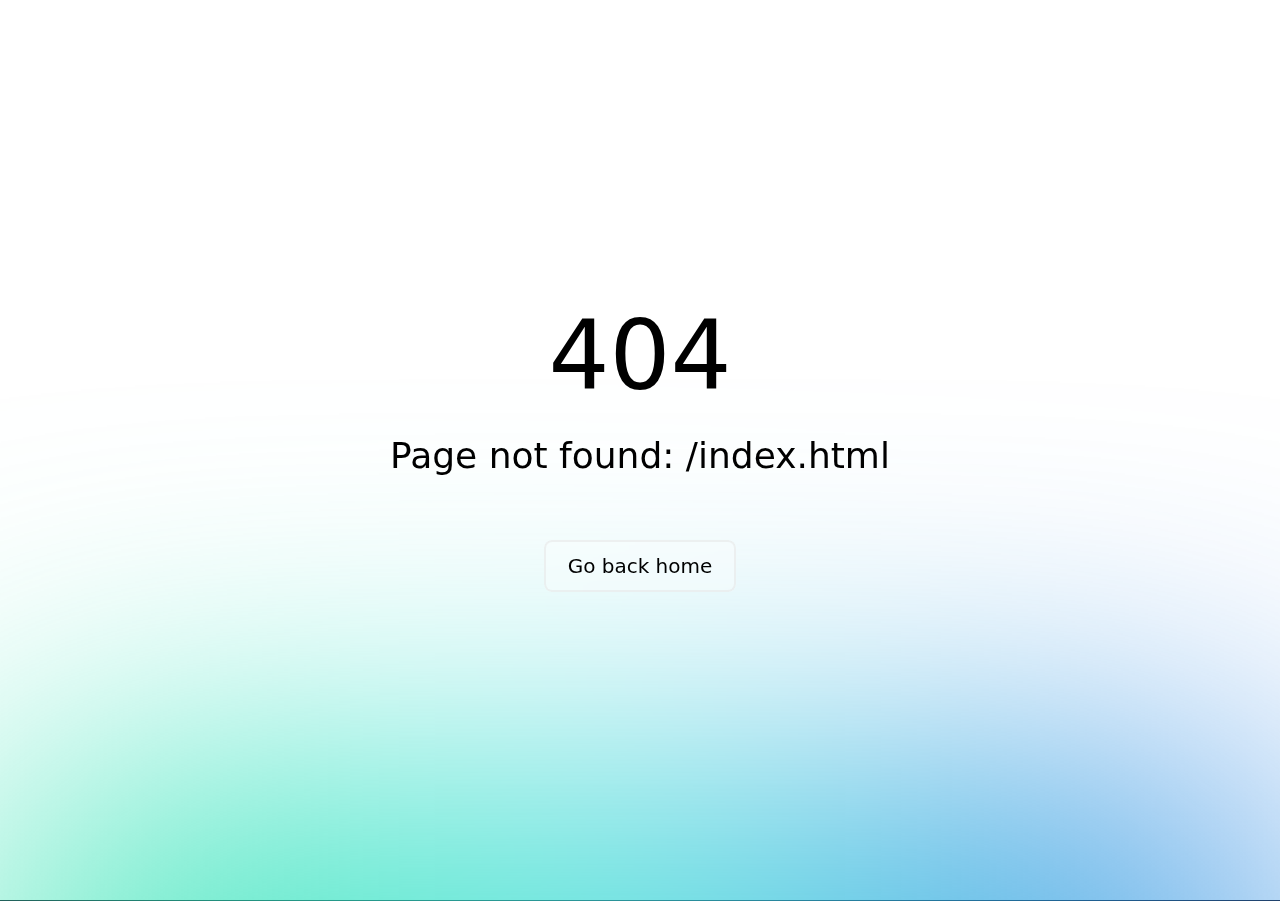
<file: index.html>
<!DOCTYPE html><html  data-capo=""><head><meta charset="utf-8">
<meta name="viewport" content="width=device-width, initial-scale=1">
<title>Tzanis Fotakis | Research &amp; Development in Embedded Systems &amp; Hardware</title>
<style>:root{--r-xxxs:.146;--r-xxs:.236;--r-xs:.382;--r-s:.618;--r-m:1;--r-l:1.618;--r-xl:2.618;--r-xxl:4.235;--r-xxxl:6.853;--r-xxxxl:11.089;--r-xxxxxl:17.942;--s-xxxs:calc(1rem*var(--r-xxxs));--s-xxs:calc(1rem*var(--r-xxs));--s-xs:calc(1rem*var(--r-xs));--s-s:calc(1rem*var(--r-s));--s-m:calc(1rem*var(--r-m));--s-l:calc(1rem*var(--r-l));--s-xl:calc(1rem*var(--r-xl));--s-xxl:calc(1rem*var(--r-xxl));--s-xxxl:calc(1rem*var(--r-xxxl));--s-xxxxl:calc(1rem*var(--r-xxxxl));--s-xxxxxl:calc(1rem*var(--r-xxxxxl));--t-s:0.15s;--t-m:0.2s;--t-l:0.25s;--rem-size:15px;font-size:var(--rem-size);--gray-color-fg-100:var(--gray-color-900);--gray-color-fg-200:var(--gray-color-900);--gray-color-fg-300:var(--gray-color-900);--gray-color-fg-400:var(--gray-color-900);--gray-color-fg-500:var(--gray-color-100);--gray-color-fg-600:var(--gray-color-100);--gray-color-fg-700:var(--gray-color-100);--gray-color-fg-800:var(--gray-color-100);--gray-color-fg-900:var(--gray-color-100);--brand-color-fg-100:var(--brand-color-900);--brand-color-fg-200:var(--brand-color-900);--brand-color-fg-300:var(--brand-color-900);--brand-color-fg-400:var(--brand-color-900);--brand-color-fg-500:var(--brand-color-100);--brand-color-fg-600:var(--brand-color-100);--brand-color-fg-700:var(--brand-color-100);--brand-color-fg-800:var(--brand-color-100);--brand-color-fg-900:var(--brand-color-100);--neutral-color-fg-100:var(--neutral-color-900);--neutral-color-fg-200:var(--neutral-color-900);--neutral-color-fg-300:var(--neutral-color-100);--neutral-color-fg-400:var(--neutral-color-100);--neutral-color-fg-500:var(--neutral-color-100);--neutral-color-fg-600:var(--neutral-color-100);--neutral-color-fg-700:var(--neutral-color-100);--neutral-color-fg-800:var(--neutral-color-100);--neutral-color-fg-900:var(--neutral-color-100);--info-color-fg-100:var(--info-color-900);--info-color-fg-200:var(--info-color-900);--info-color-fg-300:var(--info-color-900);--info-color-fg-400:var(--info-color-100);--info-color-fg-500:var(--info-color-100);--info-color-fg-600:var(--info-color-100);--info-color-fg-700:var(--info-color-100);--info-color-fg-800:var(--info-color-100);--info-color-fg-900:var(--info-color-100);--success-color-fg-100:var(--success-color-900);--success-color-fg-200:var(--success-color-900);--success-color-fg-300:var(--success-color-900);--success-color-fg-400:var(--success-color-100);--success-color-fg-500:var(--success-color-100);--success-color-fg-600:var(--success-color-100);--success-color-fg-700:var(--success-color-100);--success-color-fg-800:var(--success-color-100);--success-color-fg-900:var(--success-color-100);--warning-color-fg-100:var(--warning-color-900);--warning-color-fg-200:var(--warning-color-900);--warning-color-fg-300:var(--warning-color-900);--warning-color-fg-400:var(--warning-color-900);--warning-color-fg-500:var(--warning-color-900);--warning-color-fg-600:var(--warning-color-900);--warning-color-fg-700:var(--warning-color-100);--warning-color-fg-800:var(--warning-color-100);--warning-color-fg-900:var(--warning-color-100);--error-color-fg-100:var(--error-color-900);--error-color-fg-200:var(--error-color-900);--error-color-fg-300:var(--error-color-900);--error-color-fg-400:var(--error-color-100);--error-color-fg-500:var(--error-color-100);--error-color-fg-600:var(--error-color-100);--error-color-fg-700:var(--error-color-100);--error-color-fg-800:var(--error-color-100);--error-color-fg-900:var(--error-color-100);--_gray_l-100:98;--_gray_l-200:calc(var(--_gray_l-500) + (var(--_gray_l-100) - var(--_gray_l-500))/4*3);--_gray_l-300:calc(var(--_gray_l-500) + (var(--_gray_l-100) - var(--_gray_l-500))/4*2);--_gray_l-400:calc(var(--_gray_l-500) + (var(--_gray_l-100) - var(--_gray_l-500))/4*1);--_gray_l-500:50;--_gray_l-600:calc(var(--_gray_l-500) - (var(--_gray_l-500) - var(--_gray_l-900))/4*1);--_gray_l-700:calc(var(--_gray_l-500) - (var(--_gray_l-500) - var(--_gray_l-900))/4*2);--_gray_l-800:calc(var(--_gray_l-500) - (var(--_gray_l-500) - var(--_gray_l-900))/4*3);--_gray_l-900:13;--gray-color-100:hsl(0 0 var(--_gray_l-100));--gray-color-200:hsl(0 0 var(--_gray_l-200));--gray-color-300:hsl(0 0 var(--_gray_l-300));--gray-color-400:hsl(0 0 var(--_gray_l-400));--gray-color-500:hsl(0 0 var(--_gray_l-500));--gray-color-600:hsl(0 0 var(--_gray_l-600));--gray-color-700:hsl(0 0 var(--_gray_l-700));--gray-color-800:hsl(0 0 var(--_gray_l-800));--gray-color-900:hsl(0 0 var(--_gray_l-900));--brand-color:hsl(25 90 60);--_brand_s-100:100;--_brand_s-200:calc(s + ((var(--_brand_s-100) - s) / 4) * 3);--_brand_s-300:calc(s + ((var(--_brand_s-100) - s) / 4) * 2);--_brand_s-400:calc(s + ((var(--_brand_s-100) - s) / 4) * 1);--_brand_s-500:s;--_brand_s-600:calc(s + ((var(--_brand_s-900) - s) / 4) * 1);--_brand_s-700:calc(s + ((var(--_brand_s-900) - s) / 4) * 2);--_brand_s-800:calc(s + ((var(--_brand_s-900) - s) / 4) * 3);--_brand_s-900:60;--_brand_l-100:90;--_brand_l-200:calc(l + ((var(--_brand_l-100) - l) / 4) * 3);--_brand_l-300:calc(l + ((var(--_brand_l-100) - l) / 4) * 2);--_brand_l-400:calc(l + ((var(--_brand_l-100) - l) / 4) * 1);--_brand_l-500:l;--_brand_l-600:calc(l + ((var(--_brand_l-900) - l) / 4) * 1);--_brand_l-700:calc(l + ((var(--_brand_l-900) - l) / 4) * 2);--_brand_l-800:calc(l + ((var(--_brand_l-900) - l) / 4) * 3);--_brand_l-900:50;--brand-color-100:hsl(from var(--brand-color) h var(--_brand_s-100) var(--_brand_l-100));--brand-color-200:hsl(from var(--brand-color) h var(--_brand_s-200) var(--_brand_l-200));--brand-color-300:hsl(from var(--brand-color) h var(--_brand_s-300) var(--_brand_l-300));--brand-color-400:hsl(from var(--brand-color) h var(--_brand_s-400) var(--_brand_l-400));--brand-color-500:hsl(from var(--brand-color) h var(--_brand_s-500) var(--_brand_l-500));--brand-color-600:hsl(from var(--brand-color) h var(--_brand_s-700) var(--_brand_l-600));--brand-color-700:hsl(from var(--brand-color) h var(--_brand_s-700) var(--_brand_l-700));--brand-color-800:hsl(from var(--brand-color) h var(--_brand_s-800) var(--_brand_l-800));--brand-color-900:hsl(from var(--brand-color) h var(--_brand_s-900) var(--_brand_l-900));--neutral-color:hsl(249 14 29);--_neutral_s-100:5;--_neutral_s-200:calc(s + ((var(--_neutral_s-100) - s) / 4) * 3);--_neutral_s-300:calc(s + ((var(--_neutral_s-100) - s) / 4) * 2);--_neutral_s-400:calc(s + ((var(--_neutral_s-100) - s) / 4) * 1);--_neutral_s-500:s;--_neutral_s-600:calc(s + ((var(--_neutral_s-900) - s) / 4) * 1);--_neutral_s-700:calc(s + ((var(--_neutral_s-900) - s) / 4) * 2);--_neutral_s-800:calc(s + ((var(--_neutral_s-900) - s) / 4) * 3);--_neutral_s-900:20;--_neutral_l-100:90;--_neutral_l-200:calc(l + ((var(--_neutral_l-100) - l) / 4) * 3);--_neutral_l-300:calc(l + ((var(--_neutral_l-100) - l) / 4) * 2);--_neutral_l-400:calc(l + ((var(--_neutral_l-100) - l) / 4) * 1);--_neutral_l-500:l;--_neutral_l-600:calc(l + ((var(--_neutral_l-900) - l) / 4) * 1);--_neutral_l-700:calc(l + ((var(--_neutral_l-900) - l) / 4) * 2);--_neutral_l-800:calc(l + ((var(--_neutral_l-900) - l) / 4) * 3);--_neutral_l-900:18;--neutral-color-100:hsl(from var(--neutral-color) h var(--_neutral_s-100) var(--_neutral_l-100));--neutral-color-200:hsl(from var(--neutral-color) h var(--_neutral_s-200) var(--_neutral_l-200));--neutral-color-300:hsl(from var(--neutral-color) h var(--_neutral_s-300) var(--_neutral_l-300));--neutral-color-400:hsl(from var(--neutral-color) h var(--_neutral_s-400) var(--_neutral_l-400));--neutral-color-500:hsl(from var(--neutral-color) h var(--_neutral_s-500) var(--_neutral_l-500));--neutral-color-600:hsl(from var(--neutral-color) h var(--_neutral_s-700) var(--_neutral_l-600));--neutral-color-700:hsl(from var(--neutral-color) h var(--_neutral_s-700) var(--_neutral_l-700));--neutral-color-800:hsl(from var(--neutral-color) h var(--_neutral_s-800) var(--_neutral_l-800));--neutral-color-900:hsl(from var(--neutral-color) h var(--_neutral_s-900) var(--_neutral_l-900));--info-color:hsl(213 55 42);--_info_s-100:30;--_info_s-200:calc(s + ((var(--_info_s-100) - s) / 4) * 3);--_info_s-300:calc(s + ((var(--_info_s-100) - s) / 4) * 2);--_info_s-400:calc(s + ((var(--_info_s-100) - s) / 4) * 1);--_info_s-500:s;--_info_s-600:calc(s + ((var(--_info_s-900) - s) / 4) * 1);--_info_s-700:calc(s + ((var(--_info_s-900) - s) / 4) * 2);--_info_s-800:calc(s + ((var(--_info_s-900) - s) / 4) * 3);--_info_s-900:80;--_info_l-100:98;--_info_l-200:calc(l + ((var(--_info_l-100) - l) / 4) * 3);--_info_l-300:calc(l + ((var(--_info_l-100) - l) / 4) * 2);--_info_l-400:calc(l + ((var(--_info_l-100) - l) / 4) * 1);--_info_l-500:l;--_info_l-600:calc(l + ((var(--_info_l-900) - l) / 4) * 1);--_info_l-700:calc(l + ((var(--_info_l-900) - l) / 4) * 2);--_info_l-800:calc(l + ((var(--_info_l-900) - l) / 4) * 3);--_info_l-900:13;--info-color-100:hsl(from var(--info-color) h var(--_info_s-100) var(--_info_l-100));--info-color-200:hsl(from var(--info-color) h var(--_info_s-200) var(--_info_l-200));--info-color-300:hsl(from var(--info-color) h var(--_info_s-300) var(--_info_l-300));--info-color-400:hsl(from var(--info-color) h var(--_info_s-400) var(--_info_l-400));--info-color-500:hsl(from var(--info-color) h var(--_info_s-500) var(--_info_l-500));--info-color-600:hsl(from var(--info-color) h var(--_info_s-700) var(--_info_l-600));--info-color-700:hsl(from var(--info-color) h var(--_info_s-700) var(--_info_l-700));--info-color-800:hsl(from var(--info-color) h var(--_info_s-800) var(--_info_l-800));--info-color-900:hsl(from var(--info-color) h var(--_info_s-900) var(--_info_l-900));--success-color:hsl(118 22 40);--_success_s-100:10;--_success_s-200:calc(s + ((var(--_success_s-100) - s) / 4) * 3);--_success_s-300:calc(s + ((var(--_success_s-100) - s) / 4) * 2);--_success_s-400:calc(s + ((var(--_success_s-100) - s) / 4) * 1);--_success_s-500:s;--_success_s-600:calc(s + ((var(--_success_s-900) - s) / 4) * 1);--_success_s-700:calc(s + ((var(--_success_s-900) - s) / 4) * 2);--_success_s-800:calc(s + ((var(--_success_s-900) - s) / 4) * 3);--_success_s-900:40;--_success_l-100:90;--_success_l-200:calc(l + ((var(--_success_l-100) - l) / 4) * 3);--_success_l-300:calc(l + ((var(--_success_l-100) - l) / 4) * 2);--_success_l-400:calc(l + ((var(--_success_l-100) - l) / 4) * 1);--_success_l-500:l;--_success_l-600:calc(l + ((var(--_success_l-900) - l) / 4) * 1);--_success_l-700:calc(l + ((var(--_success_l-900) - l) / 4) * 2);--_success_l-800:calc(l + ((var(--_success_l-900) - l) / 4) * 3);--_success_l-900:20;--success-color-100:hsl(from var(--success-color) h var(--_success_s-100) var(--_success_l-100));--success-color-200:hsl(from var(--success-color) h var(--_success_s-200) var(--_success_l-200));--success-color-300:hsl(from var(--success-color) h var(--_success_s-300) var(--_success_l-300));--success-color-400:hsl(from var(--success-color) h var(--_success_s-400) var(--_success_l-400));--success-color-500:hsl(from var(--success-color) h var(--_success_s-500) var(--_success_l-500));--success-color-600:hsl(from var(--success-color) h var(--_success_s-700) var(--_success_l-600));--success-color-700:hsl(from var(--success-color) h var(--_success_s-700) var(--_success_l-700));--success-color-800:hsl(from var(--success-color) h var(--_success_s-800) var(--_success_l-800));--success-color-900:hsl(from var(--success-color) h var(--_success_s-900) var(--_success_l-900));--warning-color:hsl(50 70 59);--_warning_s-100:20;--_warning_s-200:calc(s + ((var(--_warning_s-100) - s) / 4) * 3);--_warning_s-300:calc(s + ((var(--_warning_s-100) - s) / 4) * 2);--_warning_s-400:calc(s + ((var(--_warning_s-100) - s) / 4) * 1);--_warning_s-500:s;--_warning_s-600:calc(s + ((var(--_warning_s-900) - s) / 4) * 1);--_warning_s-700:calc(s + ((var(--_warning_s-900) - s) / 4) * 2);--_warning_s-800:calc(s + ((var(--_warning_s-900) - s) / 4) * 3);--_warning_s-900:80;--_warning_l-100:90;--_warning_l-200:calc(l + ((var(--_warning_l-100) - l) / 4) * 3);--_warning_l-300:calc(l + ((var(--_warning_l-100) - l) / 4) * 2);--_warning_l-400:calc(l + ((var(--_warning_l-100) - l) / 4) * 1);--_warning_l-500:l;--_warning_l-600:calc(l + ((var(--_warning_l-900) - l) / 4) * 1);--_warning_l-700:calc(l + ((var(--_warning_l-900) - l) / 4) * 2);--_warning_l-800:calc(l + ((var(--_warning_l-900) - l) / 4) * 3);--_warning_l-900:15;--warning-color-100:hsl(from var(--warning-color) h var(--_warning_s-100) var(--_warning_l-100));--warning-color-200:hsl(from var(--warning-color) h var(--_warning_s-200) var(--_warning_l-200));--warning-color-300:hsl(from var(--warning-color) h var(--_warning_s-300) var(--_warning_l-300));--warning-color-400:hsl(from var(--warning-color) h var(--_warning_s-400) var(--_warning_l-400));--warning-color-500:hsl(from var(--warning-color) h var(--_warning_s-500) var(--_warning_l-500));--warning-color-600:hsl(from var(--warning-color) h var(--_warning_s-700) var(--_warning_l-600));--warning-color-700:hsl(from var(--warning-color) h var(--_warning_s-700) var(--_warning_l-700));--warning-color-800:hsl(from var(--warning-color) h var(--_warning_s-800) var(--_warning_l-800));--warning-color-900:hsl(from var(--warning-color) h var(--_warning_s-900) var(--_warning_l-900));--error-color:hsl(10 59 40);--_error_s-100:20;--_error_s-200:calc(s + ((var(--_error_s-100) - s) / 4) * 3);--_error_s-300:calc(s + ((var(--_error_s-100) - s) / 4) * 2);--_error_s-400:calc(s + ((var(--_error_s-100) - s) / 4) * 1);--_error_s-500:s;--_error_s-600:calc(s + ((var(--_error_s-900) - s) / 4) * 1);--_error_s-700:calc(s + ((var(--_error_s-900) - s) / 4) * 2);--_error_s-800:calc(s + ((var(--_error_s-900) - s) / 4) * 3);--_error_s-900:80;--_error_l-100:90;--_error_l-200:calc(l + ((var(--_error_l-100) - l) / 4) * 3);--_error_l-300:calc(l + ((var(--_error_l-100) - l) / 4) * 2);--_error_l-400:calc(l + ((var(--_error_l-100) - l) / 4) * 1);--_error_l-500:l;--_error_l-600:calc(l + ((var(--_error_l-900) - l) / 4) * 1);--_error_l-700:calc(l + ((var(--_error_l-900) - l) / 4) * 2);--_error_l-800:calc(l + ((var(--_error_l-900) - l) / 4) * 3);--_error_l-900:20;--error-color-100:hsl(from var(--error-color) h var(--_error_s-100) var(--_error_l-100));--error-color-200:hsl(from var(--error-color) h var(--_error_s-200) var(--_error_l-200));--error-color-300:hsl(from var(--error-color) h var(--_error_s-300) var(--_error_l-300));--error-color-400:hsl(from var(--error-color) h var(--_error_s-400) var(--_error_l-400));--error-color-500:hsl(from var(--error-color) h var(--_error_s-500) var(--_error_l-500));--error-color-600:hsl(from var(--error-color) h var(--_error_s-700) var(--_error_l-600));--error-color-700:hsl(from var(--error-color) h var(--_error_s-700) var(--_error_l-700));--error-color-800:hsl(from var(--error-color) h var(--_error_s-800) var(--_error_l-800));--error-color-900:hsl(from var(--error-color) h var(--_error_s-900) var(--_error_l-900));--background-color:var(--neutral-color-900);--text-color:var(--neutral-color-fg-800);background:var(--background-color);color:var(--text-color);scrollbar-color:var(--text-color) var(--neutral-color-600)}@supports(background-color:hsl(from #f00 h s 90%)){.warning{display:none}}:root{--navbar-height:var(--s-xxl)}</style>
<style>/*! normalize.css v8.0.1 | MIT License | github.com/necolas/normalize.css */:root{line-height:1.15;-webkit-text-size-adjust:100%}body{margin:0}main{display:block}hr{box-sizing:content-box;height:0;overflow:visible}pre{font-family:monospace,monospace;font-size:1em}a{background-color:transparent}abbr[title]{border-bottom:none;text-decoration:underline;-webkit-text-decoration:underline dotted;text-decoration:underline dotted}b,strong{font-weight:bolder}code,kbd,samp{font-family:monospace,monospace;font-size:1em}small{font-size:80%}sub,sup{font-size:75%;line-height:0;position:relative;vertical-align:baseline}sub{bottom:-.25em}sup{top:-.5em}img{border-style:none}button,input,optgroup,select,textarea{font-family:inherit;font-size:100%;line-height:1.15;margin:0}button,input{overflow:visible}button,select{text-transform:none}[type=button],[type=reset],[type=submit],button{-webkit-appearance:button;-moz-appearance:button;appearance:button}[type=button]::-moz-focus-inner,[type=reset]::-moz-focus-inner,[type=submit]::-moz-focus-inner,button::-moz-focus-inner{border-style:none;padding:0}[type=button]:-moz-focusring,[type=reset]:-moz-focusring,[type=submit]:-moz-focusring,button:-moz-focusring{outline:1px dotted ButtonText}fieldset{padding:.35em .75em .625em}legend{box-sizing:border-box;color:inherit;display:table;max-width:100%;padding:0;white-space:normal}progress{vertical-align:baseline}textarea{overflow:auto}[type=checkbox],[type=radio]{box-sizing:border-box;padding:0}[type=number]::-webkit-inner-spin-button,[type=number]::-webkit-outer-spin-button{height:auto}[type=search]{-webkit-appearance:textfield;-moz-appearance:textfield;appearance:textfield;outline-offset:-2px}[type=search]::-webkit-search-decoration{-webkit-appearance:none}::-webkit-file-upload-button{-webkit-appearance:button;font:inherit}details{display:block}summary{display:list-item}[hidden],template{display:none}</style>
<style>@-o-viewport{width:device-width}@viewport{width:device-width}*,:after,:before{box-sizing:border-box}*{border:0;font-size:100%;font:inherit;margin:0;padding:0;vertical-align:baseline}:root{scroll-behavior:smooth}canvas,img,picture,svg,video{display:block;max-width:100%}button,input,select,textarea{font:inherit}h1,h2,h3,h4,h5,h6,p{max-width:min(35rem,100%);overflow-wrap:break-word}#__next,#__nuxt,#root,.isolate{isolation:isolate}:root{-webkit-font-smoothing:antialiased;-moz-osx-font-smoothing:grayscale;font-smooth:never;font-family:Arial,sans-serif;font-size:16px;text-rendering:optimizeLegibility}*{line-height:calc(1em + .5rem)}:root,body{min-height:100%}h1,h2,h3,h4,h5,h6{font-weight:700;text-wrap:pretty}p{text-wrap:pretty}h1{font-size:6rem;max-width:min(50rem,100%)}h2{font-size:4rem;max-width:min(45rem,100%)}h3{font-size:3rem}h4{font-size:2rem}h5{font-size:1.5rem}h6{font-size:1.25rem}img{background-repeat:no-repeat;background-size:cover;font-style:italic;height:auto;max-width:100%;-o-object-fit:cover;object-fit:cover;shape-margin:var(--s-m);vertical-align:auto}*{position:relative}:root{scroll-padding:calc(var(--navbar-height) + var(--s-m))}input::-webkit-inner-spin-button,input::-webkit-outer-spin-button{-webkit-appearance:none;margin:0}input[type=number]{-moz-appearance:textfield}*{padding:.1px}</style>
<style>@font-face{font-display:swap;font-family:InterVariable;font-style:normal;font-weight:100 900;src:url(/publicAssets/InterVariable.CWi-zmRD.woff2) format("woff2")}@font-face{font-display:swap;font-family:InterVariable;font-style:italic;font-weight:100 900;src:url(/publicAssets/InterVariable-Italic.d6KXgdvN.woff2) format("woff2")}:root{font-family:InterVariable,sans-serif;font-optical-sizing:auto}.breadcrumb-font{font-size:16px;line-height:23px}.breadcrumb-font,.title-font{font-style:normal;font-weight:400}.title-font{font-size:100px;line-height:115px}.h1-font{font-size:50px;line-height:60px}.h1-font,.h2-font{font-style:normal;font-weight:400}.h2-font{font-size:34px;line-height:40px}.h3-font{font-size:20px;line-height:26px}.h3-font,.h4-font{font-style:normal;font-weight:400}.h4-font{font-size:18px;line-height:25px}.h5-font{color:#767676;font-size:10px;font-style:normal;font-weight:400;line-height:16px}.body-font{color:#1e2124}.body-font,.body-font-gray{font-size:16px;font-style:normal;font-weight:400;line-height:23px}.body-font-gray{color:#767676}.mb-text{margin-bottom:.5em}</style>
<style>.pa-xxxs{padding:var(--s-xxxs)}.pa-xxs{padding:var(--s-xxs)}.pa-xs{padding:var(--s-xs)}.pa-s{padding:var(--s-s)}.pa-m{padding:var(--s-m)}.pa-l{padding:var(--s-l)}.pa-xl{padding:var(--s-xl)}.pa-xxl{padding:var(--s-xxl)}.pa-xxxl{padding:var(--s-xxxl)}.pa-xxxxl{padding:var(--s-xxxxl)}.pa-xxxxxl{padding:var(--s-xxxxxl)}.pt-xxxs{padding-top:var(--s-xxxs)}.pt-xxs{padding-top:var(--s-xxs)}.pt-xs{padding-top:var(--s-xs)}.pt-s{padding-top:var(--s-s)}.pt-m{padding-top:var(--s-m)}.pt-l{padding-top:var(--s-l)}.pt-xl{padding-top:var(--s-xl)}.pt-xxl{padding-top:var(--s-xxl)}.pt-xxxl{padding-top:var(--s-xxxl)}.pt-xxxxl{padding-top:var(--s-xxxxl)}.pt-xxxxxl{padding-top:var(--s-xxxxxl)}.pb-xxxs{padding-bottom:var(--s-xxxs)}.pb-xxs{padding-bottom:var(--s-xxs)}.pb-xs{padding-bottom:var(--s-xs)}.pb-s{padding-bottom:var(--s-s)}.pb-m{padding-bottom:var(--s-m)}.pb-l{padding-bottom:var(--s-l)}.pb-xl{padding-bottom:var(--s-xl)}.pb-xxl{padding-bottom:var(--s-xxl)}.pb-xxxl{padding-bottom:var(--s-xxxl)}.pb-xxxxl{padding-bottom:var(--s-xxxxl)}.pb-xxxxxl{padding-bottom:var(--s-xxxxxl)}.pl-xxxs{padding-left:var(--s-xxxs)}.pl-xxs{padding-left:var(--s-xxs)}.pl-xs{padding-left:var(--s-xs)}.pl-s{padding-left:var(--s-s)}.pl-m{padding-left:var(--s-m)}.pl-l{padding-left:var(--s-l)}.pl-xl{padding-left:var(--s-xl)}.pl-xxl{padding-left:var(--s-xxl)}.pl-xxxl{padding-left:var(--s-xxxl)}.pl-xxxxl{padding-left:var(--s-xxxxl)}.pl-xxxxxl{padding-left:var(--s-xxxxxl)}.pr-xxxs{padding-right:var(--s-xxxs)}.pr-xxs{padding-right:var(--s-xxs)}.pr-xs{padding-right:var(--s-xs)}.pr-s{padding-right:var(--s-s)}.pr-m{padding-right:var(--s-m)}.pr-l{padding-right:var(--s-l)}.pr-xl{padding-right:var(--s-xl)}.pr-xxl{padding-right:var(--s-xxl)}.pr-xxxl{padding-right:var(--s-xxxl)}.pr-xxxxl{padding-right:var(--s-xxxxl)}.pr-xxxxxl{padding-right:var(--s-xxxxxl)}.pbl-xxxs{padding-block:var(--s-xxxs)}.pbl-xxs{padding-block:var(--s-xxs)}.pbl-xs{padding-block:var(--s-xs)}.pbl-s{padding-block:var(--s-s)}.pbl-m{padding-block:var(--s-m)}.pbl-l{padding-block:var(--s-l)}.pbl-xl{padding-block:var(--s-xl)}.pbl-xxl{padding-block:var(--s-xxl)}.pbl-xxxl{padding-block:var(--s-xxxl)}.pbl-xxxxl{padding-block:var(--s-xxxxl)}.pbl-xxxxxl{padding-block:var(--s-xxxxxl)}.pi-xxxs{padding-inline:var(--s-xxxs)}.pi-xxs{padding-inline:var(--s-xxs)}.pi-xs{padding-inline:var(--s-xs)}.pi-s{padding-inline:var(--s-s)}.pi-m{padding-inline:var(--s-m)}.pi-l{padding-inline:var(--s-l)}.pi-xl{padding-inline:var(--s-xl)}.pi-xxl{padding-inline:var(--s-xxl)}.pi-xxxl{padding-inline:var(--s-xxxl)}.pi-xxxxl{padding-inline:var(--s-xxxxl)}.pi-xxxxxl{padding-inline:var(--s-xxxxxl)}.ma-xxxs{margin:var(--s-xxxs)}.ma-xxs{margin:var(--s-xxs)}.ma-xs{margin:var(--s-xs)}.ma-s{margin:var(--s-s)}.ma-m{margin:var(--s-m)}.ma-l{margin:var(--s-l)}.ma-xl{margin:var(--s-xl)}.ma-xxl{margin:var(--s-xxl)}.ma-xxxl{margin:var(--s-xxxl)}.ma-xxxxl{margin:var(--s-xxxxl)}.ma-xxxxxl{margin:var(--s-xxxxxl)}.mt-xxxs{margin-top:var(--s-xxxs)}.mt-xxs{margin-top:var(--s-xxs)}.mt-xs{margin-top:var(--s-xs)}.mt-s{margin-top:var(--s-s)}.mt-m{margin-top:var(--s-m)}.mt-l{margin-top:var(--s-l)}.mt-xl{margin-top:var(--s-xl)}.mt-xxl{margin-top:var(--s-xxl)}.mt-xxxl{margin-top:var(--s-xxxl)}.mt-xxxxl{margin-top:var(--s-xxxxl)}.mt-xxxxxl{margin-top:var(--s-xxxxxl)}.mb-xxxs{margin-bottom:var(--s-xxxs)}.mb-xxs{margin-bottom:var(--s-xxs)}.mb-xs{margin-bottom:var(--s-xs)}.mb-s{margin-bottom:var(--s-s)}.mb-m{margin-bottom:var(--s-m)}.mb-l{margin-bottom:var(--s-l)}.mb-xl{margin-bottom:var(--s-xl)}.mb-xxl{margin-bottom:var(--s-xxl)}.mb-xxxl{margin-bottom:var(--s-xxxl)}.mb-xxxxl{margin-bottom:var(--s-xxxxl)}.mb-xxxxxl{margin-bottom:var(--s-xxxxxl)}.ml-xxxs{margin-left:var(--s-xxxs)}.ml-xxs{margin-left:var(--s-xxs)}.ml-xs{margin-left:var(--s-xs)}.ml-s{margin-left:var(--s-s)}.ml-m{margin-left:var(--s-m)}.ml-l{margin-left:var(--s-l)}.ml-xl{margin-left:var(--s-xl)}.ml-xxl{margin-left:var(--s-xxl)}.ml-xxxl{margin-left:var(--s-xxxl)}.ml-xxxxl{margin-left:var(--s-xxxxl)}.ml-xxxxxl{margin-left:var(--s-xxxxxl)}.mr-xxxs{margin-right:var(--s-xxxs)}.mr-xxs{margin-right:var(--s-xxs)}.mr-xs{margin-right:var(--s-xs)}.mr-s{margin-right:var(--s-s)}.mr-m{margin-right:var(--s-m)}.mr-l{margin-right:var(--s-l)}.mr-xl{margin-right:var(--s-xl)}.mr-xxl{margin-right:var(--s-xxl)}.mr-xxxl{margin-right:var(--s-xxxl)}.mr-xxxxl{margin-right:var(--s-xxxxl)}.mr-xxxxxl{margin-right:var(--s-xxxxxl)}.mbl-xxxs{margin-block:var(--s-xxxs)}.mbl-xxs{margin-block:var(--s-xxs)}.mbl-xs{margin-block:var(--s-xs)}.mbl-s{margin-block:var(--s-s)}.mbl-m{margin-block:var(--s-m)}.mbl-l{margin-block:var(--s-l)}.mbl-xl{margin-block:var(--s-xl)}.mbl-xxl{margin-block:var(--s-xxl)}.mbl-xxxl{margin-block:var(--s-xxxl)}.mbl-xxxxl{margin-block:var(--s-xxxxl)}.mbl-xxxxxl{margin-block:var(--s-xxxxxl)}.mi-xxxs{margin-inline:var(--s-xxxs)}.mi-xxs{margin-inline:var(--s-xxs)}.mi-xs{margin-inline:var(--s-xs)}.mi-s{margin-inline:var(--s-s)}.mi-m{margin-inline:var(--s-m)}.mi-l{margin-inline:var(--s-l)}.mi-xl{margin-inline:var(--s-xl)}.mi-xxl{margin-inline:var(--s-xxl)}.mi-xxxl{margin-inline:var(--s-xxxl)}.mi-xxxxl{margin-inline:var(--s-xxxxl)}.mi-xxxxxl{margin-inline:var(--s-xxxxxl)}.g-xxxs{gap:var(--s-xxxs)}.g-xxs{gap:var(--s-xxs)}.g-xs{gap:var(--s-xs)}.g-s{gap:var(--s-s)}.g-m{gap:var(--s-m)}.g-l{gap:var(--s-l)}.g-xl{gap:var(--s-xl)}.g-xxl{gap:var(--s-xxl)}.g-xxxl{gap:var(--s-xxxl)}.g-xxxxl{gap:var(--s-xxxxl)}.g-xxxxxl{gap:var(--s-xxxxxl)}.gr-xxxs{row-gap:var(--s-xxxs)}.gr-xxs{row-gap:var(--s-xxs)}.gr-xs{row-gap:var(--s-xs)}.gr-s{row-gap:var(--s-s)}.gr-m{row-gap:var(--s-m)}.gr-l{row-gap:var(--s-l)}.gr-xl{row-gap:var(--s-xl)}.gr-xxl{row-gap:var(--s-xxl)}.gr-xxxl{row-gap:var(--s-xxxl)}.gr-xxxxl{row-gap:var(--s-xxxxl)}.gr-xxxxxl{row-gap:var(--s-xxxxxl)}.gc-xxxs{-moz-column-gap:var(--s-xxxs);column-gap:var(--s-xxxs)}.gc-xxs{-moz-column-gap:var(--s-xxs);column-gap:var(--s-xxs)}.gc-xs{-moz-column-gap:var(--s-xs);column-gap:var(--s-xs)}.gc-s{-moz-column-gap:var(--s-s);column-gap:var(--s-s)}.gc-m{-moz-column-gap:var(--s-m);column-gap:var(--s-m)}.gc-l{-moz-column-gap:var(--s-l);column-gap:var(--s-l)}.gc-xl{-moz-column-gap:var(--s-xl);column-gap:var(--s-xl)}.gc-xxl{-moz-column-gap:var(--s-xxl);column-gap:var(--s-xxl)}.gc-xxxl{-moz-column-gap:var(--s-xxxl);column-gap:var(--s-xxxl)}.gc-xxxxl{-moz-column-gap:var(--s-xxxxl);column-gap:var(--s-xxxxl)}.gc-xxxxxl{-moz-column-gap:var(--s-xxxxxl);column-gap:var(--s-xxxxxl)}</style>
<style>.blob-shadow{filter:drop-shadow(0 0 3px rgba(0,0,0,.2))}@keyframes appear{0%{opacity:0;translate:0 1rem}to{opacity:1;translate:0 0}}.appear-anim{animation:appear ease-in-out;animation-timeline:view();animation-range:entry 0 cover 20%}</style>
<style>.container[data-v-442b2107]{--uib-size:var(--s-xxxxxl);--uib-color:var(--text-color);--uib-speed:.9s;animation:rotate-442b2107 calc(var(--uib-speed)*2) linear infinite;filter:url(#uib-jelly-ooze);height:calc(var(--uib-size)/2);position:relative;width:var(--uib-size);will-change:transform}.container[data-v-442b2107]:after,.container[data-v-442b2107]:before{background-color:var(--uib-color);border-radius:100%;content:"";height:100%;left:25%;position:absolute;top:0;transition:background-color .3s ease;width:50%;will-change:transform}.container[data-v-442b2107]:before{animation:shift-left-442b2107 var(--uib-speed) ease infinite}.container[data-v-442b2107]:after{animation:shift-right-442b2107 var(--uib-speed) ease infinite}.svg[data-v-442b2107]{height:0;position:absolute;width:0}@keyframes rotate-442b2107{0%,49.999%,to{transform:none}50%,99.999%{transform:rotate(90deg)}}@keyframes shift-left-442b2107{0%,to{transform:translateX(0)}50%{transform:scale(.65) translateX(-75%)}}@keyframes shift-right-442b2107{0%,to{transform:translateX(0)}50%{transform:scale(.65) translateX(75%)}}</style>
<style>.container[data-v-c1de0d2a]{align-items:center;background:linear-gradient(rgba(0,0,0,.3),#0000);display:flex;flex-direction:row;justify-content:center;margin-bottom:calc(var(--navbar-height)*-1 - var(--s-m)*2);padding:var(--s-m);position:sticky;top:0;z-index:100;.content[data-v-c1de0d2a]{align-items:center;background-color:var(--neutral-color-500);border-radius:var(--navbar-height);box-shadow:0 0 var(--s-xxxs) rgba(0,0,0,.2);container-type:inline-size;display:flex;flex-direction:row;height:var(--navbar-height);justify-content:space-between;max-width:80ch;padding-inline:var(--s-m);width:100%;.navLinks[data-v-c1de0d2a]{display:flex;flex-direction:row;gap:var(--s-s);@container (width <=500px){display:none}}.menu-dropdown[data-v-c1de0d2a]{.menu[data-v-c1de0d2a]{display:flex;width:var(--s-xl);fill:var(--text-color);background-color:transparent;border-radius:var(--s-l);color:var(--text-color);cursor:pointer;padding:var(--s-xs);transition:var(--t-m);&[data-v-c1de0d2a]:hover{background-color:hsla(0,0%,100%,.1)}@container (width > 500px){display:none}}.dropdown-content[data-v-c1de0d2a]{background-color:var(--neutral-color-500);border-radius:var(--s-xl);box-shadow:0 0 var(--s-xxxs) rgba(0,0,0,.2);display:flex;flex-direction:column;gap:var(--s-s);margin-top:var(--s-l);padding-block:var(--s-l);padding-inline:var(--s-xl);position:absolute;right:calc(var(--s-m)*-1);text-align:center;transition:var(--t-m)}.dropdown-closed[data-v-c1de0d2a]{opacity:0}}.btn[data-v-c1de0d2a]{border-radius:var(--s-l);color:var(--text-color);padding-block:var(--s-xs);padding-inline:var(--s-m);text-decoration:none;transition:var(--t-m);&[data-v-c1de0d2a]:hover{background:hsla(0,0%,100%,.1)}}.btn-outline[data-v-c1de0d2a]{border:solid var(--s-xxxs)}}}</style>
<style>.blob-container[data-v-04aaf071]{height:100dvh;isolation:isolate;position:absolute;width:100%}.blob-top-right-container[data-v-04aaf071]{--blob-size:100dvh;height:50dvh;overflow:hidden;width:100%}.blob-top-right[data-v-04aaf071]{fill:var(--brand-color-500);bottom:0;height:var(--blob-size);max-width:none;position:absolute;right:0;translate:50%;width:auto}.blob-bottom-left-container[data-v-04aaf071]{--blob-size:50dvh;height:50dvh;margin-top:25dvh;overflow:hidden;width:100%}.blob-bottom-left[data-v-04aaf071]{fill:var(--brand-color-500);bottom:0;height:var(--blob-size);left:0;max-width:none;position:absolute;translate:-50% 0;width:auto}.blob-center-container[data-v-04aaf071]{height:100dvh;overflow:hidden;position:absolute;top:0;width:100%}.blob-center[data-v-04aaf071]{fill:var(--neutral-color-700);--blob-size:70rem;height:var(--blob-size);left:50%;max-height:95dvh;max-width:none;position:absolute;top:50%;translate:-50% -50%;width:auto}</style>
<style>.container[data-v-d5afa251]{align-items:center;display:flex;flex-direction:column;height:100dvh;justify-content:center;padding:var(--s-xl);text-align:center}.wireframing[data-v-d5afa251]{height:var(--s-xxxxxl);margin-bottom:calc(var(--s-xxxxxl)*var(--r-xxs));-o-object-fit:contain;object-fit:contain;-o-object-position:bottom;object-position:bottom}.display-container[data-v-d5afa251]{align-items:center;display:flex;flex-direction:column}.font-display-1[data-v-d5afa251]{font-weight:400;letter-spacing:-.25rem;margin-bottom:calc(1em*var(--r-xxs))}.social-container[data-v-d5afa251]{display:flex;flex-direction:row;gap:var(--s-xs);margin-top:var(--s-xxl)}.btn[data-v-d5afa251]{cursor:pointer;--btn-size:var(--s-xxl);align-items:center;border-radius:100%;display:flex;height:var(--btn-size);justify-content:center;transition:var(--t-m);width:var(--btn-size)}.btn svg[data-v-d5afa251]{width:var(--s-xl);fill:var(--text-color)}.btn[data-v-d5afa251]:hover{background:hsla(0,0%,100%,.1)}</style>
<style>@keyframes blink-f6e145de{0%{opacity:0}to{opacity:1}}.cursor[data-v-f6e145de]{animation:blink-f6e145de .4s infinite alternate;content:"|";display:inline-block;letter-spacing:-1em;translate:-.2ex}</style>
<style>.outer-container[data-v-910556e0]{display:flex;justify-content:right;overflow:hidden;padding:var(--s-xl);width:100%}@media only screen and (max-width:600px){.outer-container[data-v-910556e0]{justify-content:center}}.contactForm[data-v-910556e0]{display:flex;flex-direction:column;gap:var(--s-m);margin:var(--s-xxxxxl);width:20rem}.contactForm input[data-v-910556e0],textarea[data-v-910556e0]{background-color:hsla(0,0%,100%,.3);border-radius:var(--s-m);color:#fff;padding-block:var(--s-s);padding-inline:var(--s-m);width:100%}input[data-v-910556e0]:focus,textarea[data-v-910556e0]:focus{outline:var(--s-xxxs) solid hsla(0,0%,100%,.5)}.contactForm button[data-v-910556e0],.contactForm h4[data-v-910556e0],label[data-v-910556e0],small[data-v-910556e0]{color:var(--brand-color-100);font-weight:600}.contactForm button[data-v-910556e0]{background-color:var(--success-color-500);border-radius:var(--s-l);padding:var(--s-s);transition:var(--t-m);width:100%}.contactForm button[data-v-910556e0]:hover{filter:brightness(110%)}.img4[data-v-910556e0]{fill:var(--brand-color-500);position:absolute;width:100%}</style>
<style>.bg-container[data-v-a8e435ef]{height:var(--s-xxxxl);margin-bottom:-2px;overflow:hidden;.blob[data-v-a8e435ef]{fill:var(--brand-color-500);height:auto;max-width:none;rotate:180deg;translate:-45%;width:200dvw}}.content[data-v-a8e435ef]{align-items:center;background-color:var(--brand-color-500);display:flex;flex-direction:column;justify-content:end}.columns-container[data-v-a8e435ef]{border-bottom:var(--s-xxxs) solid hsla(0,0%,100%,.5);-moz-column-gap:var(--s-l);column-gap:var(--s-l);display:grid;grid-template-columns:repeat(auto-fit,minmax(var(--s-xxxxxl),1fr));max-width:calc(var(--r-xxl)*var(--s-xxxxxl));padding-bottom:var(--s-l);padding-inline:var(--s-xxl);row-gap:var(--s-xxl);width:100%}.columns-container-item[data-v-a8e435ef]{display:flex;flex-direction:column;gap:var(--s-s);h5[data-v-a8e435ef],p[data-v-a8e435ef]{padding-left:var(--s-m)}}.btn[data-v-a8e435ef]{align-items:center;border-radius:var(--s-xl);color:var(--text-color);cursor:pointer;display:flex;flex-direction:row;gap:var(--s-s);padding:var(--s-s);text-decoration:none;transition:var(--t-m);&[data-v-a8e435ef]:hover{background:hsla(0,0%,100%,.1)}@media (hover:none){background:hsla(0,0%,100%,.1)}svg[data-v-a8e435ef]{height:var(--s-xl);width:auto;fill:var(--text-color)}}.copyright-container[data-v-a8e435ef]{padding:var(--s-l);text-align:center;width:100%;[data-v-a8e435ef]{max-width:unset}}</style>
<link rel="stylesheet" href="/publicAssets/entry.NV-ywgur.css">
<link rel="stylesheet" href="/publicAssets/index.KIv3G5HG.css">
<link rel="stylesheet" href="/publicAssets/footer.BRBxZG9D.css">
<link rel="modulepreload" as="script" crossorigin href="/publicAssets/DP00vZS3.js">
<link rel="modulepreload" as="script" crossorigin href="/publicAssets/CkLnAoTH.js">
<link rel="modulepreload" as="script" crossorigin href="/publicAssets/DXLmul7b.js">
<link rel="modulepreload" as="script" crossorigin href="/publicAssets/Ij1Lb3sb.js">
<link rel="prefetch" as="script" crossorigin href="/publicAssets/TKhoGenA.js">
<link rel="prefetch" as="script" crossorigin href="/publicAssets/CJR1O7zR.js">
<link rel="prefetch" as="image" type="image/svg+xml" href="/publicAssets/undraw_wireframing.BC5qFeRF.svg">
<link rel="canonical" href="https://tzanisfotakis.com/">
<meta property="og:title" content="Tzanis Fotakis | Research & Development in Embedded Systems & Hardware">
<meta name="description" content="Research & Development in Embedded Systems & Hardware">
<meta property="og:description" content="Research & Development in Embedded Systems & Hardware">
<meta property="og:image" content="https://tzanisfotakis.com/publicAssets/assets/images/Tzanis-Fotakis-profile.jpg">
<meta name="twitter:card" content="summary_large_image">
<meta name="twitter:site" content="https://tzanisfotakis.com/">
<meta name="twitter:image" content="https://tzanisfotakis.com/publicAssets/assets/images/Tzanis-Fotakis-profile.jpg">
<script type="module" src="/publicAssets/DP00vZS3.js" crossorigin></script></head><body><div id="__nuxt"><!--[--><div></div><div id="pageLoader" style="position:absolute;z-index:10000;height:100vh;width:100%;background:#2C2A38;display:flex;justify-content:center;align-items:center;opacity:1;transition:opacity;transition-duration:300ms;" data-v-442b2107><div style="" data-v-442b2107><div class="container" data-v-442b2107></div><svg width="0" height="0" class="svg" data-v-442b2107><defs data-v-442b2107><filter id="uib-jelly-ooze" data-v-442b2107><feGaussianBlur in="SourceGraphic" stdDeviation="5" result="blur" data-v-442b2107></feGaussianBlur><feColorMatrix in="blur" mode="matrix" values="1 0 0 0 0  0 1 0 0 0  0 0 1 0 0  0 0 0 18 -7" result="ooze" data-v-442b2107></feColorMatrix><feBlend in="SourceGraphic" in2="ooze" data-v-442b2107></feBlend></filter></defs></svg></div></div><div style="display:none;"><!--[--><header id="header" class="container" data-v-c1de0d2a><div class="content" data-v-c1de0d2a><a aria-current="page" href="/" class="router-link-active router-link-exact-active btn" data-v-c1de0d2a><h5 data-v-c1de0d2a>Tzanis Fotakis</h5></a><div data-v-c1de0d2a><div class="navLinks" data-v-c1de0d2a><a aria-current="page" href="/#contactForm" class="router-link-active router-link-exact-active btn btn-outline" data-v-c1de0d2a><strong data-v-c1de0d2a>Contact</strong></a></div><div class="menu-dropdown" data-v-c1de0d2a><button class="menu" data-v-c1de0d2a><svg xmlns="http://www.w3.org/2000/svg" viewbox="0 -960 960 960" data-v-c1de0d2a><path d="M120-240v-80h720v80H120Zm0-200v-80h720v80H120Zm0-200v-80h720v80H120Z"></path></svg></button><div class="dropdown-closed dropdown-content" data-v-c1de0d2a><a aria-current="page" href="/#contactForm" class="router-link-active router-link-exact-active btn btn-outline" data-v-c1de0d2a><strong data-v-c1de0d2a>Contact</strong></a></div></div></div></div></header><main><div class="blob-container" data-v-04aaf071><div class="blob-top-right-container" data-v-04aaf071><svg viewbox="0 0 1000 872.32092" width="1000" height="872.32092" version="1.1" xmlns="http://www.w3.org/2000/svg" xmlns:svg="http://www.w3.org/2000/svg" class="blob-shadow blob-top-right" data-v-04aaf071><defs></defs><g transform="matrix(0.51419564,0,0,0.51419564,517.90222,400.29186)"><path d="m 599.6,-767.6 c 145,47.7 207.8,266.3 260.1,476.6 52.4,210.3 94.2,412.4 71.6,628.1 C 908.7,552.8 821.7,782 655.8,871.6 489.8,961.2 244.9,911.1 76.5,805.8 -91.8,700.4 -183.7,539.8 -314,438.7 -444.3,337.5 -613,295.8 -761,169.6 c -147.9,-126.2 -275,-336.9 -240.5,-511.1 34.5,-174.2 230.5,-312 424.4,-343.8 193.9,-31.8 385.5,42.2 594.9,17.7 209.5,-24.6 436.8,-147.7 581.8,-100"></path></g></svg></div><div class="blob-bottom-left-container" data-v-04aaf071><svg viewbox="0 0 1000 886.24561" width="1000" height="886.24561" version="1.1" xmlns="http://www.w3.org/2000/svg" xmlns:svg="http://www.w3.org/2000/svg" class="blob-shadow blob-bottom-left" data-v-04aaf071><defs></defs><g transform="matrix(0.4936952,0,0,0.4936952,466.94598,403.38048)"><path d="m 589.6,-765.7 c 171.5,78.8 305.5,255.1 394.8,461.9 89.3,206.9 134,444.3 52.7,624.1 C 955.7,500.1 748.2,622.2 554.4,722.5 360.5,822.9 180.3,901.4 -32.3,945.9 c -212.6,44.5 -457.5,54.9 -642.2,-48.4 -184.6,-103.3 -309.1,-320.4 -260.9,-513.1 48.1,-192.7 268.9,-361 399.5,-495.3 130.7,-134.3 171.4,-234.6 245.7,-344.9 74.3,-110.4 182.2,-230.8 340.7,-300.4 158.6,-69.5 367.6,-88.3 539.1,-9.5"></path></g></svg></div><div class="blob-center-container" data-v-04aaf071><svg viewbox="0 0 964.30786 1001.1625" width="964.30786" height="1001.1625" version="1.1" xmlns="http://www.w3.org/2000/svg" xmlns:svg="http://www.w3.org/2000/svg" class="blob-shadow blob-center" data-v-04aaf071><defs></defs><g transform="matrix(1.8604807,0,0,1.8604807,465.6753,453.57682)"><path d="m 200,-195.8 c 48.1,44 68.6,119.9 68,195.2 -0.6,75.3 -22.2,150 -70.4,206.3 -48.2,56.2 -122.9,94 -191.6,88 -68.7,-6 -131.4,-55.8 -179.7,-112.1 -48.4,-56.2 -82.3,-118.9 -75.8,-175.1 6.4,-56.2 53.4,-105.9 101.7,-149.9 48.4,-44 98.1,-82.3 160.9,-95.4 62.8,-13.1 138.7,-1 186.9,43"></path></g></svg></div></div><div class="container" data-v-d5afa251><img class="wireframing" src="/publicAssets/undraw_wireframing.BC5qFeRF.svg" alt="wireframing figure" loading="lazy" data-v-d5afa251><div class="display-container" data-v-d5afa251><h1 class="font-display-1" data-v-d5afa251><!--[--><span data-v-f6e145de></span><span class="cursor" data-v-f6e145de>|</span><span data-v-f6e145de></span><!--]--></h1><h6 data-v-d5afa251>I am doing some work on the site and will be back shortly.</h6></div><div class="social-container" data-v-d5afa251><a class="btn" href="mailto:fotakistzanis@gmail.com" target="_blank" data-v-d5afa251><svg xmlns="http://www.w3.org/2000/svg" viewbox="0 0 24 24" data-v-d5afa251><path d="M20,8L12,13L4,8V6L12,11L20,6M20,4H4C2.89,4 2,4.89 2,6V18A2,2 0 0,0 4,20H20A2,2 0 0,0 22,18V6C22,4.89 21.1,4 20,4Z"></path></svg></a><a class="btn" href="tel:+30 698 582 2869" target="_blank" data-v-d5afa251><svg xmlns="http://www.w3.org/2000/svg" viewbox="0 0 24 24" data-v-d5afa251><path d="M6.62,10.79C8.06,13.62 10.38,15.94 13.21,17.38L15.41,15.18C15.69,14.9 16.08,14.82 16.43,14.93C17.55,15.3 18.75,15.5 20,15.5A1,1 0 0,1 21,16.5V20A1,1 0 0,1 20,21A17,17 0 0,1 3,4A1,1 0 0,1 4,3H7.5A1,1 0 0,1 8.5,4C8.5,5.25 8.7,6.45 9.07,7.57C9.18,7.92 9.1,8.31 8.82,8.59L6.62,10.79Z"></path></svg></a><a class="btn" href="https://www.linkedin.com/in/fotakistzanis/" target="_blank" data-v-d5afa251><svg xmlns="http://www.w3.org/2000/svg" viewbox="0 0 24 24" data-v-d5afa251><path d="M19 3A2 2 0 0 1 21 5V19A2 2 0 0 1 19 21H5A2 2 0 0 1 3 19V5A2 2 0 0 1 5 3H19M18.5 18.5V13.2A3.26 3.26 0 0 0 15.24 9.94C14.39 9.94 13.4 10.46 12.92 11.24V10.13H10.13V18.5H12.92V13.57C12.92 12.8 13.54 12.17 14.31 12.17A1.4 1.4 0 0 1 15.71 13.57V18.5H18.5M6.88 8.56A1.68 1.68 0 0 0 8.56 6.88C8.56 5.95 7.81 5.19 6.88 5.19A1.69 1.69 0 0 0 5.19 6.88C5.19 7.81 5.95 8.56 6.88 8.56M8.27 18.5V10.13H5.5V18.5H8.27Z"></path></svg></a><a class="btn" href="https://github.com/TFotakis" target="_blank" data-v-d5afa251><svg xmlns="http://www.w3.org/2000/svg" viewbox="0 0 24 24" data-v-d5afa251><path d="M12,2A10,10 0 0,0 2,12C2,16.42 4.87,20.17 8.84,21.5C9.34,21.58 9.5,21.27 9.5,21C9.5,20.77 9.5,20.14 9.5,19.31C6.73,19.91 6.14,17.97 6.14,17.97C5.68,16.81 5.03,16.5 5.03,16.5C4.12,15.88 5.1,15.9 5.1,15.9C6.1,15.97 6.63,16.93 6.63,16.93C7.5,18.45 8.97,18 9.54,17.76C9.63,17.11 9.89,16.67 10.17,16.42C7.95,16.17 5.62,15.31 5.62,11.5C5.62,10.39 6,9.5 6.65,8.79C6.55,8.54 6.2,7.5 6.75,6.15C6.75,6.15 7.59,5.88 9.5,7.17C10.29,6.95 11.15,6.84 12,6.84C12.85,6.84 13.71,6.95 14.5,7.17C16.41,5.88 17.25,6.15 17.25,6.15C17.8,7.5 17.45,8.54 17.35,8.79C18,9.5 18.38,10.39 18.38,11.5C18.38,15.32 16.04,16.16 13.81,16.41C14.17,16.72 14.5,17.33 14.5,18.26C14.5,19.6 14.5,20.68 14.5,21C14.5,21.27 14.66,21.59 15.17,21.5C19.14,20.16 22,16.42 22,12A10,10 0 0,0 12,2Z"></path></svg></a></div></div><div class="outer-container" data-v-910556e0><div style="display:flex;justify-content:center;align-items:center;" data-v-910556e0><svg viewbox="0 0 952.25171 1000" width="952.25171" height="1000" version="1.1" xmlns="http://www.w3.org/2000/svg" xmlns:svg="http://www.w3.org/2000/svg" id="contactForm" class="img4 blob-shadow" data-v-910556e0><defs></defs><g transform="matrix(0.50228242,0,0,0.50228242,403.15147,525.36009)"><path d="m 649.9,-881.1 c 198.2,130.5 368.6,312.7 423.1,522.6 54.6,209.9 -6.5,447.5 -122.4,625.1 C 834.8,444.3 664.2,561.9 496.7,683.7 329.2,805.4 164.6,931.2 -9.2,943.9 -183,956.5 -366,856.1 -467.4,712.9 -568.9,569.7 -588.8,383.7 -655.2,206.5 c -66.3,-177.2 -179.2,-345.8 -139,-463 40.2,-117.2 233.5,-183.2 391.4,-326.7 157.9,-143.6 280.3,-364.7 454.5,-435.9 174.2,-71.2 400.1,7.6 598.2,138"></path></g></svg><form autocomplete="on" class="contactForm" data-v-910556e0><h4 data-v-910556e0>Contact Form</h4><div data-v-910556e0><label data-v-910556e0><h6 data-v-910556e0>Full Name*</h6></label><input type="text" name="name" autocomplete="name" minlength="4" required data-v-910556e0></div><div data-v-910556e0><label data-v-910556e0><h6 data-v-910556e0>Email*</h6></label><input type="email" name="email" autocomplete="email" required data-v-910556e0></div><div data-v-910556e0><label data-v-910556e0><h6 data-v-910556e0>Phone</h6></label><input type="tel" name="phone" autocomplete="tel" data-v-910556e0></div><div data-v-910556e0><label data-v-910556e0><h6 data-v-910556e0>Message*</h6></label><textarea name="message" minlength="20" required data-v-910556e0></textarea></div><button type="submit" data-v-910556e0>Send</button><small data-v-910556e0>* this field is required.</small></form></div></div></main><footer id="footer" class="container" data-v-a8e435ef><div class="bg-container" data-v-a8e435ef><svg viewbox="0 0 1000 650.23578" width="1000" height="650.23578" version="1.1" xmlns="http://www.w3.org/2000/svg" xmlns:svg="http://www.w3.org/2000/svg" class="blob-shadow blob" data-v-a8e435ef><defs></defs><g transform="matrix(0.50144885,0,0,0.50144885,448.66249,394.96738)"><path d="m 346.3,-567.3 c 155.3,57.1 370.4,43.2 531,125.9 160.6,82.7 266.6,262.1 203.9,405.1 -62.8,143.1 -294.5,250 -451,339.6 C 473.6,392.9 392,465.4 299.5,490.1 207,514.8 103.5,491.8 8,477.9 c -95.5,-13.8 -183,-18.5 -352,0.9 -169,19.5 -419.6,63.1 -507.8,-12.7 -88.3,-75.8 -14.2,-270.9 -7,-461.9 7.2,-191 -52.4,-377.9 15.4,-489 67.9,-111.1 263.1,-146.6 424.9,-200 161.8,-53.4 290.2,-124.8 402.1,-96.4 111.9,28.5 207.4,156.7 362.7,213.9"></path></g></svg></div><div class="content" data-v-a8e435ef><div class="columns-container" data-v-a8e435ef><div class="columns-container-item" data-v-a8e435ef><h5 data-v-a8e435ef>Projects</h5><a href="/pixel-days" class="btn" data-v-a8e435ef><svg xmlns="http://www.w3.org/2000/svg" viewbox="0 -960 960 960" data-v-a8e435ef><path d="M491-339q70 0 119-45t49-109q0-57-36.5-96.5T534-629q-47 0-79.5 30T422-525q0 19 7.5 37t21.5 33l57-57q-3-2-4.5-5t-1.5-7q0-11 9-17.5t23-6.5q20 0 33 16.5t13 39.5q0 31-25.5 52.5T492-418q-47 0-79.5-38T380-549q0-29 11-55.5t31-46.5l-57-57q-32 31-49 72t-17 86q0 88 56 149.5T491-339ZM240-80v-172q-57-52-88.5-121.5T120-520q0-150 105-255t255-105q125 0 221.5 73.5T827-615l52 205q5 19-7 34.5T840-360h-80v120q0 33-23.5 56.5T680-160h-80v80H240Z"></path></svg><span data-v-a8e435ef>Pixel Days</span></a><a href="/theme-builder" class="btn" data-v-a8e435ef><svg xmlns="http://www.w3.org/2000/svg" viewbox="0 0 24 24" data-v-a8e435ef><path d="M17.5,12A1.5,1.5 0 0,1 16,10.5A1.5,1.5 0 0,1 17.5,9A1.5,1.5 0 0,1 19,10.5A1.5,1.5 0 0,1 17.5,12M14.5,8A1.5,1.5 0 0,1 13,6.5A1.5,1.5 0 0,1 14.5,5A1.5,1.5 0 0,1 16,6.5A1.5,1.5 0 0,1 14.5,8M9.5,8A1.5,1.5 0 0,1 8,6.5A1.5,1.5 0 0,1 9.5,5A1.5,1.5 0 0,1 11,6.5A1.5,1.5 0 0,1 9.5,8M6.5,12A1.5,1.5 0 0,1 5,10.5A1.5,1.5 0 0,1 6.5,9A1.5,1.5 0 0,1 8,10.5A1.5,1.5 0 0,1 6.5,12M12,3A9,9 0 0,0 3,12A9,9 0 0,0 12,21A1.5,1.5 0 0,0 13.5,19.5C13.5,19.11 13.35,18.76 13.11,18.5C12.88,18.23 12.73,17.88 12.73,17.5A1.5,1.5 0 0,1 14.23,16H16A5,5 0 0,0 21,11C21,6.58 16.97,3 12,3Z"></path></svg><span data-v-a8e435ef>Theme Builder</span></a></div><div class="columns-container-item" data-v-a8e435ef><h5 data-v-a8e435ef>Other</h5><div class="btn" style="cursor:pointer;" data-v-a8e435ef><svg xmlns="http://www.w3.org/2000/svg" viewbox="0 0 24 24" data-v-a8e435ef><path d="M12,3A9,9 0 0,0 3,12A9,9 0 0,0 12,21A9,9 0 0,0 21,12C21,11.5 20.96,11 20.87,10.5C20.6,10 20,10 20,10H18V9C18,8 17,8 17,8H15V7C15,6 14,6 14,6H13V4C13,3 12,3 12,3M9.5,6A1.5,1.5 0 0,1 11,7.5A1.5,1.5 0 0,1 9.5,9A1.5,1.5 0 0,1 8,7.5A1.5,1.5 0 0,1 9.5,6M6.5,10A1.5,1.5 0 0,1 8,11.5A1.5,1.5 0 0,1 6.5,13A1.5,1.5 0 0,1 5,11.5A1.5,1.5 0 0,1 6.5,10M11.5,11A1.5,1.5 0 0,1 13,12.5A1.5,1.5 0 0,1 11.5,14A1.5,1.5 0 0,1 10,12.5A1.5,1.5 0 0,1 11.5,11M16.5,13A1.5,1.5 0 0,1 18,14.5A1.5,1.5 0 0,1 16.5,16H16.5A1.5,1.5 0 0,1 15,14.5H15A1.5,1.5 0 0,1 16.5,13M11,16A1.5,1.5 0 0,1 12.5,17.5A1.5,1.5 0 0,1 11,19A1.5,1.5 0 0,1 9.5,17.5A1.5,1.5 0 0,1 11,16Z"></path></svg><span data-v-a8e435ef>Cookie Consent</span></div></div><div class="columns-container-item" data-v-a8e435ef><h5 data-v-a8e435ef>Contact</h5><a href="mailto:fotakistzanis@gmail.com" rel="noopener noreferrer" target="_blank" class="btn" data-v-a8e435ef><svg xmlns="http://www.w3.org/2000/svg" viewbox="0 0 24 24" data-v-a8e435ef><path d="M20,8L12,13L4,8V6L12,11L20,6M20,4H4C2.89,4 2,4.89 2,6V18A2,2 0 0,0 4,20H20A2,2 0 0,0 22,18V6C22,4.89 21.1,4 20,4Z"></path></svg><span data-v-a8e435ef>fotakistzanis@gmail.com</span></a><a href="tel:+30 698 581 2869" rel="noopener noreferrer" target="_blank" class="btn" data-v-a8e435ef><svg xmlns="http://www.w3.org/2000/svg" viewbox="0 0 24 24" data-v-a8e435ef><path d="M6.62,10.79C8.06,13.62 10.38,15.94 13.21,17.38L15.41,15.18C15.69,14.9 16.08,14.82 16.43,14.93C17.55,15.3 18.75,15.5 20,15.5A1,1 0 0,1 21,16.5V20A1,1 0 0,1 20,21A17,17 0 0,1 3,4A1,1 0 0,1 4,3H7.5A1,1 0 0,1 8.5,4C8.5,5.25 8.7,6.45 9.07,7.57C9.18,7.92 9.1,8.31 8.82,8.59L6.62,10.79Z"></path></svg><span data-v-a8e435ef>+30 698 581 2869</span></a><a href="https://www.linkedin.com/in/fotakistzanis/" rel="noopener noreferrer" target="_blank" class="btn" data-v-a8e435ef><svg xmlns="http://www.w3.org/2000/svg" viewbox="0 0 24 24" data-v-a8e435ef><path d="M19 3A2 2 0 0 1 21 5V19A2 2 0 0 1 19 21H5A2 2 0 0 1 3 19V5A2 2 0 0 1 5 3H19M18.5 18.5V13.2A3.26 3.26 0 0 0 15.24 9.94C14.39 9.94 13.4 10.46 12.92 11.24V10.13H10.13V18.5H12.92V13.57C12.92 12.8 13.54 12.17 14.31 12.17A1.4 1.4 0 0 1 15.71 13.57V18.5H18.5M6.88 8.56A1.68 1.68 0 0 0 8.56 6.88C8.56 5.95 7.81 5.19 6.88 5.19A1.69 1.69 0 0 0 5.19 6.88C5.19 7.81 5.95 8.56 6.88 8.56M8.27 18.5V10.13H5.5V18.5H8.27Z"></path></svg><span data-v-a8e435ef>LinkedIn</span></a><a href="https://github.com/TFotakis" rel="noopener noreferrer" target="_blank" class="btn" data-v-a8e435ef><svg xmlns="http://www.w3.org/2000/svg" viewbox="0 0 24 24" data-v-a8e435ef><path d="M12,2A10,10 0 0,0 2,12C2,16.42 4.87,20.17 8.84,21.5C9.34,21.58 9.5,21.27 9.5,21C9.5,20.77 9.5,20.14 9.5,19.31C6.73,19.91 6.14,17.97 6.14,17.97C5.68,16.81 5.03,16.5 5.03,16.5C4.12,15.88 5.1,15.9 5.1,15.9C6.1,15.97 6.63,16.93 6.63,16.93C7.5,18.45 8.97,18 9.54,17.76C9.63,17.11 9.89,16.67 10.17,16.42C7.95,16.17 5.62,15.31 5.62,11.5C5.62,10.39 6,9.5 6.65,8.79C6.55,8.54 6.2,7.5 6.75,6.15C6.75,6.15 7.59,5.88 9.5,7.17C10.29,6.95 11.15,6.84 12,6.84C12.85,6.84 13.71,6.95 14.5,7.17C16.41,5.88 17.25,6.15 17.25,6.15C17.8,7.5 17.45,8.54 17.35,8.79C18,9.5 18.38,10.39 18.38,11.5C18.38,15.32 16.04,16.16 13.81,16.41C14.17,16.72 14.5,17.33 14.5,18.26C14.5,19.6 14.5,20.68 14.5,21C14.5,21.27 14.66,21.59 15.17,21.5C19.14,20.16 22,16.42 22,12A10,10 0 0,0 12,2Z"></path></svg><span data-v-a8e435ef>GitHub</span></a></div></div><div class="copyright-container" data-v-a8e435ef><strong data-v-a8e435ef>Copyright © 2024, Tzanis Fotakis. All rights reserved.</strong></div></div></footer><!--]--></div><!--]--></div><div id="teleports"></div><script type="application/json" id="__NUXT_DATA__" data-ssr="true">[["ShallowReactive",1],{"data":2,"state":4,"once":10,"_errors":11,"serverRendered":13,"path":14,"prerenderedAt":15},["ShallowReactive",3],{},["Reactive",5],{"$ssite-config":6},{"env":7,"name":8,"url":9},"production","tzanisfotakis.com","https://tzanisfotakis.com",["Set"],["ShallowReactive",12],{},true,"/",1719005405104]</script>
<script>window.__NUXT__={};window.__NUXT__.config={public:{gtag:{enabled:true,id:"G-20K1YWCNQN",initCommands:[],config:{},tags:[],loadingStrategy:"defer",url:"https://www.googletagmanager.com/gtag/js"}},app:{baseURL:"/",buildId:"22e61b57-6282-47ca-8597-dd149135ca57",buildAssetsDir:"publicAssets",cdnURL:""}}</script></body></html>
</file>
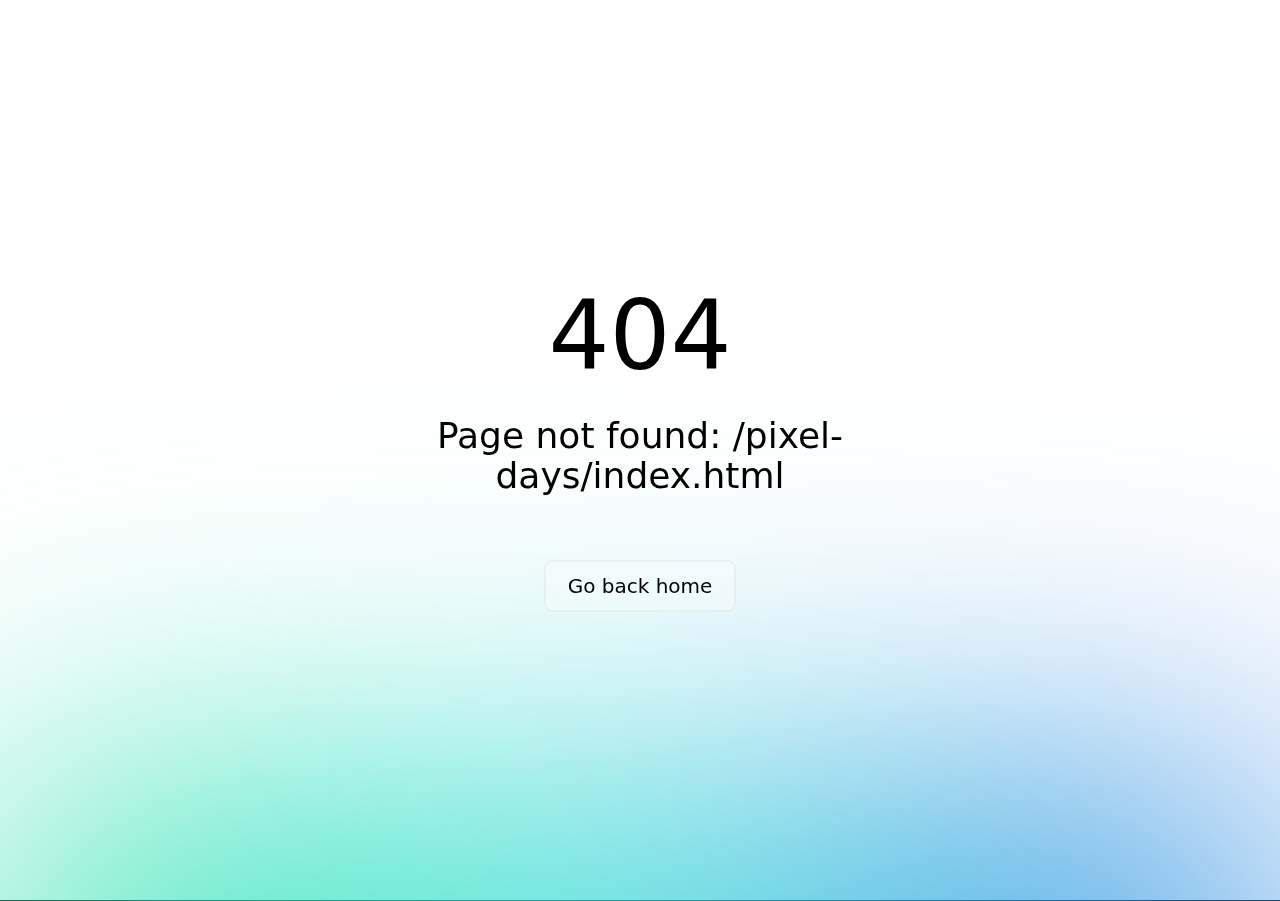
<file: pixel-days/index.html>
<!DOCTYPE html><html  data-capo=""><head><meta charset="utf-8">
<meta name="viewport" content="width=device-width, initial-scale=1">
<style>:root{--r-xxxs:.146;--r-xxs:.236;--r-xs:.382;--r-s:.618;--r-m:1;--r-l:1.618;--r-xl:2.618;--r-xxl:4.235;--r-xxxl:6.853;--r-xxxxl:11.089;--r-xxxxxl:17.942;--s-xxxs:calc(1rem*var(--r-xxxs));--s-xxs:calc(1rem*var(--r-xxs));--s-xs:calc(1rem*var(--r-xs));--s-s:calc(1rem*var(--r-s));--s-m:calc(1rem*var(--r-m));--s-l:calc(1rem*var(--r-l));--s-xl:calc(1rem*var(--r-xl));--s-xxl:calc(1rem*var(--r-xxl));--s-xxxl:calc(1rem*var(--r-xxxl));--s-xxxxl:calc(1rem*var(--r-xxxxl));--s-xxxxxl:calc(1rem*var(--r-xxxxxl));--t-s:0.15s;--t-m:0.2s;--t-l:0.25s;--rem-size:15px;font-size:var(--rem-size);--gray-color-fg-100:var(--gray-color-900);--gray-color-fg-200:var(--gray-color-900);--gray-color-fg-300:var(--gray-color-900);--gray-color-fg-400:var(--gray-color-900);--gray-color-fg-500:var(--gray-color-100);--gray-color-fg-600:var(--gray-color-100);--gray-color-fg-700:var(--gray-color-100);--gray-color-fg-800:var(--gray-color-100);--gray-color-fg-900:var(--gray-color-100);--brand-color-fg-100:var(--brand-color-900);--brand-color-fg-200:var(--brand-color-900);--brand-color-fg-300:var(--brand-color-900);--brand-color-fg-400:var(--brand-color-900);--brand-color-fg-500:var(--brand-color-100);--brand-color-fg-600:var(--brand-color-100);--brand-color-fg-700:var(--brand-color-100);--brand-color-fg-800:var(--brand-color-100);--brand-color-fg-900:var(--brand-color-100);--neutral-color-fg-100:var(--neutral-color-900);--neutral-color-fg-200:var(--neutral-color-900);--neutral-color-fg-300:var(--neutral-color-100);--neutral-color-fg-400:var(--neutral-color-100);--neutral-color-fg-500:var(--neutral-color-100);--neutral-color-fg-600:var(--neutral-color-100);--neutral-color-fg-700:var(--neutral-color-100);--neutral-color-fg-800:var(--neutral-color-100);--neutral-color-fg-900:var(--neutral-color-100);--info-color-fg-100:var(--info-color-900);--info-color-fg-200:var(--info-color-900);--info-color-fg-300:var(--info-color-900);--info-color-fg-400:var(--info-color-100);--info-color-fg-500:var(--info-color-100);--info-color-fg-600:var(--info-color-100);--info-color-fg-700:var(--info-color-100);--info-color-fg-800:var(--info-color-100);--info-color-fg-900:var(--info-color-100);--success-color-fg-100:var(--success-color-900);--success-color-fg-200:var(--success-color-900);--success-color-fg-300:var(--success-color-900);--success-color-fg-400:var(--success-color-100);--success-color-fg-500:var(--success-color-100);--success-color-fg-600:var(--success-color-100);--success-color-fg-700:var(--success-color-100);--success-color-fg-800:var(--success-color-100);--success-color-fg-900:var(--success-color-100);--warning-color-fg-100:var(--warning-color-900);--warning-color-fg-200:var(--warning-color-900);--warning-color-fg-300:var(--warning-color-900);--warning-color-fg-400:var(--warning-color-900);--warning-color-fg-500:var(--warning-color-900);--warning-color-fg-600:var(--warning-color-900);--warning-color-fg-700:var(--warning-color-100);--warning-color-fg-800:var(--warning-color-100);--warning-color-fg-900:var(--warning-color-100);--error-color-fg-100:var(--error-color-900);--error-color-fg-200:var(--error-color-900);--error-color-fg-300:var(--error-color-900);--error-color-fg-400:var(--error-color-100);--error-color-fg-500:var(--error-color-100);--error-color-fg-600:var(--error-color-100);--error-color-fg-700:var(--error-color-100);--error-color-fg-800:var(--error-color-100);--error-color-fg-900:var(--error-color-100);--_gray_l-100:98;--_gray_l-200:calc(var(--_gray_l-500) + (var(--_gray_l-100) - var(--_gray_l-500))/4*3);--_gray_l-300:calc(var(--_gray_l-500) + (var(--_gray_l-100) - var(--_gray_l-500))/4*2);--_gray_l-400:calc(var(--_gray_l-500) + (var(--_gray_l-100) - var(--_gray_l-500))/4*1);--_gray_l-500:50;--_gray_l-600:calc(var(--_gray_l-500) - (var(--_gray_l-500) - var(--_gray_l-900))/4*1);--_gray_l-700:calc(var(--_gray_l-500) - (var(--_gray_l-500) - var(--_gray_l-900))/4*2);--_gray_l-800:calc(var(--_gray_l-500) - (var(--_gray_l-500) - var(--_gray_l-900))/4*3);--_gray_l-900:13;--gray-color-100:hsl(0 0 var(--_gray_l-100));--gray-color-200:hsl(0 0 var(--_gray_l-200));--gray-color-300:hsl(0 0 var(--_gray_l-300));--gray-color-400:hsl(0 0 var(--_gray_l-400));--gray-color-500:hsl(0 0 var(--_gray_l-500));--gray-color-600:hsl(0 0 var(--_gray_l-600));--gray-color-700:hsl(0 0 var(--_gray_l-700));--gray-color-800:hsl(0 0 var(--_gray_l-800));--gray-color-900:hsl(0 0 var(--_gray_l-900));--brand-color:hsl(25 90 60);--_brand_s-100:100;--_brand_s-200:calc(s + ((var(--_brand_s-100) - s) / 4) * 3);--_brand_s-300:calc(s + ((var(--_brand_s-100) - s) / 4) * 2);--_brand_s-400:calc(s + ((var(--_brand_s-100) - s) / 4) * 1);--_brand_s-500:s;--_brand_s-600:calc(s + ((var(--_brand_s-900) - s) / 4) * 1);--_brand_s-700:calc(s + ((var(--_brand_s-900) - s) / 4) * 2);--_brand_s-800:calc(s + ((var(--_brand_s-900) - s) / 4) * 3);--_brand_s-900:60;--_brand_l-100:90;--_brand_l-200:calc(l + ((var(--_brand_l-100) - l) / 4) * 3);--_brand_l-300:calc(l + ((var(--_brand_l-100) - l) / 4) * 2);--_brand_l-400:calc(l + ((var(--_brand_l-100) - l) / 4) * 1);--_brand_l-500:l;--_brand_l-600:calc(l + ((var(--_brand_l-900) - l) / 4) * 1);--_brand_l-700:calc(l + ((var(--_brand_l-900) - l) / 4) * 2);--_brand_l-800:calc(l + ((var(--_brand_l-900) - l) / 4) * 3);--_brand_l-900:50;--brand-color-100:hsl(from var(--brand-color) h var(--_brand_s-100) var(--_brand_l-100));--brand-color-200:hsl(from var(--brand-color) h var(--_brand_s-200) var(--_brand_l-200));--brand-color-300:hsl(from var(--brand-color) h var(--_brand_s-300) var(--_brand_l-300));--brand-color-400:hsl(from var(--brand-color) h var(--_brand_s-400) var(--_brand_l-400));--brand-color-500:hsl(from var(--brand-color) h var(--_brand_s-500) var(--_brand_l-500));--brand-color-600:hsl(from var(--brand-color) h var(--_brand_s-700) var(--_brand_l-600));--brand-color-700:hsl(from var(--brand-color) h var(--_brand_s-700) var(--_brand_l-700));--brand-color-800:hsl(from var(--brand-color) h var(--_brand_s-800) var(--_brand_l-800));--brand-color-900:hsl(from var(--brand-color) h var(--_brand_s-900) var(--_brand_l-900));--neutral-color:hsl(249 14 29);--_neutral_s-100:5;--_neutral_s-200:calc(s + ((var(--_neutral_s-100) - s) / 4) * 3);--_neutral_s-300:calc(s + ((var(--_neutral_s-100) - s) / 4) * 2);--_neutral_s-400:calc(s + ((var(--_neutral_s-100) - s) / 4) * 1);--_neutral_s-500:s;--_neutral_s-600:calc(s + ((var(--_neutral_s-900) - s) / 4) * 1);--_neutral_s-700:calc(s + ((var(--_neutral_s-900) - s) / 4) * 2);--_neutral_s-800:calc(s + ((var(--_neutral_s-900) - s) / 4) * 3);--_neutral_s-900:20;--_neutral_l-100:90;--_neutral_l-200:calc(l + ((var(--_neutral_l-100) - l) / 4) * 3);--_neutral_l-300:calc(l + ((var(--_neutral_l-100) - l) / 4) * 2);--_neutral_l-400:calc(l + ((var(--_neutral_l-100) - l) / 4) * 1);--_neutral_l-500:l;--_neutral_l-600:calc(l + ((var(--_neutral_l-900) - l) / 4) * 1);--_neutral_l-700:calc(l + ((var(--_neutral_l-900) - l) / 4) * 2);--_neutral_l-800:calc(l + ((var(--_neutral_l-900) - l) / 4) * 3);--_neutral_l-900:18;--neutral-color-100:hsl(from var(--neutral-color) h var(--_neutral_s-100) var(--_neutral_l-100));--neutral-color-200:hsl(from var(--neutral-color) h var(--_neutral_s-200) var(--_neutral_l-200));--neutral-color-300:hsl(from var(--neutral-color) h var(--_neutral_s-300) var(--_neutral_l-300));--neutral-color-400:hsl(from var(--neutral-color) h var(--_neutral_s-400) var(--_neutral_l-400));--neutral-color-500:hsl(from var(--neutral-color) h var(--_neutral_s-500) var(--_neutral_l-500));--neutral-color-600:hsl(from var(--neutral-color) h var(--_neutral_s-700) var(--_neutral_l-600));--neutral-color-700:hsl(from var(--neutral-color) h var(--_neutral_s-700) var(--_neutral_l-700));--neutral-color-800:hsl(from var(--neutral-color) h var(--_neutral_s-800) var(--_neutral_l-800));--neutral-color-900:hsl(from var(--neutral-color) h var(--_neutral_s-900) var(--_neutral_l-900));--info-color:hsl(213 55 42);--_info_s-100:30;--_info_s-200:calc(s + ((var(--_info_s-100) - s) / 4) * 3);--_info_s-300:calc(s + ((var(--_info_s-100) - s) / 4) * 2);--_info_s-400:calc(s + ((var(--_info_s-100) - s) / 4) * 1);--_info_s-500:s;--_info_s-600:calc(s + ((var(--_info_s-900) - s) / 4) * 1);--_info_s-700:calc(s + ((var(--_info_s-900) - s) / 4) * 2);--_info_s-800:calc(s + ((var(--_info_s-900) - s) / 4) * 3);--_info_s-900:80;--_info_l-100:98;--_info_l-200:calc(l + ((var(--_info_l-100) - l) / 4) * 3);--_info_l-300:calc(l + ((var(--_info_l-100) - l) / 4) * 2);--_info_l-400:calc(l + ((var(--_info_l-100) - l) / 4) * 1);--_info_l-500:l;--_info_l-600:calc(l + ((var(--_info_l-900) - l) / 4) * 1);--_info_l-700:calc(l + ((var(--_info_l-900) - l) / 4) * 2);--_info_l-800:calc(l + ((var(--_info_l-900) - l) / 4) * 3);--_info_l-900:13;--info-color-100:hsl(from var(--info-color) h var(--_info_s-100) var(--_info_l-100));--info-color-200:hsl(from var(--info-color) h var(--_info_s-200) var(--_info_l-200));--info-color-300:hsl(from var(--info-color) h var(--_info_s-300) var(--_info_l-300));--info-color-400:hsl(from var(--info-color) h var(--_info_s-400) var(--_info_l-400));--info-color-500:hsl(from var(--info-color) h var(--_info_s-500) var(--_info_l-500));--info-color-600:hsl(from var(--info-color) h var(--_info_s-700) var(--_info_l-600));--info-color-700:hsl(from var(--info-color) h var(--_info_s-700) var(--_info_l-700));--info-color-800:hsl(from var(--info-color) h var(--_info_s-800) var(--_info_l-800));--info-color-900:hsl(from var(--info-color) h var(--_info_s-900) var(--_info_l-900));--success-color:hsl(118 22 40);--_success_s-100:10;--_success_s-200:calc(s + ((var(--_success_s-100) - s) / 4) * 3);--_success_s-300:calc(s + ((var(--_success_s-100) - s) / 4) * 2);--_success_s-400:calc(s + ((var(--_success_s-100) - s) / 4) * 1);--_success_s-500:s;--_success_s-600:calc(s + ((var(--_success_s-900) - s) / 4) * 1);--_success_s-700:calc(s + ((var(--_success_s-900) - s) / 4) * 2);--_success_s-800:calc(s + ((var(--_success_s-900) - s) / 4) * 3);--_success_s-900:40;--_success_l-100:90;--_success_l-200:calc(l + ((var(--_success_l-100) - l) / 4) * 3);--_success_l-300:calc(l + ((var(--_success_l-100) - l) / 4) * 2);--_success_l-400:calc(l + ((var(--_success_l-100) - l) / 4) * 1);--_success_l-500:l;--_success_l-600:calc(l + ((var(--_success_l-900) - l) / 4) * 1);--_success_l-700:calc(l + ((var(--_success_l-900) - l) / 4) * 2);--_success_l-800:calc(l + ((var(--_success_l-900) - l) / 4) * 3);--_success_l-900:20;--success-color-100:hsl(from var(--success-color) h var(--_success_s-100) var(--_success_l-100));--success-color-200:hsl(from var(--success-color) h var(--_success_s-200) var(--_success_l-200));--success-color-300:hsl(from var(--success-color) h var(--_success_s-300) var(--_success_l-300));--success-color-400:hsl(from var(--success-color) h var(--_success_s-400) var(--_success_l-400));--success-color-500:hsl(from var(--success-color) h var(--_success_s-500) var(--_success_l-500));--success-color-600:hsl(from var(--success-color) h var(--_success_s-700) var(--_success_l-600));--success-color-700:hsl(from var(--success-color) h var(--_success_s-700) var(--_success_l-700));--success-color-800:hsl(from var(--success-color) h var(--_success_s-800) var(--_success_l-800));--success-color-900:hsl(from var(--success-color) h var(--_success_s-900) var(--_success_l-900));--warning-color:hsl(50 70 59);--_warning_s-100:20;--_warning_s-200:calc(s + ((var(--_warning_s-100) - s) / 4) * 3);--_warning_s-300:calc(s + ((var(--_warning_s-100) - s) / 4) * 2);--_warning_s-400:calc(s + ((var(--_warning_s-100) - s) / 4) * 1);--_warning_s-500:s;--_warning_s-600:calc(s + ((var(--_warning_s-900) - s) / 4) * 1);--_warning_s-700:calc(s + ((var(--_warning_s-900) - s) / 4) * 2);--_warning_s-800:calc(s + ((var(--_warning_s-900) - s) / 4) * 3);--_warning_s-900:80;--_warning_l-100:90;--_warning_l-200:calc(l + ((var(--_warning_l-100) - l) / 4) * 3);--_warning_l-300:calc(l + ((var(--_warning_l-100) - l) / 4) * 2);--_warning_l-400:calc(l + ((var(--_warning_l-100) - l) / 4) * 1);--_warning_l-500:l;--_warning_l-600:calc(l + ((var(--_warning_l-900) - l) / 4) * 1);--_warning_l-700:calc(l + ((var(--_warning_l-900) - l) / 4) * 2);--_warning_l-800:calc(l + ((var(--_warning_l-900) - l) / 4) * 3);--_warning_l-900:15;--warning-color-100:hsl(from var(--warning-color) h var(--_warning_s-100) var(--_warning_l-100));--warning-color-200:hsl(from var(--warning-color) h var(--_warning_s-200) var(--_warning_l-200));--warning-color-300:hsl(from var(--warning-color) h var(--_warning_s-300) var(--_warning_l-300));--warning-color-400:hsl(from var(--warning-color) h var(--_warning_s-400) var(--_warning_l-400));--warning-color-500:hsl(from var(--warning-color) h var(--_warning_s-500) var(--_warning_l-500));--warning-color-600:hsl(from var(--warning-color) h var(--_warning_s-700) var(--_warning_l-600));--warning-color-700:hsl(from var(--warning-color) h var(--_warning_s-700) var(--_warning_l-700));--warning-color-800:hsl(from var(--warning-color) h var(--_warning_s-800) var(--_warning_l-800));--warning-color-900:hsl(from var(--warning-color) h var(--_warning_s-900) var(--_warning_l-900));--error-color:hsl(10 59 40);--_error_s-100:20;--_error_s-200:calc(s + ((var(--_error_s-100) - s) / 4) * 3);--_error_s-300:calc(s + ((var(--_error_s-100) - s) / 4) * 2);--_error_s-400:calc(s + ((var(--_error_s-100) - s) / 4) * 1);--_error_s-500:s;--_error_s-600:calc(s + ((var(--_error_s-900) - s) / 4) * 1);--_error_s-700:calc(s + ((var(--_error_s-900) - s) / 4) * 2);--_error_s-800:calc(s + ((var(--_error_s-900) - s) / 4) * 3);--_error_s-900:80;--_error_l-100:90;--_error_l-200:calc(l + ((var(--_error_l-100) - l) / 4) * 3);--_error_l-300:calc(l + ((var(--_error_l-100) - l) / 4) * 2);--_error_l-400:calc(l + ((var(--_error_l-100) - l) / 4) * 1);--_error_l-500:l;--_error_l-600:calc(l + ((var(--_error_l-900) - l) / 4) * 1);--_error_l-700:calc(l + ((var(--_error_l-900) - l) / 4) * 2);--_error_l-800:calc(l + ((var(--_error_l-900) - l) / 4) * 3);--_error_l-900:20;--error-color-100:hsl(from var(--error-color) h var(--_error_s-100) var(--_error_l-100));--error-color-200:hsl(from var(--error-color) h var(--_error_s-200) var(--_error_l-200));--error-color-300:hsl(from var(--error-color) h var(--_error_s-300) var(--_error_l-300));--error-color-400:hsl(from var(--error-color) h var(--_error_s-400) var(--_error_l-400));--error-color-500:hsl(from var(--error-color) h var(--_error_s-500) var(--_error_l-500));--error-color-600:hsl(from var(--error-color) h var(--_error_s-700) var(--_error_l-600));--error-color-700:hsl(from var(--error-color) h var(--_error_s-700) var(--_error_l-700));--error-color-800:hsl(from var(--error-color) h var(--_error_s-800) var(--_error_l-800));--error-color-900:hsl(from var(--error-color) h var(--_error_s-900) var(--_error_l-900));--background-color:var(--neutral-color-900);--text-color:var(--neutral-color-fg-800);background:var(--background-color);color:var(--text-color);scrollbar-color:var(--text-color) var(--neutral-color-600)}@supports(background-color:hsl(from #f00 h s 90%)){.warning{display:none}}:root{--navbar-height:var(--s-xxl)}</style>
<style>/*! normalize.css v8.0.1 | MIT License | github.com/necolas/normalize.css */:root{line-height:1.15;-webkit-text-size-adjust:100%}body{margin:0}main{display:block}hr{box-sizing:content-box;height:0;overflow:visible}pre{font-family:monospace,monospace;font-size:1em}a{background-color:transparent}abbr[title]{border-bottom:none;text-decoration:underline;-webkit-text-decoration:underline dotted;text-decoration:underline dotted}b,strong{font-weight:bolder}code,kbd,samp{font-family:monospace,monospace;font-size:1em}small{font-size:80%}sub,sup{font-size:75%;line-height:0;position:relative;vertical-align:baseline}sub{bottom:-.25em}sup{top:-.5em}img{border-style:none}button,input,optgroup,select,textarea{font-family:inherit;font-size:100%;line-height:1.15;margin:0}button,input{overflow:visible}button,select{text-transform:none}[type=button],[type=reset],[type=submit],button{-webkit-appearance:button;-moz-appearance:button;appearance:button}[type=button]::-moz-focus-inner,[type=reset]::-moz-focus-inner,[type=submit]::-moz-focus-inner,button::-moz-focus-inner{border-style:none;padding:0}[type=button]:-moz-focusring,[type=reset]:-moz-focusring,[type=submit]:-moz-focusring,button:-moz-focusring{outline:1px dotted ButtonText}fieldset{padding:.35em .75em .625em}legend{box-sizing:border-box;color:inherit;display:table;max-width:100%;padding:0;white-space:normal}progress{vertical-align:baseline}textarea{overflow:auto}[type=checkbox],[type=radio]{box-sizing:border-box;padding:0}[type=number]::-webkit-inner-spin-button,[type=number]::-webkit-outer-spin-button{height:auto}[type=search]{-webkit-appearance:textfield;-moz-appearance:textfield;appearance:textfield;outline-offset:-2px}[type=search]::-webkit-search-decoration{-webkit-appearance:none}::-webkit-file-upload-button{-webkit-appearance:button;font:inherit}details{display:block}summary{display:list-item}[hidden],template{display:none}</style>
<style>@-o-viewport{width:device-width}@viewport{width:device-width}*,:after,:before{box-sizing:border-box}*{border:0;font-size:100%;font:inherit;margin:0;padding:0;vertical-align:baseline}:root{scroll-behavior:smooth}canvas,img,picture,svg,video{display:block;max-width:100%}button,input,select,textarea{font:inherit}h1,h2,h3,h4,h5,h6,p{max-width:min(35rem,100%);overflow-wrap:break-word}#__next,#__nuxt,#root,.isolate{isolation:isolate}:root{-webkit-font-smoothing:antialiased;-moz-osx-font-smoothing:grayscale;font-smooth:never;font-family:Arial,sans-serif;font-size:16px;text-rendering:optimizeLegibility}*{line-height:calc(1em + .5rem)}:root,body{min-height:100%}h1,h2,h3,h4,h5,h6{font-weight:700;text-wrap:pretty}p{text-wrap:pretty}h1{font-size:6rem;max-width:min(50rem,100%)}h2{font-size:4rem;max-width:min(45rem,100%)}h3{font-size:3rem}h4{font-size:2rem}h5{font-size:1.5rem}h6{font-size:1.25rem}img{background-repeat:no-repeat;background-size:cover;font-style:italic;height:auto;max-width:100%;-o-object-fit:cover;object-fit:cover;shape-margin:var(--s-m);vertical-align:auto}*{position:relative}:root{scroll-padding:calc(var(--navbar-height) + var(--s-m))}input::-webkit-inner-spin-button,input::-webkit-outer-spin-button{-webkit-appearance:none;margin:0}input[type=number]{-moz-appearance:textfield}*{padding:.1px}</style>
<style>@font-face{font-display:swap;font-family:InterVariable;font-style:normal;font-weight:100 900;src:url(/publicAssets/InterVariable.CWi-zmRD.woff2) format("woff2")}@font-face{font-display:swap;font-family:InterVariable;font-style:italic;font-weight:100 900;src:url(/publicAssets/InterVariable-Italic.d6KXgdvN.woff2) format("woff2")}:root{font-family:InterVariable,sans-serif;font-optical-sizing:auto}.breadcrumb-font{font-size:16px;line-height:23px}.breadcrumb-font,.title-font{font-style:normal;font-weight:400}.title-font{font-size:100px;line-height:115px}.h1-font{font-size:50px;line-height:60px}.h1-font,.h2-font{font-style:normal;font-weight:400}.h2-font{font-size:34px;line-height:40px}.h3-font{font-size:20px;line-height:26px}.h3-font,.h4-font{font-style:normal;font-weight:400}.h4-font{font-size:18px;line-height:25px}.h5-font{color:#767676;font-size:10px;font-style:normal;font-weight:400;line-height:16px}.body-font{color:#1e2124}.body-font,.body-font-gray{font-size:16px;font-style:normal;font-weight:400;line-height:23px}.body-font-gray{color:#767676}.mb-text{margin-bottom:.5em}</style>
<style>.pa-xxxs{padding:var(--s-xxxs)}.pa-xxs{padding:var(--s-xxs)}.pa-xs{padding:var(--s-xs)}.pa-s{padding:var(--s-s)}.pa-m{padding:var(--s-m)}.pa-l{padding:var(--s-l)}.pa-xl{padding:var(--s-xl)}.pa-xxl{padding:var(--s-xxl)}.pa-xxxl{padding:var(--s-xxxl)}.pa-xxxxl{padding:var(--s-xxxxl)}.pa-xxxxxl{padding:var(--s-xxxxxl)}.pt-xxxs{padding-top:var(--s-xxxs)}.pt-xxs{padding-top:var(--s-xxs)}.pt-xs{padding-top:var(--s-xs)}.pt-s{padding-top:var(--s-s)}.pt-m{padding-top:var(--s-m)}.pt-l{padding-top:var(--s-l)}.pt-xl{padding-top:var(--s-xl)}.pt-xxl{padding-top:var(--s-xxl)}.pt-xxxl{padding-top:var(--s-xxxl)}.pt-xxxxl{padding-top:var(--s-xxxxl)}.pt-xxxxxl{padding-top:var(--s-xxxxxl)}.pb-xxxs{padding-bottom:var(--s-xxxs)}.pb-xxs{padding-bottom:var(--s-xxs)}.pb-xs{padding-bottom:var(--s-xs)}.pb-s{padding-bottom:var(--s-s)}.pb-m{padding-bottom:var(--s-m)}.pb-l{padding-bottom:var(--s-l)}.pb-xl{padding-bottom:var(--s-xl)}.pb-xxl{padding-bottom:var(--s-xxl)}.pb-xxxl{padding-bottom:var(--s-xxxl)}.pb-xxxxl{padding-bottom:var(--s-xxxxl)}.pb-xxxxxl{padding-bottom:var(--s-xxxxxl)}.pl-xxxs{padding-left:var(--s-xxxs)}.pl-xxs{padding-left:var(--s-xxs)}.pl-xs{padding-left:var(--s-xs)}.pl-s{padding-left:var(--s-s)}.pl-m{padding-left:var(--s-m)}.pl-l{padding-left:var(--s-l)}.pl-xl{padding-left:var(--s-xl)}.pl-xxl{padding-left:var(--s-xxl)}.pl-xxxl{padding-left:var(--s-xxxl)}.pl-xxxxl{padding-left:var(--s-xxxxl)}.pl-xxxxxl{padding-left:var(--s-xxxxxl)}.pr-xxxs{padding-right:var(--s-xxxs)}.pr-xxs{padding-right:var(--s-xxs)}.pr-xs{padding-right:var(--s-xs)}.pr-s{padding-right:var(--s-s)}.pr-m{padding-right:var(--s-m)}.pr-l{padding-right:var(--s-l)}.pr-xl{padding-right:var(--s-xl)}.pr-xxl{padding-right:var(--s-xxl)}.pr-xxxl{padding-right:var(--s-xxxl)}.pr-xxxxl{padding-right:var(--s-xxxxl)}.pr-xxxxxl{padding-right:var(--s-xxxxxl)}.pbl-xxxs{padding-block:var(--s-xxxs)}.pbl-xxs{padding-block:var(--s-xxs)}.pbl-xs{padding-block:var(--s-xs)}.pbl-s{padding-block:var(--s-s)}.pbl-m{padding-block:var(--s-m)}.pbl-l{padding-block:var(--s-l)}.pbl-xl{padding-block:var(--s-xl)}.pbl-xxl{padding-block:var(--s-xxl)}.pbl-xxxl{padding-block:var(--s-xxxl)}.pbl-xxxxl{padding-block:var(--s-xxxxl)}.pbl-xxxxxl{padding-block:var(--s-xxxxxl)}.pi-xxxs{padding-inline:var(--s-xxxs)}.pi-xxs{padding-inline:var(--s-xxs)}.pi-xs{padding-inline:var(--s-xs)}.pi-s{padding-inline:var(--s-s)}.pi-m{padding-inline:var(--s-m)}.pi-l{padding-inline:var(--s-l)}.pi-xl{padding-inline:var(--s-xl)}.pi-xxl{padding-inline:var(--s-xxl)}.pi-xxxl{padding-inline:var(--s-xxxl)}.pi-xxxxl{padding-inline:var(--s-xxxxl)}.pi-xxxxxl{padding-inline:var(--s-xxxxxl)}.ma-xxxs{margin:var(--s-xxxs)}.ma-xxs{margin:var(--s-xxs)}.ma-xs{margin:var(--s-xs)}.ma-s{margin:var(--s-s)}.ma-m{margin:var(--s-m)}.ma-l{margin:var(--s-l)}.ma-xl{margin:var(--s-xl)}.ma-xxl{margin:var(--s-xxl)}.ma-xxxl{margin:var(--s-xxxl)}.ma-xxxxl{margin:var(--s-xxxxl)}.ma-xxxxxl{margin:var(--s-xxxxxl)}.mt-xxxs{margin-top:var(--s-xxxs)}.mt-xxs{margin-top:var(--s-xxs)}.mt-xs{margin-top:var(--s-xs)}.mt-s{margin-top:var(--s-s)}.mt-m{margin-top:var(--s-m)}.mt-l{margin-top:var(--s-l)}.mt-xl{margin-top:var(--s-xl)}.mt-xxl{margin-top:var(--s-xxl)}.mt-xxxl{margin-top:var(--s-xxxl)}.mt-xxxxl{margin-top:var(--s-xxxxl)}.mt-xxxxxl{margin-top:var(--s-xxxxxl)}.mb-xxxs{margin-bottom:var(--s-xxxs)}.mb-xxs{margin-bottom:var(--s-xxs)}.mb-xs{margin-bottom:var(--s-xs)}.mb-s{margin-bottom:var(--s-s)}.mb-m{margin-bottom:var(--s-m)}.mb-l{margin-bottom:var(--s-l)}.mb-xl{margin-bottom:var(--s-xl)}.mb-xxl{margin-bottom:var(--s-xxl)}.mb-xxxl{margin-bottom:var(--s-xxxl)}.mb-xxxxl{margin-bottom:var(--s-xxxxl)}.mb-xxxxxl{margin-bottom:var(--s-xxxxxl)}.ml-xxxs{margin-left:var(--s-xxxs)}.ml-xxs{margin-left:var(--s-xxs)}.ml-xs{margin-left:var(--s-xs)}.ml-s{margin-left:var(--s-s)}.ml-m{margin-left:var(--s-m)}.ml-l{margin-left:var(--s-l)}.ml-xl{margin-left:var(--s-xl)}.ml-xxl{margin-left:var(--s-xxl)}.ml-xxxl{margin-left:var(--s-xxxl)}.ml-xxxxl{margin-left:var(--s-xxxxl)}.ml-xxxxxl{margin-left:var(--s-xxxxxl)}.mr-xxxs{margin-right:var(--s-xxxs)}.mr-xxs{margin-right:var(--s-xxs)}.mr-xs{margin-right:var(--s-xs)}.mr-s{margin-right:var(--s-s)}.mr-m{margin-right:var(--s-m)}.mr-l{margin-right:var(--s-l)}.mr-xl{margin-right:var(--s-xl)}.mr-xxl{margin-right:var(--s-xxl)}.mr-xxxl{margin-right:var(--s-xxxl)}.mr-xxxxl{margin-right:var(--s-xxxxl)}.mr-xxxxxl{margin-right:var(--s-xxxxxl)}.mbl-xxxs{margin-block:var(--s-xxxs)}.mbl-xxs{margin-block:var(--s-xxs)}.mbl-xs{margin-block:var(--s-xs)}.mbl-s{margin-block:var(--s-s)}.mbl-m{margin-block:var(--s-m)}.mbl-l{margin-block:var(--s-l)}.mbl-xl{margin-block:var(--s-xl)}.mbl-xxl{margin-block:var(--s-xxl)}.mbl-xxxl{margin-block:var(--s-xxxl)}.mbl-xxxxl{margin-block:var(--s-xxxxl)}.mbl-xxxxxl{margin-block:var(--s-xxxxxl)}.mi-xxxs{margin-inline:var(--s-xxxs)}.mi-xxs{margin-inline:var(--s-xxs)}.mi-xs{margin-inline:var(--s-xs)}.mi-s{margin-inline:var(--s-s)}.mi-m{margin-inline:var(--s-m)}.mi-l{margin-inline:var(--s-l)}.mi-xl{margin-inline:var(--s-xl)}.mi-xxl{margin-inline:var(--s-xxl)}.mi-xxxl{margin-inline:var(--s-xxxl)}.mi-xxxxl{margin-inline:var(--s-xxxxl)}.mi-xxxxxl{margin-inline:var(--s-xxxxxl)}.g-xxxs{gap:var(--s-xxxs)}.g-xxs{gap:var(--s-xxs)}.g-xs{gap:var(--s-xs)}.g-s{gap:var(--s-s)}.g-m{gap:var(--s-m)}.g-l{gap:var(--s-l)}.g-xl{gap:var(--s-xl)}.g-xxl{gap:var(--s-xxl)}.g-xxxl{gap:var(--s-xxxl)}.g-xxxxl{gap:var(--s-xxxxl)}.g-xxxxxl{gap:var(--s-xxxxxl)}.gr-xxxs{row-gap:var(--s-xxxs)}.gr-xxs{row-gap:var(--s-xxs)}.gr-xs{row-gap:var(--s-xs)}.gr-s{row-gap:var(--s-s)}.gr-m{row-gap:var(--s-m)}.gr-l{row-gap:var(--s-l)}.gr-xl{row-gap:var(--s-xl)}.gr-xxl{row-gap:var(--s-xxl)}.gr-xxxl{row-gap:var(--s-xxxl)}.gr-xxxxl{row-gap:var(--s-xxxxl)}.gr-xxxxxl{row-gap:var(--s-xxxxxl)}.gc-xxxs{-moz-column-gap:var(--s-xxxs);column-gap:var(--s-xxxs)}.gc-xxs{-moz-column-gap:var(--s-xxs);column-gap:var(--s-xxs)}.gc-xs{-moz-column-gap:var(--s-xs);column-gap:var(--s-xs)}.gc-s{-moz-column-gap:var(--s-s);column-gap:var(--s-s)}.gc-m{-moz-column-gap:var(--s-m);column-gap:var(--s-m)}.gc-l{-moz-column-gap:var(--s-l);column-gap:var(--s-l)}.gc-xl{-moz-column-gap:var(--s-xl);column-gap:var(--s-xl)}.gc-xxl{-moz-column-gap:var(--s-xxl);column-gap:var(--s-xxl)}.gc-xxxl{-moz-column-gap:var(--s-xxxl);column-gap:var(--s-xxxl)}.gc-xxxxl{-moz-column-gap:var(--s-xxxxl);column-gap:var(--s-xxxxl)}.gc-xxxxxl{-moz-column-gap:var(--s-xxxxxl);column-gap:var(--s-xxxxxl)}</style>
<style>.blob-shadow{filter:drop-shadow(0 0 3px rgba(0,0,0,.2))}@keyframes appear{0%{opacity:0;translate:0 1rem}to{opacity:1;translate:0 0}}.appear-anim{animation:appear ease-in-out;animation-timeline:view();animation-range:entry 0 cover 20%}</style>
<style>.container[data-v-442b2107]{--uib-size:var(--s-xxxxxl);--uib-color:var(--text-color);--uib-speed:.9s;animation:rotate-442b2107 calc(var(--uib-speed)*2) linear infinite;filter:url(#uib-jelly-ooze);height:calc(var(--uib-size)/2);position:relative;width:var(--uib-size);will-change:transform}.container[data-v-442b2107]:after,.container[data-v-442b2107]:before{background-color:var(--uib-color);border-radius:100%;content:"";height:100%;left:25%;position:absolute;top:0;transition:background-color .3s ease;width:50%;will-change:transform}.container[data-v-442b2107]:before{animation:shift-left-442b2107 var(--uib-speed) ease infinite}.container[data-v-442b2107]:after{animation:shift-right-442b2107 var(--uib-speed) ease infinite}.svg[data-v-442b2107]{height:0;position:absolute;width:0}@keyframes rotate-442b2107{0%,49.999%,to{transform:none}50%,99.999%{transform:rotate(90deg)}}@keyframes shift-left-442b2107{0%,to{transform:translateX(0)}50%{transform:scale(.65) translateX(-75%)}}@keyframes shift-right-442b2107{0%,to{transform:translateX(0)}50%{transform:scale(.65) translateX(75%)}}</style>
<style>.root-container[data-v-db170bac]{--pixel-size:2px;--gap-size:1px;display:flex;flex-direction:column;min-height:100dvh;main[data-v-db170bac]{align-items:center;container-type:inline-size;display:flex;flex-direction:column;gap:var(--s-l);justify-content:center;padding-bottom:var(--s-xxxxl);padding-top:calc(var(--navbar-height) + var(--s-xl));padding-inline:var(--s-l);.content[data-v-db170bac]{display:flex;flex-direction:row;gap:var(--s-m);justify-content:center;.input-column[data-v-db170bac]{-moz-column-gap:var(--s-xs);column-gap:var(--s-xs);display:grid;grid-template-columns:repeat(2,1fr);height:-moz-fit-content;height:fit-content;max-width:15ch;row-gap:var(--s-m);.inputDiv[data-v-db170bac]{display:flex;flex-direction:column;gap:var(--s-xxs);grid-column:1/3;input[data-v-db170bac]{background-color:var(--neutral-color-500);border-radius:var(--s-m);color:var(--text-color);padding-block:var(--s-xxxs);padding-inline:var(--s-s);width:100%}}}@container (width < 700px){align-items:center;flex-direction:column;.input-column[data-v-db170bac]{-moz-column-gap:var(--s-s);column-gap:var(--s-s);max-width:100%}}.pixelsColumn[data-v-db170bac]{display:grid;gap:var(--s-m);grid-template-columns:repeat(2,auto-fit);grid-template-rows:repeat(2,auto-fit);.legend[data-v-db170bac]{--mood-color:hsl(0 0 70);display:flex;flex-direction:row;flex-wrap:wrap;gap:var(--s-s);grid-area:1/1/span 1/span 1;justify-content:start;max-width:80ch;.legend-item[data-v-db170bac]{align-items:center;border:var(--s-xxxs) solid;border-color:var(--mood-color);border-radius:var(--s-l);cursor:pointer;display:flex;flex-direction:row;gap:var(--s-s);justify-content:center;padding-block:var(--s-xxxs);padding-inline:var(--s-s);&[data-v-db170bac]:hover{background-color:var(--neutral-color-500)}&.selected[data-v-db170bac]{background-color:hsla(from var(--mood-color) h s l/.2)}.legend-dot[data-v-db170bac]{background-color:var(--mood-color);border-radius:100%;height:var(--s-s);width:var(--s-s)}}}.pixels-column-responsive[data-v-db170bac]{align-content:center;display:flex;flex-direction:row;flex-wrap:wrap;gap:var(--gap-size);grid-area:2/1/span 1/span 1;margin:0;max-width:80ch;padding:0;.pixel[data-v-db170bac]{background-color:gray;border-radius:calc(var(--gap-size)*10000);height:var(--pixel-size);margin:0;padding:0;width:var(--pixel-size);&.past[data-v-db170bac],&.today[data-v-db170bac]{cursor:pointer}&.today[data-v-db170bac]{background-color:#fff;border:1px solid red}&.future[data-v-db170bac]{background-color:hsl(0 0 30)}}}.years-column[data-v-db170bac]{display:flex;flex-direction:column;grid-area:2/2/span 1/span 1;justify-content:space-between;small[data-v-db170bac]{line-height:0;margin:0;padding:0}}}}}}</style>
<style>.container[data-v-c1de0d2a]{align-items:center;background:linear-gradient(rgba(0,0,0,.3),#0000);display:flex;flex-direction:row;justify-content:center;margin-bottom:calc(var(--navbar-height)*-1 - var(--s-m)*2);padding:var(--s-m);position:sticky;top:0;z-index:100;.content[data-v-c1de0d2a]{align-items:center;background-color:var(--neutral-color-500);border-radius:var(--navbar-height);box-shadow:0 0 var(--s-xxxs) rgba(0,0,0,.2);container-type:inline-size;display:flex;flex-direction:row;height:var(--navbar-height);justify-content:space-between;max-width:80ch;padding-inline:var(--s-m);width:100%;.navLinks[data-v-c1de0d2a]{display:flex;flex-direction:row;gap:var(--s-s);@container (width <=500px){display:none}}.menu-dropdown[data-v-c1de0d2a]{.menu[data-v-c1de0d2a]{display:flex;width:var(--s-xl);fill:var(--text-color);background-color:transparent;border-radius:var(--s-l);color:var(--text-color);cursor:pointer;padding:var(--s-xs);transition:var(--t-m);&[data-v-c1de0d2a]:hover{background-color:hsla(0,0%,100%,.1)}@container (width > 500px){display:none}}.dropdown-content[data-v-c1de0d2a]{background-color:var(--neutral-color-500);border-radius:var(--s-xl);box-shadow:0 0 var(--s-xxxs) rgba(0,0,0,.2);display:flex;flex-direction:column;gap:var(--s-s);margin-top:var(--s-l);padding-block:var(--s-l);padding-inline:var(--s-xl);position:absolute;right:calc(var(--s-m)*-1);text-align:center;transition:var(--t-m)}.dropdown-closed[data-v-c1de0d2a]{opacity:0}}.btn[data-v-c1de0d2a]{border-radius:var(--s-l);color:var(--text-color);padding-block:var(--s-xs);padding-inline:var(--s-m);text-decoration:none;transition:var(--t-m);&[data-v-c1de0d2a]:hover{background:hsla(0,0%,100%,.1)}}.btn-outline[data-v-c1de0d2a]{border:solid var(--s-xxxs)}}}</style>
<style>.bg-container[data-v-a8e435ef]{height:var(--s-xxxxl);margin-bottom:-2px;overflow:hidden;.blob[data-v-a8e435ef]{fill:var(--brand-color-500);height:auto;max-width:none;rotate:180deg;translate:-45%;width:200dvw}}.content[data-v-a8e435ef]{align-items:center;background-color:var(--brand-color-500);display:flex;flex-direction:column;justify-content:end}.columns-container[data-v-a8e435ef]{border-bottom:var(--s-xxxs) solid hsla(0,0%,100%,.5);-moz-column-gap:var(--s-l);column-gap:var(--s-l);display:grid;grid-template-columns:repeat(auto-fit,minmax(var(--s-xxxxxl),1fr));max-width:calc(var(--r-xxl)*var(--s-xxxxxl));padding-bottom:var(--s-l);padding-inline:var(--s-xxl);row-gap:var(--s-xxl);width:100%}.columns-container-item[data-v-a8e435ef]{display:flex;flex-direction:column;gap:var(--s-s);h5[data-v-a8e435ef],p[data-v-a8e435ef]{padding-left:var(--s-m)}}.btn[data-v-a8e435ef]{align-items:center;border-radius:var(--s-xl);color:var(--text-color);cursor:pointer;display:flex;flex-direction:row;gap:var(--s-s);padding:var(--s-s);text-decoration:none;transition:var(--t-m);&[data-v-a8e435ef]:hover{background:hsla(0,0%,100%,.1)}@media (hover:none){background:hsla(0,0%,100%,.1)}svg[data-v-a8e435ef]{height:var(--s-xl);width:auto;fill:var(--text-color)}}.copyright-container[data-v-a8e435ef]{padding:var(--s-l);text-align:center;width:100%;[data-v-a8e435ef]{max-width:unset}}</style>
<link rel="stylesheet" href="/publicAssets/entry.NV-ywgur.css">
<link rel="stylesheet" href="/publicAssets/footer.BRBxZG9D.css">
<link rel="modulepreload" as="script" crossorigin href="/publicAssets/DP00vZS3.js">
<link rel="modulepreload" as="script" crossorigin href="/publicAssets/7GWQG7t7.js">
<link rel="modulepreload" as="script" crossorigin href="/publicAssets/DXLmul7b.js">
<link rel="modulepreload" as="script" crossorigin href="/publicAssets/Ij1Lb3sb.js">
<link rel="prefetch" as="script" crossorigin href="/publicAssets/TKhoGenA.js">
<link rel="prefetch" as="script" crossorigin href="/publicAssets/CJR1O7zR.js">
<link rel="canonical" href="https://tzanisfotakis.com/">
<script type="module" src="/publicAssets/DP00vZS3.js" crossorigin></script></head><body><div id="__nuxt"><!--[--><div></div><div id="pageLoader" style="position:absolute;z-index:10000;height:100vh;width:100%;background:#2C2A38;display:flex;justify-content:center;align-items:center;opacity:1;transition:opacity;transition-duration:300ms;" data-v-442b2107><div style="" data-v-442b2107><div class="container" data-v-442b2107></div><svg width="0" height="0" class="svg" data-v-442b2107><defs data-v-442b2107><filter id="uib-jelly-ooze" data-v-442b2107><feGaussianBlur in="SourceGraphic" stdDeviation="5" result="blur" data-v-442b2107></feGaussianBlur><feColorMatrix in="blur" mode="matrix" values="1 0 0 0 0  0 1 0 0 0  0 0 1 0 0  0 0 0 18 -7" result="ooze" data-v-442b2107></feColorMatrix><feBlend in="SourceGraphic" in2="ooze" data-v-442b2107></feBlend></filter></defs></svg></div></div><div style="display:none;"><div class="root-container" data-v-db170bac><header id="header" class="container" data-v-db170bac data-v-c1de0d2a><div class="content" data-v-c1de0d2a><a href="/" class="btn" data-v-c1de0d2a><h5 data-v-c1de0d2a>Tzanis Fotakis</h5></a><div data-v-c1de0d2a><div class="navLinks" data-v-c1de0d2a><a aria-current="page" href="/pixel-days#contactForm" class="router-link-active router-link-exact-active btn btn-outline" data-v-c1de0d2a><strong data-v-c1de0d2a>Contact</strong></a></div><div class="menu-dropdown" data-v-c1de0d2a><button class="menu" data-v-c1de0d2a><svg xmlns="http://www.w3.org/2000/svg" viewbox="0 -960 960 960" data-v-c1de0d2a><path d="M120-240v-80h720v80H120Zm0-200v-80h720v80H120Zm0-200v-80h720v80H120Z"></path></svg></button><div class="dropdown-closed dropdown-content" data-v-c1de0d2a><a aria-current="page" href="/pixel-days#contactForm" class="router-link-active router-link-exact-active btn btn-outline" data-v-c1de0d2a><strong data-v-c1de0d2a>Contact</strong></a></div></div></div></div></header><main data-v-db170bac><div style="text-align:center;" data-v-db170bac><h2 data-v-db170bac>Pixel Days</h2><h6 data-v-db170bac>Life mood in colored pixels</h6><small data-v-db170bac>This is a work in progress.</small></div><div class="content" data-v-db170bac><div class="input-column" data-v-db170bac><div class="inputDiv" data-v-db170bac><label data-v-db170bac>Birthdate</label><input type="date" value="2000-01-01" name="birthdate" autocomplete="bday" data-v-db170bac></div><div class="inputDiv" data-v-db170bac><label data-v-db170bac>Average lifespan (years)</label><input type="number" value="5" min="10" max="120" data-v-db170bac></div><div class="inputDiv" style="grid-column:1 / 2;" data-v-db170bac><label data-v-db170bac>Day size</label><input type="number" value="15" min="1" data-v-db170bac></div><div class="inputDiv" style="grid-column:2 / 3;" data-v-db170bac><label data-v-db170bac>Gap size</label><input type="number" value="3" min="0" data-v-db170bac></div><div style="grid-column:1 / 3;" data-v-db170bac><p data-v-db170bac>Years Lived: 24</p><p data-v-db170bac>Days Lived: 8939</p><p data-v-db170bac>Lifetime: 490%</p></div></div><div class="pixelsColumn" data-v-db170bac><div class="legend" data-v-db170bac><!--[--><div class="selected legend-item" style="--mood-color:hsl(20 90 65);" data-v-db170bac><div class="legend-dot" data-v-db170bac></div><span data-v-db170bac>Happy</span></div><div class="legend-item" style="--mood-color:hsl(110 50 60);" data-v-db170bac><div class="legend-dot" data-v-db170bac></div><span data-v-db170bac>Calm</span></div><div class="legend-item" style="--mood-color:hsl(300 70 80);" data-v-db170bac><div class="legend-dot" data-v-db170bac></div><span data-v-db170bac>Playful</span></div><div class="legend-item" style="--mood-color:hsl(220 50 60);" data-v-db170bac><div class="legend-dot" data-v-db170bac></div><span data-v-db170bac>Sad</span></div><div class="legend-item" style="--mood-color:hsl(50 50 50);" data-v-db170bac><div class="legend-dot" data-v-db170bac></div><span data-v-db170bac>Stressed</span></div><div class="legend-item" style="--mood-color:hsl(300 50 40);" data-v-db170bac><div class="legend-dot" data-v-db170bac></div><span data-v-db170bac>Vulnerable</span></div><div class="legend-item" style="--mood-color:hsl(0 70 55);" data-v-db170bac><div class="legend-dot" data-v-db170bac></div><span data-v-db170bac>Angry</span></div><div class="legend-item" style="--mood-color:hsl(0 0 70);" data-v-db170bac><div class="legend-dot" data-v-db170bac></div><span data-v-db170bac>Neutral</span></div><!--]--><div class="legend-item" data-v-db170bac><strong data-v-db170bac>+</strong><span data-v-db170bac>Add</span></div></div><div class="pixels-column-responsive" data-v-db170bac><!--[--><div class="past pixel" data-v-db170bac></div><div class="past pixel" data-v-db170bac></div><div class="past pixel" data-v-db170bac></div><div class="past pixel" data-v-db170bac></div><div class="past pixel" data-v-db170bac></div><div class="past pixel" data-v-db170bac></div><div class="past pixel" data-v-db170bac></div><div class="past pixel" data-v-db170bac></div><div class="past pixel" data-v-db170bac></div><div class="past pixel" data-v-db170bac></div><div class="past pixel" data-v-db170bac></div><div class="past pixel" data-v-db170bac></div><div class="past pixel" data-v-db170bac></div><div class="past pixel" data-v-db170bac></div><div class="past pixel" data-v-db170bac></div><div class="past pixel" data-v-db170bac></div><div class="past pixel" data-v-db170bac></div><div class="past pixel" data-v-db170bac></div><div class="past pixel" data-v-db170bac></div><div class="past pixel" data-v-db170bac></div><div class="past pixel" data-v-db170bac></div><div class="past pixel" data-v-db170bac></div><div class="past pixel" data-v-db170bac></div><div class="past pixel" data-v-db170bac></div><div class="past pixel" data-v-db170bac></div><div class="past pixel" data-v-db170bac></div><div class="past pixel" data-v-db170bac></div><div class="past pixel" data-v-db170bac></div><div class="past pixel" data-v-db170bac></div><div class="past pixel" data-v-db170bac></div><div class="past pixel" data-v-db170bac></div><div class="past pixel" data-v-db170bac></div><div class="past pixel" data-v-db170bac></div><div class="past pixel" data-v-db170bac></div><div class="past pixel" data-v-db170bac></div><div class="past pixel" data-v-db170bac></div><div class="past pixel" data-v-db170bac></div><div class="past pixel" data-v-db170bac></div><div class="past pixel" data-v-db170bac></div><div class="past pixel" data-v-db170bac></div><div class="past pixel" data-v-db170bac></div><div class="past pixel" data-v-db170bac></div><div class="past pixel" data-v-db170bac></div><div class="past pixel" data-v-db170bac></div><div class="past pixel" data-v-db170bac></div><div class="past pixel" data-v-db170bac></div><div class="past pixel" data-v-db170bac></div><div class="past pixel" data-v-db170bac></div><div class="past pixel" data-v-db170bac></div><div class="past pixel" data-v-db170bac></div><div class="past pixel" data-v-db170bac></div><div class="past pixel" data-v-db170bac></div><div class="past pixel" data-v-db170bac></div><div class="past pixel" data-v-db170bac></div><div class="past pixel" data-v-db170bac></div><div class="past pixel" data-v-db170bac></div><div class="past pixel" data-v-db170bac></div><div class="past pixel" data-v-db170bac></div><div class="past pixel" data-v-db170bac></div><div class="past pixel" data-v-db170bac></div><div class="past pixel" data-v-db170bac></div><div class="past pixel" data-v-db170bac></div><div class="past pixel" data-v-db170bac></div><div class="past pixel" data-v-db170bac></div><div class="past pixel" data-v-db170bac></div><div class="past pixel" data-v-db170bac></div><div class="past pixel" data-v-db170bac></div><div class="past pixel" data-v-db170bac></div><div class="past pixel" data-v-db170bac></div><div class="past pixel" data-v-db170bac></div><div class="past pixel" data-v-db170bac></div><div class="past pixel" data-v-db170bac></div><div class="past pixel" data-v-db170bac></div><div class="past pixel" data-v-db170bac></div><div class="past pixel" data-v-db170bac></div><div class="past pixel" data-v-db170bac></div><div class="past pixel" data-v-db170bac></div><div class="past pixel" data-v-db170bac></div><div class="past pixel" data-v-db170bac></div><div class="past pixel" data-v-db170bac></div><div class="past pixel" data-v-db170bac></div><div class="past pixel" data-v-db170bac></div><div class="past pixel" data-v-db170bac></div><div class="past pixel" data-v-db170bac></div><div class="past pixel" data-v-db170bac></div><div class="past pixel" data-v-db170bac></div><div class="past pixel" data-v-db170bac></div><div class="past pixel" data-v-db170bac></div><div class="past pixel" data-v-db170bac></div><div class="past pixel" data-v-db170bac></div><div class="past pixel" data-v-db170bac></div><div class="past pixel" data-v-db170bac></div><div class="past pixel" data-v-db170bac></div><div class="past pixel" data-v-db170bac></div><div class="past pixel" data-v-db170bac></div><div class="past pixel" data-v-db170bac></div><div class="past pixel" data-v-db170bac></div><div class="past pixel" data-v-db170bac></div><div class="past pixel" data-v-db170bac></div><div class="past pixel" data-v-db170bac></div><div class="past pixel" data-v-db170bac></div><div class="past pixel" data-v-db170bac></div><div class="past pixel" data-v-db170bac></div><div class="past pixel" data-v-db170bac></div><div class="past pixel" data-v-db170bac></div><div class="past pixel" data-v-db170bac></div><div class="past pixel" data-v-db170bac></div><div class="past pixel" data-v-db170bac></div><div class="past pixel" data-v-db170bac></div><div class="past pixel" data-v-db170bac></div><div class="past pixel" data-v-db170bac></div><div class="past pixel" data-v-db170bac></div><div class="past pixel" data-v-db170bac></div><div class="past pixel" data-v-db170bac></div><div class="past pixel" data-v-db170bac></div><div class="past pixel" data-v-db170bac></div><div class="past pixel" data-v-db170bac></div><div class="past pixel" data-v-db170bac></div><div class="past pixel" data-v-db170bac></div><div class="past pixel" data-v-db170bac></div><div class="past pixel" data-v-db170bac></div><div class="past pixel" data-v-db170bac></div><div class="past pixel" data-v-db170bac></div><div class="past pixel" data-v-db170bac></div><div class="past pixel" data-v-db170bac></div><div class="past pixel" data-v-db170bac></div><div class="past pixel" data-v-db170bac></div><div class="past pixel" data-v-db170bac></div><div class="past pixel" data-v-db170bac></div><div class="past pixel" data-v-db170bac></div><div class="past pixel" data-v-db170bac></div><div class="past pixel" data-v-db170bac></div><div class="past pixel" data-v-db170bac></div><div class="past pixel" data-v-db170bac></div><div class="past pixel" data-v-db170bac></div><div class="past pixel" data-v-db170bac></div><div class="past pixel" data-v-db170bac></div><div class="past pixel" data-v-db170bac></div><div class="past pixel" data-v-db170bac></div><div class="past pixel" data-v-db170bac></div><div class="past pixel" data-v-db170bac></div><div class="past pixel" data-v-db170bac></div><div class="past pixel" data-v-db170bac></div><div class="past pixel" data-v-db170bac></div><div class="past pixel" data-v-db170bac></div><div class="past pixel" data-v-db170bac></div><div class="past pixel" data-v-db170bac></div><div class="past pixel" data-v-db170bac></div><div class="past pixel" data-v-db170bac></div><div class="past pixel" data-v-db170bac></div><div class="past pixel" data-v-db170bac></div><div class="past pixel" data-v-db170bac></div><div class="past pixel" data-v-db170bac></div><div class="past pixel" data-v-db170bac></div><div class="past pixel" data-v-db170bac></div><div class="past pixel" data-v-db170bac></div><div class="past pixel" data-v-db170bac></div><div class="past pixel" data-v-db170bac></div><div class="past pixel" data-v-db170bac></div><div class="past pixel" data-v-db170bac></div><div class="past pixel" data-v-db170bac></div><div class="past pixel" data-v-db170bac></div><div class="past pixel" data-v-db170bac></div><div class="past pixel" data-v-db170bac></div><div class="past pixel" data-v-db170bac></div><div class="past pixel" data-v-db170bac></div><div class="past pixel" data-v-db170bac></div><div class="past pixel" data-v-db170bac></div><div class="past pixel" data-v-db170bac></div><div class="past pixel" data-v-db170bac></div><div class="past pixel" data-v-db170bac></div><div class="past pixel" data-v-db170bac></div><div class="past pixel" data-v-db170bac></div><div class="past pixel" data-v-db170bac></div><div class="past pixel" data-v-db170bac></div><div class="past pixel" data-v-db170bac></div><div class="past pixel" data-v-db170bac></div><div class="past pixel" data-v-db170bac></div><div class="past pixel" data-v-db170bac></div><div class="past pixel" data-v-db170bac></div><div class="past pixel" data-v-db170bac></div><div class="past pixel" data-v-db170bac></div><div class="past pixel" data-v-db170bac></div><div class="past pixel" data-v-db170bac></div><div class="past pixel" data-v-db170bac></div><div class="past pixel" data-v-db170bac></div><div class="past pixel" data-v-db170bac></div><div class="past pixel" data-v-db170bac></div><div class="past pixel" data-v-db170bac></div><div class="past pixel" data-v-db170bac></div><div class="past pixel" data-v-db170bac></div><div class="past pixel" data-v-db170bac></div><div class="past pixel" data-v-db170bac></div><div class="past pixel" data-v-db170bac></div><div class="past pixel" data-v-db170bac></div><div class="past pixel" data-v-db170bac></div><div class="past pixel" data-v-db170bac></div><div class="past pixel" data-v-db170bac></div><div class="past pixel" data-v-db170bac></div><div class="past pixel" data-v-db170bac></div><div class="past pixel" data-v-db170bac></div><div class="past pixel" data-v-db170bac></div><div class="past pixel" data-v-db170bac></div><div class="past pixel" data-v-db170bac></div><div class="past pixel" data-v-db170bac></div><div class="past pixel" data-v-db170bac></div><div class="past pixel" data-v-db170bac></div><div class="past pixel" data-v-db170bac></div><div class="past pixel" data-v-db170bac></div><div class="past pixel" data-v-db170bac></div><div class="past pixel" data-v-db170bac></div><div class="past pixel" data-v-db170bac></div><div class="past pixel" data-v-db170bac></div><div class="past pixel" data-v-db170bac></div><div class="past pixel" data-v-db170bac></div><div class="past pixel" data-v-db170bac></div><div class="past pixel" data-v-db170bac></div><div class="past pixel" data-v-db170bac></div><div class="past pixel" data-v-db170bac></div><div class="past pixel" data-v-db170bac></div><div class="past pixel" data-v-db170bac></div><div class="past pixel" data-v-db170bac></div><div class="past pixel" data-v-db170bac></div><div class="past pixel" data-v-db170bac></div><div class="past pixel" data-v-db170bac></div><div class="past pixel" data-v-db170bac></div><div class="past pixel" data-v-db170bac></div><div class="past pixel" data-v-db170bac></div><div class="past pixel" data-v-db170bac></div><div class="past pixel" data-v-db170bac></div><div class="past pixel" data-v-db170bac></div><div class="past pixel" data-v-db170bac></div><div class="past pixel" data-v-db170bac></div><div class="past pixel" data-v-db170bac></div><div class="past pixel" data-v-db170bac></div><div class="past pixel" data-v-db170bac></div><div class="past pixel" data-v-db170bac></div><div class="past pixel" data-v-db170bac></div><div class="past pixel" data-v-db170bac></div><div class="past pixel" data-v-db170bac></div><div class="past pixel" data-v-db170bac></div><div class="past pixel" data-v-db170bac></div><div class="past pixel" data-v-db170bac></div><div class="past pixel" data-v-db170bac></div><div class="past pixel" data-v-db170bac></div><div class="past pixel" data-v-db170bac></div><div class="past pixel" data-v-db170bac></div><div class="past pixel" data-v-db170bac></div><div class="past pixel" data-v-db170bac></div><div class="past pixel" data-v-db170bac></div><div class="past pixel" data-v-db170bac></div><div class="past pixel" data-v-db170bac></div><div class="past pixel" data-v-db170bac></div><div class="past pixel" data-v-db170bac></div><div class="past pixel" data-v-db170bac></div><div class="past pixel" data-v-db170bac></div><div class="past pixel" data-v-db170bac></div><div class="past pixel" data-v-db170bac></div><div class="past pixel" data-v-db170bac></div><div class="past pixel" data-v-db170bac></div><div class="past pixel" data-v-db170bac></div><div class="past pixel" data-v-db170bac></div><div class="past pixel" data-v-db170bac></div><div class="past pixel" data-v-db170bac></div><div class="past pixel" data-v-db170bac></div><div class="past pixel" data-v-db170bac></div><div class="past pixel" data-v-db170bac></div><div class="past pixel" data-v-db170bac></div><div class="past pixel" data-v-db170bac></div><div class="past pixel" data-v-db170bac></div><div class="past pixel" data-v-db170bac></div><div class="past pixel" data-v-db170bac></div><div class="past pixel" data-v-db170bac></div><div class="past pixel" data-v-db170bac></div><div class="past pixel" data-v-db170bac></div><div class="past pixel" data-v-db170bac></div><div class="past pixel" data-v-db170bac></div><div class="past pixel" data-v-db170bac></div><div class="past pixel" data-v-db170bac></div><div class="past pixel" data-v-db170bac></div><div class="past pixel" data-v-db170bac></div><div class="past pixel" data-v-db170bac></div><div class="past pixel" data-v-db170bac></div><div class="past pixel" data-v-db170bac></div><div class="past pixel" data-v-db170bac></div><div class="past pixel" data-v-db170bac></div><div class="past pixel" data-v-db170bac></div><div class="past pixel" data-v-db170bac></div><div class="past pixel" data-v-db170bac></div><div class="past pixel" data-v-db170bac></div><div class="past pixel" data-v-db170bac></div><div class="past pixel" data-v-db170bac></div><div class="past pixel" data-v-db170bac></div><div class="past pixel" data-v-db170bac></div><div class="past pixel" data-v-db170bac></div><div class="past pixel" data-v-db170bac></div><div class="past pixel" data-v-db170bac></div><div class="past pixel" data-v-db170bac></div><div class="past pixel" data-v-db170bac></div><div class="past pixel" data-v-db170bac></div><div class="past pixel" data-v-db170bac></div><div class="past pixel" data-v-db170bac></div><div class="past pixel" data-v-db170bac></div><div class="past pixel" data-v-db170bac></div><div class="past pixel" data-v-db170bac></div><div class="past pixel" data-v-db170bac></div><div class="past pixel" data-v-db170bac></div><div class="past pixel" data-v-db170bac></div><div class="past pixel" data-v-db170bac></div><div class="past pixel" data-v-db170bac></div><div class="past pixel" data-v-db170bac></div><div class="past pixel" data-v-db170bac></div><div class="past pixel" data-v-db170bac></div><div class="past pixel" data-v-db170bac></div><div class="past pixel" data-v-db170bac></div><div class="past pixel" data-v-db170bac></div><div class="past pixel" data-v-db170bac></div><div class="past pixel" data-v-db170bac></div><div class="past pixel" data-v-db170bac></div><div class="past pixel" data-v-db170bac></div><div class="past pixel" data-v-db170bac></div><div class="past pixel" data-v-db170bac></div><div class="past pixel" data-v-db170bac></div><div class="past pixel" data-v-db170bac></div><div class="past pixel" data-v-db170bac></div><div class="past pixel" data-v-db170bac></div><div class="past pixel" data-v-db170bac></div><div class="past pixel" data-v-db170bac></div><div class="past pixel" data-v-db170bac></div><div class="past pixel" data-v-db170bac></div><div class="past pixel" data-v-db170bac></div><div class="past pixel" data-v-db170bac></div><div class="past pixel" data-v-db170bac></div><div class="past pixel" data-v-db170bac></div><div class="past pixel" data-v-db170bac></div><div class="past pixel" data-v-db170bac></div><div class="past pixel" data-v-db170bac></div><div class="past pixel" data-v-db170bac></div><div class="past pixel" data-v-db170bac></div><div class="past pixel" data-v-db170bac></div><div class="past pixel" data-v-db170bac></div><div class="past pixel" data-v-db170bac></div><div class="past pixel" data-v-db170bac></div><div class="past pixel" data-v-db170bac></div><div class="past pixel" data-v-db170bac></div><div class="past pixel" data-v-db170bac></div><div class="past pixel" data-v-db170bac></div><div class="past pixel" data-v-db170bac></div><div class="past pixel" data-v-db170bac></div><div class="past pixel" data-v-db170bac></div><div class="past pixel" data-v-db170bac></div><div class="past pixel" data-v-db170bac></div><div class="past pixel" data-v-db170bac></div><div class="past pixel" data-v-db170bac></div><div class="past pixel" data-v-db170bac></div><div class="past pixel" data-v-db170bac></div><div class="past pixel" data-v-db170bac></div><div class="past pixel" data-v-db170bac></div><div class="past pixel" data-v-db170bac></div><div class="past pixel" data-v-db170bac></div><div class="past pixel" data-v-db170bac></div><div class="past pixel" data-v-db170bac></div><div class="past pixel" data-v-db170bac></div><div class="past pixel" data-v-db170bac></div><div class="past pixel" data-v-db170bac></div><div class="past pixel" data-v-db170bac></div><div class="past pixel" data-v-db170bac></div><div class="past pixel" data-v-db170bac></div><div class="past pixel" data-v-db170bac></div><div class="past pixel" data-v-db170bac></div><div class="past pixel" data-v-db170bac></div><div class="past pixel" data-v-db170bac></div><div class="past pixel" data-v-db170bac></div><div class="past pixel" data-v-db170bac></div><div class="past pixel" data-v-db170bac></div><div class="past pixel" data-v-db170bac></div><div class="past pixel" data-v-db170bac></div><div class="past pixel" data-v-db170bac></div><div class="past pixel" data-v-db170bac></div><div class="past pixel" data-v-db170bac></div><div class="past pixel" data-v-db170bac></div><div class="past pixel" data-v-db170bac></div><div class="past pixel" data-v-db170bac></div><div class="past pixel" data-v-db170bac></div><div class="past pixel" data-v-db170bac></div><div class="past pixel" data-v-db170bac></div><div class="past pixel" data-v-db170bac></div><div class="past pixel" data-v-db170bac></div><div class="past pixel" data-v-db170bac></div><div class="past pixel" data-v-db170bac></div><div class="past pixel" data-v-db170bac></div><div class="past pixel" data-v-db170bac></div><div class="past pixel" data-v-db170bac></div><div class="past pixel" data-v-db170bac></div><div class="past pixel" data-v-db170bac></div><div class="past pixel" data-v-db170bac></div><div class="past pixel" data-v-db170bac></div><div class="past pixel" data-v-db170bac></div><div class="past pixel" data-v-db170bac></div><div class="past pixel" data-v-db170bac></div><div class="past pixel" data-v-db170bac></div><div class="past pixel" data-v-db170bac></div><div class="past pixel" data-v-db170bac></div><div class="past pixel" data-v-db170bac></div><div class="past pixel" data-v-db170bac></div><div class="past pixel" data-v-db170bac></div><div class="past pixel" data-v-db170bac></div><div class="past pixel" data-v-db170bac></div><div class="past pixel" data-v-db170bac></div><div class="past pixel" data-v-db170bac></div><div class="past pixel" data-v-db170bac></div><div class="past pixel" data-v-db170bac></div><div class="past pixel" data-v-db170bac></div><div class="past pixel" data-v-db170bac></div><div class="past pixel" data-v-db170bac></div><div class="past pixel" data-v-db170bac></div><div class="past pixel" data-v-db170bac></div><div class="past pixel" data-v-db170bac></div><div class="past pixel" data-v-db170bac></div><div class="past pixel" data-v-db170bac></div><div class="past pixel" data-v-db170bac></div><div class="past pixel" data-v-db170bac></div><div class="past pixel" data-v-db170bac></div><div class="past pixel" data-v-db170bac></div><div class="past pixel" data-v-db170bac></div><div class="past pixel" data-v-db170bac></div><div class="past pixel" data-v-db170bac></div><div class="past pixel" data-v-db170bac></div><div class="past pixel" data-v-db170bac></div><div class="past pixel" data-v-db170bac></div><div class="past pixel" data-v-db170bac></div><div class="past pixel" data-v-db170bac></div><div class="past pixel" data-v-db170bac></div><div class="past pixel" data-v-db170bac></div><div class="past pixel" data-v-db170bac></div><div class="past pixel" data-v-db170bac></div><div class="past pixel" data-v-db170bac></div><div class="past pixel" data-v-db170bac></div><div class="past pixel" data-v-db170bac></div><div class="past pixel" data-v-db170bac></div><div class="past pixel" data-v-db170bac></div><div class="past pixel" data-v-db170bac></div><div class="past pixel" data-v-db170bac></div><div class="past pixel" data-v-db170bac></div><div class="past pixel" data-v-db170bac></div><div class="past pixel" data-v-db170bac></div><div class="past pixel" data-v-db170bac></div><div class="past pixel" data-v-db170bac></div><div class="past pixel" data-v-db170bac></div><div class="past pixel" data-v-db170bac></div><div class="past pixel" data-v-db170bac></div><div class="past pixel" data-v-db170bac></div><div class="past pixel" data-v-db170bac></div><div class="past pixel" data-v-db170bac></div><div class="past pixel" data-v-db170bac></div><div class="past pixel" data-v-db170bac></div><div class="past pixel" data-v-db170bac></div><div class="past pixel" data-v-db170bac></div><div class="past pixel" data-v-db170bac></div><div class="past pixel" data-v-db170bac></div><div class="past pixel" data-v-db170bac></div><div class="past pixel" data-v-db170bac></div><div class="past pixel" data-v-db170bac></div><div class="past pixel" data-v-db170bac></div><div class="past pixel" data-v-db170bac></div><div class="past pixel" data-v-db170bac></div><div class="past pixel" data-v-db170bac></div><div class="past pixel" data-v-db170bac></div><div class="past pixel" data-v-db170bac></div><div class="past pixel" data-v-db170bac></div><div class="past pixel" data-v-db170bac></div><div class="past pixel" data-v-db170bac></div><div class="past pixel" data-v-db170bac></div><div class="past pixel" data-v-db170bac></div><div class="past pixel" data-v-db170bac></div><div class="past pixel" data-v-db170bac></div><div class="past pixel" data-v-db170bac></div><div class="past pixel" data-v-db170bac></div><div class="past pixel" data-v-db170bac></div><div class="past pixel" data-v-db170bac></div><div class="past pixel" data-v-db170bac></div><div class="past pixel" data-v-db170bac></div><div class="past pixel" data-v-db170bac></div><div class="past pixel" data-v-db170bac></div><div class="past pixel" data-v-db170bac></div><div class="past pixel" data-v-db170bac></div><div class="past pixel" data-v-db170bac></div><div class="past pixel" data-v-db170bac></div><div class="past pixel" data-v-db170bac></div><div class="past pixel" data-v-db170bac></div><div class="past pixel" data-v-db170bac></div><div class="past pixel" data-v-db170bac></div><div class="past pixel" data-v-db170bac></div><div class="past pixel" data-v-db170bac></div><div class="past pixel" data-v-db170bac></div><div class="past pixel" data-v-db170bac></div><div class="past pixel" data-v-db170bac></div><div class="past pixel" data-v-db170bac></div><div class="past pixel" data-v-db170bac></div><div class="past pixel" data-v-db170bac></div><div class="past pixel" data-v-db170bac></div><div class="past pixel" data-v-db170bac></div><div class="past pixel" data-v-db170bac></div><div class="past pixel" data-v-db170bac></div><div class="past pixel" data-v-db170bac></div><div class="past pixel" data-v-db170bac></div><div class="past pixel" data-v-db170bac></div><div class="past pixel" data-v-db170bac></div><div class="past pixel" data-v-db170bac></div><div class="past pixel" data-v-db170bac></div><div class="past pixel" data-v-db170bac></div><div class="past pixel" data-v-db170bac></div><div class="past pixel" data-v-db170bac></div><div class="past pixel" data-v-db170bac></div><div class="past pixel" data-v-db170bac></div><div class="past pixel" data-v-db170bac></div><div class="past pixel" data-v-db170bac></div><div class="past pixel" data-v-db170bac></div><div class="past pixel" data-v-db170bac></div><div class="past pixel" data-v-db170bac></div><div class="past pixel" data-v-db170bac></div><div class="past pixel" data-v-db170bac></div><div class="past pixel" data-v-db170bac></div><div class="past pixel" data-v-db170bac></div><div class="past pixel" data-v-db170bac></div><div class="past pixel" data-v-db170bac></div><div class="past pixel" data-v-db170bac></div><div class="past pixel" data-v-db170bac></div><div class="past pixel" data-v-db170bac></div><div class="past pixel" data-v-db170bac></div><div class="past pixel" data-v-db170bac></div><div class="past pixel" data-v-db170bac></div><div class="past pixel" data-v-db170bac></div><div class="past pixel" data-v-db170bac></div><div class="past pixel" data-v-db170bac></div><div class="past pixel" data-v-db170bac></div><div class="past pixel" data-v-db170bac></div><div class="past pixel" data-v-db170bac></div><div class="past pixel" data-v-db170bac></div><div class="past pixel" data-v-db170bac></div><div class="past pixel" data-v-db170bac></div><div class="past pixel" data-v-db170bac></div><div class="past pixel" data-v-db170bac></div><div class="past pixel" data-v-db170bac></div><div class="past pixel" data-v-db170bac></div><div class="past pixel" data-v-db170bac></div><div class="past pixel" data-v-db170bac></div><div class="past pixel" data-v-db170bac></div><div class="past pixel" data-v-db170bac></div><div class="past pixel" data-v-db170bac></div><div class="past pixel" data-v-db170bac></div><div class="past pixel" data-v-db170bac></div><div class="past pixel" data-v-db170bac></div><div class="past pixel" data-v-db170bac></div><div class="past pixel" data-v-db170bac></div><div class="past pixel" data-v-db170bac></div><div class="past pixel" data-v-db170bac></div><div class="past pixel" data-v-db170bac></div><div class="past pixel" data-v-db170bac></div><div class="past pixel" data-v-db170bac></div><div class="past pixel" data-v-db170bac></div><div class="past pixel" data-v-db170bac></div><div class="past pixel" data-v-db170bac></div><div class="past pixel" data-v-db170bac></div><div class="past pixel" data-v-db170bac></div><div class="past pixel" data-v-db170bac></div><div class="past pixel" data-v-db170bac></div><div class="past pixel" data-v-db170bac></div><div class="past pixel" data-v-db170bac></div><div class="past pixel" data-v-db170bac></div><div class="past pixel" data-v-db170bac></div><div class="past pixel" data-v-db170bac></div><div class="past pixel" data-v-db170bac></div><div class="past pixel" data-v-db170bac></div><div class="past pixel" data-v-db170bac></div><div class="past pixel" data-v-db170bac></div><div class="past pixel" data-v-db170bac></div><div class="past pixel" data-v-db170bac></div><div class="past pixel" data-v-db170bac></div><div class="past pixel" data-v-db170bac></div><div class="past pixel" data-v-db170bac></div><div class="past pixel" data-v-db170bac></div><div class="past pixel" data-v-db170bac></div><div class="past pixel" data-v-db170bac></div><div class="past pixel" data-v-db170bac></div><div class="past pixel" data-v-db170bac></div><div class="past pixel" data-v-db170bac></div><div class="past pixel" data-v-db170bac></div><div class="past pixel" data-v-db170bac></div><div class="past pixel" data-v-db170bac></div><div class="past pixel" data-v-db170bac></div><div class="past pixel" data-v-db170bac></div><div class="past pixel" data-v-db170bac></div><div class="past pixel" data-v-db170bac></div><div class="past pixel" data-v-db170bac></div><div class="past pixel" data-v-db170bac></div><div class="past pixel" data-v-db170bac></div><div class="past pixel" data-v-db170bac></div><div class="past pixel" data-v-db170bac></div><div class="past pixel" data-v-db170bac></div><div class="past pixel" data-v-db170bac></div><div class="past pixel" data-v-db170bac></div><div class="past pixel" data-v-db170bac></div><div class="past pixel" data-v-db170bac></div><div class="past pixel" data-v-db170bac></div><div class="past pixel" data-v-db170bac></div><div class="past pixel" data-v-db170bac></div><div class="past pixel" data-v-db170bac></div><div class="past pixel" data-v-db170bac></div><div class="past pixel" data-v-db170bac></div><div class="past pixel" data-v-db170bac></div><div class="past pixel" data-v-db170bac></div><div class="past pixel" data-v-db170bac></div><div class="past pixel" data-v-db170bac></div><div class="past pixel" data-v-db170bac></div><div class="past pixel" data-v-db170bac></div><div class="past pixel" data-v-db170bac></div><div class="past pixel" data-v-db170bac></div><div class="past pixel" data-v-db170bac></div><div class="past pixel" data-v-db170bac></div><div class="past pixel" data-v-db170bac></div><div class="past pixel" data-v-db170bac></div><div class="past pixel" data-v-db170bac></div><div class="past pixel" data-v-db170bac></div><div class="past pixel" data-v-db170bac></div><div class="past pixel" data-v-db170bac></div><div class="past pixel" data-v-db170bac></div><div class="past pixel" data-v-db170bac></div><div class="past pixel" data-v-db170bac></div><div class="past pixel" data-v-db170bac></div><div class="past pixel" data-v-db170bac></div><div class="past pixel" data-v-db170bac></div><div class="past pixel" data-v-db170bac></div><div class="past pixel" data-v-db170bac></div><div class="past pixel" data-v-db170bac></div><div class="past pixel" data-v-db170bac></div><div class="past pixel" data-v-db170bac></div><div class="past pixel" data-v-db170bac></div><div class="past pixel" data-v-db170bac></div><div class="past pixel" data-v-db170bac></div><div class="past pixel" data-v-db170bac></div><div class="past pixel" data-v-db170bac></div><div class="past pixel" data-v-db170bac></div><div class="past pixel" data-v-db170bac></div><div class="past pixel" data-v-db170bac></div><div class="past pixel" data-v-db170bac></div><div class="past pixel" data-v-db170bac></div><div class="past pixel" data-v-db170bac></div><div class="past pixel" data-v-db170bac></div><div class="past pixel" data-v-db170bac></div><div class="past pixel" data-v-db170bac></div><div class="past pixel" data-v-db170bac></div><div class="past pixel" data-v-db170bac></div><div class="past pixel" data-v-db170bac></div><div class="past pixel" data-v-db170bac></div><div class="past pixel" data-v-db170bac></div><div class="past pixel" data-v-db170bac></div><div class="past pixel" data-v-db170bac></div><div class="past pixel" data-v-db170bac></div><div class="past pixel" data-v-db170bac></div><div class="past pixel" data-v-db170bac></div><div class="past pixel" data-v-db170bac></div><div class="past pixel" data-v-db170bac></div><div class="past pixel" data-v-db170bac></div><div class="past pixel" data-v-db170bac></div><div class="past pixel" data-v-db170bac></div><div class="past pixel" data-v-db170bac></div><div class="past pixel" data-v-db170bac></div><div class="past pixel" data-v-db170bac></div><div class="past pixel" data-v-db170bac></div><div class="past pixel" data-v-db170bac></div><div class="past pixel" data-v-db170bac></div><div class="past pixel" data-v-db170bac></div><div class="past pixel" data-v-db170bac></div><div class="past pixel" data-v-db170bac></div><div class="past pixel" data-v-db170bac></div><div class="past pixel" data-v-db170bac></div><div class="past pixel" data-v-db170bac></div><div class="past pixel" data-v-db170bac></div><div class="past pixel" data-v-db170bac></div><div class="past pixel" data-v-db170bac></div><div class="past pixel" data-v-db170bac></div><div class="past pixel" data-v-db170bac></div><div class="past pixel" data-v-db170bac></div><div class="past pixel" data-v-db170bac></div><div class="past pixel" data-v-db170bac></div><div class="past pixel" data-v-db170bac></div><div class="past pixel" data-v-db170bac></div><div class="past pixel" data-v-db170bac></div><div class="past pixel" data-v-db170bac></div><div class="past pixel" data-v-db170bac></div><div class="past pixel" data-v-db170bac></div><div class="past pixel" data-v-db170bac></div><div class="past pixel" data-v-db170bac></div><div class="past pixel" data-v-db170bac></div><div class="past pixel" data-v-db170bac></div><div class="past pixel" data-v-db170bac></div><div class="past pixel" data-v-db170bac></div><div class="past pixel" data-v-db170bac></div><div class="past pixel" data-v-db170bac></div><div class="past pixel" data-v-db170bac></div><div class="past pixel" data-v-db170bac></div><div class="past pixel" data-v-db170bac></div><div class="past pixel" data-v-db170bac></div><div class="past pixel" data-v-db170bac></div><div class="past pixel" data-v-db170bac></div><div class="past pixel" data-v-db170bac></div><div class="past pixel" data-v-db170bac></div><div class="past pixel" data-v-db170bac></div><div class="past pixel" data-v-db170bac></div><div class="past pixel" data-v-db170bac></div><div class="past pixel" data-v-db170bac></div><div class="past pixel" data-v-db170bac></div><div class="past pixel" data-v-db170bac></div><div class="past pixel" data-v-db170bac></div><div class="past pixel" data-v-db170bac></div><div class="past pixel" data-v-db170bac></div><div class="past pixel" data-v-db170bac></div><div class="past pixel" data-v-db170bac></div><div class="past pixel" data-v-db170bac></div><div class="past pixel" data-v-db170bac></div><div class="past pixel" data-v-db170bac></div><div class="past pixel" data-v-db170bac></div><div class="past pixel" data-v-db170bac></div><div class="past pixel" data-v-db170bac></div><div class="past pixel" data-v-db170bac></div><div class="past pixel" data-v-db170bac></div><div class="past pixel" data-v-db170bac></div><div class="past pixel" data-v-db170bac></div><div class="past pixel" data-v-db170bac></div><div class="past pixel" data-v-db170bac></div><div class="past pixel" data-v-db170bac></div><div class="past pixel" data-v-db170bac></div><div class="past pixel" data-v-db170bac></div><div class="past pixel" data-v-db170bac></div><div class="past pixel" data-v-db170bac></div><div class="past pixel" data-v-db170bac></div><div class="past pixel" data-v-db170bac></div><div class="past pixel" data-v-db170bac></div><div class="past pixel" data-v-db170bac></div><div class="past pixel" data-v-db170bac></div><div class="past pixel" data-v-db170bac></div><div class="past pixel" data-v-db170bac></div><div class="past pixel" data-v-db170bac></div><div class="past pixel" data-v-db170bac></div><div class="past pixel" data-v-db170bac></div><div class="past pixel" data-v-db170bac></div><div class="past pixel" data-v-db170bac></div><div class="past pixel" data-v-db170bac></div><div class="past pixel" data-v-db170bac></div><div class="past pixel" data-v-db170bac></div><div class="past pixel" data-v-db170bac></div><div class="past pixel" data-v-db170bac></div><div class="past pixel" data-v-db170bac></div><div class="past pixel" data-v-db170bac></div><div class="past pixel" data-v-db170bac></div><div class="past pixel" data-v-db170bac></div><div class="past pixel" data-v-db170bac></div><div class="past pixel" data-v-db170bac></div><div class="past pixel" data-v-db170bac></div><div class="past pixel" data-v-db170bac></div><div class="past pixel" data-v-db170bac></div><div class="past pixel" data-v-db170bac></div><div class="past pixel" data-v-db170bac></div><div class="past pixel" data-v-db170bac></div><div class="past pixel" data-v-db170bac></div><div class="past pixel" data-v-db170bac></div><div class="past pixel" data-v-db170bac></div><div class="past pixel" data-v-db170bac></div><div class="past pixel" data-v-db170bac></div><div class="past pixel" data-v-db170bac></div><div class="past pixel" data-v-db170bac></div><div class="past pixel" data-v-db170bac></div><div class="past pixel" data-v-db170bac></div><div class="past pixel" data-v-db170bac></div><div class="past pixel" data-v-db170bac></div><div class="past pixel" data-v-db170bac></div><div class="past pixel" data-v-db170bac></div><div class="past pixel" data-v-db170bac></div><div class="past pixel" data-v-db170bac></div><div class="past pixel" data-v-db170bac></div><div class="past pixel" data-v-db170bac></div><div class="past pixel" data-v-db170bac></div><div class="past pixel" data-v-db170bac></div><div class="past pixel" data-v-db170bac></div><div class="past pixel" data-v-db170bac></div><div class="past pixel" data-v-db170bac></div><div class="past pixel" data-v-db170bac></div><div class="past pixel" data-v-db170bac></div><div class="past pixel" data-v-db170bac></div><div class="past pixel" data-v-db170bac></div><div class="past pixel" data-v-db170bac></div><div class="past pixel" data-v-db170bac></div><div class="past pixel" data-v-db170bac></div><div class="past pixel" data-v-db170bac></div><div class="past pixel" data-v-db170bac></div><div class="past pixel" data-v-db170bac></div><div class="past pixel" data-v-db170bac></div><div class="past pixel" data-v-db170bac></div><div class="past pixel" data-v-db170bac></div><div class="past pixel" data-v-db170bac></div><div class="past pixel" data-v-db170bac></div><div class="past pixel" data-v-db170bac></div><div class="past pixel" data-v-db170bac></div><div class="past pixel" data-v-db170bac></div><div class="past pixel" data-v-db170bac></div><div class="past pixel" data-v-db170bac></div><div class="past pixel" data-v-db170bac></div><div class="past pixel" data-v-db170bac></div><div class="past pixel" data-v-db170bac></div><div class="past pixel" data-v-db170bac></div><div class="past pixel" data-v-db170bac></div><div class="past pixel" data-v-db170bac></div><div class="past pixel" data-v-db170bac></div><div class="past pixel" data-v-db170bac></div><div class="past pixel" data-v-db170bac></div><div class="past pixel" data-v-db170bac></div><div class="past pixel" data-v-db170bac></div><div class="past pixel" data-v-db170bac></div><div class="past pixel" data-v-db170bac></div><div class="past pixel" data-v-db170bac></div><div class="past pixel" data-v-db170bac></div><div class="past pixel" data-v-db170bac></div><div class="past pixel" data-v-db170bac></div><div class="past pixel" data-v-db170bac></div><div class="past pixel" data-v-db170bac></div><div class="past pixel" data-v-db170bac></div><div class="past pixel" data-v-db170bac></div><div class="past pixel" data-v-db170bac></div><div class="past pixel" data-v-db170bac></div><div class="past pixel" data-v-db170bac></div><div class="past pixel" data-v-db170bac></div><div class="past pixel" data-v-db170bac></div><div class="past pixel" data-v-db170bac></div><div class="past pixel" data-v-db170bac></div><div class="past pixel" data-v-db170bac></div><div class="past pixel" data-v-db170bac></div><div class="past pixel" data-v-db170bac></div><div class="past pixel" data-v-db170bac></div><div class="past pixel" data-v-db170bac></div><div class="past pixel" data-v-db170bac></div><div class="past pixel" data-v-db170bac></div><div class="past pixel" data-v-db170bac></div><div class="past pixel" data-v-db170bac></div><div class="past pixel" data-v-db170bac></div><div class="past pixel" data-v-db170bac></div><div class="past pixel" data-v-db170bac></div><div class="past pixel" data-v-db170bac></div><div class="past pixel" data-v-db170bac></div><div class="past pixel" data-v-db170bac></div><div class="past pixel" data-v-db170bac></div><div class="past pixel" data-v-db170bac></div><div class="past pixel" data-v-db170bac></div><div class="past pixel" data-v-db170bac></div><div class="past pixel" data-v-db170bac></div><div class="past pixel" data-v-db170bac></div><div class="past pixel" data-v-db170bac></div><div class="past pixel" data-v-db170bac></div><div class="past pixel" data-v-db170bac></div><div class="past pixel" data-v-db170bac></div><div class="past pixel" data-v-db170bac></div><div class="past pixel" data-v-db170bac></div><div class="past pixel" data-v-db170bac></div><div class="past pixel" data-v-db170bac></div><div class="past pixel" data-v-db170bac></div><div class="past pixel" data-v-db170bac></div><div class="past pixel" data-v-db170bac></div><div class="past pixel" data-v-db170bac></div><div class="past pixel" data-v-db170bac></div><div class="past pixel" data-v-db170bac></div><div class="past pixel" data-v-db170bac></div><div class="past pixel" data-v-db170bac></div><div class="past pixel" data-v-db170bac></div><div class="past pixel" data-v-db170bac></div><div class="past pixel" data-v-db170bac></div><div class="past pixel" data-v-db170bac></div><div class="past pixel" data-v-db170bac></div><div class="past pixel" data-v-db170bac></div><div class="past pixel" data-v-db170bac></div><div class="past pixel" data-v-db170bac></div><div class="past pixel" data-v-db170bac></div><div class="past pixel" data-v-db170bac></div><div class="past pixel" data-v-db170bac></div><div class="past pixel" data-v-db170bac></div><div class="past pixel" data-v-db170bac></div><div class="past pixel" data-v-db170bac></div><div class="past pixel" data-v-db170bac></div><div class="past pixel" data-v-db170bac></div><div class="past pixel" data-v-db170bac></div><div class="past pixel" data-v-db170bac></div><div class="past pixel" data-v-db170bac></div><div class="past pixel" data-v-db170bac></div><div class="past pixel" data-v-db170bac></div><div class="past pixel" data-v-db170bac></div><div class="past pixel" data-v-db170bac></div><div class="past pixel" data-v-db170bac></div><div class="past pixel" data-v-db170bac></div><div class="past pixel" data-v-db170bac></div><div class="past pixel" data-v-db170bac></div><div class="past pixel" data-v-db170bac></div><div class="past pixel" data-v-db170bac></div><div class="past pixel" data-v-db170bac></div><div class="past pixel" data-v-db170bac></div><div class="past pixel" data-v-db170bac></div><div class="past pixel" data-v-db170bac></div><div class="past pixel" data-v-db170bac></div><div class="past pixel" data-v-db170bac></div><div class="past pixel" data-v-db170bac></div><div class="past pixel" data-v-db170bac></div><div class="past pixel" data-v-db170bac></div><div class="past pixel" data-v-db170bac></div><div class="past pixel" data-v-db170bac></div><div class="past pixel" data-v-db170bac></div><div class="past pixel" data-v-db170bac></div><div class="past pixel" data-v-db170bac></div><div class="past pixel" data-v-db170bac></div><div class="past pixel" data-v-db170bac></div><div class="past pixel" data-v-db170bac></div><div class="past pixel" data-v-db170bac></div><div class="past pixel" data-v-db170bac></div><div class="past pixel" data-v-db170bac></div><div class="past pixel" data-v-db170bac></div><div class="past pixel" data-v-db170bac></div><div class="past pixel" data-v-db170bac></div><div class="past pixel" data-v-db170bac></div><div class="past pixel" data-v-db170bac></div><div class="past pixel" data-v-db170bac></div><div class="past pixel" data-v-db170bac></div><div class="past pixel" data-v-db170bac></div><div class="past pixel" data-v-db170bac></div><div class="past pixel" data-v-db170bac></div><div class="past pixel" data-v-db170bac></div><div class="past pixel" data-v-db170bac></div><div class="past pixel" data-v-db170bac></div><div class="past pixel" data-v-db170bac></div><div class="past pixel" data-v-db170bac></div><div class="past pixel" data-v-db170bac></div><div class="past pixel" data-v-db170bac></div><div class="past pixel" data-v-db170bac></div><div class="past pixel" data-v-db170bac></div><div class="past pixel" data-v-db170bac></div><div class="past pixel" data-v-db170bac></div><div class="past pixel" data-v-db170bac></div><div class="past pixel" data-v-db170bac></div><div class="past pixel" data-v-db170bac></div><div class="past pixel" data-v-db170bac></div><div class="past pixel" data-v-db170bac></div><div class="past pixel" data-v-db170bac></div><div class="past pixel" data-v-db170bac></div><div class="past pixel" data-v-db170bac></div><div class="past pixel" data-v-db170bac></div><div class="past pixel" data-v-db170bac></div><div class="past pixel" data-v-db170bac></div><div class="past pixel" data-v-db170bac></div><div class="past pixel" data-v-db170bac></div><div class="past pixel" data-v-db170bac></div><div class="past pixel" data-v-db170bac></div><div class="past pixel" data-v-db170bac></div><div class="past pixel" data-v-db170bac></div><div class="past pixel" data-v-db170bac></div><div class="past pixel" data-v-db170bac></div><div class="past pixel" data-v-db170bac></div><div class="past pixel" data-v-db170bac></div><div class="past pixel" data-v-db170bac></div><div class="past pixel" data-v-db170bac></div><div class="past pixel" data-v-db170bac></div><div class="past pixel" data-v-db170bac></div><div class="past pixel" data-v-db170bac></div><div class="past pixel" data-v-db170bac></div><div class="past pixel" data-v-db170bac></div><div class="past pixel" data-v-db170bac></div><div class="past pixel" data-v-db170bac></div><div class="past pixel" data-v-db170bac></div><div class="past pixel" data-v-db170bac></div><div class="past pixel" data-v-db170bac></div><div class="past pixel" data-v-db170bac></div><div class="past pixel" data-v-db170bac></div><div class="past pixel" data-v-db170bac></div><div class="past pixel" data-v-db170bac></div><div class="past pixel" data-v-db170bac></div><div class="past pixel" data-v-db170bac></div><div class="past pixel" data-v-db170bac></div><div class="past pixel" data-v-db170bac></div><div class="past pixel" data-v-db170bac></div><div class="past pixel" data-v-db170bac></div><div class="past pixel" data-v-db170bac></div><div class="past pixel" data-v-db170bac></div><div class="past pixel" data-v-db170bac></div><div class="past pixel" data-v-db170bac></div><div class="past pixel" data-v-db170bac></div><div class="past pixel" data-v-db170bac></div><div class="past pixel" data-v-db170bac></div><div class="past pixel" data-v-db170bac></div><div class="past pixel" data-v-db170bac></div><div class="past pixel" data-v-db170bac></div><div class="past pixel" data-v-db170bac></div><div class="past pixel" data-v-db170bac></div><div class="past pixel" data-v-db170bac></div><div class="past pixel" data-v-db170bac></div><div class="past pixel" data-v-db170bac></div><div class="past pixel" data-v-db170bac></div><div class="past pixel" data-v-db170bac></div><div class="past pixel" data-v-db170bac></div><div class="past pixel" data-v-db170bac></div><div class="past pixel" data-v-db170bac></div><div class="past pixel" data-v-db170bac></div><div class="past pixel" data-v-db170bac></div><div class="past pixel" data-v-db170bac></div><div class="past pixel" data-v-db170bac></div><div class="past pixel" data-v-db170bac></div><div class="past pixel" data-v-db170bac></div><div class="past pixel" data-v-db170bac></div><div class="past pixel" data-v-db170bac></div><div class="past pixel" data-v-db170bac></div><div class="past pixel" data-v-db170bac></div><div class="past pixel" data-v-db170bac></div><div class="past pixel" data-v-db170bac></div><div class="past pixel" data-v-db170bac></div><div class="past pixel" data-v-db170bac></div><div class="past pixel" data-v-db170bac></div><div class="past pixel" data-v-db170bac></div><div class="past pixel" data-v-db170bac></div><div class="past pixel" data-v-db170bac></div><div class="past pixel" data-v-db170bac></div><div class="past pixel" data-v-db170bac></div><div class="past pixel" data-v-db170bac></div><div class="past pixel" data-v-db170bac></div><div class="past pixel" data-v-db170bac></div><div class="past pixel" data-v-db170bac></div><div class="past pixel" data-v-db170bac></div><div class="past pixel" data-v-db170bac></div><div class="past pixel" data-v-db170bac></div><div class="past pixel" data-v-db170bac></div><div class="past pixel" data-v-db170bac></div><div class="past pixel" data-v-db170bac></div><div class="past pixel" data-v-db170bac></div><div class="past pixel" data-v-db170bac></div><div class="past pixel" data-v-db170bac></div><div class="past pixel" data-v-db170bac></div><div class="past pixel" data-v-db170bac></div><div class="past pixel" data-v-db170bac></div><div class="past pixel" data-v-db170bac></div><div class="past pixel" data-v-db170bac></div><div class="past pixel" data-v-db170bac></div><div class="past pixel" data-v-db170bac></div><div class="past pixel" data-v-db170bac></div><div class="past pixel" data-v-db170bac></div><div class="past pixel" data-v-db170bac></div><div class="past pixel" data-v-db170bac></div><div class="past pixel" data-v-db170bac></div><div class="past pixel" data-v-db170bac></div><div class="past pixel" data-v-db170bac></div><div class="past pixel" data-v-db170bac></div><div class="past pixel" data-v-db170bac></div><div class="past pixel" data-v-db170bac></div><div class="past pixel" data-v-db170bac></div><div class="past pixel" data-v-db170bac></div><div class="past pixel" data-v-db170bac></div><div class="past pixel" data-v-db170bac></div><div class="past pixel" data-v-db170bac></div><div class="past pixel" data-v-db170bac></div><div class="past pixel" data-v-db170bac></div><div class="past pixel" data-v-db170bac></div><div class="past pixel" data-v-db170bac></div><div class="past pixel" data-v-db170bac></div><div class="past pixel" data-v-db170bac></div><div class="past pixel" data-v-db170bac></div><div class="past pixel" data-v-db170bac></div><div class="past pixel" data-v-db170bac></div><div class="past pixel" data-v-db170bac></div><div class="past pixel" data-v-db170bac></div><div class="past pixel" data-v-db170bac></div><div class="past pixel" data-v-db170bac></div><div class="past pixel" data-v-db170bac></div><div class="past pixel" data-v-db170bac></div><div class="past pixel" data-v-db170bac></div><div class="past pixel" data-v-db170bac></div><div class="past pixel" data-v-db170bac></div><div class="past pixel" data-v-db170bac></div><div class="past pixel" data-v-db170bac></div><div class="past pixel" data-v-db170bac></div><div class="past pixel" data-v-db170bac></div><div class="past pixel" data-v-db170bac></div><div class="past pixel" data-v-db170bac></div><div class="past pixel" data-v-db170bac></div><div class="past pixel" data-v-db170bac></div><div class="past pixel" data-v-db170bac></div><div class="past pixel" data-v-db170bac></div><div class="past pixel" data-v-db170bac></div><div class="past pixel" data-v-db170bac></div><div class="past pixel" data-v-db170bac></div><div class="past pixel" data-v-db170bac></div><div class="past pixel" data-v-db170bac></div><div class="past pixel" data-v-db170bac></div><div class="past pixel" data-v-db170bac></div><div class="past pixel" data-v-db170bac></div><div class="past pixel" data-v-db170bac></div><div class="past pixel" data-v-db170bac></div><div class="past pixel" data-v-db170bac></div><div class="past pixel" data-v-db170bac></div><div class="past pixel" data-v-db170bac></div><div class="past pixel" data-v-db170bac></div><div class="past pixel" data-v-db170bac></div><div class="past pixel" data-v-db170bac></div><div class="past pixel" data-v-db170bac></div><div class="past pixel" data-v-db170bac></div><div class="past pixel" data-v-db170bac></div><div class="past pixel" data-v-db170bac></div><div class="past pixel" data-v-db170bac></div><div class="past pixel" data-v-db170bac></div><div class="past pixel" data-v-db170bac></div><div class="past pixel" data-v-db170bac></div><div class="past pixel" data-v-db170bac></div><div class="past pixel" data-v-db170bac></div><div class="past pixel" data-v-db170bac></div><div class="past pixel" data-v-db170bac></div><div class="past pixel" data-v-db170bac></div><div class="past pixel" data-v-db170bac></div><div class="past pixel" data-v-db170bac></div><div class="past pixel" data-v-db170bac></div><div class="past pixel" data-v-db170bac></div><div class="past pixel" data-v-db170bac></div><div class="past pixel" data-v-db170bac></div><div class="past pixel" data-v-db170bac></div><div class="past pixel" data-v-db170bac></div><div class="past pixel" data-v-db170bac></div><div class="past pixel" data-v-db170bac></div><div class="past pixel" data-v-db170bac></div><div class="past pixel" data-v-db170bac></div><div class="past pixel" data-v-db170bac></div><div class="past pixel" data-v-db170bac></div><div class="past pixel" data-v-db170bac></div><div class="past pixel" data-v-db170bac></div><div class="past pixel" data-v-db170bac></div><div class="past pixel" data-v-db170bac></div><div class="past pixel" data-v-db170bac></div><div class="past pixel" data-v-db170bac></div><div class="past pixel" data-v-db170bac></div><div class="past pixel" data-v-db170bac></div><div class="past pixel" data-v-db170bac></div><div class="past pixel" data-v-db170bac></div><div class="past pixel" data-v-db170bac></div><div class="past pixel" data-v-db170bac></div><div class="past pixel" data-v-db170bac></div><div class="past pixel" data-v-db170bac></div><div class="past pixel" data-v-db170bac></div><div class="past pixel" data-v-db170bac></div><div class="past pixel" data-v-db170bac></div><div class="past pixel" data-v-db170bac></div><div class="past pixel" data-v-db170bac></div><div class="past pixel" data-v-db170bac></div><div class="past pixel" data-v-db170bac></div><div class="past pixel" data-v-db170bac></div><div class="past pixel" data-v-db170bac></div><div class="past pixel" data-v-db170bac></div><div class="past pixel" data-v-db170bac></div><div class="past pixel" data-v-db170bac></div><div class="past pixel" data-v-db170bac></div><div class="past pixel" data-v-db170bac></div><div class="past pixel" data-v-db170bac></div><div class="past pixel" data-v-db170bac></div><div class="past pixel" data-v-db170bac></div><div class="past pixel" data-v-db170bac></div><div class="past pixel" data-v-db170bac></div><div class="past pixel" data-v-db170bac></div><div class="past pixel" data-v-db170bac></div><div class="past pixel" data-v-db170bac></div><div class="past pixel" data-v-db170bac></div><div class="past pixel" data-v-db170bac></div><div class="past pixel" data-v-db170bac></div><div class="past pixel" data-v-db170bac></div><div class="past pixel" data-v-db170bac></div><div class="past pixel" data-v-db170bac></div><div class="past pixel" data-v-db170bac></div><div class="past pixel" data-v-db170bac></div><div class="past pixel" data-v-db170bac></div><div class="past pixel" data-v-db170bac></div><div class="past pixel" data-v-db170bac></div><div class="past pixel" data-v-db170bac></div><div class="past pixel" data-v-db170bac></div><div class="past pixel" data-v-db170bac></div><div class="past pixel" data-v-db170bac></div><div class="past pixel" data-v-db170bac></div><div class="past pixel" data-v-db170bac></div><div class="past pixel" data-v-db170bac></div><div class="past pixel" data-v-db170bac></div><div class="past pixel" data-v-db170bac></div><div class="past pixel" data-v-db170bac></div><div class="past pixel" data-v-db170bac></div><div class="past pixel" data-v-db170bac></div><div class="past pixel" data-v-db170bac></div><div class="past pixel" data-v-db170bac></div><div class="past pixel" data-v-db170bac></div><div class="past pixel" data-v-db170bac></div><div class="past pixel" data-v-db170bac></div><div class="past pixel" data-v-db170bac></div><div class="past pixel" data-v-db170bac></div><div class="past pixel" data-v-db170bac></div><div class="past pixel" data-v-db170bac></div><div class="past pixel" data-v-db170bac></div><div class="past pixel" data-v-db170bac></div><div class="past pixel" data-v-db170bac></div><div class="past pixel" data-v-db170bac></div><div class="past pixel" data-v-db170bac></div><div class="past pixel" data-v-db170bac></div><div class="past pixel" data-v-db170bac></div><div class="past pixel" data-v-db170bac></div><div class="past pixel" data-v-db170bac></div><div class="past pixel" data-v-db170bac></div><div class="past pixel" data-v-db170bac></div><div class="past pixel" data-v-db170bac></div><div class="past pixel" data-v-db170bac></div><div class="past pixel" data-v-db170bac></div><div class="past pixel" data-v-db170bac></div><div class="past pixel" data-v-db170bac></div><div class="past pixel" data-v-db170bac></div><div class="past pixel" data-v-db170bac></div><div class="past pixel" data-v-db170bac></div><div class="past pixel" data-v-db170bac></div><div class="past pixel" data-v-db170bac></div><div class="past pixel" data-v-db170bac></div><div class="past pixel" data-v-db170bac></div><div class="past pixel" data-v-db170bac></div><div class="past pixel" data-v-db170bac></div><div class="past pixel" data-v-db170bac></div><div class="past pixel" data-v-db170bac></div><div class="past pixel" data-v-db170bac></div><div class="past pixel" data-v-db170bac></div><div class="past pixel" data-v-db170bac></div><div class="past pixel" data-v-db170bac></div><div class="past pixel" data-v-db170bac></div><div class="past pixel" data-v-db170bac></div><div class="past pixel" data-v-db170bac></div><div class="past pixel" data-v-db170bac></div><div class="past pixel" data-v-db170bac></div><div class="past pixel" data-v-db170bac></div><div class="past pixel" data-v-db170bac></div><div class="past pixel" data-v-db170bac></div><div class="past pixel" data-v-db170bac></div><div class="past pixel" data-v-db170bac></div><div class="past pixel" data-v-db170bac></div><div class="past pixel" data-v-db170bac></div><div class="past pixel" data-v-db170bac></div><div class="past pixel" data-v-db170bac></div><div class="past pixel" data-v-db170bac></div><div class="past pixel" data-v-db170bac></div><div class="past pixel" data-v-db170bac></div><div class="past pixel" data-v-db170bac></div><div class="past pixel" data-v-db170bac></div><div class="past pixel" data-v-db170bac></div><div class="past pixel" data-v-db170bac></div><div class="past pixel" data-v-db170bac></div><div class="past pixel" data-v-db170bac></div><div class="past pixel" data-v-db170bac></div><div class="past pixel" data-v-db170bac></div><div class="past pixel" data-v-db170bac></div><div class="past pixel" data-v-db170bac></div><div class="past pixel" data-v-db170bac></div><div class="past pixel" data-v-db170bac></div><div class="past pixel" data-v-db170bac></div><div class="past pixel" data-v-db170bac></div><div class="past pixel" data-v-db170bac></div><div class="past pixel" data-v-db170bac></div><div class="past pixel" data-v-db170bac></div><div class="past pixel" data-v-db170bac></div><div class="past pixel" data-v-db170bac></div><div class="past pixel" data-v-db170bac></div><div class="past pixel" data-v-db170bac></div><div class="past pixel" data-v-db170bac></div><div class="past pixel" data-v-db170bac></div><div class="past pixel" data-v-db170bac></div><div class="past pixel" data-v-db170bac></div><div class="past pixel" data-v-db170bac></div><div class="past pixel" data-v-db170bac></div><div class="past pixel" data-v-db170bac></div><div class="past pixel" data-v-db170bac></div><div class="past pixel" data-v-db170bac></div><div class="past pixel" data-v-db170bac></div><div class="past pixel" data-v-db170bac></div><div class="past pixel" data-v-db170bac></div><div class="past pixel" data-v-db170bac></div><div class="past pixel" data-v-db170bac></div><div class="past pixel" data-v-db170bac></div><div class="past pixel" data-v-db170bac></div><div class="past pixel" data-v-db170bac></div><div class="past pixel" data-v-db170bac></div><div class="past pixel" data-v-db170bac></div><div class="past pixel" data-v-db170bac></div><div class="past pixel" data-v-db170bac></div><div class="past pixel" data-v-db170bac></div><div class="past pixel" data-v-db170bac></div><div class="past pixel" data-v-db170bac></div><div class="past pixel" data-v-db170bac></div><div class="past pixel" data-v-db170bac></div><div class="past pixel" data-v-db170bac></div><div class="past pixel" data-v-db170bac></div><div class="past pixel" data-v-db170bac></div><div class="past pixel" data-v-db170bac></div><div class="past pixel" data-v-db170bac></div><div class="past pixel" data-v-db170bac></div><div class="past pixel" data-v-db170bac></div><div class="past pixel" data-v-db170bac></div><div class="past pixel" data-v-db170bac></div><div class="past pixel" data-v-db170bac></div><div class="past pixel" data-v-db170bac></div><div class="past pixel" data-v-db170bac></div><div class="past pixel" data-v-db170bac></div><div class="past pixel" data-v-db170bac></div><div class="past pixel" data-v-db170bac></div><div class="past pixel" data-v-db170bac></div><div class="past pixel" data-v-db170bac></div><div class="past pixel" data-v-db170bac></div><div class="past pixel" data-v-db170bac></div><div class="past pixel" data-v-db170bac></div><div class="past pixel" data-v-db170bac></div><div class="past pixel" data-v-db170bac></div><div class="past pixel" data-v-db170bac></div><div class="past pixel" data-v-db170bac></div><div class="past pixel" data-v-db170bac></div><div class="past pixel" data-v-db170bac></div><div class="past pixel" data-v-db170bac></div><div class="past pixel" data-v-db170bac></div><div class="past pixel" data-v-db170bac></div><div class="past pixel" data-v-db170bac></div><div class="past pixel" data-v-db170bac></div><div class="past pixel" data-v-db170bac></div><div class="past pixel" data-v-db170bac></div><div class="past pixel" data-v-db170bac></div><div class="past pixel" data-v-db170bac></div><div class="past pixel" data-v-db170bac></div><div class="past pixel" data-v-db170bac></div><div class="past pixel" data-v-db170bac></div><div class="past pixel" data-v-db170bac></div><div class="past pixel" data-v-db170bac></div><div class="past pixel" data-v-db170bac></div><div class="past pixel" data-v-db170bac></div><div class="past pixel" data-v-db170bac></div><div class="past pixel" data-v-db170bac></div><div class="past pixel" data-v-db170bac></div><div class="past pixel" data-v-db170bac></div><div class="past pixel" data-v-db170bac></div><div class="past pixel" data-v-db170bac></div><div class="past pixel" data-v-db170bac></div><div class="past pixel" data-v-db170bac></div><div class="past pixel" data-v-db170bac></div><div class="past pixel" data-v-db170bac></div><div class="past pixel" data-v-db170bac></div><div class="past pixel" data-v-db170bac></div><div class="past pixel" data-v-db170bac></div><div class="past pixel" data-v-db170bac></div><div class="past pixel" data-v-db170bac></div><div class="past pixel" data-v-db170bac></div><div class="past pixel" data-v-db170bac></div><div class="past pixel" data-v-db170bac></div><div class="past pixel" data-v-db170bac></div><div class="past pixel" data-v-db170bac></div><div class="past pixel" data-v-db170bac></div><div class="past pixel" data-v-db170bac></div><div class="past pixel" data-v-db170bac></div><div class="past pixel" data-v-db170bac></div><div class="past pixel" data-v-db170bac></div><div class="past pixel" data-v-db170bac></div><div class="past pixel" data-v-db170bac></div><div class="past pixel" data-v-db170bac></div><div class="past pixel" data-v-db170bac></div><div class="past pixel" data-v-db170bac></div><div class="past pixel" data-v-db170bac></div><div class="past pixel" data-v-db170bac></div><div class="past pixel" data-v-db170bac></div><div class="past pixel" data-v-db170bac></div><div class="past pixel" data-v-db170bac></div><div class="past pixel" data-v-db170bac></div><div class="past pixel" data-v-db170bac></div><div class="past pixel" data-v-db170bac></div><div class="past pixel" data-v-db170bac></div><div class="past pixel" data-v-db170bac></div><div class="past pixel" data-v-db170bac></div><div class="past pixel" data-v-db170bac></div><div class="past pixel" data-v-db170bac></div><div class="past pixel" data-v-db170bac></div><div class="past pixel" data-v-db170bac></div><div class="past pixel" data-v-db170bac></div><div class="past pixel" data-v-db170bac></div><div class="past pixel" data-v-db170bac></div><div class="past pixel" data-v-db170bac></div><div class="past pixel" data-v-db170bac></div><div class="past pixel" data-v-db170bac></div><div class="past pixel" data-v-db170bac></div><div class="past pixel" data-v-db170bac></div><div class="past pixel" data-v-db170bac></div><div class="past pixel" data-v-db170bac></div><div class="past pixel" data-v-db170bac></div><div class="past pixel" data-v-db170bac></div><div class="past pixel" data-v-db170bac></div><div class="past pixel" data-v-db170bac></div><div class="past pixel" data-v-db170bac></div><div class="past pixel" data-v-db170bac></div><div class="past pixel" data-v-db170bac></div><div class="past pixel" data-v-db170bac></div><div class="past pixel" data-v-db170bac></div><div class="past pixel" data-v-db170bac></div><div class="past pixel" data-v-db170bac></div><div class="past pixel" data-v-db170bac></div><div class="past pixel" data-v-db170bac></div><div class="past pixel" data-v-db170bac></div><div class="past pixel" data-v-db170bac></div><div class="past pixel" data-v-db170bac></div><div class="past pixel" data-v-db170bac></div><div class="past pixel" data-v-db170bac></div><div class="past pixel" data-v-db170bac></div><div class="past pixel" data-v-db170bac></div><div class="past pixel" data-v-db170bac></div><div class="past pixel" data-v-db170bac></div><div class="past pixel" data-v-db170bac></div><div class="past pixel" data-v-db170bac></div><div class="past pixel" data-v-db170bac></div><div class="past pixel" data-v-db170bac></div><div class="past pixel" data-v-db170bac></div><div class="past pixel" data-v-db170bac></div><div class="past pixel" data-v-db170bac></div><div class="past pixel" data-v-db170bac></div><div class="past pixel" data-v-db170bac></div><div class="past pixel" data-v-db170bac></div><div class="past pixel" data-v-db170bac></div><div class="past pixel" data-v-db170bac></div><div class="past pixel" data-v-db170bac></div><div class="past pixel" data-v-db170bac></div><div class="past pixel" data-v-db170bac></div><div class="past pixel" data-v-db170bac></div><div class="past pixel" data-v-db170bac></div><div class="past pixel" data-v-db170bac></div><div class="past pixel" data-v-db170bac></div><div class="past pixel" data-v-db170bac></div><div class="past pixel" data-v-db170bac></div><div class="past pixel" data-v-db170bac></div><div class="past pixel" data-v-db170bac></div><div class="past pixel" data-v-db170bac></div><div class="past pixel" data-v-db170bac></div><div class="past pixel" data-v-db170bac></div><div class="past pixel" data-v-db170bac></div><div class="past pixel" data-v-db170bac></div><div class="past pixel" data-v-db170bac></div><div class="past pixel" data-v-db170bac></div><div class="past pixel" data-v-db170bac></div><div class="past pixel" data-v-db170bac></div><div class="past pixel" data-v-db170bac></div><div class="past pixel" data-v-db170bac></div><div class="past pixel" data-v-db170bac></div><div class="past pixel" data-v-db170bac></div><div class="past pixel" data-v-db170bac></div><div class="past pixel" data-v-db170bac></div><div class="past pixel" data-v-db170bac></div><div class="past pixel" data-v-db170bac></div><div class="past pixel" data-v-db170bac></div><div class="past pixel" data-v-db170bac></div><div class="past pixel" data-v-db170bac></div><div class="past pixel" data-v-db170bac></div><div class="past pixel" data-v-db170bac></div><div class="past pixel" data-v-db170bac></div><div class="past pixel" data-v-db170bac></div><div class="past pixel" data-v-db170bac></div><div class="past pixel" data-v-db170bac></div><div class="past pixel" data-v-db170bac></div><div class="past pixel" data-v-db170bac></div><div class="past pixel" data-v-db170bac></div><div class="past pixel" data-v-db170bac></div><div class="past pixel" data-v-db170bac></div><div class="past pixel" data-v-db170bac></div><div class="past pixel" data-v-db170bac></div><div class="past pixel" data-v-db170bac></div><div class="past pixel" data-v-db170bac></div><div class="past pixel" data-v-db170bac></div><div class="past pixel" data-v-db170bac></div><div class="past pixel" data-v-db170bac></div><div class="past pixel" data-v-db170bac></div><div class="past pixel" data-v-db170bac></div><div class="past pixel" data-v-db170bac></div><div class="past pixel" data-v-db170bac></div><div class="past pixel" data-v-db170bac></div><div class="past pixel" data-v-db170bac></div><div class="past pixel" data-v-db170bac></div><div class="past pixel" data-v-db170bac></div><div class="past pixel" data-v-db170bac></div><div class="past pixel" data-v-db170bac></div><div class="past pixel" data-v-db170bac></div><div class="past pixel" data-v-db170bac></div><div class="past pixel" data-v-db170bac></div><div class="past pixel" data-v-db170bac></div><div class="past pixel" data-v-db170bac></div><div class="past pixel" data-v-db170bac></div><div class="past pixel" data-v-db170bac></div><div class="past pixel" data-v-db170bac></div><div class="past pixel" data-v-db170bac></div><div class="past pixel" data-v-db170bac></div><div class="past pixel" data-v-db170bac></div><div class="past pixel" data-v-db170bac></div><div class="past pixel" data-v-db170bac></div><div class="past pixel" data-v-db170bac></div><div class="past pixel" data-v-db170bac></div><div class="past pixel" data-v-db170bac></div><div class="past pixel" data-v-db170bac></div><div class="past pixel" data-v-db170bac></div><div class="past pixel" data-v-db170bac></div><div class="past pixel" data-v-db170bac></div><div class="past pixel" data-v-db170bac></div><div class="past pixel" data-v-db170bac></div><div class="past pixel" data-v-db170bac></div><div class="past pixel" data-v-db170bac></div><div class="past pixel" data-v-db170bac></div><div class="past pixel" data-v-db170bac></div><div class="past pixel" data-v-db170bac></div><div class="past pixel" data-v-db170bac></div><div class="past pixel" data-v-db170bac></div><div class="past pixel" data-v-db170bac></div><div class="past pixel" data-v-db170bac></div><div class="past pixel" data-v-db170bac></div><div class="past pixel" data-v-db170bac></div><div class="past pixel" data-v-db170bac></div><div class="past pixel" data-v-db170bac></div><div class="past pixel" data-v-db170bac></div><div class="past pixel" data-v-db170bac></div><div class="past pixel" data-v-db170bac></div><div class="past pixel" data-v-db170bac></div><div class="past pixel" data-v-db170bac></div><div class="past pixel" data-v-db170bac></div><div class="past pixel" data-v-db170bac></div><div class="past pixel" data-v-db170bac></div><div class="past pixel" data-v-db170bac></div><div class="past pixel" data-v-db170bac></div><div class="past pixel" data-v-db170bac></div><div class="past pixel" data-v-db170bac></div><div class="past pixel" data-v-db170bac></div><div class="past pixel" data-v-db170bac></div><div class="past pixel" data-v-db170bac></div><div class="past pixel" data-v-db170bac></div><div class="past pixel" data-v-db170bac></div><div class="past pixel" data-v-db170bac></div><div class="past pixel" data-v-db170bac></div><div class="past pixel" data-v-db170bac></div><div class="past pixel" data-v-db170bac></div><div class="past pixel" data-v-db170bac></div><div class="past pixel" data-v-db170bac></div><div class="past pixel" data-v-db170bac></div><div class="past pixel" data-v-db170bac></div><div class="past pixel" data-v-db170bac></div><div class="past pixel" data-v-db170bac></div><div class="past pixel" data-v-db170bac></div><div class="past pixel" data-v-db170bac></div><div class="past pixel" data-v-db170bac></div><div class="past pixel" data-v-db170bac></div><div class="past pixel" data-v-db170bac></div><div class="past pixel" data-v-db170bac></div><div class="past pixel" data-v-db170bac></div><div class="past pixel" data-v-db170bac></div><div class="past pixel" data-v-db170bac></div><div class="past pixel" data-v-db170bac></div><div class="past pixel" data-v-db170bac></div><div class="past pixel" data-v-db170bac></div><div class="past pixel" data-v-db170bac></div><div class="past pixel" data-v-db170bac></div><div class="past pixel" data-v-db170bac></div><div class="past pixel" data-v-db170bac></div><div class="past pixel" data-v-db170bac></div><div class="past pixel" data-v-db170bac></div><div class="past pixel" data-v-db170bac></div><div class="past pixel" data-v-db170bac></div><div class="past pixel" data-v-db170bac></div><div class="past pixel" data-v-db170bac></div><div class="past pixel" data-v-db170bac></div><div class="past pixel" data-v-db170bac></div><div class="past pixel" data-v-db170bac></div><div class="past pixel" data-v-db170bac></div><div class="past pixel" data-v-db170bac></div><div class="past pixel" data-v-db170bac></div><div class="past pixel" data-v-db170bac></div><div class="past pixel" data-v-db170bac></div><div class="past pixel" data-v-db170bac></div><div class="past pixel" data-v-db170bac></div><div class="past pixel" data-v-db170bac></div><div class="past pixel" data-v-db170bac></div><div class="past pixel" data-v-db170bac></div><div class="past pixel" data-v-db170bac></div><div class="past pixel" data-v-db170bac></div><div class="past pixel" data-v-db170bac></div><div class="past pixel" data-v-db170bac></div><div class="past pixel" data-v-db170bac></div><div class="past pixel" data-v-db170bac></div><div class="past pixel" data-v-db170bac></div><div class="past pixel" data-v-db170bac></div><div class="past pixel" data-v-db170bac></div><div class="past pixel" data-v-db170bac></div><div class="past pixel" data-v-db170bac></div><div class="past pixel" data-v-db170bac></div><div class="past pixel" data-v-db170bac></div><div class="past pixel" data-v-db170bac></div><div class="past pixel" data-v-db170bac></div><div class="past pixel" data-v-db170bac></div><div class="past pixel" data-v-db170bac></div><div class="past pixel" data-v-db170bac></div><div class="past pixel" data-v-db170bac></div><div class="past pixel" data-v-db170bac></div><div class="past pixel" data-v-db170bac></div><div class="past pixel" data-v-db170bac></div><div class="past pixel" data-v-db170bac></div><div class="past pixel" data-v-db170bac></div><div class="past pixel" data-v-db170bac></div><div class="past pixel" data-v-db170bac></div><div class="past pixel" data-v-db170bac></div><div class="past pixel" data-v-db170bac></div><div class="past pixel" data-v-db170bac></div><div class="past pixel" data-v-db170bac></div><div class="past pixel" data-v-db170bac></div><div class="past pixel" data-v-db170bac></div><div class="past pixel" data-v-db170bac></div><div class="past pixel" data-v-db170bac></div><div class="past pixel" data-v-db170bac></div><div class="past pixel" data-v-db170bac></div><div class="past pixel" data-v-db170bac></div><div class="past pixel" data-v-db170bac></div><div class="past pixel" data-v-db170bac></div><div class="past pixel" data-v-db170bac></div><div class="past pixel" data-v-db170bac></div><div class="past pixel" data-v-db170bac></div><div class="past pixel" data-v-db170bac></div><div class="past pixel" data-v-db170bac></div><div class="past pixel" data-v-db170bac></div><div class="past pixel" data-v-db170bac></div><div class="past pixel" data-v-db170bac></div><div class="past pixel" data-v-db170bac></div><div class="past pixel" data-v-db170bac></div><div class="past pixel" data-v-db170bac></div><div class="past pixel" data-v-db170bac></div><div class="past pixel" data-v-db170bac></div><div class="past pixel" data-v-db170bac></div><div class="past pixel" data-v-db170bac></div><div class="past pixel" data-v-db170bac></div><div class="past pixel" data-v-db170bac></div><div class="past pixel" data-v-db170bac></div><div class="past pixel" data-v-db170bac></div><div class="past pixel" data-v-db170bac></div><div class="past pixel" data-v-db170bac></div><div class="past pixel" data-v-db170bac></div><div class="past pixel" data-v-db170bac></div><div class="past pixel" data-v-db170bac></div><div class="past pixel" data-v-db170bac></div><div class="past pixel" data-v-db170bac></div><div class="past pixel" data-v-db170bac></div><div class="past pixel" data-v-db170bac></div><div class="past pixel" data-v-db170bac></div><div class="past pixel" data-v-db170bac></div><div class="past pixel" data-v-db170bac></div><div class="past pixel" data-v-db170bac></div><div class="past pixel" data-v-db170bac></div><div class="past pixel" data-v-db170bac></div><div class="past pixel" data-v-db170bac></div><div class="past pixel" data-v-db170bac></div><div class="past pixel" data-v-db170bac></div><div class="past pixel" data-v-db170bac></div><div class="past pixel" data-v-db170bac></div><div class="past pixel" data-v-db170bac></div><div class="past pixel" data-v-db170bac></div><div class="past pixel" data-v-db170bac></div><div class="past pixel" data-v-db170bac></div><div class="past pixel" data-v-db170bac></div><div class="past pixel" data-v-db170bac></div><div class="past pixel" data-v-db170bac></div><div class="past pixel" data-v-db170bac></div><div class="past pixel" data-v-db170bac></div><div class="past pixel" data-v-db170bac></div><div class="past pixel" data-v-db170bac></div><div class="past pixel" data-v-db170bac></div><div class="past pixel" data-v-db170bac></div><div class="past pixel" data-v-db170bac></div><div class="past pixel" data-v-db170bac></div><div class="past pixel" data-v-db170bac></div><div class="past pixel" data-v-db170bac></div><div class="past pixel" data-v-db170bac></div><div class="past pixel" data-v-db170bac></div><div class="past pixel" data-v-db170bac></div><div class="past pixel" data-v-db170bac></div><div class="past pixel" data-v-db170bac></div><div class="past pixel" data-v-db170bac></div><div class="past pixel" data-v-db170bac></div><div class="past pixel" data-v-db170bac></div><div class="past pixel" data-v-db170bac></div><div class="past pixel" data-v-db170bac></div><div class="past pixel" data-v-db170bac></div><div class="past pixel" data-v-db170bac></div><div class="past pixel" data-v-db170bac></div><div class="past pixel" data-v-db170bac></div><div class="past pixel" data-v-db170bac></div><div class="past pixel" data-v-db170bac></div><div class="past pixel" data-v-db170bac></div><div class="past pixel" data-v-db170bac></div><div class="past pixel" data-v-db170bac></div><div class="past pixel" data-v-db170bac></div><div class="past pixel" data-v-db170bac></div><div class="past pixel" data-v-db170bac></div><div class="past pixel" data-v-db170bac></div><div class="past pixel" data-v-db170bac></div><div class="past pixel" data-v-db170bac></div><div class="past pixel" data-v-db170bac></div><div class="past pixel" data-v-db170bac></div><div class="past pixel" data-v-db170bac></div><div class="past pixel" data-v-db170bac></div><div class="past pixel" data-v-db170bac></div><div class="past pixel" data-v-db170bac></div><div class="past pixel" data-v-db170bac></div><div class="past pixel" data-v-db170bac></div><div class="past pixel" data-v-db170bac></div><div class="past pixel" data-v-db170bac></div><div class="past pixel" data-v-db170bac></div><div class="past pixel" data-v-db170bac></div><div class="past pixel" data-v-db170bac></div><div class="past pixel" data-v-db170bac></div><div class="past pixel" data-v-db170bac></div><div class="past pixel" data-v-db170bac></div><div class="past pixel" data-v-db170bac></div><div class="past pixel" data-v-db170bac></div><div class="past pixel" data-v-db170bac></div><div class="past pixel" data-v-db170bac></div><div class="past pixel" data-v-db170bac></div><div class="past pixel" data-v-db170bac></div><div class="past pixel" data-v-db170bac></div><div class="past pixel" data-v-db170bac></div><div class="past pixel" data-v-db170bac></div><div class="past pixel" data-v-db170bac></div><div class="past pixel" data-v-db170bac></div><div class="past pixel" data-v-db170bac></div><div class="past pixel" data-v-db170bac></div><div class="past pixel" data-v-db170bac></div><div class="past pixel" data-v-db170bac></div><div class="past pixel" data-v-db170bac></div><div class="past pixel" data-v-db170bac></div><div class="past pixel" data-v-db170bac></div><div class="past pixel" data-v-db170bac></div><div class="past pixel" data-v-db170bac></div><div class="past pixel" data-v-db170bac></div><div class="past pixel" data-v-db170bac></div><div class="past pixel" data-v-db170bac></div><div class="past pixel" data-v-db170bac></div><div class="past pixel" data-v-db170bac></div><div class="past pixel" data-v-db170bac></div><div class="past pixel" data-v-db170bac></div><div class="past pixel" data-v-db170bac></div><div class="past pixel" data-v-db170bac></div><div class="past pixel" data-v-db170bac></div><div class="past pixel" data-v-db170bac></div><div class="past pixel" data-v-db170bac></div><div class="past pixel" data-v-db170bac></div><div class="past pixel" data-v-db170bac></div><div class="past pixel" data-v-db170bac></div><div class="past pixel" data-v-db170bac></div><div class="past pixel" data-v-db170bac></div><div class="past pixel" data-v-db170bac></div><div class="past pixel" data-v-db170bac></div><div class="past pixel" data-v-db170bac></div><div class="past pixel" data-v-db170bac></div><div class="past pixel" data-v-db170bac></div><div class="past pixel" data-v-db170bac></div><div class="past pixel" data-v-db170bac></div><div class="past pixel" data-v-db170bac></div><div class="past pixel" data-v-db170bac></div><div class="past pixel" data-v-db170bac></div><div class="past pixel" data-v-db170bac></div><div class="past pixel" data-v-db170bac></div><div class="past pixel" data-v-db170bac></div><div class="past pixel" data-v-db170bac></div><div class="past pixel" data-v-db170bac></div><div class="past pixel" data-v-db170bac></div><div class="past pixel" data-v-db170bac></div><div class="past pixel" data-v-db170bac></div><div class="past pixel" data-v-db170bac></div><div class="past pixel" data-v-db170bac></div><div class="past pixel" data-v-db170bac></div><div class="past pixel" data-v-db170bac></div><div class="past pixel" data-v-db170bac></div><div class="past pixel" data-v-db170bac></div><div class="past pixel" data-v-db170bac></div><div class="past pixel" data-v-db170bac></div><div class="past pixel" data-v-db170bac></div><div class="past pixel" data-v-db170bac></div><div class="past pixel" data-v-db170bac></div><div class="past pixel" data-v-db170bac></div><div class="past pixel" data-v-db170bac></div><div class="past pixel" data-v-db170bac></div><div class="past pixel" data-v-db170bac></div><div class="past pixel" data-v-db170bac></div><div class="past pixel" data-v-db170bac></div><div class="past pixel" data-v-db170bac></div><div class="past pixel" data-v-db170bac></div><div class="past pixel" data-v-db170bac></div><div class="past pixel" data-v-db170bac></div><div class="past pixel" data-v-db170bac></div><div class="past pixel" data-v-db170bac></div><div class="past pixel" data-v-db170bac></div><div class="past pixel" data-v-db170bac></div><div class="past pixel" data-v-db170bac></div><div class="past pixel" data-v-db170bac></div><div class="past pixel" data-v-db170bac></div><div class="past pixel" data-v-db170bac></div><div class="past pixel" data-v-db170bac></div><div class="past pixel" data-v-db170bac></div><div class="past pixel" data-v-db170bac></div><div class="past pixel" data-v-db170bac></div><div class="past pixel" data-v-db170bac></div><div class="past pixel" data-v-db170bac></div><div class="past pixel" data-v-db170bac></div><div class="past pixel" data-v-db170bac></div><div class="past pixel" data-v-db170bac></div><div class="past pixel" data-v-db170bac></div><div class="past pixel" data-v-db170bac></div><div class="past pixel" data-v-db170bac></div><div class="past pixel" data-v-db170bac></div><div class="past pixel" data-v-db170bac></div><div class="past pixel" data-v-db170bac></div><div class="past pixel" data-v-db170bac></div><div class="past pixel" data-v-db170bac></div><div class="past pixel" data-v-db170bac></div><div class="past pixel" data-v-db170bac></div><div class="past pixel" data-v-db170bac></div><div class="past pixel" data-v-db170bac></div><div class="past pixel" data-v-db170bac></div><div class="past pixel" data-v-db170bac></div><div class="past pixel" data-v-db170bac></div><!--]--></div><div class="years-column" data-v-db170bac><!--[--><small data-v-db170bac>2000</small><small data-v-db170bac>2001</small><small data-v-db170bac>2002</small><small data-v-db170bac>2003</small><small data-v-db170bac>2004</small><small data-v-db170bac>2005</small><!--]--></div></div></div></main><footer id="footer" class="container" data-v-db170bac data-v-a8e435ef><div class="bg-container" data-v-a8e435ef><svg viewbox="0 0 1000 650.23578" width="1000" height="650.23578" version="1.1" xmlns="http://www.w3.org/2000/svg" xmlns:svg="http://www.w3.org/2000/svg" class="blob-shadow blob" data-v-a8e435ef><defs></defs><g transform="matrix(0.50144885,0,0,0.50144885,448.66249,394.96738)"><path d="m 346.3,-567.3 c 155.3,57.1 370.4,43.2 531,125.9 160.6,82.7 266.6,262.1 203.9,405.1 -62.8,143.1 -294.5,250 -451,339.6 C 473.6,392.9 392,465.4 299.5,490.1 207,514.8 103.5,491.8 8,477.9 c -95.5,-13.8 -183,-18.5 -352,0.9 -169,19.5 -419.6,63.1 -507.8,-12.7 -88.3,-75.8 -14.2,-270.9 -7,-461.9 7.2,-191 -52.4,-377.9 15.4,-489 67.9,-111.1 263.1,-146.6 424.9,-200 161.8,-53.4 290.2,-124.8 402.1,-96.4 111.9,28.5 207.4,156.7 362.7,213.9"></path></g></svg></div><div class="content" data-v-a8e435ef><div class="columns-container" data-v-a8e435ef><div class="columns-container-item" data-v-a8e435ef><h5 data-v-a8e435ef>Projects</h5><a aria-current="page" href="/pixel-days" class="router-link-active router-link-exact-active btn" data-v-a8e435ef><svg xmlns="http://www.w3.org/2000/svg" viewbox="0 -960 960 960" data-v-a8e435ef><path d="M491-339q70 0 119-45t49-109q0-57-36.5-96.5T534-629q-47 0-79.5 30T422-525q0 19 7.5 37t21.5 33l57-57q-3-2-4.5-5t-1.5-7q0-11 9-17.5t23-6.5q20 0 33 16.5t13 39.5q0 31-25.5 52.5T492-418q-47 0-79.5-38T380-549q0-29 11-55.5t31-46.5l-57-57q-32 31-49 72t-17 86q0 88 56 149.5T491-339ZM240-80v-172q-57-52-88.5-121.5T120-520q0-150 105-255t255-105q125 0 221.5 73.5T827-615l52 205q5 19-7 34.5T840-360h-80v120q0 33-23.5 56.5T680-160h-80v80H240Z"></path></svg><span data-v-a8e435ef>Pixel Days</span></a><a href="/theme-builder" class="btn" data-v-a8e435ef><svg xmlns="http://www.w3.org/2000/svg" viewbox="0 0 24 24" data-v-a8e435ef><path d="M17.5,12A1.5,1.5 0 0,1 16,10.5A1.5,1.5 0 0,1 17.5,9A1.5,1.5 0 0,1 19,10.5A1.5,1.5 0 0,1 17.5,12M14.5,8A1.5,1.5 0 0,1 13,6.5A1.5,1.5 0 0,1 14.5,5A1.5,1.5 0 0,1 16,6.5A1.5,1.5 0 0,1 14.5,8M9.5,8A1.5,1.5 0 0,1 8,6.5A1.5,1.5 0 0,1 9.5,5A1.5,1.5 0 0,1 11,6.5A1.5,1.5 0 0,1 9.5,8M6.5,12A1.5,1.5 0 0,1 5,10.5A1.5,1.5 0 0,1 6.5,9A1.5,1.5 0 0,1 8,10.5A1.5,1.5 0 0,1 6.5,12M12,3A9,9 0 0,0 3,12A9,9 0 0,0 12,21A1.5,1.5 0 0,0 13.5,19.5C13.5,19.11 13.35,18.76 13.11,18.5C12.88,18.23 12.73,17.88 12.73,17.5A1.5,1.5 0 0,1 14.23,16H16A5,5 0 0,0 21,11C21,6.58 16.97,3 12,3Z"></path></svg><span data-v-a8e435ef>Theme Builder</span></a></div><div class="columns-container-item" data-v-a8e435ef><h5 data-v-a8e435ef>Other</h5><div class="btn" style="cursor:pointer;" data-v-a8e435ef><svg xmlns="http://www.w3.org/2000/svg" viewbox="0 0 24 24" data-v-a8e435ef><path d="M12,3A9,9 0 0,0 3,12A9,9 0 0,0 12,21A9,9 0 0,0 21,12C21,11.5 20.96,11 20.87,10.5C20.6,10 20,10 20,10H18V9C18,8 17,8 17,8H15V7C15,6 14,6 14,6H13V4C13,3 12,3 12,3M9.5,6A1.5,1.5 0 0,1 11,7.5A1.5,1.5 0 0,1 9.5,9A1.5,1.5 0 0,1 8,7.5A1.5,1.5 0 0,1 9.5,6M6.5,10A1.5,1.5 0 0,1 8,11.5A1.5,1.5 0 0,1 6.5,13A1.5,1.5 0 0,1 5,11.5A1.5,1.5 0 0,1 6.5,10M11.5,11A1.5,1.5 0 0,1 13,12.5A1.5,1.5 0 0,1 11.5,14A1.5,1.5 0 0,1 10,12.5A1.5,1.5 0 0,1 11.5,11M16.5,13A1.5,1.5 0 0,1 18,14.5A1.5,1.5 0 0,1 16.5,16H16.5A1.5,1.5 0 0,1 15,14.5H15A1.5,1.5 0 0,1 16.5,13M11,16A1.5,1.5 0 0,1 12.5,17.5A1.5,1.5 0 0,1 11,19A1.5,1.5 0 0,1 9.5,17.5A1.5,1.5 0 0,1 11,16Z"></path></svg><span data-v-a8e435ef>Cookie Consent</span></div></div><div class="columns-container-item" data-v-a8e435ef><h5 data-v-a8e435ef>Contact</h5><a href="mailto:fotakistzanis@gmail.com" rel="noopener noreferrer" target="_blank" class="btn" data-v-a8e435ef><svg xmlns="http://www.w3.org/2000/svg" viewbox="0 0 24 24" data-v-a8e435ef><path d="M20,8L12,13L4,8V6L12,11L20,6M20,4H4C2.89,4 2,4.89 2,6V18A2,2 0 0,0 4,20H20A2,2 0 0,0 22,18V6C22,4.89 21.1,4 20,4Z"></path></svg><span data-v-a8e435ef>fotakistzanis@gmail.com</span></a><a href="tel:+30 698 581 2869" rel="noopener noreferrer" target="_blank" class="btn" data-v-a8e435ef><svg xmlns="http://www.w3.org/2000/svg" viewbox="0 0 24 24" data-v-a8e435ef><path d="M6.62,10.79C8.06,13.62 10.38,15.94 13.21,17.38L15.41,15.18C15.69,14.9 16.08,14.82 16.43,14.93C17.55,15.3 18.75,15.5 20,15.5A1,1 0 0,1 21,16.5V20A1,1 0 0,1 20,21A17,17 0 0,1 3,4A1,1 0 0,1 4,3H7.5A1,1 0 0,1 8.5,4C8.5,5.25 8.7,6.45 9.07,7.57C9.18,7.92 9.1,8.31 8.82,8.59L6.62,10.79Z"></path></svg><span data-v-a8e435ef>+30 698 581 2869</span></a><a href="https://www.linkedin.com/in/fotakistzanis/" rel="noopener noreferrer" target="_blank" class="btn" data-v-a8e435ef><svg xmlns="http://www.w3.org/2000/svg" viewbox="0 0 24 24" data-v-a8e435ef><path d="M19 3A2 2 0 0 1 21 5V19A2 2 0 0 1 19 21H5A2 2 0 0 1 3 19V5A2 2 0 0 1 5 3H19M18.5 18.5V13.2A3.26 3.26 0 0 0 15.24 9.94C14.39 9.94 13.4 10.46 12.92 11.24V10.13H10.13V18.5H12.92V13.57C12.92 12.8 13.54 12.17 14.31 12.17A1.4 1.4 0 0 1 15.71 13.57V18.5H18.5M6.88 8.56A1.68 1.68 0 0 0 8.56 6.88C8.56 5.95 7.81 5.19 6.88 5.19A1.69 1.69 0 0 0 5.19 6.88C5.19 7.81 5.95 8.56 6.88 8.56M8.27 18.5V10.13H5.5V18.5H8.27Z"></path></svg><span data-v-a8e435ef>LinkedIn</span></a><a href="https://github.com/TFotakis" rel="noopener noreferrer" target="_blank" class="btn" data-v-a8e435ef><svg xmlns="http://www.w3.org/2000/svg" viewbox="0 0 24 24" data-v-a8e435ef><path d="M12,2A10,10 0 0,0 2,12C2,16.42 4.87,20.17 8.84,21.5C9.34,21.58 9.5,21.27 9.5,21C9.5,20.77 9.5,20.14 9.5,19.31C6.73,19.91 6.14,17.97 6.14,17.97C5.68,16.81 5.03,16.5 5.03,16.5C4.12,15.88 5.1,15.9 5.1,15.9C6.1,15.97 6.63,16.93 6.63,16.93C7.5,18.45 8.97,18 9.54,17.76C9.63,17.11 9.89,16.67 10.17,16.42C7.95,16.17 5.62,15.31 5.62,11.5C5.62,10.39 6,9.5 6.65,8.79C6.55,8.54 6.2,7.5 6.75,6.15C6.75,6.15 7.59,5.88 9.5,7.17C10.29,6.95 11.15,6.84 12,6.84C12.85,6.84 13.71,6.95 14.5,7.17C16.41,5.88 17.25,6.15 17.25,6.15C17.8,7.5 17.45,8.54 17.35,8.79C18,9.5 18.38,10.39 18.38,11.5C18.38,15.32 16.04,16.16 13.81,16.41C14.17,16.72 14.5,17.33 14.5,18.26C14.5,19.6 14.5,20.68 14.5,21C14.5,21.27 14.66,21.59 15.17,21.5C19.14,20.16 22,16.42 22,12A10,10 0 0,0 12,2Z"></path></svg><span data-v-a8e435ef>GitHub</span></a></div></div><div class="copyright-container" data-v-a8e435ef><strong data-v-a8e435ef>Copyright © 2024, Tzanis Fotakis. All rights reserved.</strong></div></div></footer></div></div><!--]--></div><div id="teleports"></div><script type="application/json" id="__NUXT_DATA__" data-ssr="true">[["ShallowReactive",1],{"data":2,"state":4,"once":10,"_errors":11,"serverRendered":13,"path":14,"prerenderedAt":15},["ShallowReactive",3],{},["Reactive",5],{"$ssite-config":6},{"env":7,"name":8,"url":9},"production","tzanisfotakis.com","https://tzanisfotakis.com",["Set"],["ShallowReactive",12],{},true,"/pixel-days",1719005405146]</script>
<script>window.__NUXT__={};window.__NUXT__.config={public:{gtag:{enabled:true,id:"G-20K1YWCNQN",initCommands:[],config:{},tags:[],loadingStrategy:"defer",url:"https://www.googletagmanager.com/gtag/js"}},app:{baseURL:"/",buildId:"22e61b57-6282-47ca-8597-dd149135ca57",buildAssetsDir:"publicAssets",cdnURL:""}}</script></body></html>
</file>
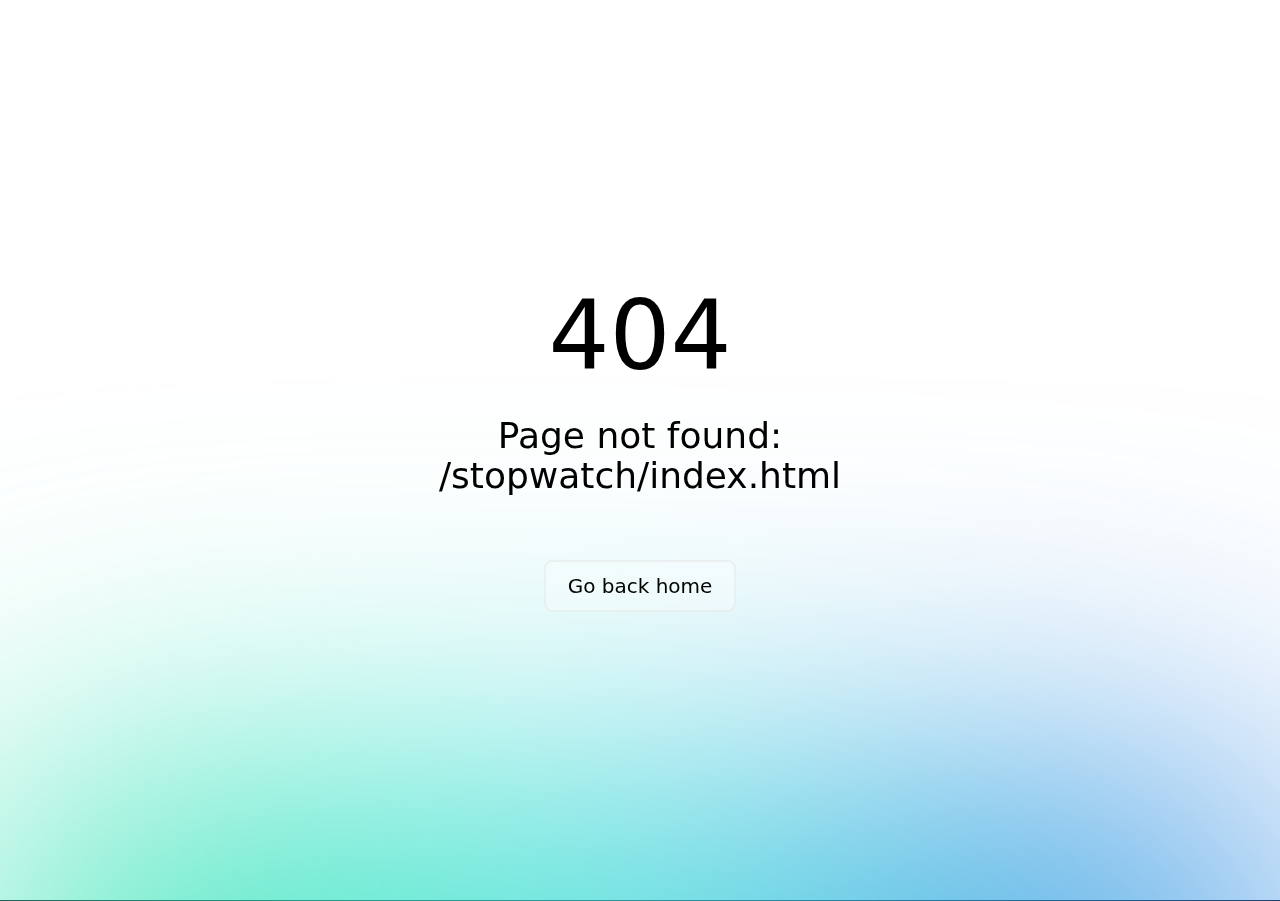
<file: stopwatch/index.html>
<!DOCTYPE html><html  data-capo=""><head><meta charset="utf-8">
<meta name="viewport" content="width=device-width, initial-scale=1">
<style>:root{--r-xxxs:.146;--r-xxs:.236;--r-xs:.382;--r-s:.618;--r-m:1;--r-l:1.618;--r-xl:2.618;--r-xxl:4.235;--r-xxxl:6.853;--r-xxxxl:11.089;--r-xxxxxl:17.942;--s-xxxs:calc(1rem*var(--r-xxxs));--s-xxs:calc(1rem*var(--r-xxs));--s-xs:calc(1rem*var(--r-xs));--s-s:calc(1rem*var(--r-s));--s-m:calc(1rem*var(--r-m));--s-l:calc(1rem*var(--r-l));--s-xl:calc(1rem*var(--r-xl));--s-xxl:calc(1rem*var(--r-xxl));--s-xxxl:calc(1rem*var(--r-xxxl));--s-xxxxl:calc(1rem*var(--r-xxxxl));--s-xxxxxl:calc(1rem*var(--r-xxxxxl));--t-s:0.15s;--t-m:0.2s;--t-l:0.25s;--rem-size:15px;font-size:var(--rem-size);--gray-color-fg-100:var(--gray-color-900);--gray-color-fg-200:var(--gray-color-900);--gray-color-fg-300:var(--gray-color-900);--gray-color-fg-400:var(--gray-color-900);--gray-color-fg-500:var(--gray-color-100);--gray-color-fg-600:var(--gray-color-100);--gray-color-fg-700:var(--gray-color-100);--gray-color-fg-800:var(--gray-color-100);--gray-color-fg-900:var(--gray-color-100);--brand-color-fg-100:var(--brand-color-900);--brand-color-fg-200:var(--brand-color-900);--brand-color-fg-300:var(--brand-color-900);--brand-color-fg-400:var(--brand-color-900);--brand-color-fg-500:var(--brand-color-100);--brand-color-fg-600:var(--brand-color-100);--brand-color-fg-700:var(--brand-color-100);--brand-color-fg-800:var(--brand-color-100);--brand-color-fg-900:var(--brand-color-100);--neutral-color-fg-100:var(--neutral-color-900);--neutral-color-fg-200:var(--neutral-color-900);--neutral-color-fg-300:var(--neutral-color-100);--neutral-color-fg-400:var(--neutral-color-100);--neutral-color-fg-500:var(--neutral-color-100);--neutral-color-fg-600:var(--neutral-color-100);--neutral-color-fg-700:var(--neutral-color-100);--neutral-color-fg-800:var(--neutral-color-100);--neutral-color-fg-900:var(--neutral-color-100);--info-color-fg-100:var(--info-color-900);--info-color-fg-200:var(--info-color-900);--info-color-fg-300:var(--info-color-900);--info-color-fg-400:var(--info-color-100);--info-color-fg-500:var(--info-color-100);--info-color-fg-600:var(--info-color-100);--info-color-fg-700:var(--info-color-100);--info-color-fg-800:var(--info-color-100);--info-color-fg-900:var(--info-color-100);--success-color-fg-100:var(--success-color-900);--success-color-fg-200:var(--success-color-900);--success-color-fg-300:var(--success-color-900);--success-color-fg-400:var(--success-color-100);--success-color-fg-500:var(--success-color-100);--success-color-fg-600:var(--success-color-100);--success-color-fg-700:var(--success-color-100);--success-color-fg-800:var(--success-color-100);--success-color-fg-900:var(--success-color-100);--warning-color-fg-100:var(--warning-color-900);--warning-color-fg-200:var(--warning-color-900);--warning-color-fg-300:var(--warning-color-900);--warning-color-fg-400:var(--warning-color-900);--warning-color-fg-500:var(--warning-color-900);--warning-color-fg-600:var(--warning-color-900);--warning-color-fg-700:var(--warning-color-100);--warning-color-fg-800:var(--warning-color-100);--warning-color-fg-900:var(--warning-color-100);--error-color-fg-100:var(--error-color-900);--error-color-fg-200:var(--error-color-900);--error-color-fg-300:var(--error-color-900);--error-color-fg-400:var(--error-color-100);--error-color-fg-500:var(--error-color-100);--error-color-fg-600:var(--error-color-100);--error-color-fg-700:var(--error-color-100);--error-color-fg-800:var(--error-color-100);--error-color-fg-900:var(--error-color-100);--_gray_l-100:98;--_gray_l-200:calc(var(--_gray_l-500) + (var(--_gray_l-100) - var(--_gray_l-500))/4*3);--_gray_l-300:calc(var(--_gray_l-500) + (var(--_gray_l-100) - var(--_gray_l-500))/4*2);--_gray_l-400:calc(var(--_gray_l-500) + (var(--_gray_l-100) - var(--_gray_l-500))/4*1);--_gray_l-500:50;--_gray_l-600:calc(var(--_gray_l-500) - (var(--_gray_l-500) - var(--_gray_l-900))/4*1);--_gray_l-700:calc(var(--_gray_l-500) - (var(--_gray_l-500) - var(--_gray_l-900))/4*2);--_gray_l-800:calc(var(--_gray_l-500) - (var(--_gray_l-500) - var(--_gray_l-900))/4*3);--_gray_l-900:13;--gray-color-100:hsl(0 0 var(--_gray_l-100));--gray-color-200:hsl(0 0 var(--_gray_l-200));--gray-color-300:hsl(0 0 var(--_gray_l-300));--gray-color-400:hsl(0 0 var(--_gray_l-400));--gray-color-500:hsl(0 0 var(--_gray_l-500));--gray-color-600:hsl(0 0 var(--_gray_l-600));--gray-color-700:hsl(0 0 var(--_gray_l-700));--gray-color-800:hsl(0 0 var(--_gray_l-800));--gray-color-900:hsl(0 0 var(--_gray_l-900));--brand-color:hsl(25 90 60);--_brand_s-100:100;--_brand_s-200:calc(s + ((var(--_brand_s-100) - s) / 4) * 3);--_brand_s-300:calc(s + ((var(--_brand_s-100) - s) / 4) * 2);--_brand_s-400:calc(s + ((var(--_brand_s-100) - s) / 4) * 1);--_brand_s-500:s;--_brand_s-600:calc(s + ((var(--_brand_s-900) - s) / 4) * 1);--_brand_s-700:calc(s + ((var(--_brand_s-900) - s) / 4) * 2);--_brand_s-800:calc(s + ((var(--_brand_s-900) - s) / 4) * 3);--_brand_s-900:60;--_brand_l-100:90;--_brand_l-200:calc(l + ((var(--_brand_l-100) - l) / 4) * 3);--_brand_l-300:calc(l + ((var(--_brand_l-100) - l) / 4) * 2);--_brand_l-400:calc(l + ((var(--_brand_l-100) - l) / 4) * 1);--_brand_l-500:l;--_brand_l-600:calc(l + ((var(--_brand_l-900) - l) / 4) * 1);--_brand_l-700:calc(l + ((var(--_brand_l-900) - l) / 4) * 2);--_brand_l-800:calc(l + ((var(--_brand_l-900) - l) / 4) * 3);--_brand_l-900:50;--brand-color-100:hsl(from var(--brand-color) h var(--_brand_s-100) var(--_brand_l-100));--brand-color-200:hsl(from var(--brand-color) h var(--_brand_s-200) var(--_brand_l-200));--brand-color-300:hsl(from var(--brand-color) h var(--_brand_s-300) var(--_brand_l-300));--brand-color-400:hsl(from var(--brand-color) h var(--_brand_s-400) var(--_brand_l-400));--brand-color-500:hsl(from var(--brand-color) h var(--_brand_s-500) var(--_brand_l-500));--brand-color-600:hsl(from var(--brand-color) h var(--_brand_s-700) var(--_brand_l-600));--brand-color-700:hsl(from var(--brand-color) h var(--_brand_s-700) var(--_brand_l-700));--brand-color-800:hsl(from var(--brand-color) h var(--_brand_s-800) var(--_brand_l-800));--brand-color-900:hsl(from var(--brand-color) h var(--_brand_s-900) var(--_brand_l-900));--neutral-color:hsl(249 14 29);--_neutral_s-100:5;--_neutral_s-200:calc(s + ((var(--_neutral_s-100) - s) / 4) * 3);--_neutral_s-300:calc(s + ((var(--_neutral_s-100) - s) / 4) * 2);--_neutral_s-400:calc(s + ((var(--_neutral_s-100) - s) / 4) * 1);--_neutral_s-500:s;--_neutral_s-600:calc(s + ((var(--_neutral_s-900) - s) / 4) * 1);--_neutral_s-700:calc(s + ((var(--_neutral_s-900) - s) / 4) * 2);--_neutral_s-800:calc(s + ((var(--_neutral_s-900) - s) / 4) * 3);--_neutral_s-900:20;--_neutral_l-100:90;--_neutral_l-200:calc(l + ((var(--_neutral_l-100) - l) / 4) * 3);--_neutral_l-300:calc(l + ((var(--_neutral_l-100) - l) / 4) * 2);--_neutral_l-400:calc(l + ((var(--_neutral_l-100) - l) / 4) * 1);--_neutral_l-500:l;--_neutral_l-600:calc(l + ((var(--_neutral_l-900) - l) / 4) * 1);--_neutral_l-700:calc(l + ((var(--_neutral_l-900) - l) / 4) * 2);--_neutral_l-800:calc(l + ((var(--_neutral_l-900) - l) / 4) * 3);--_neutral_l-900:18;--neutral-color-100:hsl(from var(--neutral-color) h var(--_neutral_s-100) var(--_neutral_l-100));--neutral-color-200:hsl(from var(--neutral-color) h var(--_neutral_s-200) var(--_neutral_l-200));--neutral-color-300:hsl(from var(--neutral-color) h var(--_neutral_s-300) var(--_neutral_l-300));--neutral-color-400:hsl(from var(--neutral-color) h var(--_neutral_s-400) var(--_neutral_l-400));--neutral-color-500:hsl(from var(--neutral-color) h var(--_neutral_s-500) var(--_neutral_l-500));--neutral-color-600:hsl(from var(--neutral-color) h var(--_neutral_s-700) var(--_neutral_l-600));--neutral-color-700:hsl(from var(--neutral-color) h var(--_neutral_s-700) var(--_neutral_l-700));--neutral-color-800:hsl(from var(--neutral-color) h var(--_neutral_s-800) var(--_neutral_l-800));--neutral-color-900:hsl(from var(--neutral-color) h var(--_neutral_s-900) var(--_neutral_l-900));--info-color:hsl(213 55 42);--_info_s-100:30;--_info_s-200:calc(s + ((var(--_info_s-100) - s) / 4) * 3);--_info_s-300:calc(s + ((var(--_info_s-100) - s) / 4) * 2);--_info_s-400:calc(s + ((var(--_info_s-100) - s) / 4) * 1);--_info_s-500:s;--_info_s-600:calc(s + ((var(--_info_s-900) - s) / 4) * 1);--_info_s-700:calc(s + ((var(--_info_s-900) - s) / 4) * 2);--_info_s-800:calc(s + ((var(--_info_s-900) - s) / 4) * 3);--_info_s-900:80;--_info_l-100:98;--_info_l-200:calc(l + ((var(--_info_l-100) - l) / 4) * 3);--_info_l-300:calc(l + ((var(--_info_l-100) - l) / 4) * 2);--_info_l-400:calc(l + ((var(--_info_l-100) - l) / 4) * 1);--_info_l-500:l;--_info_l-600:calc(l + ((var(--_info_l-900) - l) / 4) * 1);--_info_l-700:calc(l + ((var(--_info_l-900) - l) / 4) * 2);--_info_l-800:calc(l + ((var(--_info_l-900) - l) / 4) * 3);--_info_l-900:13;--info-color-100:hsl(from var(--info-color) h var(--_info_s-100) var(--_info_l-100));--info-color-200:hsl(from var(--info-color) h var(--_info_s-200) var(--_info_l-200));--info-color-300:hsl(from var(--info-color) h var(--_info_s-300) var(--_info_l-300));--info-color-400:hsl(from var(--info-color) h var(--_info_s-400) var(--_info_l-400));--info-color-500:hsl(from var(--info-color) h var(--_info_s-500) var(--_info_l-500));--info-color-600:hsl(from var(--info-color) h var(--_info_s-700) var(--_info_l-600));--info-color-700:hsl(from var(--info-color) h var(--_info_s-700) var(--_info_l-700));--info-color-800:hsl(from var(--info-color) h var(--_info_s-800) var(--_info_l-800));--info-color-900:hsl(from var(--info-color) h var(--_info_s-900) var(--_info_l-900));--success-color:hsl(118 22 40);--_success_s-100:10;--_success_s-200:calc(s + ((var(--_success_s-100) - s) / 4) * 3);--_success_s-300:calc(s + ((var(--_success_s-100) - s) / 4) * 2);--_success_s-400:calc(s + ((var(--_success_s-100) - s) / 4) * 1);--_success_s-500:s;--_success_s-600:calc(s + ((var(--_success_s-900) - s) / 4) * 1);--_success_s-700:calc(s + ((var(--_success_s-900) - s) / 4) * 2);--_success_s-800:calc(s + ((var(--_success_s-900) - s) / 4) * 3);--_success_s-900:40;--_success_l-100:90;--_success_l-200:calc(l + ((var(--_success_l-100) - l) / 4) * 3);--_success_l-300:calc(l + ((var(--_success_l-100) - l) / 4) * 2);--_success_l-400:calc(l + ((var(--_success_l-100) - l) / 4) * 1);--_success_l-500:l;--_success_l-600:calc(l + ((var(--_success_l-900) - l) / 4) * 1);--_success_l-700:calc(l + ((var(--_success_l-900) - l) / 4) * 2);--_success_l-800:calc(l + ((var(--_success_l-900) - l) / 4) * 3);--_success_l-900:20;--success-color-100:hsl(from var(--success-color) h var(--_success_s-100) var(--_success_l-100));--success-color-200:hsl(from var(--success-color) h var(--_success_s-200) var(--_success_l-200));--success-color-300:hsl(from var(--success-color) h var(--_success_s-300) var(--_success_l-300));--success-color-400:hsl(from var(--success-color) h var(--_success_s-400) var(--_success_l-400));--success-color-500:hsl(from var(--success-color) h var(--_success_s-500) var(--_success_l-500));--success-color-600:hsl(from var(--success-color) h var(--_success_s-700) var(--_success_l-600));--success-color-700:hsl(from var(--success-color) h var(--_success_s-700) var(--_success_l-700));--success-color-800:hsl(from var(--success-color) h var(--_success_s-800) var(--_success_l-800));--success-color-900:hsl(from var(--success-color) h var(--_success_s-900) var(--_success_l-900));--warning-color:hsl(50 70 59);--_warning_s-100:20;--_warning_s-200:calc(s + ((var(--_warning_s-100) - s) / 4) * 3);--_warning_s-300:calc(s + ((var(--_warning_s-100) - s) / 4) * 2);--_warning_s-400:calc(s + ((var(--_warning_s-100) - s) / 4) * 1);--_warning_s-500:s;--_warning_s-600:calc(s + ((var(--_warning_s-900) - s) / 4) * 1);--_warning_s-700:calc(s + ((var(--_warning_s-900) - s) / 4) * 2);--_warning_s-800:calc(s + ((var(--_warning_s-900) - s) / 4) * 3);--_warning_s-900:80;--_warning_l-100:90;--_warning_l-200:calc(l + ((var(--_warning_l-100) - l) / 4) * 3);--_warning_l-300:calc(l + ((var(--_warning_l-100) - l) / 4) * 2);--_warning_l-400:calc(l + ((var(--_warning_l-100) - l) / 4) * 1);--_warning_l-500:l;--_warning_l-600:calc(l + ((var(--_warning_l-900) - l) / 4) * 1);--_warning_l-700:calc(l + ((var(--_warning_l-900) - l) / 4) * 2);--_warning_l-800:calc(l + ((var(--_warning_l-900) - l) / 4) * 3);--_warning_l-900:15;--warning-color-100:hsl(from var(--warning-color) h var(--_warning_s-100) var(--_warning_l-100));--warning-color-200:hsl(from var(--warning-color) h var(--_warning_s-200) var(--_warning_l-200));--warning-color-300:hsl(from var(--warning-color) h var(--_warning_s-300) var(--_warning_l-300));--warning-color-400:hsl(from var(--warning-color) h var(--_warning_s-400) var(--_warning_l-400));--warning-color-500:hsl(from var(--warning-color) h var(--_warning_s-500) var(--_warning_l-500));--warning-color-600:hsl(from var(--warning-color) h var(--_warning_s-700) var(--_warning_l-600));--warning-color-700:hsl(from var(--warning-color) h var(--_warning_s-700) var(--_warning_l-700));--warning-color-800:hsl(from var(--warning-color) h var(--_warning_s-800) var(--_warning_l-800));--warning-color-900:hsl(from var(--warning-color) h var(--_warning_s-900) var(--_warning_l-900));--error-color:hsl(10 59 40);--_error_s-100:20;--_error_s-200:calc(s + ((var(--_error_s-100) - s) / 4) * 3);--_error_s-300:calc(s + ((var(--_error_s-100) - s) / 4) * 2);--_error_s-400:calc(s + ((var(--_error_s-100) - s) / 4) * 1);--_error_s-500:s;--_error_s-600:calc(s + ((var(--_error_s-900) - s) / 4) * 1);--_error_s-700:calc(s + ((var(--_error_s-900) - s) / 4) * 2);--_error_s-800:calc(s + ((var(--_error_s-900) - s) / 4) * 3);--_error_s-900:80;--_error_l-100:90;--_error_l-200:calc(l + ((var(--_error_l-100) - l) / 4) * 3);--_error_l-300:calc(l + ((var(--_error_l-100) - l) / 4) * 2);--_error_l-400:calc(l + ((var(--_error_l-100) - l) / 4) * 1);--_error_l-500:l;--_error_l-600:calc(l + ((var(--_error_l-900) - l) / 4) * 1);--_error_l-700:calc(l + ((var(--_error_l-900) - l) / 4) * 2);--_error_l-800:calc(l + ((var(--_error_l-900) - l) / 4) * 3);--_error_l-900:20;--error-color-100:hsl(from var(--error-color) h var(--_error_s-100) var(--_error_l-100));--error-color-200:hsl(from var(--error-color) h var(--_error_s-200) var(--_error_l-200));--error-color-300:hsl(from var(--error-color) h var(--_error_s-300) var(--_error_l-300));--error-color-400:hsl(from var(--error-color) h var(--_error_s-400) var(--_error_l-400));--error-color-500:hsl(from var(--error-color) h var(--_error_s-500) var(--_error_l-500));--error-color-600:hsl(from var(--error-color) h var(--_error_s-700) var(--_error_l-600));--error-color-700:hsl(from var(--error-color) h var(--_error_s-700) var(--_error_l-700));--error-color-800:hsl(from var(--error-color) h var(--_error_s-800) var(--_error_l-800));--error-color-900:hsl(from var(--error-color) h var(--_error_s-900) var(--_error_l-900));--background-color:var(--neutral-color-900);--text-color:var(--neutral-color-fg-800);background:var(--background-color);color:var(--text-color);scrollbar-color:var(--text-color) var(--neutral-color-600)}@supports(background-color:hsl(from #f00 h s 90%)){.warning{display:none}}:root{--navbar-height:var(--s-xxl)}</style>
<style>/*! normalize.css v8.0.1 | MIT License | github.com/necolas/normalize.css */:root{line-height:1.15;-webkit-text-size-adjust:100%}body{margin:0}main{display:block}hr{box-sizing:content-box;height:0;overflow:visible}pre{font-family:monospace,monospace;font-size:1em}a{background-color:transparent}abbr[title]{border-bottom:none;text-decoration:underline;-webkit-text-decoration:underline dotted;text-decoration:underline dotted}b,strong{font-weight:bolder}code,kbd,samp{font-family:monospace,monospace;font-size:1em}small{font-size:80%}sub,sup{font-size:75%;line-height:0;position:relative;vertical-align:baseline}sub{bottom:-.25em}sup{top:-.5em}img{border-style:none}button,input,optgroup,select,textarea{font-family:inherit;font-size:100%;line-height:1.15;margin:0}button,input{overflow:visible}button,select{text-transform:none}[type=button],[type=reset],[type=submit],button{-webkit-appearance:button;-moz-appearance:button;appearance:button}[type=button]::-moz-focus-inner,[type=reset]::-moz-focus-inner,[type=submit]::-moz-focus-inner,button::-moz-focus-inner{border-style:none;padding:0}[type=button]:-moz-focusring,[type=reset]:-moz-focusring,[type=submit]:-moz-focusring,button:-moz-focusring{outline:1px dotted ButtonText}fieldset{padding:.35em .75em .625em}legend{box-sizing:border-box;color:inherit;display:table;max-width:100%;padding:0;white-space:normal}progress{vertical-align:baseline}textarea{overflow:auto}[type=checkbox],[type=radio]{box-sizing:border-box;padding:0}[type=number]::-webkit-inner-spin-button,[type=number]::-webkit-outer-spin-button{height:auto}[type=search]{-webkit-appearance:textfield;-moz-appearance:textfield;appearance:textfield;outline-offset:-2px}[type=search]::-webkit-search-decoration{-webkit-appearance:none}::-webkit-file-upload-button{-webkit-appearance:button;font:inherit}details{display:block}summary{display:list-item}[hidden],template{display:none}</style>
<style>@-o-viewport{width:device-width}@viewport{width:device-width}*,:after,:before{box-sizing:border-box}*{border:0;font-size:100%;font:inherit;margin:0;padding:0;vertical-align:baseline}:root{scroll-behavior:smooth}canvas,img,picture,svg,video{display:block;max-width:100%}button,input,select,textarea{font:inherit}h1,h2,h3,h4,h5,h6,p{max-width:min(35rem,100%);overflow-wrap:break-word}#__next,#__nuxt,#root,.isolate{isolation:isolate}:root{-webkit-font-smoothing:antialiased;-moz-osx-font-smoothing:grayscale;font-smooth:never;font-family:Arial,sans-serif;font-size:16px;text-rendering:optimizeLegibility}*{line-height:calc(1em + .5rem)}:root,body{min-height:100%}h1,h2,h3,h4,h5,h6{font-weight:700;text-wrap:pretty}p{text-wrap:pretty}h1{font-size:6rem;max-width:min(50rem,100%)}h2{font-size:4rem;max-width:min(45rem,100%)}h3{font-size:3rem}h4{font-size:2rem}h5{font-size:1.5rem}h6{font-size:1.25rem}img{background-repeat:no-repeat;background-size:cover;font-style:italic;height:auto;max-width:100%;-o-object-fit:cover;object-fit:cover;shape-margin:var(--s-m);vertical-align:auto}*{position:relative}:root{scroll-padding:calc(var(--navbar-height) + var(--s-m))}input::-webkit-inner-spin-button,input::-webkit-outer-spin-button{-webkit-appearance:none;margin:0}input[type=number]{-moz-appearance:textfield}*{padding:.1px}</style>
<style>@font-face{font-display:swap;font-family:InterVariable;font-style:normal;font-weight:100 900;src:url(/publicAssets/InterVariable.CWi-zmRD.woff2) format("woff2")}@font-face{font-display:swap;font-family:InterVariable;font-style:italic;font-weight:100 900;src:url(/publicAssets/InterVariable-Italic.d6KXgdvN.woff2) format("woff2")}:root{font-family:InterVariable,sans-serif;font-optical-sizing:auto}.breadcrumb-font{font-size:16px;line-height:23px}.breadcrumb-font,.title-font{font-style:normal;font-weight:400}.title-font{font-size:100px;line-height:115px}.h1-font{font-size:50px;line-height:60px}.h1-font,.h2-font{font-style:normal;font-weight:400}.h2-font{font-size:34px;line-height:40px}.h3-font{font-size:20px;line-height:26px}.h3-font,.h4-font{font-style:normal;font-weight:400}.h4-font{font-size:18px;line-height:25px}.h5-font{color:#767676;font-size:10px;font-style:normal;font-weight:400;line-height:16px}.body-font{color:#1e2124}.body-font,.body-font-gray{font-size:16px;font-style:normal;font-weight:400;line-height:23px}.body-font-gray{color:#767676}.mb-text{margin-bottom:.5em}</style>
<style>.pa-xxxs{padding:var(--s-xxxs)}.pa-xxs{padding:var(--s-xxs)}.pa-xs{padding:var(--s-xs)}.pa-s{padding:var(--s-s)}.pa-m{padding:var(--s-m)}.pa-l{padding:var(--s-l)}.pa-xl{padding:var(--s-xl)}.pa-xxl{padding:var(--s-xxl)}.pa-xxxl{padding:var(--s-xxxl)}.pa-xxxxl{padding:var(--s-xxxxl)}.pa-xxxxxl{padding:var(--s-xxxxxl)}.pt-xxxs{padding-top:var(--s-xxxs)}.pt-xxs{padding-top:var(--s-xxs)}.pt-xs{padding-top:var(--s-xs)}.pt-s{padding-top:var(--s-s)}.pt-m{padding-top:var(--s-m)}.pt-l{padding-top:var(--s-l)}.pt-xl{padding-top:var(--s-xl)}.pt-xxl{padding-top:var(--s-xxl)}.pt-xxxl{padding-top:var(--s-xxxl)}.pt-xxxxl{padding-top:var(--s-xxxxl)}.pt-xxxxxl{padding-top:var(--s-xxxxxl)}.pb-xxxs{padding-bottom:var(--s-xxxs)}.pb-xxs{padding-bottom:var(--s-xxs)}.pb-xs{padding-bottom:var(--s-xs)}.pb-s{padding-bottom:var(--s-s)}.pb-m{padding-bottom:var(--s-m)}.pb-l{padding-bottom:var(--s-l)}.pb-xl{padding-bottom:var(--s-xl)}.pb-xxl{padding-bottom:var(--s-xxl)}.pb-xxxl{padding-bottom:var(--s-xxxl)}.pb-xxxxl{padding-bottom:var(--s-xxxxl)}.pb-xxxxxl{padding-bottom:var(--s-xxxxxl)}.pl-xxxs{padding-left:var(--s-xxxs)}.pl-xxs{padding-left:var(--s-xxs)}.pl-xs{padding-left:var(--s-xs)}.pl-s{padding-left:var(--s-s)}.pl-m{padding-left:var(--s-m)}.pl-l{padding-left:var(--s-l)}.pl-xl{padding-left:var(--s-xl)}.pl-xxl{padding-left:var(--s-xxl)}.pl-xxxl{padding-left:var(--s-xxxl)}.pl-xxxxl{padding-left:var(--s-xxxxl)}.pl-xxxxxl{padding-left:var(--s-xxxxxl)}.pr-xxxs{padding-right:var(--s-xxxs)}.pr-xxs{padding-right:var(--s-xxs)}.pr-xs{padding-right:var(--s-xs)}.pr-s{padding-right:var(--s-s)}.pr-m{padding-right:var(--s-m)}.pr-l{padding-right:var(--s-l)}.pr-xl{padding-right:var(--s-xl)}.pr-xxl{padding-right:var(--s-xxl)}.pr-xxxl{padding-right:var(--s-xxxl)}.pr-xxxxl{padding-right:var(--s-xxxxl)}.pr-xxxxxl{padding-right:var(--s-xxxxxl)}.pbl-xxxs{padding-block:var(--s-xxxs)}.pbl-xxs{padding-block:var(--s-xxs)}.pbl-xs{padding-block:var(--s-xs)}.pbl-s{padding-block:var(--s-s)}.pbl-m{padding-block:var(--s-m)}.pbl-l{padding-block:var(--s-l)}.pbl-xl{padding-block:var(--s-xl)}.pbl-xxl{padding-block:var(--s-xxl)}.pbl-xxxl{padding-block:var(--s-xxxl)}.pbl-xxxxl{padding-block:var(--s-xxxxl)}.pbl-xxxxxl{padding-block:var(--s-xxxxxl)}.pi-xxxs{padding-inline:var(--s-xxxs)}.pi-xxs{padding-inline:var(--s-xxs)}.pi-xs{padding-inline:var(--s-xs)}.pi-s{padding-inline:var(--s-s)}.pi-m{padding-inline:var(--s-m)}.pi-l{padding-inline:var(--s-l)}.pi-xl{padding-inline:var(--s-xl)}.pi-xxl{padding-inline:var(--s-xxl)}.pi-xxxl{padding-inline:var(--s-xxxl)}.pi-xxxxl{padding-inline:var(--s-xxxxl)}.pi-xxxxxl{padding-inline:var(--s-xxxxxl)}.ma-xxxs{margin:var(--s-xxxs)}.ma-xxs{margin:var(--s-xxs)}.ma-xs{margin:var(--s-xs)}.ma-s{margin:var(--s-s)}.ma-m{margin:var(--s-m)}.ma-l{margin:var(--s-l)}.ma-xl{margin:var(--s-xl)}.ma-xxl{margin:var(--s-xxl)}.ma-xxxl{margin:var(--s-xxxl)}.ma-xxxxl{margin:var(--s-xxxxl)}.ma-xxxxxl{margin:var(--s-xxxxxl)}.mt-xxxs{margin-top:var(--s-xxxs)}.mt-xxs{margin-top:var(--s-xxs)}.mt-xs{margin-top:var(--s-xs)}.mt-s{margin-top:var(--s-s)}.mt-m{margin-top:var(--s-m)}.mt-l{margin-top:var(--s-l)}.mt-xl{margin-top:var(--s-xl)}.mt-xxl{margin-top:var(--s-xxl)}.mt-xxxl{margin-top:var(--s-xxxl)}.mt-xxxxl{margin-top:var(--s-xxxxl)}.mt-xxxxxl{margin-top:var(--s-xxxxxl)}.mb-xxxs{margin-bottom:var(--s-xxxs)}.mb-xxs{margin-bottom:var(--s-xxs)}.mb-xs{margin-bottom:var(--s-xs)}.mb-s{margin-bottom:var(--s-s)}.mb-m{margin-bottom:var(--s-m)}.mb-l{margin-bottom:var(--s-l)}.mb-xl{margin-bottom:var(--s-xl)}.mb-xxl{margin-bottom:var(--s-xxl)}.mb-xxxl{margin-bottom:var(--s-xxxl)}.mb-xxxxl{margin-bottom:var(--s-xxxxl)}.mb-xxxxxl{margin-bottom:var(--s-xxxxxl)}.ml-xxxs{margin-left:var(--s-xxxs)}.ml-xxs{margin-left:var(--s-xxs)}.ml-xs{margin-left:var(--s-xs)}.ml-s{margin-left:var(--s-s)}.ml-m{margin-left:var(--s-m)}.ml-l{margin-left:var(--s-l)}.ml-xl{margin-left:var(--s-xl)}.ml-xxl{margin-left:var(--s-xxl)}.ml-xxxl{margin-left:var(--s-xxxl)}.ml-xxxxl{margin-left:var(--s-xxxxl)}.ml-xxxxxl{margin-left:var(--s-xxxxxl)}.mr-xxxs{margin-right:var(--s-xxxs)}.mr-xxs{margin-right:var(--s-xxs)}.mr-xs{margin-right:var(--s-xs)}.mr-s{margin-right:var(--s-s)}.mr-m{margin-right:var(--s-m)}.mr-l{margin-right:var(--s-l)}.mr-xl{margin-right:var(--s-xl)}.mr-xxl{margin-right:var(--s-xxl)}.mr-xxxl{margin-right:var(--s-xxxl)}.mr-xxxxl{margin-right:var(--s-xxxxl)}.mr-xxxxxl{margin-right:var(--s-xxxxxl)}.mbl-xxxs{margin-block:var(--s-xxxs)}.mbl-xxs{margin-block:var(--s-xxs)}.mbl-xs{margin-block:var(--s-xs)}.mbl-s{margin-block:var(--s-s)}.mbl-m{margin-block:var(--s-m)}.mbl-l{margin-block:var(--s-l)}.mbl-xl{margin-block:var(--s-xl)}.mbl-xxl{margin-block:var(--s-xxl)}.mbl-xxxl{margin-block:var(--s-xxxl)}.mbl-xxxxl{margin-block:var(--s-xxxxl)}.mbl-xxxxxl{margin-block:var(--s-xxxxxl)}.mi-xxxs{margin-inline:var(--s-xxxs)}.mi-xxs{margin-inline:var(--s-xxs)}.mi-xs{margin-inline:var(--s-xs)}.mi-s{margin-inline:var(--s-s)}.mi-m{margin-inline:var(--s-m)}.mi-l{margin-inline:var(--s-l)}.mi-xl{margin-inline:var(--s-xl)}.mi-xxl{margin-inline:var(--s-xxl)}.mi-xxxl{margin-inline:var(--s-xxxl)}.mi-xxxxl{margin-inline:var(--s-xxxxl)}.mi-xxxxxl{margin-inline:var(--s-xxxxxl)}.g-xxxs{gap:var(--s-xxxs)}.g-xxs{gap:var(--s-xxs)}.g-xs{gap:var(--s-xs)}.g-s{gap:var(--s-s)}.g-m{gap:var(--s-m)}.g-l{gap:var(--s-l)}.g-xl{gap:var(--s-xl)}.g-xxl{gap:var(--s-xxl)}.g-xxxl{gap:var(--s-xxxl)}.g-xxxxl{gap:var(--s-xxxxl)}.g-xxxxxl{gap:var(--s-xxxxxl)}.gr-xxxs{row-gap:var(--s-xxxs)}.gr-xxs{row-gap:var(--s-xxs)}.gr-xs{row-gap:var(--s-xs)}.gr-s{row-gap:var(--s-s)}.gr-m{row-gap:var(--s-m)}.gr-l{row-gap:var(--s-l)}.gr-xl{row-gap:var(--s-xl)}.gr-xxl{row-gap:var(--s-xxl)}.gr-xxxl{row-gap:var(--s-xxxl)}.gr-xxxxl{row-gap:var(--s-xxxxl)}.gr-xxxxxl{row-gap:var(--s-xxxxxl)}.gc-xxxs{-moz-column-gap:var(--s-xxxs);column-gap:var(--s-xxxs)}.gc-xxs{-moz-column-gap:var(--s-xxs);column-gap:var(--s-xxs)}.gc-xs{-moz-column-gap:var(--s-xs);column-gap:var(--s-xs)}.gc-s{-moz-column-gap:var(--s-s);column-gap:var(--s-s)}.gc-m{-moz-column-gap:var(--s-m);column-gap:var(--s-m)}.gc-l{-moz-column-gap:var(--s-l);column-gap:var(--s-l)}.gc-xl{-moz-column-gap:var(--s-xl);column-gap:var(--s-xl)}.gc-xxl{-moz-column-gap:var(--s-xxl);column-gap:var(--s-xxl)}.gc-xxxl{-moz-column-gap:var(--s-xxxl);column-gap:var(--s-xxxl)}.gc-xxxxl{-moz-column-gap:var(--s-xxxxl);column-gap:var(--s-xxxxl)}.gc-xxxxxl{-moz-column-gap:var(--s-xxxxxl);column-gap:var(--s-xxxxxl)}</style>
<style>.blob-shadow{filter:drop-shadow(0 0 3px rgba(0,0,0,.2))}@keyframes appear{0%{opacity:0;translate:0 1rem}to{opacity:1;translate:0 0}}.appear-anim{animation:appear ease-in-out;animation-timeline:view();animation-range:entry 0 cover 20%}</style>
<style>.container[data-v-442b2107]{--uib-size:var(--s-xxxxxl);--uib-color:var(--text-color);--uib-speed:.9s;animation:rotate-442b2107 calc(var(--uib-speed)*2) linear infinite;filter:url(#uib-jelly-ooze);height:calc(var(--uib-size)/2);position:relative;width:var(--uib-size);will-change:transform}.container[data-v-442b2107]:after,.container[data-v-442b2107]:before{background-color:var(--uib-color);border-radius:100%;content:"";height:100%;left:25%;position:absolute;top:0;transition:background-color .3s ease;width:50%;will-change:transform}.container[data-v-442b2107]:before{animation:shift-left-442b2107 var(--uib-speed) ease infinite}.container[data-v-442b2107]:after{animation:shift-right-442b2107 var(--uib-speed) ease infinite}.svg[data-v-442b2107]{height:0;position:absolute;width:0}@keyframes rotate-442b2107{0%,49.999%,to{transform:none}50%,99.999%{transform:rotate(90deg)}}@keyframes shift-left-442b2107{0%,to{transform:translateX(0)}50%{transform:scale(.65) translateX(-75%)}}@keyframes shift-right-442b2107{0%,to{transform:translateX(0)}50%{transform:scale(.65) translateX(75%)}}</style>
<link rel="stylesheet" href="/publicAssets/entry.NV-ywgur.css">
<link rel="modulepreload" as="script" crossorigin href="/publicAssets/DP00vZS3.js">
<link rel="modulepreload" as="script" crossorigin href="/publicAssets/BmLgLGUC.js">
<link rel="prefetch" as="script" crossorigin href="/publicAssets/TKhoGenA.js">
<link rel="prefetch" as="script" crossorigin href="/publicAssets/Ij1Lb3sb.js">
<link rel="prefetch" as="script" crossorigin href="/publicAssets/CJR1O7zR.js">
<link rel="canonical" href="https://tzanisfotakis.com/">
<script type="module" src="/publicAssets/DP00vZS3.js" crossorigin></script></head><body><div id="__nuxt"><!--[--><div></div><div id="pageLoader" style="position:absolute;z-index:10000;height:100vh;width:100%;background:#2C2A38;display:flex;justify-content:center;align-items:center;opacity:1;transition:opacity;transition-duration:300ms;" data-v-442b2107><div style="" data-v-442b2107><div class="container" data-v-442b2107></div><svg width="0" height="0" class="svg" data-v-442b2107><defs data-v-442b2107><filter id="uib-jelly-ooze" data-v-442b2107><feGaussianBlur in="SourceGraphic" stdDeviation="5" result="blur" data-v-442b2107></feGaussianBlur><feColorMatrix in="blur" mode="matrix" values="1 0 0 0 0  0 1 0 0 0  0 0 1 0 0  0 0 0 18 -7" result="ooze" data-v-442b2107></feColorMatrix><feBlend in="SourceGraphic" in2="ooze" data-v-442b2107></feBlend></filter></defs></svg></div></div><div style="display:none;"><div><h1>Stopwatch</h1><small>This is a work in progress.</small></div></div><!--]--></div><div id="teleports"></div><script type="application/json" id="__NUXT_DATA__" data-ssr="true">[["ShallowReactive",1],{"data":2,"state":4,"once":10,"_errors":11,"serverRendered":13,"path":14,"prerenderedAt":15},["ShallowReactive",3],{},["Reactive",5],{"$ssite-config":6},{"env":7,"name":8,"url":9},"production","tzanisfotakis.com","https://tzanisfotakis.com",["Set"],["ShallowReactive",12],{},true,"/stopwatch",1719005405148]</script>
<script>window.__NUXT__={};window.__NUXT__.config={public:{gtag:{enabled:true,id:"G-20K1YWCNQN",initCommands:[],config:{},tags:[],loadingStrategy:"defer",url:"https://www.googletagmanager.com/gtag/js"}},app:{baseURL:"/",buildId:"22e61b57-6282-47ca-8597-dd149135ca57",buildAssetsDir:"publicAssets",cdnURL:""}}</script></body></html>
</file>
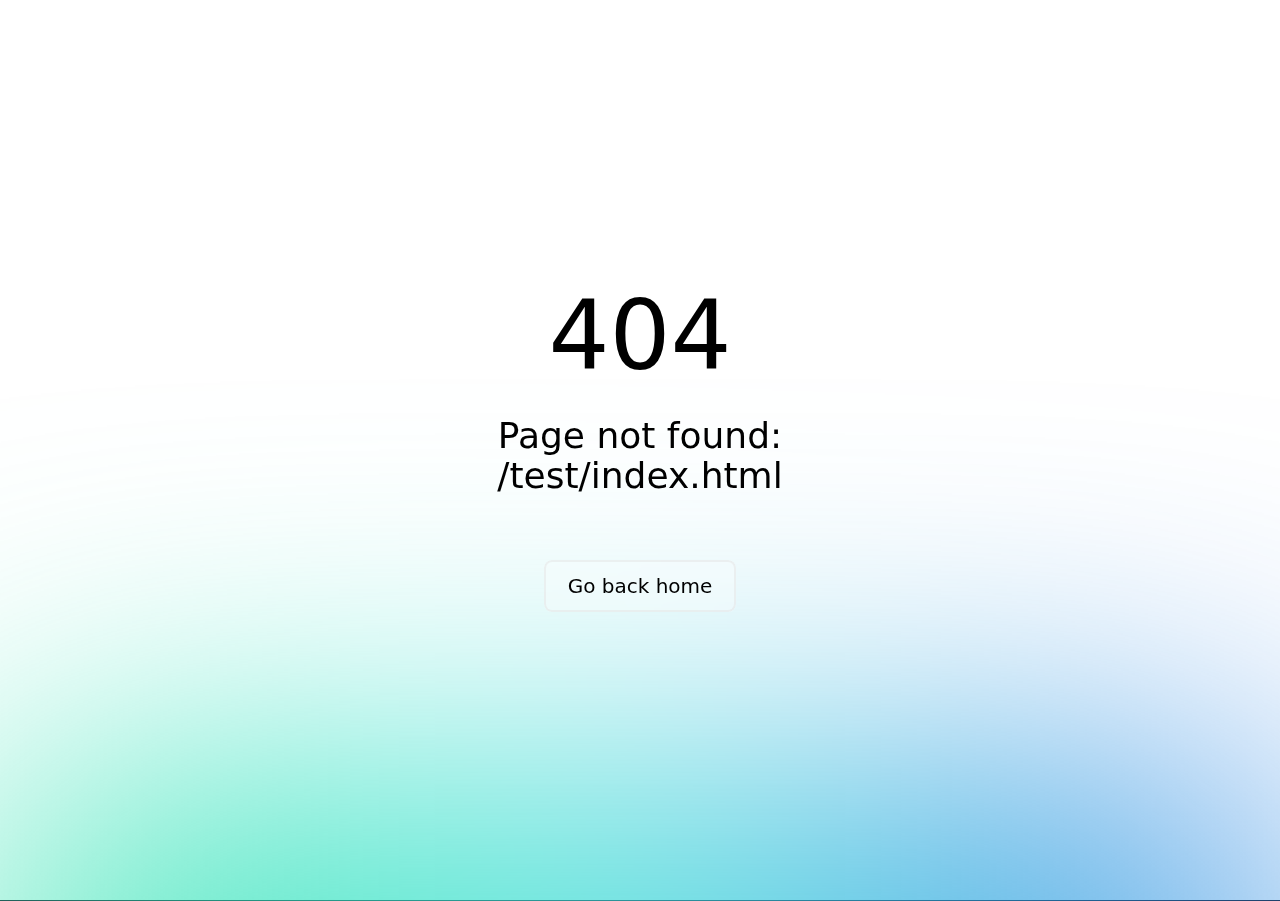
<file: test/index.html>
<!DOCTYPE html><html  data-capo=""><head><meta charset="utf-8">
<meta name="viewport" content="width=device-width, initial-scale=1">
<style>:root{--r-xxxs:.146;--r-xxs:.236;--r-xs:.382;--r-s:.618;--r-m:1;--r-l:1.618;--r-xl:2.618;--r-xxl:4.235;--r-xxxl:6.853;--r-xxxxl:11.089;--r-xxxxxl:17.942;--s-xxxs:calc(1rem*var(--r-xxxs));--s-xxs:calc(1rem*var(--r-xxs));--s-xs:calc(1rem*var(--r-xs));--s-s:calc(1rem*var(--r-s));--s-m:calc(1rem*var(--r-m));--s-l:calc(1rem*var(--r-l));--s-xl:calc(1rem*var(--r-xl));--s-xxl:calc(1rem*var(--r-xxl));--s-xxxl:calc(1rem*var(--r-xxxl));--s-xxxxl:calc(1rem*var(--r-xxxxl));--s-xxxxxl:calc(1rem*var(--r-xxxxxl));--t-s:0.15s;--t-m:0.2s;--t-l:0.25s;--rem-size:15px;font-size:var(--rem-size);--gray-color-fg-100:var(--gray-color-900);--gray-color-fg-200:var(--gray-color-900);--gray-color-fg-300:var(--gray-color-900);--gray-color-fg-400:var(--gray-color-900);--gray-color-fg-500:var(--gray-color-100);--gray-color-fg-600:var(--gray-color-100);--gray-color-fg-700:var(--gray-color-100);--gray-color-fg-800:var(--gray-color-100);--gray-color-fg-900:var(--gray-color-100);--brand-color-fg-100:var(--brand-color-900);--brand-color-fg-200:var(--brand-color-900);--brand-color-fg-300:var(--brand-color-900);--brand-color-fg-400:var(--brand-color-900);--brand-color-fg-500:var(--brand-color-100);--brand-color-fg-600:var(--brand-color-100);--brand-color-fg-700:var(--brand-color-100);--brand-color-fg-800:var(--brand-color-100);--brand-color-fg-900:var(--brand-color-100);--neutral-color-fg-100:var(--neutral-color-900);--neutral-color-fg-200:var(--neutral-color-900);--neutral-color-fg-300:var(--neutral-color-100);--neutral-color-fg-400:var(--neutral-color-100);--neutral-color-fg-500:var(--neutral-color-100);--neutral-color-fg-600:var(--neutral-color-100);--neutral-color-fg-700:var(--neutral-color-100);--neutral-color-fg-800:var(--neutral-color-100);--neutral-color-fg-900:var(--neutral-color-100);--info-color-fg-100:var(--info-color-900);--info-color-fg-200:var(--info-color-900);--info-color-fg-300:var(--info-color-900);--info-color-fg-400:var(--info-color-100);--info-color-fg-500:var(--info-color-100);--info-color-fg-600:var(--info-color-100);--info-color-fg-700:var(--info-color-100);--info-color-fg-800:var(--info-color-100);--info-color-fg-900:var(--info-color-100);--success-color-fg-100:var(--success-color-900);--success-color-fg-200:var(--success-color-900);--success-color-fg-300:var(--success-color-900);--success-color-fg-400:var(--success-color-100);--success-color-fg-500:var(--success-color-100);--success-color-fg-600:var(--success-color-100);--success-color-fg-700:var(--success-color-100);--success-color-fg-800:var(--success-color-100);--success-color-fg-900:var(--success-color-100);--warning-color-fg-100:var(--warning-color-900);--warning-color-fg-200:var(--warning-color-900);--warning-color-fg-300:var(--warning-color-900);--warning-color-fg-400:var(--warning-color-900);--warning-color-fg-500:var(--warning-color-900);--warning-color-fg-600:var(--warning-color-900);--warning-color-fg-700:var(--warning-color-100);--warning-color-fg-800:var(--warning-color-100);--warning-color-fg-900:var(--warning-color-100);--error-color-fg-100:var(--error-color-900);--error-color-fg-200:var(--error-color-900);--error-color-fg-300:var(--error-color-900);--error-color-fg-400:var(--error-color-100);--error-color-fg-500:var(--error-color-100);--error-color-fg-600:var(--error-color-100);--error-color-fg-700:var(--error-color-100);--error-color-fg-800:var(--error-color-100);--error-color-fg-900:var(--error-color-100);--_gray_l-100:98;--_gray_l-200:calc(var(--_gray_l-500) + (var(--_gray_l-100) - var(--_gray_l-500))/4*3);--_gray_l-300:calc(var(--_gray_l-500) + (var(--_gray_l-100) - var(--_gray_l-500))/4*2);--_gray_l-400:calc(var(--_gray_l-500) + (var(--_gray_l-100) - var(--_gray_l-500))/4*1);--_gray_l-500:50;--_gray_l-600:calc(var(--_gray_l-500) - (var(--_gray_l-500) - var(--_gray_l-900))/4*1);--_gray_l-700:calc(var(--_gray_l-500) - (var(--_gray_l-500) - var(--_gray_l-900))/4*2);--_gray_l-800:calc(var(--_gray_l-500) - (var(--_gray_l-500) - var(--_gray_l-900))/4*3);--_gray_l-900:13;--gray-color-100:hsl(0 0 var(--_gray_l-100));--gray-color-200:hsl(0 0 var(--_gray_l-200));--gray-color-300:hsl(0 0 var(--_gray_l-300));--gray-color-400:hsl(0 0 var(--_gray_l-400));--gray-color-500:hsl(0 0 var(--_gray_l-500));--gray-color-600:hsl(0 0 var(--_gray_l-600));--gray-color-700:hsl(0 0 var(--_gray_l-700));--gray-color-800:hsl(0 0 var(--_gray_l-800));--gray-color-900:hsl(0 0 var(--_gray_l-900));--brand-color:hsl(25 90 60);--_brand_s-100:100;--_brand_s-200:calc(s + ((var(--_brand_s-100) - s) / 4) * 3);--_brand_s-300:calc(s + ((var(--_brand_s-100) - s) / 4) * 2);--_brand_s-400:calc(s + ((var(--_brand_s-100) - s) / 4) * 1);--_brand_s-500:s;--_brand_s-600:calc(s + ((var(--_brand_s-900) - s) / 4) * 1);--_brand_s-700:calc(s + ((var(--_brand_s-900) - s) / 4) * 2);--_brand_s-800:calc(s + ((var(--_brand_s-900) - s) / 4) * 3);--_brand_s-900:60;--_brand_l-100:90;--_brand_l-200:calc(l + ((var(--_brand_l-100) - l) / 4) * 3);--_brand_l-300:calc(l + ((var(--_brand_l-100) - l) / 4) * 2);--_brand_l-400:calc(l + ((var(--_brand_l-100) - l) / 4) * 1);--_brand_l-500:l;--_brand_l-600:calc(l + ((var(--_brand_l-900) - l) / 4) * 1);--_brand_l-700:calc(l + ((var(--_brand_l-900) - l) / 4) * 2);--_brand_l-800:calc(l + ((var(--_brand_l-900) - l) / 4) * 3);--_brand_l-900:50;--brand-color-100:hsl(from var(--brand-color) h var(--_brand_s-100) var(--_brand_l-100));--brand-color-200:hsl(from var(--brand-color) h var(--_brand_s-200) var(--_brand_l-200));--brand-color-300:hsl(from var(--brand-color) h var(--_brand_s-300) var(--_brand_l-300));--brand-color-400:hsl(from var(--brand-color) h var(--_brand_s-400) var(--_brand_l-400));--brand-color-500:hsl(from var(--brand-color) h var(--_brand_s-500) var(--_brand_l-500));--brand-color-600:hsl(from var(--brand-color) h var(--_brand_s-700) var(--_brand_l-600));--brand-color-700:hsl(from var(--brand-color) h var(--_brand_s-700) var(--_brand_l-700));--brand-color-800:hsl(from var(--brand-color) h var(--_brand_s-800) var(--_brand_l-800));--brand-color-900:hsl(from var(--brand-color) h var(--_brand_s-900) var(--_brand_l-900));--neutral-color:hsl(249 14 29);--_neutral_s-100:5;--_neutral_s-200:calc(s + ((var(--_neutral_s-100) - s) / 4) * 3);--_neutral_s-300:calc(s + ((var(--_neutral_s-100) - s) / 4) * 2);--_neutral_s-400:calc(s + ((var(--_neutral_s-100) - s) / 4) * 1);--_neutral_s-500:s;--_neutral_s-600:calc(s + ((var(--_neutral_s-900) - s) / 4) * 1);--_neutral_s-700:calc(s + ((var(--_neutral_s-900) - s) / 4) * 2);--_neutral_s-800:calc(s + ((var(--_neutral_s-900) - s) / 4) * 3);--_neutral_s-900:20;--_neutral_l-100:90;--_neutral_l-200:calc(l + ((var(--_neutral_l-100) - l) / 4) * 3);--_neutral_l-300:calc(l + ((var(--_neutral_l-100) - l) / 4) * 2);--_neutral_l-400:calc(l + ((var(--_neutral_l-100) - l) / 4) * 1);--_neutral_l-500:l;--_neutral_l-600:calc(l + ((var(--_neutral_l-900) - l) / 4) * 1);--_neutral_l-700:calc(l + ((var(--_neutral_l-900) - l) / 4) * 2);--_neutral_l-800:calc(l + ((var(--_neutral_l-900) - l) / 4) * 3);--_neutral_l-900:18;--neutral-color-100:hsl(from var(--neutral-color) h var(--_neutral_s-100) var(--_neutral_l-100));--neutral-color-200:hsl(from var(--neutral-color) h var(--_neutral_s-200) var(--_neutral_l-200));--neutral-color-300:hsl(from var(--neutral-color) h var(--_neutral_s-300) var(--_neutral_l-300));--neutral-color-400:hsl(from var(--neutral-color) h var(--_neutral_s-400) var(--_neutral_l-400));--neutral-color-500:hsl(from var(--neutral-color) h var(--_neutral_s-500) var(--_neutral_l-500));--neutral-color-600:hsl(from var(--neutral-color) h var(--_neutral_s-700) var(--_neutral_l-600));--neutral-color-700:hsl(from var(--neutral-color) h var(--_neutral_s-700) var(--_neutral_l-700));--neutral-color-800:hsl(from var(--neutral-color) h var(--_neutral_s-800) var(--_neutral_l-800));--neutral-color-900:hsl(from var(--neutral-color) h var(--_neutral_s-900) var(--_neutral_l-900));--info-color:hsl(213 55 42);--_info_s-100:30;--_info_s-200:calc(s + ((var(--_info_s-100) - s) / 4) * 3);--_info_s-300:calc(s + ((var(--_info_s-100) - s) / 4) * 2);--_info_s-400:calc(s + ((var(--_info_s-100) - s) / 4) * 1);--_info_s-500:s;--_info_s-600:calc(s + ((var(--_info_s-900) - s) / 4) * 1);--_info_s-700:calc(s + ((var(--_info_s-900) - s) / 4) * 2);--_info_s-800:calc(s + ((var(--_info_s-900) - s) / 4) * 3);--_info_s-900:80;--_info_l-100:98;--_info_l-200:calc(l + ((var(--_info_l-100) - l) / 4) * 3);--_info_l-300:calc(l + ((var(--_info_l-100) - l) / 4) * 2);--_info_l-400:calc(l + ((var(--_info_l-100) - l) / 4) * 1);--_info_l-500:l;--_info_l-600:calc(l + ((var(--_info_l-900) - l) / 4) * 1);--_info_l-700:calc(l + ((var(--_info_l-900) - l) / 4) * 2);--_info_l-800:calc(l + ((var(--_info_l-900) - l) / 4) * 3);--_info_l-900:13;--info-color-100:hsl(from var(--info-color) h var(--_info_s-100) var(--_info_l-100));--info-color-200:hsl(from var(--info-color) h var(--_info_s-200) var(--_info_l-200));--info-color-300:hsl(from var(--info-color) h var(--_info_s-300) var(--_info_l-300));--info-color-400:hsl(from var(--info-color) h var(--_info_s-400) var(--_info_l-400));--info-color-500:hsl(from var(--info-color) h var(--_info_s-500) var(--_info_l-500));--info-color-600:hsl(from var(--info-color) h var(--_info_s-700) var(--_info_l-600));--info-color-700:hsl(from var(--info-color) h var(--_info_s-700) var(--_info_l-700));--info-color-800:hsl(from var(--info-color) h var(--_info_s-800) var(--_info_l-800));--info-color-900:hsl(from var(--info-color) h var(--_info_s-900) var(--_info_l-900));--success-color:hsl(118 22 40);--_success_s-100:10;--_success_s-200:calc(s + ((var(--_success_s-100) - s) / 4) * 3);--_success_s-300:calc(s + ((var(--_success_s-100) - s) / 4) * 2);--_success_s-400:calc(s + ((var(--_success_s-100) - s) / 4) * 1);--_success_s-500:s;--_success_s-600:calc(s + ((var(--_success_s-900) - s) / 4) * 1);--_success_s-700:calc(s + ((var(--_success_s-900) - s) / 4) * 2);--_success_s-800:calc(s + ((var(--_success_s-900) - s) / 4) * 3);--_success_s-900:40;--_success_l-100:90;--_success_l-200:calc(l + ((var(--_success_l-100) - l) / 4) * 3);--_success_l-300:calc(l + ((var(--_success_l-100) - l) / 4) * 2);--_success_l-400:calc(l + ((var(--_success_l-100) - l) / 4) * 1);--_success_l-500:l;--_success_l-600:calc(l + ((var(--_success_l-900) - l) / 4) * 1);--_success_l-700:calc(l + ((var(--_success_l-900) - l) / 4) * 2);--_success_l-800:calc(l + ((var(--_success_l-900) - l) / 4) * 3);--_success_l-900:20;--success-color-100:hsl(from var(--success-color) h var(--_success_s-100) var(--_success_l-100));--success-color-200:hsl(from var(--success-color) h var(--_success_s-200) var(--_success_l-200));--success-color-300:hsl(from var(--success-color) h var(--_success_s-300) var(--_success_l-300));--success-color-400:hsl(from var(--success-color) h var(--_success_s-400) var(--_success_l-400));--success-color-500:hsl(from var(--success-color) h var(--_success_s-500) var(--_success_l-500));--success-color-600:hsl(from var(--success-color) h var(--_success_s-700) var(--_success_l-600));--success-color-700:hsl(from var(--success-color) h var(--_success_s-700) var(--_success_l-700));--success-color-800:hsl(from var(--success-color) h var(--_success_s-800) var(--_success_l-800));--success-color-900:hsl(from var(--success-color) h var(--_success_s-900) var(--_success_l-900));--warning-color:hsl(50 70 59);--_warning_s-100:20;--_warning_s-200:calc(s + ((var(--_warning_s-100) - s) / 4) * 3);--_warning_s-300:calc(s + ((var(--_warning_s-100) - s) / 4) * 2);--_warning_s-400:calc(s + ((var(--_warning_s-100) - s) / 4) * 1);--_warning_s-500:s;--_warning_s-600:calc(s + ((var(--_warning_s-900) - s) / 4) * 1);--_warning_s-700:calc(s + ((var(--_warning_s-900) - s) / 4) * 2);--_warning_s-800:calc(s + ((var(--_warning_s-900) - s) / 4) * 3);--_warning_s-900:80;--_warning_l-100:90;--_warning_l-200:calc(l + ((var(--_warning_l-100) - l) / 4) * 3);--_warning_l-300:calc(l + ((var(--_warning_l-100) - l) / 4) * 2);--_warning_l-400:calc(l + ((var(--_warning_l-100) - l) / 4) * 1);--_warning_l-500:l;--_warning_l-600:calc(l + ((var(--_warning_l-900) - l) / 4) * 1);--_warning_l-700:calc(l + ((var(--_warning_l-900) - l) / 4) * 2);--_warning_l-800:calc(l + ((var(--_warning_l-900) - l) / 4) * 3);--_warning_l-900:15;--warning-color-100:hsl(from var(--warning-color) h var(--_warning_s-100) var(--_warning_l-100));--warning-color-200:hsl(from var(--warning-color) h var(--_warning_s-200) var(--_warning_l-200));--warning-color-300:hsl(from var(--warning-color) h var(--_warning_s-300) var(--_warning_l-300));--warning-color-400:hsl(from var(--warning-color) h var(--_warning_s-400) var(--_warning_l-400));--warning-color-500:hsl(from var(--warning-color) h var(--_warning_s-500) var(--_warning_l-500));--warning-color-600:hsl(from var(--warning-color) h var(--_warning_s-700) var(--_warning_l-600));--warning-color-700:hsl(from var(--warning-color) h var(--_warning_s-700) var(--_warning_l-700));--warning-color-800:hsl(from var(--warning-color) h var(--_warning_s-800) var(--_warning_l-800));--warning-color-900:hsl(from var(--warning-color) h var(--_warning_s-900) var(--_warning_l-900));--error-color:hsl(10 59 40);--_error_s-100:20;--_error_s-200:calc(s + ((var(--_error_s-100) - s) / 4) * 3);--_error_s-300:calc(s + ((var(--_error_s-100) - s) / 4) * 2);--_error_s-400:calc(s + ((var(--_error_s-100) - s) / 4) * 1);--_error_s-500:s;--_error_s-600:calc(s + ((var(--_error_s-900) - s) / 4) * 1);--_error_s-700:calc(s + ((var(--_error_s-900) - s) / 4) * 2);--_error_s-800:calc(s + ((var(--_error_s-900) - s) / 4) * 3);--_error_s-900:80;--_error_l-100:90;--_error_l-200:calc(l + ((var(--_error_l-100) - l) / 4) * 3);--_error_l-300:calc(l + ((var(--_error_l-100) - l) / 4) * 2);--_error_l-400:calc(l + ((var(--_error_l-100) - l) / 4) * 1);--_error_l-500:l;--_error_l-600:calc(l + ((var(--_error_l-900) - l) / 4) * 1);--_error_l-700:calc(l + ((var(--_error_l-900) - l) / 4) * 2);--_error_l-800:calc(l + ((var(--_error_l-900) - l) / 4) * 3);--_error_l-900:20;--error-color-100:hsl(from var(--error-color) h var(--_error_s-100) var(--_error_l-100));--error-color-200:hsl(from var(--error-color) h var(--_error_s-200) var(--_error_l-200));--error-color-300:hsl(from var(--error-color) h var(--_error_s-300) var(--_error_l-300));--error-color-400:hsl(from var(--error-color) h var(--_error_s-400) var(--_error_l-400));--error-color-500:hsl(from var(--error-color) h var(--_error_s-500) var(--_error_l-500));--error-color-600:hsl(from var(--error-color) h var(--_error_s-700) var(--_error_l-600));--error-color-700:hsl(from var(--error-color) h var(--_error_s-700) var(--_error_l-700));--error-color-800:hsl(from var(--error-color) h var(--_error_s-800) var(--_error_l-800));--error-color-900:hsl(from var(--error-color) h var(--_error_s-900) var(--_error_l-900));--background-color:var(--neutral-color-900);--text-color:var(--neutral-color-fg-800);background:var(--background-color);color:var(--text-color);scrollbar-color:var(--text-color) var(--neutral-color-600)}@supports(background-color:hsl(from #f00 h s 90%)){.warning{display:none}}:root{--navbar-height:var(--s-xxl)}</style>
<style>/*! normalize.css v8.0.1 | MIT License | github.com/necolas/normalize.css */:root{line-height:1.15;-webkit-text-size-adjust:100%}body{margin:0}main{display:block}hr{box-sizing:content-box;height:0;overflow:visible}pre{font-family:monospace,monospace;font-size:1em}a{background-color:transparent}abbr[title]{border-bottom:none;text-decoration:underline;-webkit-text-decoration:underline dotted;text-decoration:underline dotted}b,strong{font-weight:bolder}code,kbd,samp{font-family:monospace,monospace;font-size:1em}small{font-size:80%}sub,sup{font-size:75%;line-height:0;position:relative;vertical-align:baseline}sub{bottom:-.25em}sup{top:-.5em}img{border-style:none}button,input,optgroup,select,textarea{font-family:inherit;font-size:100%;line-height:1.15;margin:0}button,input{overflow:visible}button,select{text-transform:none}[type=button],[type=reset],[type=submit],button{-webkit-appearance:button;-moz-appearance:button;appearance:button}[type=button]::-moz-focus-inner,[type=reset]::-moz-focus-inner,[type=submit]::-moz-focus-inner,button::-moz-focus-inner{border-style:none;padding:0}[type=button]:-moz-focusring,[type=reset]:-moz-focusring,[type=submit]:-moz-focusring,button:-moz-focusring{outline:1px dotted ButtonText}fieldset{padding:.35em .75em .625em}legend{box-sizing:border-box;color:inherit;display:table;max-width:100%;padding:0;white-space:normal}progress{vertical-align:baseline}textarea{overflow:auto}[type=checkbox],[type=radio]{box-sizing:border-box;padding:0}[type=number]::-webkit-inner-spin-button,[type=number]::-webkit-outer-spin-button{height:auto}[type=search]{-webkit-appearance:textfield;-moz-appearance:textfield;appearance:textfield;outline-offset:-2px}[type=search]::-webkit-search-decoration{-webkit-appearance:none}::-webkit-file-upload-button{-webkit-appearance:button;font:inherit}details{display:block}summary{display:list-item}[hidden],template{display:none}</style>
<style>@-o-viewport{width:device-width}@viewport{width:device-width}*,:after,:before{box-sizing:border-box}*{border:0;font-size:100%;font:inherit;margin:0;padding:0;vertical-align:baseline}:root{scroll-behavior:smooth}canvas,img,picture,svg,video{display:block;max-width:100%}button,input,select,textarea{font:inherit}h1,h2,h3,h4,h5,h6,p{max-width:min(35rem,100%);overflow-wrap:break-word}#__next,#__nuxt,#root,.isolate{isolation:isolate}:root{-webkit-font-smoothing:antialiased;-moz-osx-font-smoothing:grayscale;font-smooth:never;font-family:Arial,sans-serif;font-size:16px;text-rendering:optimizeLegibility}*{line-height:calc(1em + .5rem)}:root,body{min-height:100%}h1,h2,h3,h4,h5,h6{font-weight:700;text-wrap:pretty}p{text-wrap:pretty}h1{font-size:6rem;max-width:min(50rem,100%)}h2{font-size:4rem;max-width:min(45rem,100%)}h3{font-size:3rem}h4{font-size:2rem}h5{font-size:1.5rem}h6{font-size:1.25rem}img{background-repeat:no-repeat;background-size:cover;font-style:italic;height:auto;max-width:100%;-o-object-fit:cover;object-fit:cover;shape-margin:var(--s-m);vertical-align:auto}*{position:relative}:root{scroll-padding:calc(var(--navbar-height) + var(--s-m))}input::-webkit-inner-spin-button,input::-webkit-outer-spin-button{-webkit-appearance:none;margin:0}input[type=number]{-moz-appearance:textfield}*{padding:.1px}</style>
<style>@font-face{font-display:swap;font-family:InterVariable;font-style:normal;font-weight:100 900;src:url(/publicAssets/InterVariable.CWi-zmRD.woff2) format("woff2")}@font-face{font-display:swap;font-family:InterVariable;font-style:italic;font-weight:100 900;src:url(/publicAssets/InterVariable-Italic.d6KXgdvN.woff2) format("woff2")}:root{font-family:InterVariable,sans-serif;font-optical-sizing:auto}.breadcrumb-font{font-size:16px;line-height:23px}.breadcrumb-font,.title-font{font-style:normal;font-weight:400}.title-font{font-size:100px;line-height:115px}.h1-font{font-size:50px;line-height:60px}.h1-font,.h2-font{font-style:normal;font-weight:400}.h2-font{font-size:34px;line-height:40px}.h3-font{font-size:20px;line-height:26px}.h3-font,.h4-font{font-style:normal;font-weight:400}.h4-font{font-size:18px;line-height:25px}.h5-font{color:#767676;font-size:10px;font-style:normal;font-weight:400;line-height:16px}.body-font{color:#1e2124}.body-font,.body-font-gray{font-size:16px;font-style:normal;font-weight:400;line-height:23px}.body-font-gray{color:#767676}.mb-text{margin-bottom:.5em}</style>
<style>.pa-xxxs{padding:var(--s-xxxs)}.pa-xxs{padding:var(--s-xxs)}.pa-xs{padding:var(--s-xs)}.pa-s{padding:var(--s-s)}.pa-m{padding:var(--s-m)}.pa-l{padding:var(--s-l)}.pa-xl{padding:var(--s-xl)}.pa-xxl{padding:var(--s-xxl)}.pa-xxxl{padding:var(--s-xxxl)}.pa-xxxxl{padding:var(--s-xxxxl)}.pa-xxxxxl{padding:var(--s-xxxxxl)}.pt-xxxs{padding-top:var(--s-xxxs)}.pt-xxs{padding-top:var(--s-xxs)}.pt-xs{padding-top:var(--s-xs)}.pt-s{padding-top:var(--s-s)}.pt-m{padding-top:var(--s-m)}.pt-l{padding-top:var(--s-l)}.pt-xl{padding-top:var(--s-xl)}.pt-xxl{padding-top:var(--s-xxl)}.pt-xxxl{padding-top:var(--s-xxxl)}.pt-xxxxl{padding-top:var(--s-xxxxl)}.pt-xxxxxl{padding-top:var(--s-xxxxxl)}.pb-xxxs{padding-bottom:var(--s-xxxs)}.pb-xxs{padding-bottom:var(--s-xxs)}.pb-xs{padding-bottom:var(--s-xs)}.pb-s{padding-bottom:var(--s-s)}.pb-m{padding-bottom:var(--s-m)}.pb-l{padding-bottom:var(--s-l)}.pb-xl{padding-bottom:var(--s-xl)}.pb-xxl{padding-bottom:var(--s-xxl)}.pb-xxxl{padding-bottom:var(--s-xxxl)}.pb-xxxxl{padding-bottom:var(--s-xxxxl)}.pb-xxxxxl{padding-bottom:var(--s-xxxxxl)}.pl-xxxs{padding-left:var(--s-xxxs)}.pl-xxs{padding-left:var(--s-xxs)}.pl-xs{padding-left:var(--s-xs)}.pl-s{padding-left:var(--s-s)}.pl-m{padding-left:var(--s-m)}.pl-l{padding-left:var(--s-l)}.pl-xl{padding-left:var(--s-xl)}.pl-xxl{padding-left:var(--s-xxl)}.pl-xxxl{padding-left:var(--s-xxxl)}.pl-xxxxl{padding-left:var(--s-xxxxl)}.pl-xxxxxl{padding-left:var(--s-xxxxxl)}.pr-xxxs{padding-right:var(--s-xxxs)}.pr-xxs{padding-right:var(--s-xxs)}.pr-xs{padding-right:var(--s-xs)}.pr-s{padding-right:var(--s-s)}.pr-m{padding-right:var(--s-m)}.pr-l{padding-right:var(--s-l)}.pr-xl{padding-right:var(--s-xl)}.pr-xxl{padding-right:var(--s-xxl)}.pr-xxxl{padding-right:var(--s-xxxl)}.pr-xxxxl{padding-right:var(--s-xxxxl)}.pr-xxxxxl{padding-right:var(--s-xxxxxl)}.pbl-xxxs{padding-block:var(--s-xxxs)}.pbl-xxs{padding-block:var(--s-xxs)}.pbl-xs{padding-block:var(--s-xs)}.pbl-s{padding-block:var(--s-s)}.pbl-m{padding-block:var(--s-m)}.pbl-l{padding-block:var(--s-l)}.pbl-xl{padding-block:var(--s-xl)}.pbl-xxl{padding-block:var(--s-xxl)}.pbl-xxxl{padding-block:var(--s-xxxl)}.pbl-xxxxl{padding-block:var(--s-xxxxl)}.pbl-xxxxxl{padding-block:var(--s-xxxxxl)}.pi-xxxs{padding-inline:var(--s-xxxs)}.pi-xxs{padding-inline:var(--s-xxs)}.pi-xs{padding-inline:var(--s-xs)}.pi-s{padding-inline:var(--s-s)}.pi-m{padding-inline:var(--s-m)}.pi-l{padding-inline:var(--s-l)}.pi-xl{padding-inline:var(--s-xl)}.pi-xxl{padding-inline:var(--s-xxl)}.pi-xxxl{padding-inline:var(--s-xxxl)}.pi-xxxxl{padding-inline:var(--s-xxxxl)}.pi-xxxxxl{padding-inline:var(--s-xxxxxl)}.ma-xxxs{margin:var(--s-xxxs)}.ma-xxs{margin:var(--s-xxs)}.ma-xs{margin:var(--s-xs)}.ma-s{margin:var(--s-s)}.ma-m{margin:var(--s-m)}.ma-l{margin:var(--s-l)}.ma-xl{margin:var(--s-xl)}.ma-xxl{margin:var(--s-xxl)}.ma-xxxl{margin:var(--s-xxxl)}.ma-xxxxl{margin:var(--s-xxxxl)}.ma-xxxxxl{margin:var(--s-xxxxxl)}.mt-xxxs{margin-top:var(--s-xxxs)}.mt-xxs{margin-top:var(--s-xxs)}.mt-xs{margin-top:var(--s-xs)}.mt-s{margin-top:var(--s-s)}.mt-m{margin-top:var(--s-m)}.mt-l{margin-top:var(--s-l)}.mt-xl{margin-top:var(--s-xl)}.mt-xxl{margin-top:var(--s-xxl)}.mt-xxxl{margin-top:var(--s-xxxl)}.mt-xxxxl{margin-top:var(--s-xxxxl)}.mt-xxxxxl{margin-top:var(--s-xxxxxl)}.mb-xxxs{margin-bottom:var(--s-xxxs)}.mb-xxs{margin-bottom:var(--s-xxs)}.mb-xs{margin-bottom:var(--s-xs)}.mb-s{margin-bottom:var(--s-s)}.mb-m{margin-bottom:var(--s-m)}.mb-l{margin-bottom:var(--s-l)}.mb-xl{margin-bottom:var(--s-xl)}.mb-xxl{margin-bottom:var(--s-xxl)}.mb-xxxl{margin-bottom:var(--s-xxxl)}.mb-xxxxl{margin-bottom:var(--s-xxxxl)}.mb-xxxxxl{margin-bottom:var(--s-xxxxxl)}.ml-xxxs{margin-left:var(--s-xxxs)}.ml-xxs{margin-left:var(--s-xxs)}.ml-xs{margin-left:var(--s-xs)}.ml-s{margin-left:var(--s-s)}.ml-m{margin-left:var(--s-m)}.ml-l{margin-left:var(--s-l)}.ml-xl{margin-left:var(--s-xl)}.ml-xxl{margin-left:var(--s-xxl)}.ml-xxxl{margin-left:var(--s-xxxl)}.ml-xxxxl{margin-left:var(--s-xxxxl)}.ml-xxxxxl{margin-left:var(--s-xxxxxl)}.mr-xxxs{margin-right:var(--s-xxxs)}.mr-xxs{margin-right:var(--s-xxs)}.mr-xs{margin-right:var(--s-xs)}.mr-s{margin-right:var(--s-s)}.mr-m{margin-right:var(--s-m)}.mr-l{margin-right:var(--s-l)}.mr-xl{margin-right:var(--s-xl)}.mr-xxl{margin-right:var(--s-xxl)}.mr-xxxl{margin-right:var(--s-xxxl)}.mr-xxxxl{margin-right:var(--s-xxxxl)}.mr-xxxxxl{margin-right:var(--s-xxxxxl)}.mbl-xxxs{margin-block:var(--s-xxxs)}.mbl-xxs{margin-block:var(--s-xxs)}.mbl-xs{margin-block:var(--s-xs)}.mbl-s{margin-block:var(--s-s)}.mbl-m{margin-block:var(--s-m)}.mbl-l{margin-block:var(--s-l)}.mbl-xl{margin-block:var(--s-xl)}.mbl-xxl{margin-block:var(--s-xxl)}.mbl-xxxl{margin-block:var(--s-xxxl)}.mbl-xxxxl{margin-block:var(--s-xxxxl)}.mbl-xxxxxl{margin-block:var(--s-xxxxxl)}.mi-xxxs{margin-inline:var(--s-xxxs)}.mi-xxs{margin-inline:var(--s-xxs)}.mi-xs{margin-inline:var(--s-xs)}.mi-s{margin-inline:var(--s-s)}.mi-m{margin-inline:var(--s-m)}.mi-l{margin-inline:var(--s-l)}.mi-xl{margin-inline:var(--s-xl)}.mi-xxl{margin-inline:var(--s-xxl)}.mi-xxxl{margin-inline:var(--s-xxxl)}.mi-xxxxl{margin-inline:var(--s-xxxxl)}.mi-xxxxxl{margin-inline:var(--s-xxxxxl)}.g-xxxs{gap:var(--s-xxxs)}.g-xxs{gap:var(--s-xxs)}.g-xs{gap:var(--s-xs)}.g-s{gap:var(--s-s)}.g-m{gap:var(--s-m)}.g-l{gap:var(--s-l)}.g-xl{gap:var(--s-xl)}.g-xxl{gap:var(--s-xxl)}.g-xxxl{gap:var(--s-xxxl)}.g-xxxxl{gap:var(--s-xxxxl)}.g-xxxxxl{gap:var(--s-xxxxxl)}.gr-xxxs{row-gap:var(--s-xxxs)}.gr-xxs{row-gap:var(--s-xxs)}.gr-xs{row-gap:var(--s-xs)}.gr-s{row-gap:var(--s-s)}.gr-m{row-gap:var(--s-m)}.gr-l{row-gap:var(--s-l)}.gr-xl{row-gap:var(--s-xl)}.gr-xxl{row-gap:var(--s-xxl)}.gr-xxxl{row-gap:var(--s-xxxl)}.gr-xxxxl{row-gap:var(--s-xxxxl)}.gr-xxxxxl{row-gap:var(--s-xxxxxl)}.gc-xxxs{-moz-column-gap:var(--s-xxxs);column-gap:var(--s-xxxs)}.gc-xxs{-moz-column-gap:var(--s-xxs);column-gap:var(--s-xxs)}.gc-xs{-moz-column-gap:var(--s-xs);column-gap:var(--s-xs)}.gc-s{-moz-column-gap:var(--s-s);column-gap:var(--s-s)}.gc-m{-moz-column-gap:var(--s-m);column-gap:var(--s-m)}.gc-l{-moz-column-gap:var(--s-l);column-gap:var(--s-l)}.gc-xl{-moz-column-gap:var(--s-xl);column-gap:var(--s-xl)}.gc-xxl{-moz-column-gap:var(--s-xxl);column-gap:var(--s-xxl)}.gc-xxxl{-moz-column-gap:var(--s-xxxl);column-gap:var(--s-xxxl)}.gc-xxxxl{-moz-column-gap:var(--s-xxxxl);column-gap:var(--s-xxxxl)}.gc-xxxxxl{-moz-column-gap:var(--s-xxxxxl);column-gap:var(--s-xxxxxl)}</style>
<style>.blob-shadow{filter:drop-shadow(0 0 3px rgba(0,0,0,.2))}@keyframes appear{0%{opacity:0;translate:0 1rem}to{opacity:1;translate:0 0}}.appear-anim{animation:appear ease-in-out;animation-timeline:view();animation-range:entry 0 cover 20%}</style>
<style>.container[data-v-442b2107]{--uib-size:var(--s-xxxxxl);--uib-color:var(--text-color);--uib-speed:.9s;animation:rotate-442b2107 calc(var(--uib-speed)*2) linear infinite;filter:url(#uib-jelly-ooze);height:calc(var(--uib-size)/2);position:relative;width:var(--uib-size);will-change:transform}.container[data-v-442b2107]:after,.container[data-v-442b2107]:before{background-color:var(--uib-color);border-radius:100%;content:"";height:100%;left:25%;position:absolute;top:0;transition:background-color .3s ease;width:50%;will-change:transform}.container[data-v-442b2107]:before{animation:shift-left-442b2107 var(--uib-speed) ease infinite}.container[data-v-442b2107]:after{animation:shift-right-442b2107 var(--uib-speed) ease infinite}.svg[data-v-442b2107]{height:0;position:absolute;width:0}@keyframes rotate-442b2107{0%,49.999%,to{transform:none}50%,99.999%{transform:rotate(90deg)}}@keyframes shift-left-442b2107{0%,to{transform:translateX(0)}50%{transform:scale(.65) translateX(-75%)}}@keyframes shift-right-442b2107{0%,to{transform:translateX(0)}50%{transform:scale(.65) translateX(75%)}}</style>
<style>.container[data-v-aed37933]{display:grid;gap:20px;grid-template-columns:repeat(auto-fit,minmax(min(10rem,100%),1fr));margin:20px}.box[data-v-aed37933]{background-color:#444;border-radius:5px;color:#fff;font-size:1.5rem;font-weight:700;padding:20px}.box1[data-v-aed37933],.box3[data-v-aed37933]{background-color:#777;grid-column:span 2}.box2[data-v-aed37933]{font-size:3rem;font-weight:400;line-height:1cap}.flex-container[data-v-aed37933]{display:flex;flex-direction:row;flex-wrap:wrap;gap:20px;margin:20px}.flex-box[data-v-aed37933]{background:#444;border-radius:5px;color:#fff;flex-grow:1;flex-shrink:0;font-size:1.5rem;font-weight:700;padding:20px;width:calc(33.33333% - 40px)}.flex-box1[data-v-aed37933],.flex-box3[data-v-aed37933]{background:#777;flex-grow:2;flex-shrink:0;width:calc(66.66667% - 40px)}.flex-box2[data-v-aed37933]{font-size:3rem;font-weight:400;line-height:1cap}</style>
<link rel="stylesheet" href="/publicAssets/entry.NV-ywgur.css">
<link rel="modulepreload" as="script" crossorigin href="/publicAssets/DP00vZS3.js">
<link rel="modulepreload" as="script" crossorigin href="/publicAssets/CXD4tgl7.js">
<link rel="prefetch" as="script" crossorigin href="/publicAssets/TKhoGenA.js">
<link rel="prefetch" as="script" crossorigin href="/publicAssets/Ij1Lb3sb.js">
<link rel="prefetch" as="script" crossorigin href="/publicAssets/CJR1O7zR.js">
<link rel="canonical" href="https://tzanisfotakis.com/">
<script type="module" src="/publicAssets/DP00vZS3.js" crossorigin></script></head><body><div id="__nuxt"><!--[--><div></div><div id="pageLoader" style="position:absolute;z-index:10000;height:100vh;width:100%;background:#2C2A38;display:flex;justify-content:center;align-items:center;opacity:1;transition:opacity;transition-duration:300ms;" data-v-442b2107><div style="" data-v-442b2107><div class="container" data-v-442b2107></div><svg width="0" height="0" class="svg" data-v-442b2107><defs data-v-442b2107><filter id="uib-jelly-ooze" data-v-442b2107><feGaussianBlur in="SourceGraphic" stdDeviation="5" result="blur" data-v-442b2107></feGaussianBlur><feColorMatrix in="blur" mode="matrix" values="1 0 0 0 0  0 1 0 0 0  0 0 1 0 0  0 0 0 18 -7" result="ooze" data-v-442b2107></feColorMatrix><feBlend in="SourceGraphic" in2="ooze" data-v-442b2107></feBlend></filter></defs></svg></div></div><div style="display:none;"><!--[--><div style="outline:yellow 2px solid;margin-top:50px;" data-v-aed37933><div style="outline:yellow 2px solid;margin-top:50px;" data-v-aed37933><div style="outline:yellow 2px solid;margin-top:50px;" data-v-aed37933><h1 style="outline:red 2px solid;" data-v-aed37933>test</h1></div></div></div><div class="container" data-v-aed37933><div class="box box1" data-v-aed37933>1</div><div class="box box2" data-v-aed37933>2 this is some long text to show off my skills</div><div class="box box3" data-v-aed37933>3</div><div class="box box4" data-v-aed37933>4</div><div class="box box5" data-v-aed37933>5</div><div class="box box6" data-v-aed37933>6</div></div><div class="flex-container" data-v-aed37933><div class="flex-box flex-box1" data-v-aed37933>1</div><div class="flex-box flex-box2" data-v-aed37933>2 this is some long text to show off my skills</div><div class="flex-box flex-box3" data-v-aed37933>3</div><div class="flex-box flex-box4" data-v-aed37933>4</div><div class="flex-box flex-box5" data-v-aed37933>5</div><div class="flex-box flex-box6" data-v-aed37933>6</div></div><!--]--></div><!--]--></div><div id="teleports"></div><script type="application/json" id="__NUXT_DATA__" data-ssr="true">[["ShallowReactive",1],{"data":2,"state":4,"once":10,"_errors":11,"serverRendered":13,"path":14,"prerenderedAt":15},["ShallowReactive",3],{},["Reactive",5],{"$ssite-config":6},{"env":7,"name":8,"url":9},"production","tzanisfotakis.com","https://tzanisfotakis.com",["Set"],["ShallowReactive",12],{},true,"/test",1719005405149]</script>
<script>window.__NUXT__={};window.__NUXT__.config={public:{gtag:{enabled:true,id:"G-20K1YWCNQN",initCommands:[],config:{},tags:[],loadingStrategy:"defer",url:"https://www.googletagmanager.com/gtag/js"}},app:{baseURL:"/",buildId:"22e61b57-6282-47ca-8597-dd149135ca57",buildAssetsDir:"publicAssets",cdnURL:""}}</script></body></html>
</file>
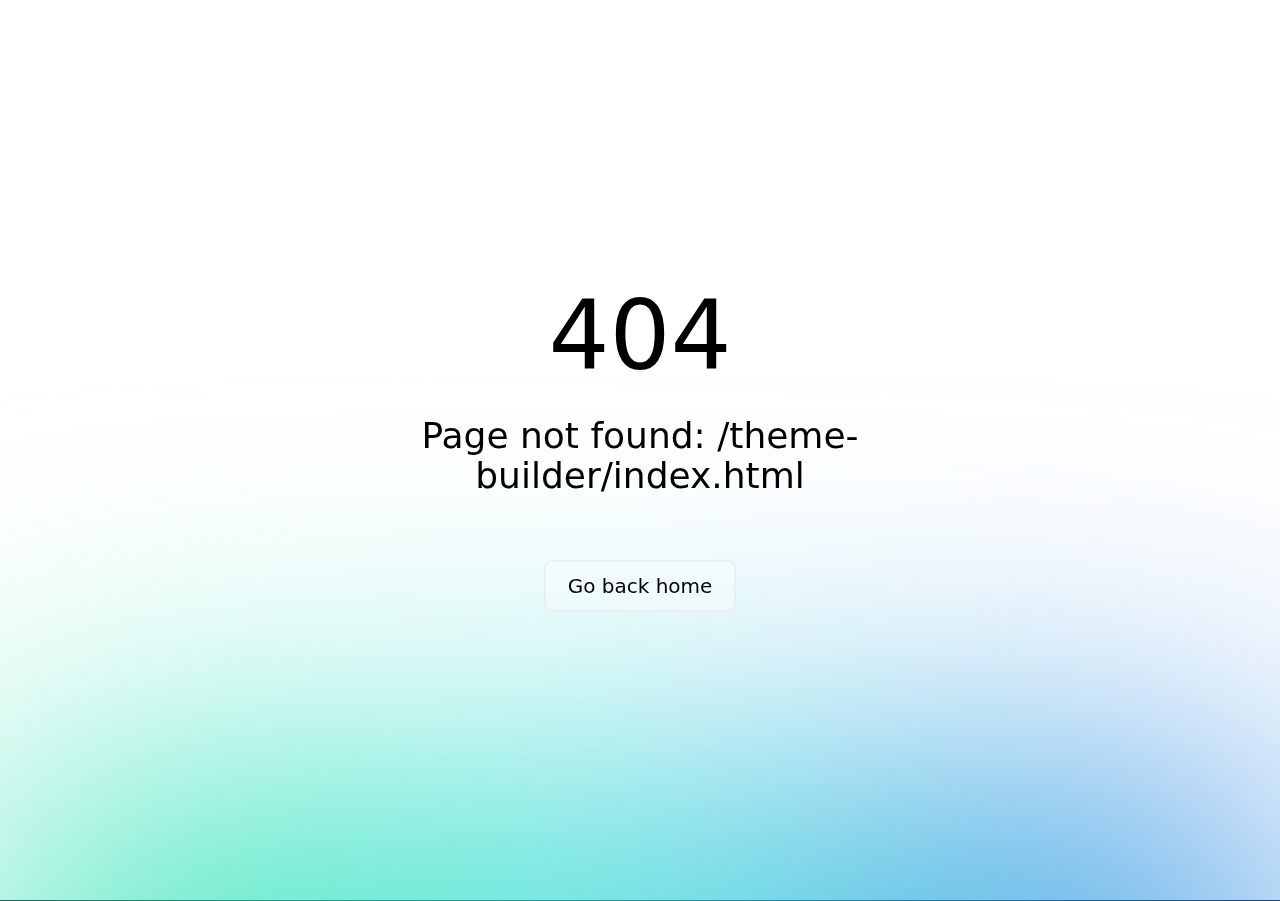
<file: theme-builder/index.html>
<!DOCTYPE html><html  data-capo=""><head><meta charset="utf-8">
<meta name="viewport" content="width=device-width, initial-scale=1">
<style>:root{--r-xxxs:.146;--r-xxs:.236;--r-xs:.382;--r-s:.618;--r-m:1;--r-l:1.618;--r-xl:2.618;--r-xxl:4.235;--r-xxxl:6.853;--r-xxxxl:11.089;--r-xxxxxl:17.942;--s-xxxs:calc(1rem*var(--r-xxxs));--s-xxs:calc(1rem*var(--r-xxs));--s-xs:calc(1rem*var(--r-xs));--s-s:calc(1rem*var(--r-s));--s-m:calc(1rem*var(--r-m));--s-l:calc(1rem*var(--r-l));--s-xl:calc(1rem*var(--r-xl));--s-xxl:calc(1rem*var(--r-xxl));--s-xxxl:calc(1rem*var(--r-xxxl));--s-xxxxl:calc(1rem*var(--r-xxxxl));--s-xxxxxl:calc(1rem*var(--r-xxxxxl));--t-s:0.15s;--t-m:0.2s;--t-l:0.25s;--rem-size:15px;font-size:var(--rem-size);--gray-color-fg-100:var(--gray-color-900);--gray-color-fg-200:var(--gray-color-900);--gray-color-fg-300:var(--gray-color-900);--gray-color-fg-400:var(--gray-color-900);--gray-color-fg-500:var(--gray-color-100);--gray-color-fg-600:var(--gray-color-100);--gray-color-fg-700:var(--gray-color-100);--gray-color-fg-800:var(--gray-color-100);--gray-color-fg-900:var(--gray-color-100);--brand-color-fg-100:var(--brand-color-900);--brand-color-fg-200:var(--brand-color-900);--brand-color-fg-300:var(--brand-color-900);--brand-color-fg-400:var(--brand-color-900);--brand-color-fg-500:var(--brand-color-100);--brand-color-fg-600:var(--brand-color-100);--brand-color-fg-700:var(--brand-color-100);--brand-color-fg-800:var(--brand-color-100);--brand-color-fg-900:var(--brand-color-100);--neutral-color-fg-100:var(--neutral-color-900);--neutral-color-fg-200:var(--neutral-color-900);--neutral-color-fg-300:var(--neutral-color-100);--neutral-color-fg-400:var(--neutral-color-100);--neutral-color-fg-500:var(--neutral-color-100);--neutral-color-fg-600:var(--neutral-color-100);--neutral-color-fg-700:var(--neutral-color-100);--neutral-color-fg-800:var(--neutral-color-100);--neutral-color-fg-900:var(--neutral-color-100);--info-color-fg-100:var(--info-color-900);--info-color-fg-200:var(--info-color-900);--info-color-fg-300:var(--info-color-900);--info-color-fg-400:var(--info-color-100);--info-color-fg-500:var(--info-color-100);--info-color-fg-600:var(--info-color-100);--info-color-fg-700:var(--info-color-100);--info-color-fg-800:var(--info-color-100);--info-color-fg-900:var(--info-color-100);--success-color-fg-100:var(--success-color-900);--success-color-fg-200:var(--success-color-900);--success-color-fg-300:var(--success-color-900);--success-color-fg-400:var(--success-color-100);--success-color-fg-500:var(--success-color-100);--success-color-fg-600:var(--success-color-100);--success-color-fg-700:var(--success-color-100);--success-color-fg-800:var(--success-color-100);--success-color-fg-900:var(--success-color-100);--warning-color-fg-100:var(--warning-color-900);--warning-color-fg-200:var(--warning-color-900);--warning-color-fg-300:var(--warning-color-900);--warning-color-fg-400:var(--warning-color-900);--warning-color-fg-500:var(--warning-color-900);--warning-color-fg-600:var(--warning-color-900);--warning-color-fg-700:var(--warning-color-100);--warning-color-fg-800:var(--warning-color-100);--warning-color-fg-900:var(--warning-color-100);--error-color-fg-100:var(--error-color-900);--error-color-fg-200:var(--error-color-900);--error-color-fg-300:var(--error-color-900);--error-color-fg-400:var(--error-color-100);--error-color-fg-500:var(--error-color-100);--error-color-fg-600:var(--error-color-100);--error-color-fg-700:var(--error-color-100);--error-color-fg-800:var(--error-color-100);--error-color-fg-900:var(--error-color-100);--_gray_l-100:98;--_gray_l-200:calc(var(--_gray_l-500) + (var(--_gray_l-100) - var(--_gray_l-500))/4*3);--_gray_l-300:calc(var(--_gray_l-500) + (var(--_gray_l-100) - var(--_gray_l-500))/4*2);--_gray_l-400:calc(var(--_gray_l-500) + (var(--_gray_l-100) - var(--_gray_l-500))/4*1);--_gray_l-500:50;--_gray_l-600:calc(var(--_gray_l-500) - (var(--_gray_l-500) - var(--_gray_l-900))/4*1);--_gray_l-700:calc(var(--_gray_l-500) - (var(--_gray_l-500) - var(--_gray_l-900))/4*2);--_gray_l-800:calc(var(--_gray_l-500) - (var(--_gray_l-500) - var(--_gray_l-900))/4*3);--_gray_l-900:13;--gray-color-100:hsl(0 0 var(--_gray_l-100));--gray-color-200:hsl(0 0 var(--_gray_l-200));--gray-color-300:hsl(0 0 var(--_gray_l-300));--gray-color-400:hsl(0 0 var(--_gray_l-400));--gray-color-500:hsl(0 0 var(--_gray_l-500));--gray-color-600:hsl(0 0 var(--_gray_l-600));--gray-color-700:hsl(0 0 var(--_gray_l-700));--gray-color-800:hsl(0 0 var(--_gray_l-800));--gray-color-900:hsl(0 0 var(--_gray_l-900));--brand-color:hsl(25 90 60);--_brand_s-100:100;--_brand_s-200:calc(s + ((var(--_brand_s-100) - s) / 4) * 3);--_brand_s-300:calc(s + ((var(--_brand_s-100) - s) / 4) * 2);--_brand_s-400:calc(s + ((var(--_brand_s-100) - s) / 4) * 1);--_brand_s-500:s;--_brand_s-600:calc(s + ((var(--_brand_s-900) - s) / 4) * 1);--_brand_s-700:calc(s + ((var(--_brand_s-900) - s) / 4) * 2);--_brand_s-800:calc(s + ((var(--_brand_s-900) - s) / 4) * 3);--_brand_s-900:60;--_brand_l-100:90;--_brand_l-200:calc(l + ((var(--_brand_l-100) - l) / 4) * 3);--_brand_l-300:calc(l + ((var(--_brand_l-100) - l) / 4) * 2);--_brand_l-400:calc(l + ((var(--_brand_l-100) - l) / 4) * 1);--_brand_l-500:l;--_brand_l-600:calc(l + ((var(--_brand_l-900) - l) / 4) * 1);--_brand_l-700:calc(l + ((var(--_brand_l-900) - l) / 4) * 2);--_brand_l-800:calc(l + ((var(--_brand_l-900) - l) / 4) * 3);--_brand_l-900:50;--brand-color-100:hsl(from var(--brand-color) h var(--_brand_s-100) var(--_brand_l-100));--brand-color-200:hsl(from var(--brand-color) h var(--_brand_s-200) var(--_brand_l-200));--brand-color-300:hsl(from var(--brand-color) h var(--_brand_s-300) var(--_brand_l-300));--brand-color-400:hsl(from var(--brand-color) h var(--_brand_s-400) var(--_brand_l-400));--brand-color-500:hsl(from var(--brand-color) h var(--_brand_s-500) var(--_brand_l-500));--brand-color-600:hsl(from var(--brand-color) h var(--_brand_s-700) var(--_brand_l-600));--brand-color-700:hsl(from var(--brand-color) h var(--_brand_s-700) var(--_brand_l-700));--brand-color-800:hsl(from var(--brand-color) h var(--_brand_s-800) var(--_brand_l-800));--brand-color-900:hsl(from var(--brand-color) h var(--_brand_s-900) var(--_brand_l-900));--neutral-color:hsl(249 14 29);--_neutral_s-100:5;--_neutral_s-200:calc(s + ((var(--_neutral_s-100) - s) / 4) * 3);--_neutral_s-300:calc(s + ((var(--_neutral_s-100) - s) / 4) * 2);--_neutral_s-400:calc(s + ((var(--_neutral_s-100) - s) / 4) * 1);--_neutral_s-500:s;--_neutral_s-600:calc(s + ((var(--_neutral_s-900) - s) / 4) * 1);--_neutral_s-700:calc(s + ((var(--_neutral_s-900) - s) / 4) * 2);--_neutral_s-800:calc(s + ((var(--_neutral_s-900) - s) / 4) * 3);--_neutral_s-900:20;--_neutral_l-100:90;--_neutral_l-200:calc(l + ((var(--_neutral_l-100) - l) / 4) * 3);--_neutral_l-300:calc(l + ((var(--_neutral_l-100) - l) / 4) * 2);--_neutral_l-400:calc(l + ((var(--_neutral_l-100) - l) / 4) * 1);--_neutral_l-500:l;--_neutral_l-600:calc(l + ((var(--_neutral_l-900) - l) / 4) * 1);--_neutral_l-700:calc(l + ((var(--_neutral_l-900) - l) / 4) * 2);--_neutral_l-800:calc(l + ((var(--_neutral_l-900) - l) / 4) * 3);--_neutral_l-900:18;--neutral-color-100:hsl(from var(--neutral-color) h var(--_neutral_s-100) var(--_neutral_l-100));--neutral-color-200:hsl(from var(--neutral-color) h var(--_neutral_s-200) var(--_neutral_l-200));--neutral-color-300:hsl(from var(--neutral-color) h var(--_neutral_s-300) var(--_neutral_l-300));--neutral-color-400:hsl(from var(--neutral-color) h var(--_neutral_s-400) var(--_neutral_l-400));--neutral-color-500:hsl(from var(--neutral-color) h var(--_neutral_s-500) var(--_neutral_l-500));--neutral-color-600:hsl(from var(--neutral-color) h var(--_neutral_s-700) var(--_neutral_l-600));--neutral-color-700:hsl(from var(--neutral-color) h var(--_neutral_s-700) var(--_neutral_l-700));--neutral-color-800:hsl(from var(--neutral-color) h var(--_neutral_s-800) var(--_neutral_l-800));--neutral-color-900:hsl(from var(--neutral-color) h var(--_neutral_s-900) var(--_neutral_l-900));--info-color:hsl(213 55 42);--_info_s-100:30;--_info_s-200:calc(s + ((var(--_info_s-100) - s) / 4) * 3);--_info_s-300:calc(s + ((var(--_info_s-100) - s) / 4) * 2);--_info_s-400:calc(s + ((var(--_info_s-100) - s) / 4) * 1);--_info_s-500:s;--_info_s-600:calc(s + ((var(--_info_s-900) - s) / 4) * 1);--_info_s-700:calc(s + ((var(--_info_s-900) - s) / 4) * 2);--_info_s-800:calc(s + ((var(--_info_s-900) - s) / 4) * 3);--_info_s-900:80;--_info_l-100:98;--_info_l-200:calc(l + ((var(--_info_l-100) - l) / 4) * 3);--_info_l-300:calc(l + ((var(--_info_l-100) - l) / 4) * 2);--_info_l-400:calc(l + ((var(--_info_l-100) - l) / 4) * 1);--_info_l-500:l;--_info_l-600:calc(l + ((var(--_info_l-900) - l) / 4) * 1);--_info_l-700:calc(l + ((var(--_info_l-900) - l) / 4) * 2);--_info_l-800:calc(l + ((var(--_info_l-900) - l) / 4) * 3);--_info_l-900:13;--info-color-100:hsl(from var(--info-color) h var(--_info_s-100) var(--_info_l-100));--info-color-200:hsl(from var(--info-color) h var(--_info_s-200) var(--_info_l-200));--info-color-300:hsl(from var(--info-color) h var(--_info_s-300) var(--_info_l-300));--info-color-400:hsl(from var(--info-color) h var(--_info_s-400) var(--_info_l-400));--info-color-500:hsl(from var(--info-color) h var(--_info_s-500) var(--_info_l-500));--info-color-600:hsl(from var(--info-color) h var(--_info_s-700) var(--_info_l-600));--info-color-700:hsl(from var(--info-color) h var(--_info_s-700) var(--_info_l-700));--info-color-800:hsl(from var(--info-color) h var(--_info_s-800) var(--_info_l-800));--info-color-900:hsl(from var(--info-color) h var(--_info_s-900) var(--_info_l-900));--success-color:hsl(118 22 40);--_success_s-100:10;--_success_s-200:calc(s + ((var(--_success_s-100) - s) / 4) * 3);--_success_s-300:calc(s + ((var(--_success_s-100) - s) / 4) * 2);--_success_s-400:calc(s + ((var(--_success_s-100) - s) / 4) * 1);--_success_s-500:s;--_success_s-600:calc(s + ((var(--_success_s-900) - s) / 4) * 1);--_success_s-700:calc(s + ((var(--_success_s-900) - s) / 4) * 2);--_success_s-800:calc(s + ((var(--_success_s-900) - s) / 4) * 3);--_success_s-900:40;--_success_l-100:90;--_success_l-200:calc(l + ((var(--_success_l-100) - l) / 4) * 3);--_success_l-300:calc(l + ((var(--_success_l-100) - l) / 4) * 2);--_success_l-400:calc(l + ((var(--_success_l-100) - l) / 4) * 1);--_success_l-500:l;--_success_l-600:calc(l + ((var(--_success_l-900) - l) / 4) * 1);--_success_l-700:calc(l + ((var(--_success_l-900) - l) / 4) * 2);--_success_l-800:calc(l + ((var(--_success_l-900) - l) / 4) * 3);--_success_l-900:20;--success-color-100:hsl(from var(--success-color) h var(--_success_s-100) var(--_success_l-100));--success-color-200:hsl(from var(--success-color) h var(--_success_s-200) var(--_success_l-200));--success-color-300:hsl(from var(--success-color) h var(--_success_s-300) var(--_success_l-300));--success-color-400:hsl(from var(--success-color) h var(--_success_s-400) var(--_success_l-400));--success-color-500:hsl(from var(--success-color) h var(--_success_s-500) var(--_success_l-500));--success-color-600:hsl(from var(--success-color) h var(--_success_s-700) var(--_success_l-600));--success-color-700:hsl(from var(--success-color) h var(--_success_s-700) var(--_success_l-700));--success-color-800:hsl(from var(--success-color) h var(--_success_s-800) var(--_success_l-800));--success-color-900:hsl(from var(--success-color) h var(--_success_s-900) var(--_success_l-900));--warning-color:hsl(50 70 59);--_warning_s-100:20;--_warning_s-200:calc(s + ((var(--_warning_s-100) - s) / 4) * 3);--_warning_s-300:calc(s + ((var(--_warning_s-100) - s) / 4) * 2);--_warning_s-400:calc(s + ((var(--_warning_s-100) - s) / 4) * 1);--_warning_s-500:s;--_warning_s-600:calc(s + ((var(--_warning_s-900) - s) / 4) * 1);--_warning_s-700:calc(s + ((var(--_warning_s-900) - s) / 4) * 2);--_warning_s-800:calc(s + ((var(--_warning_s-900) - s) / 4) * 3);--_warning_s-900:80;--_warning_l-100:90;--_warning_l-200:calc(l + ((var(--_warning_l-100) - l) / 4) * 3);--_warning_l-300:calc(l + ((var(--_warning_l-100) - l) / 4) * 2);--_warning_l-400:calc(l + ((var(--_warning_l-100) - l) / 4) * 1);--_warning_l-500:l;--_warning_l-600:calc(l + ((var(--_warning_l-900) - l) / 4) * 1);--_warning_l-700:calc(l + ((var(--_warning_l-900) - l) / 4) * 2);--_warning_l-800:calc(l + ((var(--_warning_l-900) - l) / 4) * 3);--_warning_l-900:15;--warning-color-100:hsl(from var(--warning-color) h var(--_warning_s-100) var(--_warning_l-100));--warning-color-200:hsl(from var(--warning-color) h var(--_warning_s-200) var(--_warning_l-200));--warning-color-300:hsl(from var(--warning-color) h var(--_warning_s-300) var(--_warning_l-300));--warning-color-400:hsl(from var(--warning-color) h var(--_warning_s-400) var(--_warning_l-400));--warning-color-500:hsl(from var(--warning-color) h var(--_warning_s-500) var(--_warning_l-500));--warning-color-600:hsl(from var(--warning-color) h var(--_warning_s-700) var(--_warning_l-600));--warning-color-700:hsl(from var(--warning-color) h var(--_warning_s-700) var(--_warning_l-700));--warning-color-800:hsl(from var(--warning-color) h var(--_warning_s-800) var(--_warning_l-800));--warning-color-900:hsl(from var(--warning-color) h var(--_warning_s-900) var(--_warning_l-900));--error-color:hsl(10 59 40);--_error_s-100:20;--_error_s-200:calc(s + ((var(--_error_s-100) - s) / 4) * 3);--_error_s-300:calc(s + ((var(--_error_s-100) - s) / 4) * 2);--_error_s-400:calc(s + ((var(--_error_s-100) - s) / 4) * 1);--_error_s-500:s;--_error_s-600:calc(s + ((var(--_error_s-900) - s) / 4) * 1);--_error_s-700:calc(s + ((var(--_error_s-900) - s) / 4) * 2);--_error_s-800:calc(s + ((var(--_error_s-900) - s) / 4) * 3);--_error_s-900:80;--_error_l-100:90;--_error_l-200:calc(l + ((var(--_error_l-100) - l) / 4) * 3);--_error_l-300:calc(l + ((var(--_error_l-100) - l) / 4) * 2);--_error_l-400:calc(l + ((var(--_error_l-100) - l) / 4) * 1);--_error_l-500:l;--_error_l-600:calc(l + ((var(--_error_l-900) - l) / 4) * 1);--_error_l-700:calc(l + ((var(--_error_l-900) - l) / 4) * 2);--_error_l-800:calc(l + ((var(--_error_l-900) - l) / 4) * 3);--_error_l-900:20;--error-color-100:hsl(from var(--error-color) h var(--_error_s-100) var(--_error_l-100));--error-color-200:hsl(from var(--error-color) h var(--_error_s-200) var(--_error_l-200));--error-color-300:hsl(from var(--error-color) h var(--_error_s-300) var(--_error_l-300));--error-color-400:hsl(from var(--error-color) h var(--_error_s-400) var(--_error_l-400));--error-color-500:hsl(from var(--error-color) h var(--_error_s-500) var(--_error_l-500));--error-color-600:hsl(from var(--error-color) h var(--_error_s-700) var(--_error_l-600));--error-color-700:hsl(from var(--error-color) h var(--_error_s-700) var(--_error_l-700));--error-color-800:hsl(from var(--error-color) h var(--_error_s-800) var(--_error_l-800));--error-color-900:hsl(from var(--error-color) h var(--_error_s-900) var(--_error_l-900));--background-color:var(--neutral-color-900);--text-color:var(--neutral-color-fg-800);background:var(--background-color);color:var(--text-color);scrollbar-color:var(--text-color) var(--neutral-color-600)}@supports(background-color:hsl(from #f00 h s 90%)){.warning{display:none}}:root{--navbar-height:var(--s-xxl)}</style>
<style>/*! normalize.css v8.0.1 | MIT License | github.com/necolas/normalize.css */:root{line-height:1.15;-webkit-text-size-adjust:100%}body{margin:0}main{display:block}hr{box-sizing:content-box;height:0;overflow:visible}pre{font-family:monospace,monospace;font-size:1em}a{background-color:transparent}abbr[title]{border-bottom:none;text-decoration:underline;-webkit-text-decoration:underline dotted;text-decoration:underline dotted}b,strong{font-weight:bolder}code,kbd,samp{font-family:monospace,monospace;font-size:1em}small{font-size:80%}sub,sup{font-size:75%;line-height:0;position:relative;vertical-align:baseline}sub{bottom:-.25em}sup{top:-.5em}img{border-style:none}button,input,optgroup,select,textarea{font-family:inherit;font-size:100%;line-height:1.15;margin:0}button,input{overflow:visible}button,select{text-transform:none}[type=button],[type=reset],[type=submit],button{-webkit-appearance:button;-moz-appearance:button;appearance:button}[type=button]::-moz-focus-inner,[type=reset]::-moz-focus-inner,[type=submit]::-moz-focus-inner,button::-moz-focus-inner{border-style:none;padding:0}[type=button]:-moz-focusring,[type=reset]:-moz-focusring,[type=submit]:-moz-focusring,button:-moz-focusring{outline:1px dotted ButtonText}fieldset{padding:.35em .75em .625em}legend{box-sizing:border-box;color:inherit;display:table;max-width:100%;padding:0;white-space:normal}progress{vertical-align:baseline}textarea{overflow:auto}[type=checkbox],[type=radio]{box-sizing:border-box;padding:0}[type=number]::-webkit-inner-spin-button,[type=number]::-webkit-outer-spin-button{height:auto}[type=search]{-webkit-appearance:textfield;-moz-appearance:textfield;appearance:textfield;outline-offset:-2px}[type=search]::-webkit-search-decoration{-webkit-appearance:none}::-webkit-file-upload-button{-webkit-appearance:button;font:inherit}details{display:block}summary{display:list-item}[hidden],template{display:none}</style>
<style>@-o-viewport{width:device-width}@viewport{width:device-width}*,:after,:before{box-sizing:border-box}*{border:0;font-size:100%;font:inherit;margin:0;padding:0;vertical-align:baseline}:root{scroll-behavior:smooth}canvas,img,picture,svg,video{display:block;max-width:100%}button,input,select,textarea{font:inherit}h1,h2,h3,h4,h5,h6,p{max-width:min(35rem,100%);overflow-wrap:break-word}#__next,#__nuxt,#root,.isolate{isolation:isolate}:root{-webkit-font-smoothing:antialiased;-moz-osx-font-smoothing:grayscale;font-smooth:never;font-family:Arial,sans-serif;font-size:16px;text-rendering:optimizeLegibility}*{line-height:calc(1em + .5rem)}:root,body{min-height:100%}h1,h2,h3,h4,h5,h6{font-weight:700;text-wrap:pretty}p{text-wrap:pretty}h1{font-size:6rem;max-width:min(50rem,100%)}h2{font-size:4rem;max-width:min(45rem,100%)}h3{font-size:3rem}h4{font-size:2rem}h5{font-size:1.5rem}h6{font-size:1.25rem}img{background-repeat:no-repeat;background-size:cover;font-style:italic;height:auto;max-width:100%;-o-object-fit:cover;object-fit:cover;shape-margin:var(--s-m);vertical-align:auto}*{position:relative}:root{scroll-padding:calc(var(--navbar-height) + var(--s-m))}input::-webkit-inner-spin-button,input::-webkit-outer-spin-button{-webkit-appearance:none;margin:0}input[type=number]{-moz-appearance:textfield}*{padding:.1px}</style>
<style>@font-face{font-display:swap;font-family:InterVariable;font-style:normal;font-weight:100 900;src:url(/publicAssets/InterVariable.CWi-zmRD.woff2) format("woff2")}@font-face{font-display:swap;font-family:InterVariable;font-style:italic;font-weight:100 900;src:url(/publicAssets/InterVariable-Italic.d6KXgdvN.woff2) format("woff2")}:root{font-family:InterVariable,sans-serif;font-optical-sizing:auto}.breadcrumb-font{font-size:16px;line-height:23px}.breadcrumb-font,.title-font{font-style:normal;font-weight:400}.title-font{font-size:100px;line-height:115px}.h1-font{font-size:50px;line-height:60px}.h1-font,.h2-font{font-style:normal;font-weight:400}.h2-font{font-size:34px;line-height:40px}.h3-font{font-size:20px;line-height:26px}.h3-font,.h4-font{font-style:normal;font-weight:400}.h4-font{font-size:18px;line-height:25px}.h5-font{color:#767676;font-size:10px;font-style:normal;font-weight:400;line-height:16px}.body-font{color:#1e2124}.body-font,.body-font-gray{font-size:16px;font-style:normal;font-weight:400;line-height:23px}.body-font-gray{color:#767676}.mb-text{margin-bottom:.5em}</style>
<style>.pa-xxxs{padding:var(--s-xxxs)}.pa-xxs{padding:var(--s-xxs)}.pa-xs{padding:var(--s-xs)}.pa-s{padding:var(--s-s)}.pa-m{padding:var(--s-m)}.pa-l{padding:var(--s-l)}.pa-xl{padding:var(--s-xl)}.pa-xxl{padding:var(--s-xxl)}.pa-xxxl{padding:var(--s-xxxl)}.pa-xxxxl{padding:var(--s-xxxxl)}.pa-xxxxxl{padding:var(--s-xxxxxl)}.pt-xxxs{padding-top:var(--s-xxxs)}.pt-xxs{padding-top:var(--s-xxs)}.pt-xs{padding-top:var(--s-xs)}.pt-s{padding-top:var(--s-s)}.pt-m{padding-top:var(--s-m)}.pt-l{padding-top:var(--s-l)}.pt-xl{padding-top:var(--s-xl)}.pt-xxl{padding-top:var(--s-xxl)}.pt-xxxl{padding-top:var(--s-xxxl)}.pt-xxxxl{padding-top:var(--s-xxxxl)}.pt-xxxxxl{padding-top:var(--s-xxxxxl)}.pb-xxxs{padding-bottom:var(--s-xxxs)}.pb-xxs{padding-bottom:var(--s-xxs)}.pb-xs{padding-bottom:var(--s-xs)}.pb-s{padding-bottom:var(--s-s)}.pb-m{padding-bottom:var(--s-m)}.pb-l{padding-bottom:var(--s-l)}.pb-xl{padding-bottom:var(--s-xl)}.pb-xxl{padding-bottom:var(--s-xxl)}.pb-xxxl{padding-bottom:var(--s-xxxl)}.pb-xxxxl{padding-bottom:var(--s-xxxxl)}.pb-xxxxxl{padding-bottom:var(--s-xxxxxl)}.pl-xxxs{padding-left:var(--s-xxxs)}.pl-xxs{padding-left:var(--s-xxs)}.pl-xs{padding-left:var(--s-xs)}.pl-s{padding-left:var(--s-s)}.pl-m{padding-left:var(--s-m)}.pl-l{padding-left:var(--s-l)}.pl-xl{padding-left:var(--s-xl)}.pl-xxl{padding-left:var(--s-xxl)}.pl-xxxl{padding-left:var(--s-xxxl)}.pl-xxxxl{padding-left:var(--s-xxxxl)}.pl-xxxxxl{padding-left:var(--s-xxxxxl)}.pr-xxxs{padding-right:var(--s-xxxs)}.pr-xxs{padding-right:var(--s-xxs)}.pr-xs{padding-right:var(--s-xs)}.pr-s{padding-right:var(--s-s)}.pr-m{padding-right:var(--s-m)}.pr-l{padding-right:var(--s-l)}.pr-xl{padding-right:var(--s-xl)}.pr-xxl{padding-right:var(--s-xxl)}.pr-xxxl{padding-right:var(--s-xxxl)}.pr-xxxxl{padding-right:var(--s-xxxxl)}.pr-xxxxxl{padding-right:var(--s-xxxxxl)}.pbl-xxxs{padding-block:var(--s-xxxs)}.pbl-xxs{padding-block:var(--s-xxs)}.pbl-xs{padding-block:var(--s-xs)}.pbl-s{padding-block:var(--s-s)}.pbl-m{padding-block:var(--s-m)}.pbl-l{padding-block:var(--s-l)}.pbl-xl{padding-block:var(--s-xl)}.pbl-xxl{padding-block:var(--s-xxl)}.pbl-xxxl{padding-block:var(--s-xxxl)}.pbl-xxxxl{padding-block:var(--s-xxxxl)}.pbl-xxxxxl{padding-block:var(--s-xxxxxl)}.pi-xxxs{padding-inline:var(--s-xxxs)}.pi-xxs{padding-inline:var(--s-xxs)}.pi-xs{padding-inline:var(--s-xs)}.pi-s{padding-inline:var(--s-s)}.pi-m{padding-inline:var(--s-m)}.pi-l{padding-inline:var(--s-l)}.pi-xl{padding-inline:var(--s-xl)}.pi-xxl{padding-inline:var(--s-xxl)}.pi-xxxl{padding-inline:var(--s-xxxl)}.pi-xxxxl{padding-inline:var(--s-xxxxl)}.pi-xxxxxl{padding-inline:var(--s-xxxxxl)}.ma-xxxs{margin:var(--s-xxxs)}.ma-xxs{margin:var(--s-xxs)}.ma-xs{margin:var(--s-xs)}.ma-s{margin:var(--s-s)}.ma-m{margin:var(--s-m)}.ma-l{margin:var(--s-l)}.ma-xl{margin:var(--s-xl)}.ma-xxl{margin:var(--s-xxl)}.ma-xxxl{margin:var(--s-xxxl)}.ma-xxxxl{margin:var(--s-xxxxl)}.ma-xxxxxl{margin:var(--s-xxxxxl)}.mt-xxxs{margin-top:var(--s-xxxs)}.mt-xxs{margin-top:var(--s-xxs)}.mt-xs{margin-top:var(--s-xs)}.mt-s{margin-top:var(--s-s)}.mt-m{margin-top:var(--s-m)}.mt-l{margin-top:var(--s-l)}.mt-xl{margin-top:var(--s-xl)}.mt-xxl{margin-top:var(--s-xxl)}.mt-xxxl{margin-top:var(--s-xxxl)}.mt-xxxxl{margin-top:var(--s-xxxxl)}.mt-xxxxxl{margin-top:var(--s-xxxxxl)}.mb-xxxs{margin-bottom:var(--s-xxxs)}.mb-xxs{margin-bottom:var(--s-xxs)}.mb-xs{margin-bottom:var(--s-xs)}.mb-s{margin-bottom:var(--s-s)}.mb-m{margin-bottom:var(--s-m)}.mb-l{margin-bottom:var(--s-l)}.mb-xl{margin-bottom:var(--s-xl)}.mb-xxl{margin-bottom:var(--s-xxl)}.mb-xxxl{margin-bottom:var(--s-xxxl)}.mb-xxxxl{margin-bottom:var(--s-xxxxl)}.mb-xxxxxl{margin-bottom:var(--s-xxxxxl)}.ml-xxxs{margin-left:var(--s-xxxs)}.ml-xxs{margin-left:var(--s-xxs)}.ml-xs{margin-left:var(--s-xs)}.ml-s{margin-left:var(--s-s)}.ml-m{margin-left:var(--s-m)}.ml-l{margin-left:var(--s-l)}.ml-xl{margin-left:var(--s-xl)}.ml-xxl{margin-left:var(--s-xxl)}.ml-xxxl{margin-left:var(--s-xxxl)}.ml-xxxxl{margin-left:var(--s-xxxxl)}.ml-xxxxxl{margin-left:var(--s-xxxxxl)}.mr-xxxs{margin-right:var(--s-xxxs)}.mr-xxs{margin-right:var(--s-xxs)}.mr-xs{margin-right:var(--s-xs)}.mr-s{margin-right:var(--s-s)}.mr-m{margin-right:var(--s-m)}.mr-l{margin-right:var(--s-l)}.mr-xl{margin-right:var(--s-xl)}.mr-xxl{margin-right:var(--s-xxl)}.mr-xxxl{margin-right:var(--s-xxxl)}.mr-xxxxl{margin-right:var(--s-xxxxl)}.mr-xxxxxl{margin-right:var(--s-xxxxxl)}.mbl-xxxs{margin-block:var(--s-xxxs)}.mbl-xxs{margin-block:var(--s-xxs)}.mbl-xs{margin-block:var(--s-xs)}.mbl-s{margin-block:var(--s-s)}.mbl-m{margin-block:var(--s-m)}.mbl-l{margin-block:var(--s-l)}.mbl-xl{margin-block:var(--s-xl)}.mbl-xxl{margin-block:var(--s-xxl)}.mbl-xxxl{margin-block:var(--s-xxxl)}.mbl-xxxxl{margin-block:var(--s-xxxxl)}.mbl-xxxxxl{margin-block:var(--s-xxxxxl)}.mi-xxxs{margin-inline:var(--s-xxxs)}.mi-xxs{margin-inline:var(--s-xxs)}.mi-xs{margin-inline:var(--s-xs)}.mi-s{margin-inline:var(--s-s)}.mi-m{margin-inline:var(--s-m)}.mi-l{margin-inline:var(--s-l)}.mi-xl{margin-inline:var(--s-xl)}.mi-xxl{margin-inline:var(--s-xxl)}.mi-xxxl{margin-inline:var(--s-xxxl)}.mi-xxxxl{margin-inline:var(--s-xxxxl)}.mi-xxxxxl{margin-inline:var(--s-xxxxxl)}.g-xxxs{gap:var(--s-xxxs)}.g-xxs{gap:var(--s-xxs)}.g-xs{gap:var(--s-xs)}.g-s{gap:var(--s-s)}.g-m{gap:var(--s-m)}.g-l{gap:var(--s-l)}.g-xl{gap:var(--s-xl)}.g-xxl{gap:var(--s-xxl)}.g-xxxl{gap:var(--s-xxxl)}.g-xxxxl{gap:var(--s-xxxxl)}.g-xxxxxl{gap:var(--s-xxxxxl)}.gr-xxxs{row-gap:var(--s-xxxs)}.gr-xxs{row-gap:var(--s-xxs)}.gr-xs{row-gap:var(--s-xs)}.gr-s{row-gap:var(--s-s)}.gr-m{row-gap:var(--s-m)}.gr-l{row-gap:var(--s-l)}.gr-xl{row-gap:var(--s-xl)}.gr-xxl{row-gap:var(--s-xxl)}.gr-xxxl{row-gap:var(--s-xxxl)}.gr-xxxxl{row-gap:var(--s-xxxxl)}.gr-xxxxxl{row-gap:var(--s-xxxxxl)}.gc-xxxs{-moz-column-gap:var(--s-xxxs);column-gap:var(--s-xxxs)}.gc-xxs{-moz-column-gap:var(--s-xxs);column-gap:var(--s-xxs)}.gc-xs{-moz-column-gap:var(--s-xs);column-gap:var(--s-xs)}.gc-s{-moz-column-gap:var(--s-s);column-gap:var(--s-s)}.gc-m{-moz-column-gap:var(--s-m);column-gap:var(--s-m)}.gc-l{-moz-column-gap:var(--s-l);column-gap:var(--s-l)}.gc-xl{-moz-column-gap:var(--s-xl);column-gap:var(--s-xl)}.gc-xxl{-moz-column-gap:var(--s-xxl);column-gap:var(--s-xxl)}.gc-xxxl{-moz-column-gap:var(--s-xxxl);column-gap:var(--s-xxxl)}.gc-xxxxl{-moz-column-gap:var(--s-xxxxl);column-gap:var(--s-xxxxl)}.gc-xxxxxl{-moz-column-gap:var(--s-xxxxxl);column-gap:var(--s-xxxxxl)}</style>
<style>.blob-shadow{filter:drop-shadow(0 0 3px rgba(0,0,0,.2))}@keyframes appear{0%{opacity:0;translate:0 1rem}to{opacity:1;translate:0 0}}.appear-anim{animation:appear ease-in-out;animation-timeline:view();animation-range:entry 0 cover 20%}</style>
<style>.container[data-v-442b2107]{--uib-size:var(--s-xxxxxl);--uib-color:var(--text-color);--uib-speed:.9s;animation:rotate-442b2107 calc(var(--uib-speed)*2) linear infinite;filter:url(#uib-jelly-ooze);height:calc(var(--uib-size)/2);position:relative;width:var(--uib-size);will-change:transform}.container[data-v-442b2107]:after,.container[data-v-442b2107]:before{background-color:var(--uib-color);border-radius:100%;content:"";height:100%;left:25%;position:absolute;top:0;transition:background-color .3s ease;width:50%;will-change:transform}.container[data-v-442b2107]:before{animation:shift-left-442b2107 var(--uib-speed) ease infinite}.container[data-v-442b2107]:after{animation:shift-right-442b2107 var(--uib-speed) ease infinite}.svg[data-v-442b2107]{height:0;position:absolute;width:0}@keyframes rotate-442b2107{0%,49.999%,to{transform:none}50%,99.999%{transform:rotate(90deg)}}@keyframes shift-left-442b2107{0%,to{transform:translateX(0)}50%{transform:scale(.65) translateX(-75%)}}@keyframes shift-right-442b2107{0%,to{transform:translateX(0)}50%{transform:scale(.65) translateX(75%)}}</style>
<style>.content-grid[data-v-6f6fa53c]{--padding-inline:1rem;--content-max-width:80ch;--breakout-max-width:95ch;--breakout-size:calc((var(--breakout-max-width) - var(--content-max-width))/2);display:grid;grid-template-columns:[full-width-start] minmax(var(--padding-inline),1fr) [breakout-start] minmax(0,var(--breakout-size)) [content-start] min(100% - (var(--padding-inline) * 2),var(--content-max-width)) [content-end] minmax(0,var(--breakout-size)) [breakout-end] minmax(var(--padding-inline),1fr) [full-width-end]}.content-grid[data-v-6f6fa53c]>:not(.breakout,.full-width),.full-width[data-v-6f6fa53c]>:not(.breakout,.full-width){grid-column:content}.content-grid>.breakout[data-v-6f6fa53c]{grid-column:breakout}.content-grid>.full-width[data-v-6f6fa53c]{display:grid;grid-column:full-width;grid-template-columns:inherit}.color-swatch[data-v-6f6fa53c]{align-items:center;aspect-ratio:1;border:var(--s-xxxs) solid;border-radius:var(--s-xxxs);cursor:pointer;display:flex;flex-direction:column;justify-content:center;padding:var(--s-s)}.color-swatch[data-v-6f6fa53c]:hover{filter:brightness(.8)}</style>
<link rel="stylesheet" href="/publicAssets/entry.NV-ywgur.css">
<link rel="modulepreload" as="script" crossorigin href="/publicAssets/DP00vZS3.js">
<link rel="modulepreload" as="script" crossorigin href="/publicAssets/C960O7tL.js">
<link rel="prefetch" as="script" crossorigin href="/publicAssets/TKhoGenA.js">
<link rel="prefetch" as="script" crossorigin href="/publicAssets/Ij1Lb3sb.js">
<link rel="prefetch" as="script" crossorigin href="/publicAssets/CJR1O7zR.js">
<link rel="canonical" href="https://tzanisfotakis.com/">
<script type="module" src="/publicAssets/DP00vZS3.js" crossorigin></script></head><body><div id="__nuxt"><!--[--><div></div><div id="pageLoader" style="position:absolute;z-index:10000;height:100vh;width:100%;background:#2C2A38;display:flex;justify-content:center;align-items:center;opacity:1;transition:opacity;transition-duration:300ms;" data-v-442b2107><div style="" data-v-442b2107><div class="container" data-v-442b2107></div><svg width="0" height="0" class="svg" data-v-442b2107><defs data-v-442b2107><filter id="uib-jelly-ooze" data-v-442b2107><feGaussianBlur in="SourceGraphic" stdDeviation="5" result="blur" data-v-442b2107></feGaussianBlur><feColorMatrix in="blur" mode="matrix" values="1 0 0 0 0  0 1 0 0 0  0 0 1 0 0  0 0 0 18 -7" result="ooze" data-v-442b2107></feColorMatrix><feBlend in="SourceGraphic" in2="ooze" data-v-442b2107></feBlend></filter></defs></svg></div></div><div style="display:none;"><!--[--><div style="position:absolute;width:100%;" data-v-6f6fa53c></div><div style="position:absolute;height:100dvh;" data-v-6f6fa53c></div><main class="content-grid pbl-xl gr-xxxl" data-v-6f6fa53c><section style="display:flex;flex-direction:column;gap:var(--s-xxl);" data-v-6f6fa53c><div data-v-6f6fa53c><h1 data-v-6f6fa53c>Theme Builder</h1><small data-v-6f6fa53c>This is a work in progress.</small></div><div data-v-6f6fa53c><p data-v-6f6fa53c>Width × Height: ↔  × ↕ </p><div style="display:flex;flex-direction:row;" data-v-6f6fa53c><label data-v-6f6fa53c>1rem=</label><input type="text" value="15px" style="background-color:var(--neutral-color-500);color:var(--text-color);width:25ch;" data-v-6f6fa53c></div><p data-v-6f6fa53c>1rem=</p><div style="display:flex;flex-direction:row;" data-v-6f6fa53c><label data-v-6f6fa53c>Scale multiplier=</label><input type="number" value="1.618" style="background-color:var(--neutral-color-500);color:var(--text-color);width:5ch;" data-v-6f6fa53c></div></div><div data-v-6f6fa53c><h1 data-v-6f6fa53c>Heading 1</h1><h2 data-v-6f6fa53c>Heading 2</h2><h3 data-v-6f6fa53c>Heading 3</h3><h4 data-v-6f6fa53c>Heading 4</h4><h5 data-v-6f6fa53c>Heading 5</h5><h6 data-v-6f6fa53c>Heading 6</h6><p data-v-6f6fa53c>Paragraph</p><small data-v-6f6fa53c>Small</small></div><div style="display:flex;flex-direction:row;gap:var(--s-xxl);text-wrap:nowrap;flex-wrap:wrap;" data-v-6f6fa53c><div style="display:flex;flex-direction:column;gap:var(--s-s);" data-v-6f6fa53c><!--[--><div data-v-6f6fa53c><span data-v-6f6fa53c>1rem</span><div style="background-color:var(--text-color);width:1rem;height:1rem;" data-v-6f6fa53c></div></div><div data-v-6f6fa53c><span data-v-6f6fa53c>2rem</span><div style="background-color:var(--text-color);width:2rem;height:2rem;" data-v-6f6fa53c></div></div><div data-v-6f6fa53c><span data-v-6f6fa53c>3rem</span><div style="background-color:var(--text-color);width:3rem;height:3rem;" data-v-6f6fa53c></div></div><div data-v-6f6fa53c><span data-v-6f6fa53c>4rem</span><div style="background-color:var(--text-color);width:4rem;height:4rem;" data-v-6f6fa53c></div></div><div data-v-6f6fa53c><span data-v-6f6fa53c>5rem</span><div style="background-color:var(--text-color);width:5rem;height:5rem;" data-v-6f6fa53c></div></div><div data-v-6f6fa53c><span data-v-6f6fa53c>6rem</span><div style="background-color:var(--text-color);width:6rem;height:6rem;" data-v-6f6fa53c></div></div><div data-v-6f6fa53c><span data-v-6f6fa53c>7rem</span><div style="background-color:var(--text-color);width:7rem;height:7rem;" data-v-6f6fa53c></div></div><div data-v-6f6fa53c><span data-v-6f6fa53c>8rem</span><div style="background-color:var(--text-color);width:8rem;height:8rem;" data-v-6f6fa53c></div></div><div data-v-6f6fa53c><span data-v-6f6fa53c>9rem</span><div style="background-color:var(--text-color);width:9rem;height:9rem;" data-v-6f6fa53c></div></div><div data-v-6f6fa53c><span data-v-6f6fa53c>10rem</span><div style="background-color:var(--text-color);width:10rem;height:10rem;" data-v-6f6fa53c></div></div><!--]--></div><div style="display:flex;flex-direction:column;gap:var(--s-s);" data-v-6f6fa53c><!--[--><div data-v-6f6fa53c><span data-v-6f6fa53c>--s-xxxs</span><div style="background-color:var(--text-color);width:var(--s-xxxs);height:var(--s-xxxs);" data-v-6f6fa53c></div></div><div data-v-6f6fa53c><span data-v-6f6fa53c>--s-xxs</span><div style="background-color:var(--text-color);width:var(--s-xxs);height:var(--s-xxs);" data-v-6f6fa53c></div></div><div data-v-6f6fa53c><span data-v-6f6fa53c>--s-xs</span><div style="background-color:var(--text-color);width:var(--s-xs);height:var(--s-xs);" data-v-6f6fa53c></div></div><div data-v-6f6fa53c><span data-v-6f6fa53c>--s-s</span><div style="background-color:var(--text-color);width:var(--s-s);height:var(--s-s);" data-v-6f6fa53c></div></div><div data-v-6f6fa53c><span data-v-6f6fa53c>--s-m</span><div style="background-color:var(--text-color);width:var(--s-m);height:var(--s-m);" data-v-6f6fa53c></div></div><div data-v-6f6fa53c><span data-v-6f6fa53c>--s-l</span><div style="background-color:var(--text-color);width:var(--s-l);height:var(--s-l);" data-v-6f6fa53c></div></div><div data-v-6f6fa53c><span data-v-6f6fa53c>--s-xl</span><div style="background-color:var(--text-color);width:var(--s-xl);height:var(--s-xl);" data-v-6f6fa53c></div></div><div data-v-6f6fa53c><span data-v-6f6fa53c>--s-xxl</span><div style="background-color:var(--text-color);width:var(--s-xxl);height:var(--s-xxl);" data-v-6f6fa53c></div></div><div data-v-6f6fa53c><span data-v-6f6fa53c>--s-xxxl</span><div style="background-color:var(--text-color);width:var(--s-xxxl);height:var(--s-xxxl);" data-v-6f6fa53c></div></div><div data-v-6f6fa53c><span data-v-6f6fa53c>--s-xxxxl</span><div style="background-color:var(--text-color);width:var(--s-xxxxl);height:var(--s-xxxxl);" data-v-6f6fa53c></div></div><div data-v-6f6fa53c><span data-v-6f6fa53c>--s-xxxxxl</span><div style="background-color:var(--text-color);width:var(--s-xxxxxl);height:var(--s-xxxxxl);" data-v-6f6fa53c></div></div><!--]--></div></div></section><section style="display:flex;flex-direction:column;justify-content:center;align-items:center;gap:var(--s-l);" data-v-6f6fa53c><h2 data-v-6f6fa53c>Color Palette</h2><div style="display:flex;flex-direction:row;gap:var(--s-s);" data-v-6f6fa53c><!--[--><div style="display:flex;flex-direction:column;gap:var(--s-s);" data-v-6f6fa53c><!--[--><div class="color-swatch" style="background-color:var(--gray-color-100);color:var(--gray-color-fg-100);" data-v-6f6fa53c><p data-v-6f6fa53c>100</p><small data-v-6f6fa53c>#fefefe</small></div><div class="color-swatch" style="background-color:var(--gray-color-200);color:var(--gray-color-fg-200);" data-v-6f6fa53c><p data-v-6f6fa53c>200</p><small data-v-6f6fa53c>#fefefe</small></div><div class="color-swatch" style="background-color:var(--gray-color-300);color:var(--gray-color-fg-300);" data-v-6f6fa53c><p data-v-6f6fa53c>300</p><small data-v-6f6fa53c>#fefefe</small></div><div class="color-swatch" style="background-color:var(--gray-color-400);color:var(--gray-color-fg-400);" data-v-6f6fa53c><p data-v-6f6fa53c>400</p><small data-v-6f6fa53c>#fefefe</small></div><div class="color-swatch" style="background-color:var(--gray-color-500);color:var(--gray-color-fg-500);" data-v-6f6fa53c><p data-v-6f6fa53c>500</p><small data-v-6f6fa53c>#fefefe</small></div><div class="color-swatch" style="background-color:var(--gray-color-600);color:var(--gray-color-fg-600);" data-v-6f6fa53c><p data-v-6f6fa53c>600</p><small data-v-6f6fa53c>#fefefe</small></div><div class="color-swatch" style="background-color:var(--gray-color-700);color:var(--gray-color-fg-700);" data-v-6f6fa53c><p data-v-6f6fa53c>700</p><small data-v-6f6fa53c>#fefefe</small></div><div class="color-swatch" style="background-color:var(--gray-color-800);color:var(--gray-color-fg-800);" data-v-6f6fa53c><p data-v-6f6fa53c>800</p><small data-v-6f6fa53c>#fefefe</small></div><div class="color-swatch" style="background-color:var(--gray-color-900);color:var(--gray-color-fg-900);" data-v-6f6fa53c><p data-v-6f6fa53c>900</p><small data-v-6f6fa53c>#fefefe</small></div><!--]--></div><div style="display:flex;flex-direction:column;gap:var(--s-s);" data-v-6f6fa53c><!--[--><div class="color-swatch" style="background-color:var(--brand-color-100);color:var(--brand-color-fg-100);" data-v-6f6fa53c><p data-v-6f6fa53c>100</p><small data-v-6f6fa53c>#fefefe</small></div><div class="color-swatch" style="background-color:var(--brand-color-200);color:var(--brand-color-fg-200);" data-v-6f6fa53c><p data-v-6f6fa53c>200</p><small data-v-6f6fa53c>#fefefe</small></div><div class="color-swatch" style="background-color:var(--brand-color-300);color:var(--brand-color-fg-300);" data-v-6f6fa53c><p data-v-6f6fa53c>300</p><small data-v-6f6fa53c>#fefefe</small></div><div class="color-swatch" style="background-color:var(--brand-color-400);color:var(--brand-color-fg-400);" data-v-6f6fa53c><p data-v-6f6fa53c>400</p><small data-v-6f6fa53c>#fefefe</small></div><div class="color-swatch" style="background-color:var(--brand-color-500);color:var(--brand-color-fg-500);" data-v-6f6fa53c><p data-v-6f6fa53c>500</p><small data-v-6f6fa53c>#fefefe</small></div><div class="color-swatch" style="background-color:var(--brand-color-600);color:var(--brand-color-fg-600);" data-v-6f6fa53c><p data-v-6f6fa53c>600</p><small data-v-6f6fa53c>#fefefe</small></div><div class="color-swatch" style="background-color:var(--brand-color-700);color:var(--brand-color-fg-700);" data-v-6f6fa53c><p data-v-6f6fa53c>700</p><small data-v-6f6fa53c>#fefefe</small></div><div class="color-swatch" style="background-color:var(--brand-color-800);color:var(--brand-color-fg-800);" data-v-6f6fa53c><p data-v-6f6fa53c>800</p><small data-v-6f6fa53c>#fefefe</small></div><div class="color-swatch" style="background-color:var(--brand-color-900);color:var(--brand-color-fg-900);" data-v-6f6fa53c><p data-v-6f6fa53c>900</p><small data-v-6f6fa53c>#fefefe</small></div><!--]--></div><div style="display:flex;flex-direction:column;gap:var(--s-s);" data-v-6f6fa53c><!--[--><div class="color-swatch" style="background-color:var(--neutral-color-100);color:var(--neutral-color-fg-100);" data-v-6f6fa53c><p data-v-6f6fa53c>100</p><small data-v-6f6fa53c>#fefefe</small></div><div class="color-swatch" style="background-color:var(--neutral-color-200);color:var(--neutral-color-fg-200);" data-v-6f6fa53c><p data-v-6f6fa53c>200</p><small data-v-6f6fa53c>#fefefe</small></div><div class="color-swatch" style="background-color:var(--neutral-color-300);color:var(--neutral-color-fg-300);" data-v-6f6fa53c><p data-v-6f6fa53c>300</p><small data-v-6f6fa53c>#fefefe</small></div><div class="color-swatch" style="background-color:var(--neutral-color-400);color:var(--neutral-color-fg-400);" data-v-6f6fa53c><p data-v-6f6fa53c>400</p><small data-v-6f6fa53c>#fefefe</small></div><div class="color-swatch" style="background-color:var(--neutral-color-500);color:var(--neutral-color-fg-500);" data-v-6f6fa53c><p data-v-6f6fa53c>500</p><small data-v-6f6fa53c>#fefefe</small></div><div class="color-swatch" style="background-color:var(--neutral-color-600);color:var(--neutral-color-fg-600);" data-v-6f6fa53c><p data-v-6f6fa53c>600</p><small data-v-6f6fa53c>#fefefe</small></div><div class="color-swatch" style="background-color:var(--neutral-color-700);color:var(--neutral-color-fg-700);" data-v-6f6fa53c><p data-v-6f6fa53c>700</p><small data-v-6f6fa53c>#fefefe</small></div><div class="color-swatch" style="background-color:var(--neutral-color-800);color:var(--neutral-color-fg-800);" data-v-6f6fa53c><p data-v-6f6fa53c>800</p><small data-v-6f6fa53c>#fefefe</small></div><div class="color-swatch" style="background-color:var(--neutral-color-900);color:var(--neutral-color-fg-900);" data-v-6f6fa53c><p data-v-6f6fa53c>900</p><small data-v-6f6fa53c>#fefefe</small></div><!--]--></div><div style="display:flex;flex-direction:column;gap:var(--s-s);" data-v-6f6fa53c><!--[--><div class="color-swatch" style="background-color:var(--info-color-100);color:var(--info-color-fg-100);" data-v-6f6fa53c><p data-v-6f6fa53c>100</p><small data-v-6f6fa53c>#fefefe</small></div><div class="color-swatch" style="background-color:var(--info-color-200);color:var(--info-color-fg-200);" data-v-6f6fa53c><p data-v-6f6fa53c>200</p><small data-v-6f6fa53c>#fefefe</small></div><div class="color-swatch" style="background-color:var(--info-color-300);color:var(--info-color-fg-300);" data-v-6f6fa53c><p data-v-6f6fa53c>300</p><small data-v-6f6fa53c>#fefefe</small></div><div class="color-swatch" style="background-color:var(--info-color-400);color:var(--info-color-fg-400);" data-v-6f6fa53c><p data-v-6f6fa53c>400</p><small data-v-6f6fa53c>#fefefe</small></div><div class="color-swatch" style="background-color:var(--info-color-500);color:var(--info-color-fg-500);" data-v-6f6fa53c><p data-v-6f6fa53c>500</p><small data-v-6f6fa53c>#fefefe</small></div><div class="color-swatch" style="background-color:var(--info-color-600);color:var(--info-color-fg-600);" data-v-6f6fa53c><p data-v-6f6fa53c>600</p><small data-v-6f6fa53c>#fefefe</small></div><div class="color-swatch" style="background-color:var(--info-color-700);color:var(--info-color-fg-700);" data-v-6f6fa53c><p data-v-6f6fa53c>700</p><small data-v-6f6fa53c>#fefefe</small></div><div class="color-swatch" style="background-color:var(--info-color-800);color:var(--info-color-fg-800);" data-v-6f6fa53c><p data-v-6f6fa53c>800</p><small data-v-6f6fa53c>#fefefe</small></div><div class="color-swatch" style="background-color:var(--info-color-900);color:var(--info-color-fg-900);" data-v-6f6fa53c><p data-v-6f6fa53c>900</p><small data-v-6f6fa53c>#fefefe</small></div><!--]--></div><div style="display:flex;flex-direction:column;gap:var(--s-s);" data-v-6f6fa53c><!--[--><div class="color-swatch" style="background-color:var(--success-color-100);color:var(--success-color-fg-100);" data-v-6f6fa53c><p data-v-6f6fa53c>100</p><small data-v-6f6fa53c>#fefefe</small></div><div class="color-swatch" style="background-color:var(--success-color-200);color:var(--success-color-fg-200);" data-v-6f6fa53c><p data-v-6f6fa53c>200</p><small data-v-6f6fa53c>#fefefe</small></div><div class="color-swatch" style="background-color:var(--success-color-300);color:var(--success-color-fg-300);" data-v-6f6fa53c><p data-v-6f6fa53c>300</p><small data-v-6f6fa53c>#fefefe</small></div><div class="color-swatch" style="background-color:var(--success-color-400);color:var(--success-color-fg-400);" data-v-6f6fa53c><p data-v-6f6fa53c>400</p><small data-v-6f6fa53c>#fefefe</small></div><div class="color-swatch" style="background-color:var(--success-color-500);color:var(--success-color-fg-500);" data-v-6f6fa53c><p data-v-6f6fa53c>500</p><small data-v-6f6fa53c>#fefefe</small></div><div class="color-swatch" style="background-color:var(--success-color-600);color:var(--success-color-fg-600);" data-v-6f6fa53c><p data-v-6f6fa53c>600</p><small data-v-6f6fa53c>#fefefe</small></div><div class="color-swatch" style="background-color:var(--success-color-700);color:var(--success-color-fg-700);" data-v-6f6fa53c><p data-v-6f6fa53c>700</p><small data-v-6f6fa53c>#fefefe</small></div><div class="color-swatch" style="background-color:var(--success-color-800);color:var(--success-color-fg-800);" data-v-6f6fa53c><p data-v-6f6fa53c>800</p><small data-v-6f6fa53c>#fefefe</small></div><div class="color-swatch" style="background-color:var(--success-color-900);color:var(--success-color-fg-900);" data-v-6f6fa53c><p data-v-6f6fa53c>900</p><small data-v-6f6fa53c>#fefefe</small></div><!--]--></div><div style="display:flex;flex-direction:column;gap:var(--s-s);" data-v-6f6fa53c><!--[--><div class="color-swatch" style="background-color:var(--warning-color-100);color:var(--warning-color-fg-100);" data-v-6f6fa53c><p data-v-6f6fa53c>100</p><small data-v-6f6fa53c>#fefefe</small></div><div class="color-swatch" style="background-color:var(--warning-color-200);color:var(--warning-color-fg-200);" data-v-6f6fa53c><p data-v-6f6fa53c>200</p><small data-v-6f6fa53c>#fefefe</small></div><div class="color-swatch" style="background-color:var(--warning-color-300);color:var(--warning-color-fg-300);" data-v-6f6fa53c><p data-v-6f6fa53c>300</p><small data-v-6f6fa53c>#fefefe</small></div><div class="color-swatch" style="background-color:var(--warning-color-400);color:var(--warning-color-fg-400);" data-v-6f6fa53c><p data-v-6f6fa53c>400</p><small data-v-6f6fa53c>#fefefe</small></div><div class="color-swatch" style="background-color:var(--warning-color-500);color:var(--warning-color-fg-500);" data-v-6f6fa53c><p data-v-6f6fa53c>500</p><small data-v-6f6fa53c>#fefefe</small></div><div class="color-swatch" style="background-color:var(--warning-color-600);color:var(--warning-color-fg-600);" data-v-6f6fa53c><p data-v-6f6fa53c>600</p><small data-v-6f6fa53c>#fefefe</small></div><div class="color-swatch" style="background-color:var(--warning-color-700);color:var(--warning-color-fg-700);" data-v-6f6fa53c><p data-v-6f6fa53c>700</p><small data-v-6f6fa53c>#fefefe</small></div><div class="color-swatch" style="background-color:var(--warning-color-800);color:var(--warning-color-fg-800);" data-v-6f6fa53c><p data-v-6f6fa53c>800</p><small data-v-6f6fa53c>#fefefe</small></div><div class="color-swatch" style="background-color:var(--warning-color-900);color:var(--warning-color-fg-900);" data-v-6f6fa53c><p data-v-6f6fa53c>900</p><small data-v-6f6fa53c>#fefefe</small></div><!--]--></div><div style="display:flex;flex-direction:column;gap:var(--s-s);" data-v-6f6fa53c><!--[--><div class="color-swatch" style="background-color:var(--error-color-100);color:var(--error-color-fg-100);" data-v-6f6fa53c><p data-v-6f6fa53c>100</p><small data-v-6f6fa53c>#fefefe</small></div><div class="color-swatch" style="background-color:var(--error-color-200);color:var(--error-color-fg-200);" data-v-6f6fa53c><p data-v-6f6fa53c>200</p><small data-v-6f6fa53c>#fefefe</small></div><div class="color-swatch" style="background-color:var(--error-color-300);color:var(--error-color-fg-300);" data-v-6f6fa53c><p data-v-6f6fa53c>300</p><small data-v-6f6fa53c>#fefefe</small></div><div class="color-swatch" style="background-color:var(--error-color-400);color:var(--error-color-fg-400);" data-v-6f6fa53c><p data-v-6f6fa53c>400</p><small data-v-6f6fa53c>#fefefe</small></div><div class="color-swatch" style="background-color:var(--error-color-500);color:var(--error-color-fg-500);" data-v-6f6fa53c><p data-v-6f6fa53c>500</p><small data-v-6f6fa53c>#fefefe</small></div><div class="color-swatch" style="background-color:var(--error-color-600);color:var(--error-color-fg-600);" data-v-6f6fa53c><p data-v-6f6fa53c>600</p><small data-v-6f6fa53c>#fefefe</small></div><div class="color-swatch" style="background-color:var(--error-color-700);color:var(--error-color-fg-700);" data-v-6f6fa53c><p data-v-6f6fa53c>700</p><small data-v-6f6fa53c>#fefefe</small></div><div class="color-swatch" style="background-color:var(--error-color-800);color:var(--error-color-fg-800);" data-v-6f6fa53c><p data-v-6f6fa53c>800</p><small data-v-6f6fa53c>#fefefe</small></div><div class="color-swatch" style="background-color:var(--error-color-900);color:var(--error-color-fg-900);" data-v-6f6fa53c><p data-v-6f6fa53c>900</p><small data-v-6f6fa53c>#fefefe</small></div><!--]--></div><!--]--></div></section></main><!--]--></div><!--]--></div><div id="teleports"></div><script type="application/json" id="__NUXT_DATA__" data-ssr="true">[["ShallowReactive",1],{"data":2,"state":4,"once":10,"_errors":11,"serverRendered":13,"path":14,"prerenderedAt":15},["ShallowReactive",3],{},["Reactive",5],{"$ssite-config":6},{"env":7,"name":8,"url":9},"production","tzanisfotakis.com","https://tzanisfotakis.com",["Set"],["ShallowReactive",12],{},true,"/theme-builder",1719005405147]</script>
<script>window.__NUXT__={};window.__NUXT__.config={public:{gtag:{enabled:true,id:"G-20K1YWCNQN",initCommands:[],config:{},tags:[],loadingStrategy:"defer",url:"https://www.googletagmanager.com/gtag/js"}},app:{baseURL:"/",buildId:"22e61b57-6282-47ca-8597-dd149135ca57",buildAssetsDir:"publicAssets",cdnURL:""}}</script></body></html>
</file>
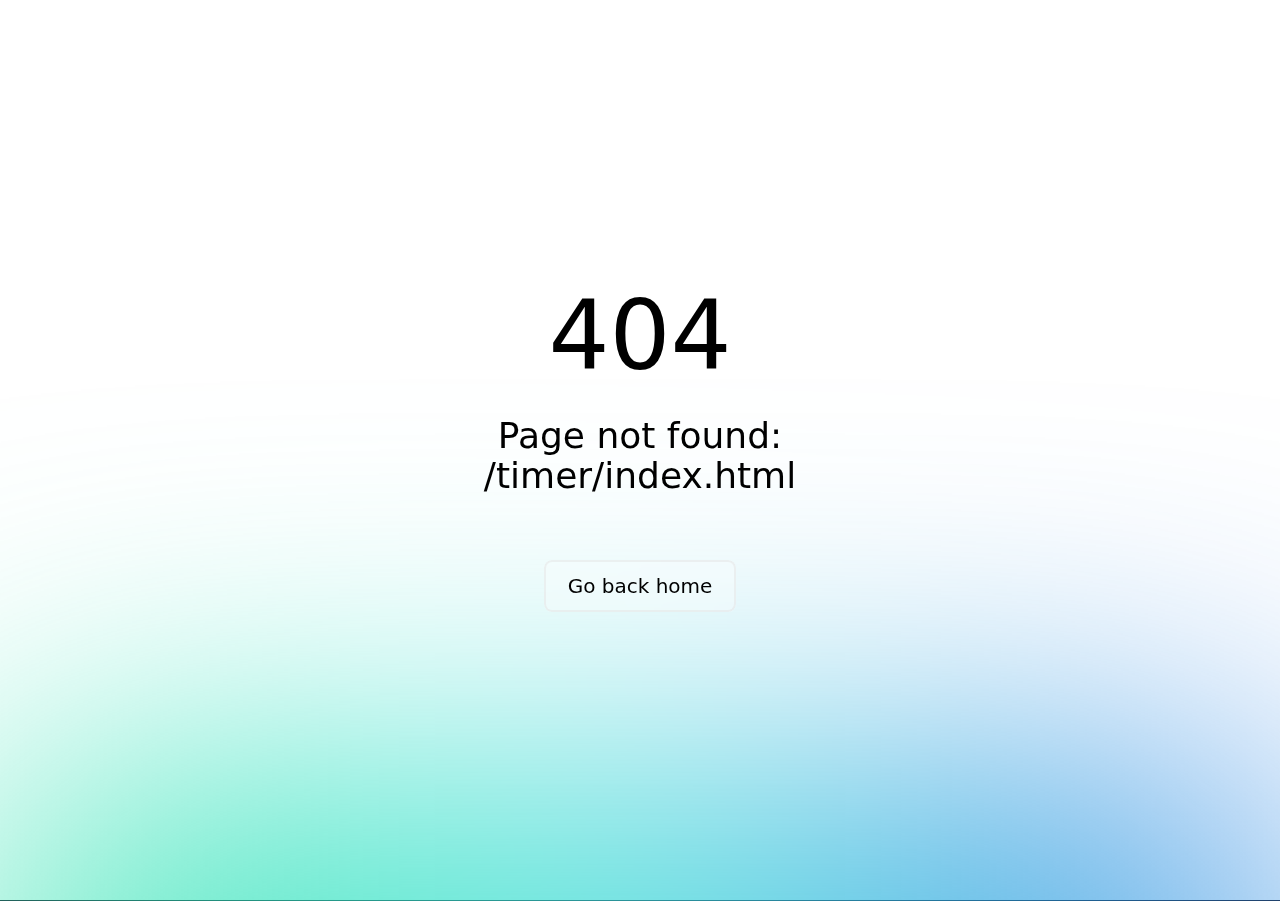
<file: timer/index.html>
<!DOCTYPE html><html  data-capo=""><head><meta charset="utf-8">
<meta name="viewport" content="width=device-width, initial-scale=1">
<style>:root{--r-xxxs:.146;--r-xxs:.236;--r-xs:.382;--r-s:.618;--r-m:1;--r-l:1.618;--r-xl:2.618;--r-xxl:4.235;--r-xxxl:6.853;--r-xxxxl:11.089;--r-xxxxxl:17.942;--s-xxxs:calc(1rem*var(--r-xxxs));--s-xxs:calc(1rem*var(--r-xxs));--s-xs:calc(1rem*var(--r-xs));--s-s:calc(1rem*var(--r-s));--s-m:calc(1rem*var(--r-m));--s-l:calc(1rem*var(--r-l));--s-xl:calc(1rem*var(--r-xl));--s-xxl:calc(1rem*var(--r-xxl));--s-xxxl:calc(1rem*var(--r-xxxl));--s-xxxxl:calc(1rem*var(--r-xxxxl));--s-xxxxxl:calc(1rem*var(--r-xxxxxl));--t-s:0.15s;--t-m:0.2s;--t-l:0.25s;--rem-size:15px;font-size:var(--rem-size);--gray-color-fg-100:var(--gray-color-900);--gray-color-fg-200:var(--gray-color-900);--gray-color-fg-300:var(--gray-color-900);--gray-color-fg-400:var(--gray-color-900);--gray-color-fg-500:var(--gray-color-100);--gray-color-fg-600:var(--gray-color-100);--gray-color-fg-700:var(--gray-color-100);--gray-color-fg-800:var(--gray-color-100);--gray-color-fg-900:var(--gray-color-100);--brand-color-fg-100:var(--brand-color-900);--brand-color-fg-200:var(--brand-color-900);--brand-color-fg-300:var(--brand-color-900);--brand-color-fg-400:var(--brand-color-900);--brand-color-fg-500:var(--brand-color-100);--brand-color-fg-600:var(--brand-color-100);--brand-color-fg-700:var(--brand-color-100);--brand-color-fg-800:var(--brand-color-100);--brand-color-fg-900:var(--brand-color-100);--neutral-color-fg-100:var(--neutral-color-900);--neutral-color-fg-200:var(--neutral-color-900);--neutral-color-fg-300:var(--neutral-color-100);--neutral-color-fg-400:var(--neutral-color-100);--neutral-color-fg-500:var(--neutral-color-100);--neutral-color-fg-600:var(--neutral-color-100);--neutral-color-fg-700:var(--neutral-color-100);--neutral-color-fg-800:var(--neutral-color-100);--neutral-color-fg-900:var(--neutral-color-100);--info-color-fg-100:var(--info-color-900);--info-color-fg-200:var(--info-color-900);--info-color-fg-300:var(--info-color-900);--info-color-fg-400:var(--info-color-100);--info-color-fg-500:var(--info-color-100);--info-color-fg-600:var(--info-color-100);--info-color-fg-700:var(--info-color-100);--info-color-fg-800:var(--info-color-100);--info-color-fg-900:var(--info-color-100);--success-color-fg-100:var(--success-color-900);--success-color-fg-200:var(--success-color-900);--success-color-fg-300:var(--success-color-900);--success-color-fg-400:var(--success-color-100);--success-color-fg-500:var(--success-color-100);--success-color-fg-600:var(--success-color-100);--success-color-fg-700:var(--success-color-100);--success-color-fg-800:var(--success-color-100);--success-color-fg-900:var(--success-color-100);--warning-color-fg-100:var(--warning-color-900);--warning-color-fg-200:var(--warning-color-900);--warning-color-fg-300:var(--warning-color-900);--warning-color-fg-400:var(--warning-color-900);--warning-color-fg-500:var(--warning-color-900);--warning-color-fg-600:var(--warning-color-900);--warning-color-fg-700:var(--warning-color-100);--warning-color-fg-800:var(--warning-color-100);--warning-color-fg-900:var(--warning-color-100);--error-color-fg-100:var(--error-color-900);--error-color-fg-200:var(--error-color-900);--error-color-fg-300:var(--error-color-900);--error-color-fg-400:var(--error-color-100);--error-color-fg-500:var(--error-color-100);--error-color-fg-600:var(--error-color-100);--error-color-fg-700:var(--error-color-100);--error-color-fg-800:var(--error-color-100);--error-color-fg-900:var(--error-color-100);--_gray_l-100:98;--_gray_l-200:calc(var(--_gray_l-500) + (var(--_gray_l-100) - var(--_gray_l-500))/4*3);--_gray_l-300:calc(var(--_gray_l-500) + (var(--_gray_l-100) - var(--_gray_l-500))/4*2);--_gray_l-400:calc(var(--_gray_l-500) + (var(--_gray_l-100) - var(--_gray_l-500))/4*1);--_gray_l-500:50;--_gray_l-600:calc(var(--_gray_l-500) - (var(--_gray_l-500) - var(--_gray_l-900))/4*1);--_gray_l-700:calc(var(--_gray_l-500) - (var(--_gray_l-500) - var(--_gray_l-900))/4*2);--_gray_l-800:calc(var(--_gray_l-500) - (var(--_gray_l-500) - var(--_gray_l-900))/4*3);--_gray_l-900:13;--gray-color-100:hsl(0 0 var(--_gray_l-100));--gray-color-200:hsl(0 0 var(--_gray_l-200));--gray-color-300:hsl(0 0 var(--_gray_l-300));--gray-color-400:hsl(0 0 var(--_gray_l-400));--gray-color-500:hsl(0 0 var(--_gray_l-500));--gray-color-600:hsl(0 0 var(--_gray_l-600));--gray-color-700:hsl(0 0 var(--_gray_l-700));--gray-color-800:hsl(0 0 var(--_gray_l-800));--gray-color-900:hsl(0 0 var(--_gray_l-900));--brand-color:hsl(25 90 60);--_brand_s-100:100;--_brand_s-200:calc(s + ((var(--_brand_s-100) - s) / 4) * 3);--_brand_s-300:calc(s + ((var(--_brand_s-100) - s) / 4) * 2);--_brand_s-400:calc(s + ((var(--_brand_s-100) - s) / 4) * 1);--_brand_s-500:s;--_brand_s-600:calc(s + ((var(--_brand_s-900) - s) / 4) * 1);--_brand_s-700:calc(s + ((var(--_brand_s-900) - s) / 4) * 2);--_brand_s-800:calc(s + ((var(--_brand_s-900) - s) / 4) * 3);--_brand_s-900:60;--_brand_l-100:90;--_brand_l-200:calc(l + ((var(--_brand_l-100) - l) / 4) * 3);--_brand_l-300:calc(l + ((var(--_brand_l-100) - l) / 4) * 2);--_brand_l-400:calc(l + ((var(--_brand_l-100) - l) / 4) * 1);--_brand_l-500:l;--_brand_l-600:calc(l + ((var(--_brand_l-900) - l) / 4) * 1);--_brand_l-700:calc(l + ((var(--_brand_l-900) - l) / 4) * 2);--_brand_l-800:calc(l + ((var(--_brand_l-900) - l) / 4) * 3);--_brand_l-900:50;--brand-color-100:hsl(from var(--brand-color) h var(--_brand_s-100) var(--_brand_l-100));--brand-color-200:hsl(from var(--brand-color) h var(--_brand_s-200) var(--_brand_l-200));--brand-color-300:hsl(from var(--brand-color) h var(--_brand_s-300) var(--_brand_l-300));--brand-color-400:hsl(from var(--brand-color) h var(--_brand_s-400) var(--_brand_l-400));--brand-color-500:hsl(from var(--brand-color) h var(--_brand_s-500) var(--_brand_l-500));--brand-color-600:hsl(from var(--brand-color) h var(--_brand_s-700) var(--_brand_l-600));--brand-color-700:hsl(from var(--brand-color) h var(--_brand_s-700) var(--_brand_l-700));--brand-color-800:hsl(from var(--brand-color) h var(--_brand_s-800) var(--_brand_l-800));--brand-color-900:hsl(from var(--brand-color) h var(--_brand_s-900) var(--_brand_l-900));--neutral-color:hsl(249 14 29);--_neutral_s-100:5;--_neutral_s-200:calc(s + ((var(--_neutral_s-100) - s) / 4) * 3);--_neutral_s-300:calc(s + ((var(--_neutral_s-100) - s) / 4) * 2);--_neutral_s-400:calc(s + ((var(--_neutral_s-100) - s) / 4) * 1);--_neutral_s-500:s;--_neutral_s-600:calc(s + ((var(--_neutral_s-900) - s) / 4) * 1);--_neutral_s-700:calc(s + ((var(--_neutral_s-900) - s) / 4) * 2);--_neutral_s-800:calc(s + ((var(--_neutral_s-900) - s) / 4) * 3);--_neutral_s-900:20;--_neutral_l-100:90;--_neutral_l-200:calc(l + ((var(--_neutral_l-100) - l) / 4) * 3);--_neutral_l-300:calc(l + ((var(--_neutral_l-100) - l) / 4) * 2);--_neutral_l-400:calc(l + ((var(--_neutral_l-100) - l) / 4) * 1);--_neutral_l-500:l;--_neutral_l-600:calc(l + ((var(--_neutral_l-900) - l) / 4) * 1);--_neutral_l-700:calc(l + ((var(--_neutral_l-900) - l) / 4) * 2);--_neutral_l-800:calc(l + ((var(--_neutral_l-900) - l) / 4) * 3);--_neutral_l-900:18;--neutral-color-100:hsl(from var(--neutral-color) h var(--_neutral_s-100) var(--_neutral_l-100));--neutral-color-200:hsl(from var(--neutral-color) h var(--_neutral_s-200) var(--_neutral_l-200));--neutral-color-300:hsl(from var(--neutral-color) h var(--_neutral_s-300) var(--_neutral_l-300));--neutral-color-400:hsl(from var(--neutral-color) h var(--_neutral_s-400) var(--_neutral_l-400));--neutral-color-500:hsl(from var(--neutral-color) h var(--_neutral_s-500) var(--_neutral_l-500));--neutral-color-600:hsl(from var(--neutral-color) h var(--_neutral_s-700) var(--_neutral_l-600));--neutral-color-700:hsl(from var(--neutral-color) h var(--_neutral_s-700) var(--_neutral_l-700));--neutral-color-800:hsl(from var(--neutral-color) h var(--_neutral_s-800) var(--_neutral_l-800));--neutral-color-900:hsl(from var(--neutral-color) h var(--_neutral_s-900) var(--_neutral_l-900));--info-color:hsl(213 55 42);--_info_s-100:30;--_info_s-200:calc(s + ((var(--_info_s-100) - s) / 4) * 3);--_info_s-300:calc(s + ((var(--_info_s-100) - s) / 4) * 2);--_info_s-400:calc(s + ((var(--_info_s-100) - s) / 4) * 1);--_info_s-500:s;--_info_s-600:calc(s + ((var(--_info_s-900) - s) / 4) * 1);--_info_s-700:calc(s + ((var(--_info_s-900) - s) / 4) * 2);--_info_s-800:calc(s + ((var(--_info_s-900) - s) / 4) * 3);--_info_s-900:80;--_info_l-100:98;--_info_l-200:calc(l + ((var(--_info_l-100) - l) / 4) * 3);--_info_l-300:calc(l + ((var(--_info_l-100) - l) / 4) * 2);--_info_l-400:calc(l + ((var(--_info_l-100) - l) / 4) * 1);--_info_l-500:l;--_info_l-600:calc(l + ((var(--_info_l-900) - l) / 4) * 1);--_info_l-700:calc(l + ((var(--_info_l-900) - l) / 4) * 2);--_info_l-800:calc(l + ((var(--_info_l-900) - l) / 4) * 3);--_info_l-900:13;--info-color-100:hsl(from var(--info-color) h var(--_info_s-100) var(--_info_l-100));--info-color-200:hsl(from var(--info-color) h var(--_info_s-200) var(--_info_l-200));--info-color-300:hsl(from var(--info-color) h var(--_info_s-300) var(--_info_l-300));--info-color-400:hsl(from var(--info-color) h var(--_info_s-400) var(--_info_l-400));--info-color-500:hsl(from var(--info-color) h var(--_info_s-500) var(--_info_l-500));--info-color-600:hsl(from var(--info-color) h var(--_info_s-700) var(--_info_l-600));--info-color-700:hsl(from var(--info-color) h var(--_info_s-700) var(--_info_l-700));--info-color-800:hsl(from var(--info-color) h var(--_info_s-800) var(--_info_l-800));--info-color-900:hsl(from var(--info-color) h var(--_info_s-900) var(--_info_l-900));--success-color:hsl(118 22 40);--_success_s-100:10;--_success_s-200:calc(s + ((var(--_success_s-100) - s) / 4) * 3);--_success_s-300:calc(s + ((var(--_success_s-100) - s) / 4) * 2);--_success_s-400:calc(s + ((var(--_success_s-100) - s) / 4) * 1);--_success_s-500:s;--_success_s-600:calc(s + ((var(--_success_s-900) - s) / 4) * 1);--_success_s-700:calc(s + ((var(--_success_s-900) - s) / 4) * 2);--_success_s-800:calc(s + ((var(--_success_s-900) - s) / 4) * 3);--_success_s-900:40;--_success_l-100:90;--_success_l-200:calc(l + ((var(--_success_l-100) - l) / 4) * 3);--_success_l-300:calc(l + ((var(--_success_l-100) - l) / 4) * 2);--_success_l-400:calc(l + ((var(--_success_l-100) - l) / 4) * 1);--_success_l-500:l;--_success_l-600:calc(l + ((var(--_success_l-900) - l) / 4) * 1);--_success_l-700:calc(l + ((var(--_success_l-900) - l) / 4) * 2);--_success_l-800:calc(l + ((var(--_success_l-900) - l) / 4) * 3);--_success_l-900:20;--success-color-100:hsl(from var(--success-color) h var(--_success_s-100) var(--_success_l-100));--success-color-200:hsl(from var(--success-color) h var(--_success_s-200) var(--_success_l-200));--success-color-300:hsl(from var(--success-color) h var(--_success_s-300) var(--_success_l-300));--success-color-400:hsl(from var(--success-color) h var(--_success_s-400) var(--_success_l-400));--success-color-500:hsl(from var(--success-color) h var(--_success_s-500) var(--_success_l-500));--success-color-600:hsl(from var(--success-color) h var(--_success_s-700) var(--_success_l-600));--success-color-700:hsl(from var(--success-color) h var(--_success_s-700) var(--_success_l-700));--success-color-800:hsl(from var(--success-color) h var(--_success_s-800) var(--_success_l-800));--success-color-900:hsl(from var(--success-color) h var(--_success_s-900) var(--_success_l-900));--warning-color:hsl(50 70 59);--_warning_s-100:20;--_warning_s-200:calc(s + ((var(--_warning_s-100) - s) / 4) * 3);--_warning_s-300:calc(s + ((var(--_warning_s-100) - s) / 4) * 2);--_warning_s-400:calc(s + ((var(--_warning_s-100) - s) / 4) * 1);--_warning_s-500:s;--_warning_s-600:calc(s + ((var(--_warning_s-900) - s) / 4) * 1);--_warning_s-700:calc(s + ((var(--_warning_s-900) - s) / 4) * 2);--_warning_s-800:calc(s + ((var(--_warning_s-900) - s) / 4) * 3);--_warning_s-900:80;--_warning_l-100:90;--_warning_l-200:calc(l + ((var(--_warning_l-100) - l) / 4) * 3);--_warning_l-300:calc(l + ((var(--_warning_l-100) - l) / 4) * 2);--_warning_l-400:calc(l + ((var(--_warning_l-100) - l) / 4) * 1);--_warning_l-500:l;--_warning_l-600:calc(l + ((var(--_warning_l-900) - l) / 4) * 1);--_warning_l-700:calc(l + ((var(--_warning_l-900) - l) / 4) * 2);--_warning_l-800:calc(l + ((var(--_warning_l-900) - l) / 4) * 3);--_warning_l-900:15;--warning-color-100:hsl(from var(--warning-color) h var(--_warning_s-100) var(--_warning_l-100));--warning-color-200:hsl(from var(--warning-color) h var(--_warning_s-200) var(--_warning_l-200));--warning-color-300:hsl(from var(--warning-color) h var(--_warning_s-300) var(--_warning_l-300));--warning-color-400:hsl(from var(--warning-color) h var(--_warning_s-400) var(--_warning_l-400));--warning-color-500:hsl(from var(--warning-color) h var(--_warning_s-500) var(--_warning_l-500));--warning-color-600:hsl(from var(--warning-color) h var(--_warning_s-700) var(--_warning_l-600));--warning-color-700:hsl(from var(--warning-color) h var(--_warning_s-700) var(--_warning_l-700));--warning-color-800:hsl(from var(--warning-color) h var(--_warning_s-800) var(--_warning_l-800));--warning-color-900:hsl(from var(--warning-color) h var(--_warning_s-900) var(--_warning_l-900));--error-color:hsl(10 59 40);--_error_s-100:20;--_error_s-200:calc(s + ((var(--_error_s-100) - s) / 4) * 3);--_error_s-300:calc(s + ((var(--_error_s-100) - s) / 4) * 2);--_error_s-400:calc(s + ((var(--_error_s-100) - s) / 4) * 1);--_error_s-500:s;--_error_s-600:calc(s + ((var(--_error_s-900) - s) / 4) * 1);--_error_s-700:calc(s + ((var(--_error_s-900) - s) / 4) * 2);--_error_s-800:calc(s + ((var(--_error_s-900) - s) / 4) * 3);--_error_s-900:80;--_error_l-100:90;--_error_l-200:calc(l + ((var(--_error_l-100) - l) / 4) * 3);--_error_l-300:calc(l + ((var(--_error_l-100) - l) / 4) * 2);--_error_l-400:calc(l + ((var(--_error_l-100) - l) / 4) * 1);--_error_l-500:l;--_error_l-600:calc(l + ((var(--_error_l-900) - l) / 4) * 1);--_error_l-700:calc(l + ((var(--_error_l-900) - l) / 4) * 2);--_error_l-800:calc(l + ((var(--_error_l-900) - l) / 4) * 3);--_error_l-900:20;--error-color-100:hsl(from var(--error-color) h var(--_error_s-100) var(--_error_l-100));--error-color-200:hsl(from var(--error-color) h var(--_error_s-200) var(--_error_l-200));--error-color-300:hsl(from var(--error-color) h var(--_error_s-300) var(--_error_l-300));--error-color-400:hsl(from var(--error-color) h var(--_error_s-400) var(--_error_l-400));--error-color-500:hsl(from var(--error-color) h var(--_error_s-500) var(--_error_l-500));--error-color-600:hsl(from var(--error-color) h var(--_error_s-700) var(--_error_l-600));--error-color-700:hsl(from var(--error-color) h var(--_error_s-700) var(--_error_l-700));--error-color-800:hsl(from var(--error-color) h var(--_error_s-800) var(--_error_l-800));--error-color-900:hsl(from var(--error-color) h var(--_error_s-900) var(--_error_l-900));--background-color:var(--neutral-color-900);--text-color:var(--neutral-color-fg-800);background:var(--background-color);color:var(--text-color);scrollbar-color:var(--text-color) var(--neutral-color-600)}@supports(background-color:hsl(from #f00 h s 90%)){.warning{display:none}}:root{--navbar-height:var(--s-xxl)}</style>
<style>/*! normalize.css v8.0.1 | MIT License | github.com/necolas/normalize.css */:root{line-height:1.15;-webkit-text-size-adjust:100%}body{margin:0}main{display:block}hr{box-sizing:content-box;height:0;overflow:visible}pre{font-family:monospace,monospace;font-size:1em}a{background-color:transparent}abbr[title]{border-bottom:none;text-decoration:underline;-webkit-text-decoration:underline dotted;text-decoration:underline dotted}b,strong{font-weight:bolder}code,kbd,samp{font-family:monospace,monospace;font-size:1em}small{font-size:80%}sub,sup{font-size:75%;line-height:0;position:relative;vertical-align:baseline}sub{bottom:-.25em}sup{top:-.5em}img{border-style:none}button,input,optgroup,select,textarea{font-family:inherit;font-size:100%;line-height:1.15;margin:0}button,input{overflow:visible}button,select{text-transform:none}[type=button],[type=reset],[type=submit],button{-webkit-appearance:button;-moz-appearance:button;appearance:button}[type=button]::-moz-focus-inner,[type=reset]::-moz-focus-inner,[type=submit]::-moz-focus-inner,button::-moz-focus-inner{border-style:none;padding:0}[type=button]:-moz-focusring,[type=reset]:-moz-focusring,[type=submit]:-moz-focusring,button:-moz-focusring{outline:1px dotted ButtonText}fieldset{padding:.35em .75em .625em}legend{box-sizing:border-box;color:inherit;display:table;max-width:100%;padding:0;white-space:normal}progress{vertical-align:baseline}textarea{overflow:auto}[type=checkbox],[type=radio]{box-sizing:border-box;padding:0}[type=number]::-webkit-inner-spin-button,[type=number]::-webkit-outer-spin-button{height:auto}[type=search]{-webkit-appearance:textfield;-moz-appearance:textfield;appearance:textfield;outline-offset:-2px}[type=search]::-webkit-search-decoration{-webkit-appearance:none}::-webkit-file-upload-button{-webkit-appearance:button;font:inherit}details{display:block}summary{display:list-item}[hidden],template{display:none}</style>
<style>@-o-viewport{width:device-width}@viewport{width:device-width}*,:after,:before{box-sizing:border-box}*{border:0;font-size:100%;font:inherit;margin:0;padding:0;vertical-align:baseline}:root{scroll-behavior:smooth}canvas,img,picture,svg,video{display:block;max-width:100%}button,input,select,textarea{font:inherit}h1,h2,h3,h4,h5,h6,p{max-width:min(35rem,100%);overflow-wrap:break-word}#__next,#__nuxt,#root,.isolate{isolation:isolate}:root{-webkit-font-smoothing:antialiased;-moz-osx-font-smoothing:grayscale;font-smooth:never;font-family:Arial,sans-serif;font-size:16px;text-rendering:optimizeLegibility}*{line-height:calc(1em + .5rem)}:root,body{min-height:100%}h1,h2,h3,h4,h5,h6{font-weight:700;text-wrap:pretty}p{text-wrap:pretty}h1{font-size:6rem;max-width:min(50rem,100%)}h2{font-size:4rem;max-width:min(45rem,100%)}h3{font-size:3rem}h4{font-size:2rem}h5{font-size:1.5rem}h6{font-size:1.25rem}img{background-repeat:no-repeat;background-size:cover;font-style:italic;height:auto;max-width:100%;-o-object-fit:cover;object-fit:cover;shape-margin:var(--s-m);vertical-align:auto}*{position:relative}:root{scroll-padding:calc(var(--navbar-height) + var(--s-m))}input::-webkit-inner-spin-button,input::-webkit-outer-spin-button{-webkit-appearance:none;margin:0}input[type=number]{-moz-appearance:textfield}*{padding:.1px}</style>
<style>@font-face{font-display:swap;font-family:InterVariable;font-style:normal;font-weight:100 900;src:url(/publicAssets/InterVariable.CWi-zmRD.woff2) format("woff2")}@font-face{font-display:swap;font-family:InterVariable;font-style:italic;font-weight:100 900;src:url(/publicAssets/InterVariable-Italic.d6KXgdvN.woff2) format("woff2")}:root{font-family:InterVariable,sans-serif;font-optical-sizing:auto}.breadcrumb-font{font-size:16px;line-height:23px}.breadcrumb-font,.title-font{font-style:normal;font-weight:400}.title-font{font-size:100px;line-height:115px}.h1-font{font-size:50px;line-height:60px}.h1-font,.h2-font{font-style:normal;font-weight:400}.h2-font{font-size:34px;line-height:40px}.h3-font{font-size:20px;line-height:26px}.h3-font,.h4-font{font-style:normal;font-weight:400}.h4-font{font-size:18px;line-height:25px}.h5-font{color:#767676;font-size:10px;font-style:normal;font-weight:400;line-height:16px}.body-font{color:#1e2124}.body-font,.body-font-gray{font-size:16px;font-style:normal;font-weight:400;line-height:23px}.body-font-gray{color:#767676}.mb-text{margin-bottom:.5em}</style>
<style>.pa-xxxs{padding:var(--s-xxxs)}.pa-xxs{padding:var(--s-xxs)}.pa-xs{padding:var(--s-xs)}.pa-s{padding:var(--s-s)}.pa-m{padding:var(--s-m)}.pa-l{padding:var(--s-l)}.pa-xl{padding:var(--s-xl)}.pa-xxl{padding:var(--s-xxl)}.pa-xxxl{padding:var(--s-xxxl)}.pa-xxxxl{padding:var(--s-xxxxl)}.pa-xxxxxl{padding:var(--s-xxxxxl)}.pt-xxxs{padding-top:var(--s-xxxs)}.pt-xxs{padding-top:var(--s-xxs)}.pt-xs{padding-top:var(--s-xs)}.pt-s{padding-top:var(--s-s)}.pt-m{padding-top:var(--s-m)}.pt-l{padding-top:var(--s-l)}.pt-xl{padding-top:var(--s-xl)}.pt-xxl{padding-top:var(--s-xxl)}.pt-xxxl{padding-top:var(--s-xxxl)}.pt-xxxxl{padding-top:var(--s-xxxxl)}.pt-xxxxxl{padding-top:var(--s-xxxxxl)}.pb-xxxs{padding-bottom:var(--s-xxxs)}.pb-xxs{padding-bottom:var(--s-xxs)}.pb-xs{padding-bottom:var(--s-xs)}.pb-s{padding-bottom:var(--s-s)}.pb-m{padding-bottom:var(--s-m)}.pb-l{padding-bottom:var(--s-l)}.pb-xl{padding-bottom:var(--s-xl)}.pb-xxl{padding-bottom:var(--s-xxl)}.pb-xxxl{padding-bottom:var(--s-xxxl)}.pb-xxxxl{padding-bottom:var(--s-xxxxl)}.pb-xxxxxl{padding-bottom:var(--s-xxxxxl)}.pl-xxxs{padding-left:var(--s-xxxs)}.pl-xxs{padding-left:var(--s-xxs)}.pl-xs{padding-left:var(--s-xs)}.pl-s{padding-left:var(--s-s)}.pl-m{padding-left:var(--s-m)}.pl-l{padding-left:var(--s-l)}.pl-xl{padding-left:var(--s-xl)}.pl-xxl{padding-left:var(--s-xxl)}.pl-xxxl{padding-left:var(--s-xxxl)}.pl-xxxxl{padding-left:var(--s-xxxxl)}.pl-xxxxxl{padding-left:var(--s-xxxxxl)}.pr-xxxs{padding-right:var(--s-xxxs)}.pr-xxs{padding-right:var(--s-xxs)}.pr-xs{padding-right:var(--s-xs)}.pr-s{padding-right:var(--s-s)}.pr-m{padding-right:var(--s-m)}.pr-l{padding-right:var(--s-l)}.pr-xl{padding-right:var(--s-xl)}.pr-xxl{padding-right:var(--s-xxl)}.pr-xxxl{padding-right:var(--s-xxxl)}.pr-xxxxl{padding-right:var(--s-xxxxl)}.pr-xxxxxl{padding-right:var(--s-xxxxxl)}.pbl-xxxs{padding-block:var(--s-xxxs)}.pbl-xxs{padding-block:var(--s-xxs)}.pbl-xs{padding-block:var(--s-xs)}.pbl-s{padding-block:var(--s-s)}.pbl-m{padding-block:var(--s-m)}.pbl-l{padding-block:var(--s-l)}.pbl-xl{padding-block:var(--s-xl)}.pbl-xxl{padding-block:var(--s-xxl)}.pbl-xxxl{padding-block:var(--s-xxxl)}.pbl-xxxxl{padding-block:var(--s-xxxxl)}.pbl-xxxxxl{padding-block:var(--s-xxxxxl)}.pi-xxxs{padding-inline:var(--s-xxxs)}.pi-xxs{padding-inline:var(--s-xxs)}.pi-xs{padding-inline:var(--s-xs)}.pi-s{padding-inline:var(--s-s)}.pi-m{padding-inline:var(--s-m)}.pi-l{padding-inline:var(--s-l)}.pi-xl{padding-inline:var(--s-xl)}.pi-xxl{padding-inline:var(--s-xxl)}.pi-xxxl{padding-inline:var(--s-xxxl)}.pi-xxxxl{padding-inline:var(--s-xxxxl)}.pi-xxxxxl{padding-inline:var(--s-xxxxxl)}.ma-xxxs{margin:var(--s-xxxs)}.ma-xxs{margin:var(--s-xxs)}.ma-xs{margin:var(--s-xs)}.ma-s{margin:var(--s-s)}.ma-m{margin:var(--s-m)}.ma-l{margin:var(--s-l)}.ma-xl{margin:var(--s-xl)}.ma-xxl{margin:var(--s-xxl)}.ma-xxxl{margin:var(--s-xxxl)}.ma-xxxxl{margin:var(--s-xxxxl)}.ma-xxxxxl{margin:var(--s-xxxxxl)}.mt-xxxs{margin-top:var(--s-xxxs)}.mt-xxs{margin-top:var(--s-xxs)}.mt-xs{margin-top:var(--s-xs)}.mt-s{margin-top:var(--s-s)}.mt-m{margin-top:var(--s-m)}.mt-l{margin-top:var(--s-l)}.mt-xl{margin-top:var(--s-xl)}.mt-xxl{margin-top:var(--s-xxl)}.mt-xxxl{margin-top:var(--s-xxxl)}.mt-xxxxl{margin-top:var(--s-xxxxl)}.mt-xxxxxl{margin-top:var(--s-xxxxxl)}.mb-xxxs{margin-bottom:var(--s-xxxs)}.mb-xxs{margin-bottom:var(--s-xxs)}.mb-xs{margin-bottom:var(--s-xs)}.mb-s{margin-bottom:var(--s-s)}.mb-m{margin-bottom:var(--s-m)}.mb-l{margin-bottom:var(--s-l)}.mb-xl{margin-bottom:var(--s-xl)}.mb-xxl{margin-bottom:var(--s-xxl)}.mb-xxxl{margin-bottom:var(--s-xxxl)}.mb-xxxxl{margin-bottom:var(--s-xxxxl)}.mb-xxxxxl{margin-bottom:var(--s-xxxxxl)}.ml-xxxs{margin-left:var(--s-xxxs)}.ml-xxs{margin-left:var(--s-xxs)}.ml-xs{margin-left:var(--s-xs)}.ml-s{margin-left:var(--s-s)}.ml-m{margin-left:var(--s-m)}.ml-l{margin-left:var(--s-l)}.ml-xl{margin-left:var(--s-xl)}.ml-xxl{margin-left:var(--s-xxl)}.ml-xxxl{margin-left:var(--s-xxxl)}.ml-xxxxl{margin-left:var(--s-xxxxl)}.ml-xxxxxl{margin-left:var(--s-xxxxxl)}.mr-xxxs{margin-right:var(--s-xxxs)}.mr-xxs{margin-right:var(--s-xxs)}.mr-xs{margin-right:var(--s-xs)}.mr-s{margin-right:var(--s-s)}.mr-m{margin-right:var(--s-m)}.mr-l{margin-right:var(--s-l)}.mr-xl{margin-right:var(--s-xl)}.mr-xxl{margin-right:var(--s-xxl)}.mr-xxxl{margin-right:var(--s-xxxl)}.mr-xxxxl{margin-right:var(--s-xxxxl)}.mr-xxxxxl{margin-right:var(--s-xxxxxl)}.mbl-xxxs{margin-block:var(--s-xxxs)}.mbl-xxs{margin-block:var(--s-xxs)}.mbl-xs{margin-block:var(--s-xs)}.mbl-s{margin-block:var(--s-s)}.mbl-m{margin-block:var(--s-m)}.mbl-l{margin-block:var(--s-l)}.mbl-xl{margin-block:var(--s-xl)}.mbl-xxl{margin-block:var(--s-xxl)}.mbl-xxxl{margin-block:var(--s-xxxl)}.mbl-xxxxl{margin-block:var(--s-xxxxl)}.mbl-xxxxxl{margin-block:var(--s-xxxxxl)}.mi-xxxs{margin-inline:var(--s-xxxs)}.mi-xxs{margin-inline:var(--s-xxs)}.mi-xs{margin-inline:var(--s-xs)}.mi-s{margin-inline:var(--s-s)}.mi-m{margin-inline:var(--s-m)}.mi-l{margin-inline:var(--s-l)}.mi-xl{margin-inline:var(--s-xl)}.mi-xxl{margin-inline:var(--s-xxl)}.mi-xxxl{margin-inline:var(--s-xxxl)}.mi-xxxxl{margin-inline:var(--s-xxxxl)}.mi-xxxxxl{margin-inline:var(--s-xxxxxl)}.g-xxxs{gap:var(--s-xxxs)}.g-xxs{gap:var(--s-xxs)}.g-xs{gap:var(--s-xs)}.g-s{gap:var(--s-s)}.g-m{gap:var(--s-m)}.g-l{gap:var(--s-l)}.g-xl{gap:var(--s-xl)}.g-xxl{gap:var(--s-xxl)}.g-xxxl{gap:var(--s-xxxl)}.g-xxxxl{gap:var(--s-xxxxl)}.g-xxxxxl{gap:var(--s-xxxxxl)}.gr-xxxs{row-gap:var(--s-xxxs)}.gr-xxs{row-gap:var(--s-xxs)}.gr-xs{row-gap:var(--s-xs)}.gr-s{row-gap:var(--s-s)}.gr-m{row-gap:var(--s-m)}.gr-l{row-gap:var(--s-l)}.gr-xl{row-gap:var(--s-xl)}.gr-xxl{row-gap:var(--s-xxl)}.gr-xxxl{row-gap:var(--s-xxxl)}.gr-xxxxl{row-gap:var(--s-xxxxl)}.gr-xxxxxl{row-gap:var(--s-xxxxxl)}.gc-xxxs{-moz-column-gap:var(--s-xxxs);column-gap:var(--s-xxxs)}.gc-xxs{-moz-column-gap:var(--s-xxs);column-gap:var(--s-xxs)}.gc-xs{-moz-column-gap:var(--s-xs);column-gap:var(--s-xs)}.gc-s{-moz-column-gap:var(--s-s);column-gap:var(--s-s)}.gc-m{-moz-column-gap:var(--s-m);column-gap:var(--s-m)}.gc-l{-moz-column-gap:var(--s-l);column-gap:var(--s-l)}.gc-xl{-moz-column-gap:var(--s-xl);column-gap:var(--s-xl)}.gc-xxl{-moz-column-gap:var(--s-xxl);column-gap:var(--s-xxl)}.gc-xxxl{-moz-column-gap:var(--s-xxxl);column-gap:var(--s-xxxl)}.gc-xxxxl{-moz-column-gap:var(--s-xxxxl);column-gap:var(--s-xxxxl)}.gc-xxxxxl{-moz-column-gap:var(--s-xxxxxl);column-gap:var(--s-xxxxxl)}</style>
<style>.blob-shadow{filter:drop-shadow(0 0 3px rgba(0,0,0,.2))}@keyframes appear{0%{opacity:0;translate:0 1rem}to{opacity:1;translate:0 0}}.appear-anim{animation:appear ease-in-out;animation-timeline:view();animation-range:entry 0 cover 20%}</style>
<style>.container[data-v-442b2107]{--uib-size:var(--s-xxxxxl);--uib-color:var(--text-color);--uib-speed:.9s;animation:rotate-442b2107 calc(var(--uib-speed)*2) linear infinite;filter:url(#uib-jelly-ooze);height:calc(var(--uib-size)/2);position:relative;width:var(--uib-size);will-change:transform}.container[data-v-442b2107]:after,.container[data-v-442b2107]:before{background-color:var(--uib-color);border-radius:100%;content:"";height:100%;left:25%;position:absolute;top:0;transition:background-color .3s ease;width:50%;will-change:transform}.container[data-v-442b2107]:before{animation:shift-left-442b2107 var(--uib-speed) ease infinite}.container[data-v-442b2107]:after{animation:shift-right-442b2107 var(--uib-speed) ease infinite}.svg[data-v-442b2107]{height:0;position:absolute;width:0}@keyframes rotate-442b2107{0%,49.999%,to{transform:none}50%,99.999%{transform:rotate(90deg)}}@keyframes shift-left-442b2107{0%,to{transform:translateX(0)}50%{transform:scale(.65) translateX(-75%)}}@keyframes shift-right-442b2107{0%,to{transform:translateX(0)}50%{transform:scale(.65) translateX(75%)}}</style>
<link rel="stylesheet" href="/publicAssets/entry.NV-ywgur.css">
<link rel="modulepreload" as="script" crossorigin href="/publicAssets/DP00vZS3.js">
<link rel="modulepreload" as="script" crossorigin href="/publicAssets/QAGDqdhf.js">
<link rel="prefetch" as="script" crossorigin href="/publicAssets/TKhoGenA.js">
<link rel="prefetch" as="script" crossorigin href="/publicAssets/Ij1Lb3sb.js">
<link rel="prefetch" as="script" crossorigin href="/publicAssets/CJR1O7zR.js">
<link rel="canonical" href="https://tzanisfotakis.com/">
<script type="module" src="/publicAssets/DP00vZS3.js" crossorigin></script></head><body><div id="__nuxt"><!--[--><div></div><div id="pageLoader" style="position:absolute;z-index:10000;height:100vh;width:100%;background:#2C2A38;display:flex;justify-content:center;align-items:center;opacity:1;transition:opacity;transition-duration:300ms;" data-v-442b2107><div style="" data-v-442b2107><div class="container" data-v-442b2107></div><svg width="0" height="0" class="svg" data-v-442b2107><defs data-v-442b2107><filter id="uib-jelly-ooze" data-v-442b2107><feGaussianBlur in="SourceGraphic" stdDeviation="5" result="blur" data-v-442b2107></feGaussianBlur><feColorMatrix in="blur" mode="matrix" values="1 0 0 0 0  0 1 0 0 0  0 0 1 0 0  0 0 0 18 -7" result="ooze" data-v-442b2107></feColorMatrix><feBlend in="SourceGraphic" in2="ooze" data-v-442b2107></feBlend></filter></defs></svg></div></div><div style="display:none;"><div><h1>Timer</h1><small>This is a work in progress.</small></div></div><!--]--></div><div id="teleports"></div><script type="application/json" id="__NUXT_DATA__" data-ssr="true">[["ShallowReactive",1],{"data":2,"state":4,"once":10,"_errors":11,"serverRendered":13,"path":14,"prerenderedAt":15},["ShallowReactive",3],{},["Reactive",5],{"$ssite-config":6},{"env":7,"name":8,"url":9},"production","tzanisfotakis.com","https://tzanisfotakis.com",["Set"],["ShallowReactive",12],{},true,"/timer",1719005405151]</script>
<script>window.__NUXT__={};window.__NUXT__.config={public:{gtag:{enabled:true,id:"G-20K1YWCNQN",initCommands:[],config:{},tags:[],loadingStrategy:"defer",url:"https://www.googletagmanager.com/gtag/js"}},app:{baseURL:"/",buildId:"22e61b57-6282-47ca-8597-dd149135ca57",buildAssetsDir:"publicAssets",cdnURL:""}}</script></body></html>
</file>
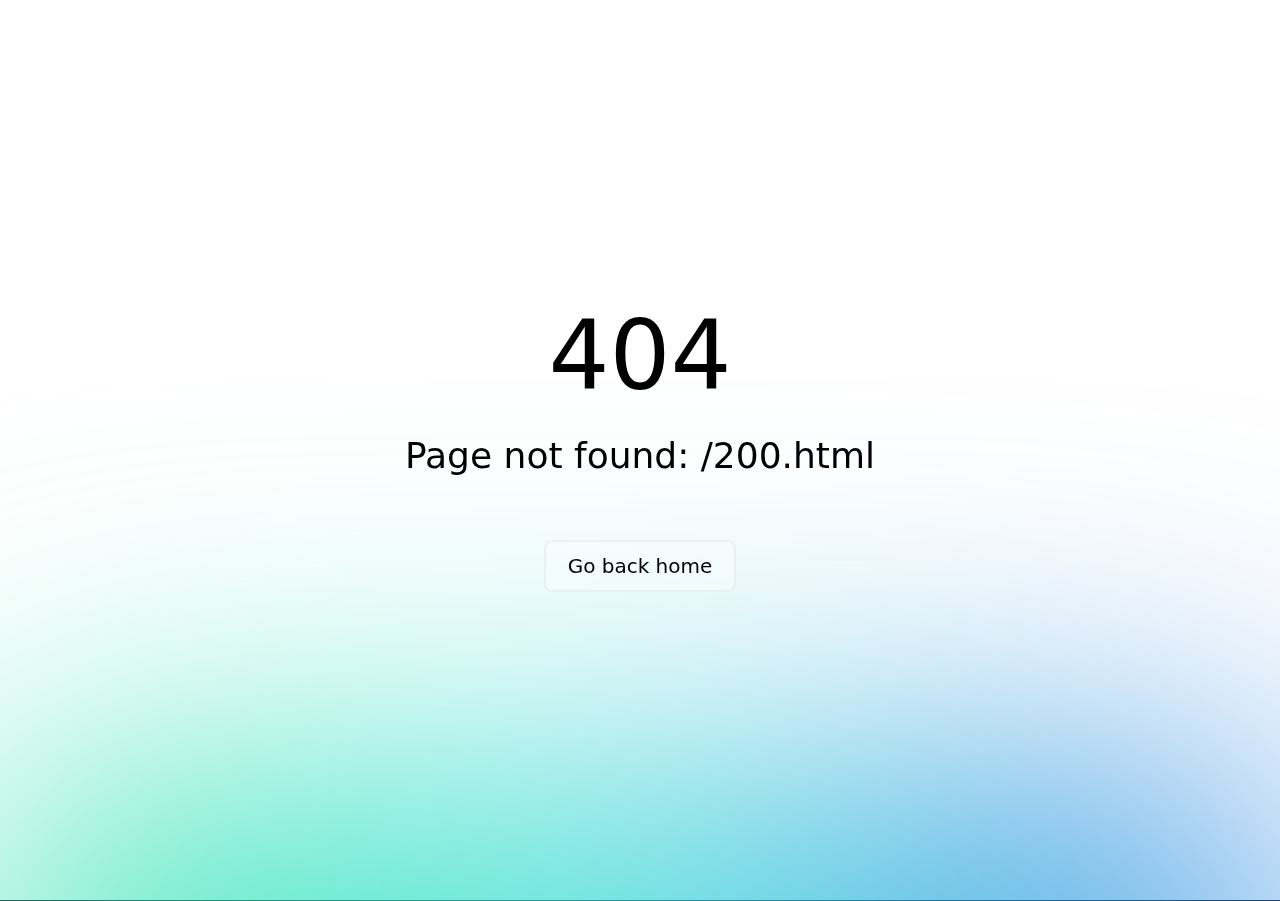
<file: 200.html>
<!DOCTYPE html><html  data-capo=""><head><meta charset="utf-8">
<meta name="viewport" content="width=device-width, initial-scale=1">
<style>:root{--r-xxxs:.146;--r-xxs:.236;--r-xs:.382;--r-s:.618;--r-m:1;--r-l:1.618;--r-xl:2.618;--r-xxl:4.235;--r-xxxl:6.853;--r-xxxxl:11.089;--r-xxxxxl:17.942;--s-xxxs:calc(1rem*var(--r-xxxs));--s-xxs:calc(1rem*var(--r-xxs));--s-xs:calc(1rem*var(--r-xs));--s-s:calc(1rem*var(--r-s));--s-m:calc(1rem*var(--r-m));--s-l:calc(1rem*var(--r-l));--s-xl:calc(1rem*var(--r-xl));--s-xxl:calc(1rem*var(--r-xxl));--s-xxxl:calc(1rem*var(--r-xxxl));--s-xxxxl:calc(1rem*var(--r-xxxxl));--s-xxxxxl:calc(1rem*var(--r-xxxxxl));--t-s:0.15s;--t-m:0.2s;--t-l:0.25s;--rem-size:15px;font-size:var(--rem-size);--gray-color-fg-100:var(--gray-color-900);--gray-color-fg-200:var(--gray-color-900);--gray-color-fg-300:var(--gray-color-900);--gray-color-fg-400:var(--gray-color-900);--gray-color-fg-500:var(--gray-color-100);--gray-color-fg-600:var(--gray-color-100);--gray-color-fg-700:var(--gray-color-100);--gray-color-fg-800:var(--gray-color-100);--gray-color-fg-900:var(--gray-color-100);--brand-color-fg-100:var(--brand-color-900);--brand-color-fg-200:var(--brand-color-900);--brand-color-fg-300:var(--brand-color-900);--brand-color-fg-400:var(--brand-color-900);--brand-color-fg-500:var(--brand-color-100);--brand-color-fg-600:var(--brand-color-100);--brand-color-fg-700:var(--brand-color-100);--brand-color-fg-800:var(--brand-color-100);--brand-color-fg-900:var(--brand-color-100);--neutral-color-fg-100:var(--neutral-color-900);--neutral-color-fg-200:var(--neutral-color-900);--neutral-color-fg-300:var(--neutral-color-100);--neutral-color-fg-400:var(--neutral-color-100);--neutral-color-fg-500:var(--neutral-color-100);--neutral-color-fg-600:var(--neutral-color-100);--neutral-color-fg-700:var(--neutral-color-100);--neutral-color-fg-800:var(--neutral-color-100);--neutral-color-fg-900:var(--neutral-color-100);--info-color-fg-100:var(--info-color-900);--info-color-fg-200:var(--info-color-900);--info-color-fg-300:var(--info-color-900);--info-color-fg-400:var(--info-color-100);--info-color-fg-500:var(--info-color-100);--info-color-fg-600:var(--info-color-100);--info-color-fg-700:var(--info-color-100);--info-color-fg-800:var(--info-color-100);--info-color-fg-900:var(--info-color-100);--success-color-fg-100:var(--success-color-900);--success-color-fg-200:var(--success-color-900);--success-color-fg-300:var(--success-color-900);--success-color-fg-400:var(--success-color-100);--success-color-fg-500:var(--success-color-100);--success-color-fg-600:var(--success-color-100);--success-color-fg-700:var(--success-color-100);--success-color-fg-800:var(--success-color-100);--success-color-fg-900:var(--success-color-100);--warning-color-fg-100:var(--warning-color-900);--warning-color-fg-200:var(--warning-color-900);--warning-color-fg-300:var(--warning-color-900);--warning-color-fg-400:var(--warning-color-900);--warning-color-fg-500:var(--warning-color-900);--warning-color-fg-600:var(--warning-color-900);--warning-color-fg-700:var(--warning-color-100);--warning-color-fg-800:var(--warning-color-100);--warning-color-fg-900:var(--warning-color-100);--error-color-fg-100:var(--error-color-900);--error-color-fg-200:var(--error-color-900);--error-color-fg-300:var(--error-color-900);--error-color-fg-400:var(--error-color-100);--error-color-fg-500:var(--error-color-100);--error-color-fg-600:var(--error-color-100);--error-color-fg-700:var(--error-color-100);--error-color-fg-800:var(--error-color-100);--error-color-fg-900:var(--error-color-100);--_gray_l-100:98;--_gray_l-200:calc(var(--_gray_l-500) + (var(--_gray_l-100) - var(--_gray_l-500))/4*3);--_gray_l-300:calc(var(--_gray_l-500) + (var(--_gray_l-100) - var(--_gray_l-500))/4*2);--_gray_l-400:calc(var(--_gray_l-500) + (var(--_gray_l-100) - var(--_gray_l-500))/4*1);--_gray_l-500:50;--_gray_l-600:calc(var(--_gray_l-500) - (var(--_gray_l-500) - var(--_gray_l-900))/4*1);--_gray_l-700:calc(var(--_gray_l-500) - (var(--_gray_l-500) - var(--_gray_l-900))/4*2);--_gray_l-800:calc(var(--_gray_l-500) - (var(--_gray_l-500) - var(--_gray_l-900))/4*3);--_gray_l-900:13;--gray-color-100:hsl(0 0 var(--_gray_l-100));--gray-color-200:hsl(0 0 var(--_gray_l-200));--gray-color-300:hsl(0 0 var(--_gray_l-300));--gray-color-400:hsl(0 0 var(--_gray_l-400));--gray-color-500:hsl(0 0 var(--_gray_l-500));--gray-color-600:hsl(0 0 var(--_gray_l-600));--gray-color-700:hsl(0 0 var(--_gray_l-700));--gray-color-800:hsl(0 0 var(--_gray_l-800));--gray-color-900:hsl(0 0 var(--_gray_l-900));--brand-color:hsl(25 90 60);--_brand_s-100:100;--_brand_s-200:calc(s + ((var(--_brand_s-100) - s) / 4) * 3);--_brand_s-300:calc(s + ((var(--_brand_s-100) - s) / 4) * 2);--_brand_s-400:calc(s + ((var(--_brand_s-100) - s) / 4) * 1);--_brand_s-500:s;--_brand_s-600:calc(s + ((var(--_brand_s-900) - s) / 4) * 1);--_brand_s-700:calc(s + ((var(--_brand_s-900) - s) / 4) * 2);--_brand_s-800:calc(s + ((var(--_brand_s-900) - s) / 4) * 3);--_brand_s-900:60;--_brand_l-100:90;--_brand_l-200:calc(l + ((var(--_brand_l-100) - l) / 4) * 3);--_brand_l-300:calc(l + ((var(--_brand_l-100) - l) / 4) * 2);--_brand_l-400:calc(l + ((var(--_brand_l-100) - l) / 4) * 1);--_brand_l-500:l;--_brand_l-600:calc(l + ((var(--_brand_l-900) - l) / 4) * 1);--_brand_l-700:calc(l + ((var(--_brand_l-900) - l) / 4) * 2);--_brand_l-800:calc(l + ((var(--_brand_l-900) - l) / 4) * 3);--_brand_l-900:50;--brand-color-100:hsl(from var(--brand-color) h var(--_brand_s-100) var(--_brand_l-100));--brand-color-200:hsl(from var(--brand-color) h var(--_brand_s-200) var(--_brand_l-200));--brand-color-300:hsl(from var(--brand-color) h var(--_brand_s-300) var(--_brand_l-300));--brand-color-400:hsl(from var(--brand-color) h var(--_brand_s-400) var(--_brand_l-400));--brand-color-500:hsl(from var(--brand-color) h var(--_brand_s-500) var(--_brand_l-500));--brand-color-600:hsl(from var(--brand-color) h var(--_brand_s-700) var(--_brand_l-600));--brand-color-700:hsl(from var(--brand-color) h var(--_brand_s-700) var(--_brand_l-700));--brand-color-800:hsl(from var(--brand-color) h var(--_brand_s-800) var(--_brand_l-800));--brand-color-900:hsl(from var(--brand-color) h var(--_brand_s-900) var(--_brand_l-900));--neutral-color:hsl(249 14 29);--_neutral_s-100:5;--_neutral_s-200:calc(s + ((var(--_neutral_s-100) - s) / 4) * 3);--_neutral_s-300:calc(s + ((var(--_neutral_s-100) - s) / 4) * 2);--_neutral_s-400:calc(s + ((var(--_neutral_s-100) - s) / 4) * 1);--_neutral_s-500:s;--_neutral_s-600:calc(s + ((var(--_neutral_s-900) - s) / 4) * 1);--_neutral_s-700:calc(s + ((var(--_neutral_s-900) - s) / 4) * 2);--_neutral_s-800:calc(s + ((var(--_neutral_s-900) - s) / 4) * 3);--_neutral_s-900:20;--_neutral_l-100:90;--_neutral_l-200:calc(l + ((var(--_neutral_l-100) - l) / 4) * 3);--_neutral_l-300:calc(l + ((var(--_neutral_l-100) - l) / 4) * 2);--_neutral_l-400:calc(l + ((var(--_neutral_l-100) - l) / 4) * 1);--_neutral_l-500:l;--_neutral_l-600:calc(l + ((var(--_neutral_l-900) - l) / 4) * 1);--_neutral_l-700:calc(l + ((var(--_neutral_l-900) - l) / 4) * 2);--_neutral_l-800:calc(l + ((var(--_neutral_l-900) - l) / 4) * 3);--_neutral_l-900:18;--neutral-color-100:hsl(from var(--neutral-color) h var(--_neutral_s-100) var(--_neutral_l-100));--neutral-color-200:hsl(from var(--neutral-color) h var(--_neutral_s-200) var(--_neutral_l-200));--neutral-color-300:hsl(from var(--neutral-color) h var(--_neutral_s-300) var(--_neutral_l-300));--neutral-color-400:hsl(from var(--neutral-color) h var(--_neutral_s-400) var(--_neutral_l-400));--neutral-color-500:hsl(from var(--neutral-color) h var(--_neutral_s-500) var(--_neutral_l-500));--neutral-color-600:hsl(from var(--neutral-color) h var(--_neutral_s-700) var(--_neutral_l-600));--neutral-color-700:hsl(from var(--neutral-color) h var(--_neutral_s-700) var(--_neutral_l-700));--neutral-color-800:hsl(from var(--neutral-color) h var(--_neutral_s-800) var(--_neutral_l-800));--neutral-color-900:hsl(from var(--neutral-color) h var(--_neutral_s-900) var(--_neutral_l-900));--info-color:hsl(213 55 42);--_info_s-100:30;--_info_s-200:calc(s + ((var(--_info_s-100) - s) / 4) * 3);--_info_s-300:calc(s + ((var(--_info_s-100) - s) / 4) * 2);--_info_s-400:calc(s + ((var(--_info_s-100) - s) / 4) * 1);--_info_s-500:s;--_info_s-600:calc(s + ((var(--_info_s-900) - s) / 4) * 1);--_info_s-700:calc(s + ((var(--_info_s-900) - s) / 4) * 2);--_info_s-800:calc(s + ((var(--_info_s-900) - s) / 4) * 3);--_info_s-900:80;--_info_l-100:98;--_info_l-200:calc(l + ((var(--_info_l-100) - l) / 4) * 3);--_info_l-300:calc(l + ((var(--_info_l-100) - l) / 4) * 2);--_info_l-400:calc(l + ((var(--_info_l-100) - l) / 4) * 1);--_info_l-500:l;--_info_l-600:calc(l + ((var(--_info_l-900) - l) / 4) * 1);--_info_l-700:calc(l + ((var(--_info_l-900) - l) / 4) * 2);--_info_l-800:calc(l + ((var(--_info_l-900) - l) / 4) * 3);--_info_l-900:13;--info-color-100:hsl(from var(--info-color) h var(--_info_s-100) var(--_info_l-100));--info-color-200:hsl(from var(--info-color) h var(--_info_s-200) var(--_info_l-200));--info-color-300:hsl(from var(--info-color) h var(--_info_s-300) var(--_info_l-300));--info-color-400:hsl(from var(--info-color) h var(--_info_s-400) var(--_info_l-400));--info-color-500:hsl(from var(--info-color) h var(--_info_s-500) var(--_info_l-500));--info-color-600:hsl(from var(--info-color) h var(--_info_s-700) var(--_info_l-600));--info-color-700:hsl(from var(--info-color) h var(--_info_s-700) var(--_info_l-700));--info-color-800:hsl(from var(--info-color) h var(--_info_s-800) var(--_info_l-800));--info-color-900:hsl(from var(--info-color) h var(--_info_s-900) var(--_info_l-900));--success-color:hsl(118 22 40);--_success_s-100:10;--_success_s-200:calc(s + ((var(--_success_s-100) - s) / 4) * 3);--_success_s-300:calc(s + ((var(--_success_s-100) - s) / 4) * 2);--_success_s-400:calc(s + ((var(--_success_s-100) - s) / 4) * 1);--_success_s-500:s;--_success_s-600:calc(s + ((var(--_success_s-900) - s) / 4) * 1);--_success_s-700:calc(s + ((var(--_success_s-900) - s) / 4) * 2);--_success_s-800:calc(s + ((var(--_success_s-900) - s) / 4) * 3);--_success_s-900:40;--_success_l-100:90;--_success_l-200:calc(l + ((var(--_success_l-100) - l) / 4) * 3);--_success_l-300:calc(l + ((var(--_success_l-100) - l) / 4) * 2);--_success_l-400:calc(l + ((var(--_success_l-100) - l) / 4) * 1);--_success_l-500:l;--_success_l-600:calc(l + ((var(--_success_l-900) - l) / 4) * 1);--_success_l-700:calc(l + ((var(--_success_l-900) - l) / 4) * 2);--_success_l-800:calc(l + ((var(--_success_l-900) - l) / 4) * 3);--_success_l-900:20;--success-color-100:hsl(from var(--success-color) h var(--_success_s-100) var(--_success_l-100));--success-color-200:hsl(from var(--success-color) h var(--_success_s-200) var(--_success_l-200));--success-color-300:hsl(from var(--success-color) h var(--_success_s-300) var(--_success_l-300));--success-color-400:hsl(from var(--success-color) h var(--_success_s-400) var(--_success_l-400));--success-color-500:hsl(from var(--success-color) h var(--_success_s-500) var(--_success_l-500));--success-color-600:hsl(from var(--success-color) h var(--_success_s-700) var(--_success_l-600));--success-color-700:hsl(from var(--success-color) h var(--_success_s-700) var(--_success_l-700));--success-color-800:hsl(from var(--success-color) h var(--_success_s-800) var(--_success_l-800));--success-color-900:hsl(from var(--success-color) h var(--_success_s-900) var(--_success_l-900));--warning-color:hsl(50 70 59);--_warning_s-100:20;--_warning_s-200:calc(s + ((var(--_warning_s-100) - s) / 4) * 3);--_warning_s-300:calc(s + ((var(--_warning_s-100) - s) / 4) * 2);--_warning_s-400:calc(s + ((var(--_warning_s-100) - s) / 4) * 1);--_warning_s-500:s;--_warning_s-600:calc(s + ((var(--_warning_s-900) - s) / 4) * 1);--_warning_s-700:calc(s + ((var(--_warning_s-900) - s) / 4) * 2);--_warning_s-800:calc(s + ((var(--_warning_s-900) - s) / 4) * 3);--_warning_s-900:80;--_warning_l-100:90;--_warning_l-200:calc(l + ((var(--_warning_l-100) - l) / 4) * 3);--_warning_l-300:calc(l + ((var(--_warning_l-100) - l) / 4) * 2);--_warning_l-400:calc(l + ((var(--_warning_l-100) - l) / 4) * 1);--_warning_l-500:l;--_warning_l-600:calc(l + ((var(--_warning_l-900) - l) / 4) * 1);--_warning_l-700:calc(l + ((var(--_warning_l-900) - l) / 4) * 2);--_warning_l-800:calc(l + ((var(--_warning_l-900) - l) / 4) * 3);--_warning_l-900:15;--warning-color-100:hsl(from var(--warning-color) h var(--_warning_s-100) var(--_warning_l-100));--warning-color-200:hsl(from var(--warning-color) h var(--_warning_s-200) var(--_warning_l-200));--warning-color-300:hsl(from var(--warning-color) h var(--_warning_s-300) var(--_warning_l-300));--warning-color-400:hsl(from var(--warning-color) h var(--_warning_s-400) var(--_warning_l-400));--warning-color-500:hsl(from var(--warning-color) h var(--_warning_s-500) var(--_warning_l-500));--warning-color-600:hsl(from var(--warning-color) h var(--_warning_s-700) var(--_warning_l-600));--warning-color-700:hsl(from var(--warning-color) h var(--_warning_s-700) var(--_warning_l-700));--warning-color-800:hsl(from var(--warning-color) h var(--_warning_s-800) var(--_warning_l-800));--warning-color-900:hsl(from var(--warning-color) h var(--_warning_s-900) var(--_warning_l-900));--error-color:hsl(10 59 40);--_error_s-100:20;--_error_s-200:calc(s + ((var(--_error_s-100) - s) / 4) * 3);--_error_s-300:calc(s + ((var(--_error_s-100) - s) / 4) * 2);--_error_s-400:calc(s + ((var(--_error_s-100) - s) / 4) * 1);--_error_s-500:s;--_error_s-600:calc(s + ((var(--_error_s-900) - s) / 4) * 1);--_error_s-700:calc(s + ((var(--_error_s-900) - s) / 4) * 2);--_error_s-800:calc(s + ((var(--_error_s-900) - s) / 4) * 3);--_error_s-900:80;--_error_l-100:90;--_error_l-200:calc(l + ((var(--_error_l-100) - l) / 4) * 3);--_error_l-300:calc(l + ((var(--_error_l-100) - l) / 4) * 2);--_error_l-400:calc(l + ((var(--_error_l-100) - l) / 4) * 1);--_error_l-500:l;--_error_l-600:calc(l + ((var(--_error_l-900) - l) / 4) * 1);--_error_l-700:calc(l + ((var(--_error_l-900) - l) / 4) * 2);--_error_l-800:calc(l + ((var(--_error_l-900) - l) / 4) * 3);--_error_l-900:20;--error-color-100:hsl(from var(--error-color) h var(--_error_s-100) var(--_error_l-100));--error-color-200:hsl(from var(--error-color) h var(--_error_s-200) var(--_error_l-200));--error-color-300:hsl(from var(--error-color) h var(--_error_s-300) var(--_error_l-300));--error-color-400:hsl(from var(--error-color) h var(--_error_s-400) var(--_error_l-400));--error-color-500:hsl(from var(--error-color) h var(--_error_s-500) var(--_error_l-500));--error-color-600:hsl(from var(--error-color) h var(--_error_s-700) var(--_error_l-600));--error-color-700:hsl(from var(--error-color) h var(--_error_s-700) var(--_error_l-700));--error-color-800:hsl(from var(--error-color) h var(--_error_s-800) var(--_error_l-800));--error-color-900:hsl(from var(--error-color) h var(--_error_s-900) var(--_error_l-900));--background-color:var(--neutral-color-900);--text-color:var(--neutral-color-fg-800);background:var(--background-color);color:var(--text-color);scrollbar-color:var(--text-color) var(--neutral-color-600)}@supports(background-color:hsl(from #f00 h s 90%)){.warning{display:none}}:root{--navbar-height:var(--s-xxl)}</style>
<style>/*! normalize.css v8.0.1 | MIT License | github.com/necolas/normalize.css */:root{line-height:1.15;-webkit-text-size-adjust:100%}body{margin:0}main{display:block}hr{box-sizing:content-box;height:0;overflow:visible}pre{font-family:monospace,monospace;font-size:1em}a{background-color:transparent}abbr[title]{border-bottom:none;text-decoration:underline;-webkit-text-decoration:underline dotted;text-decoration:underline dotted}b,strong{font-weight:bolder}code,kbd,samp{font-family:monospace,monospace;font-size:1em}small{font-size:80%}sub,sup{font-size:75%;line-height:0;position:relative;vertical-align:baseline}sub{bottom:-.25em}sup{top:-.5em}img{border-style:none}button,input,optgroup,select,textarea{font-family:inherit;font-size:100%;line-height:1.15;margin:0}button,input{overflow:visible}button,select{text-transform:none}[type=button],[type=reset],[type=submit],button{-webkit-appearance:button;-moz-appearance:button;appearance:button}[type=button]::-moz-focus-inner,[type=reset]::-moz-focus-inner,[type=submit]::-moz-focus-inner,button::-moz-focus-inner{border-style:none;padding:0}[type=button]:-moz-focusring,[type=reset]:-moz-focusring,[type=submit]:-moz-focusring,button:-moz-focusring{outline:1px dotted ButtonText}fieldset{padding:.35em .75em .625em}legend{box-sizing:border-box;color:inherit;display:table;max-width:100%;padding:0;white-space:normal}progress{vertical-align:baseline}textarea{overflow:auto}[type=checkbox],[type=radio]{box-sizing:border-box;padding:0}[type=number]::-webkit-inner-spin-button,[type=number]::-webkit-outer-spin-button{height:auto}[type=search]{-webkit-appearance:textfield;-moz-appearance:textfield;appearance:textfield;outline-offset:-2px}[type=search]::-webkit-search-decoration{-webkit-appearance:none}::-webkit-file-upload-button{-webkit-appearance:button;font:inherit}details{display:block}summary{display:list-item}[hidden],template{display:none}</style>
<style>@-o-viewport{width:device-width}@viewport{width:device-width}*,:after,:before{box-sizing:border-box}*{border:0;font-size:100%;font:inherit;margin:0;padding:0;vertical-align:baseline}:root{scroll-behavior:smooth}canvas,img,picture,svg,video{display:block;max-width:100%}button,input,select,textarea{font:inherit}h1,h2,h3,h4,h5,h6,p{max-width:min(35rem,100%);overflow-wrap:break-word}#__next,#__nuxt,#root,.isolate{isolation:isolate}:root{-webkit-font-smoothing:antialiased;-moz-osx-font-smoothing:grayscale;font-smooth:never;font-family:Arial,sans-serif;font-size:16px;text-rendering:optimizeLegibility}*{line-height:calc(1em + .5rem)}:root,body{min-height:100%}h1,h2,h3,h4,h5,h6{font-weight:700;text-wrap:pretty}p{text-wrap:pretty}h1{font-size:6rem;max-width:min(50rem,100%)}h2{font-size:4rem;max-width:min(45rem,100%)}h3{font-size:3rem}h4{font-size:2rem}h5{font-size:1.5rem}h6{font-size:1.25rem}img{background-repeat:no-repeat;background-size:cover;font-style:italic;height:auto;max-width:100%;-o-object-fit:cover;object-fit:cover;shape-margin:var(--s-m);vertical-align:auto}*{position:relative}:root{scroll-padding:calc(var(--navbar-height) + var(--s-m))}input::-webkit-inner-spin-button,input::-webkit-outer-spin-button{-webkit-appearance:none;margin:0}input[type=number]{-moz-appearance:textfield}*{padding:.1px}</style>
<style>@font-face{font-display:swap;font-family:InterVariable;font-style:normal;font-weight:100 900;src:url(/publicAssets/InterVariable.CWi-zmRD.woff2) format("woff2")}@font-face{font-display:swap;font-family:InterVariable;font-style:italic;font-weight:100 900;src:url(/publicAssets/InterVariable-Italic.d6KXgdvN.woff2) format("woff2")}:root{font-family:InterVariable,sans-serif;font-optical-sizing:auto}.breadcrumb-font{font-size:16px;line-height:23px}.breadcrumb-font,.title-font{font-style:normal;font-weight:400}.title-font{font-size:100px;line-height:115px}.h1-font{font-size:50px;line-height:60px}.h1-font,.h2-font{font-style:normal;font-weight:400}.h2-font{font-size:34px;line-height:40px}.h3-font{font-size:20px;line-height:26px}.h3-font,.h4-font{font-style:normal;font-weight:400}.h4-font{font-size:18px;line-height:25px}.h5-font{color:#767676;font-size:10px;font-style:normal;font-weight:400;line-height:16px}.body-font{color:#1e2124}.body-font,.body-font-gray{font-size:16px;font-style:normal;font-weight:400;line-height:23px}.body-font-gray{color:#767676}.mb-text{margin-bottom:.5em}</style>
<style>.pa-xxxs{padding:var(--s-xxxs)}.pa-xxs{padding:var(--s-xxs)}.pa-xs{padding:var(--s-xs)}.pa-s{padding:var(--s-s)}.pa-m{padding:var(--s-m)}.pa-l{padding:var(--s-l)}.pa-xl{padding:var(--s-xl)}.pa-xxl{padding:var(--s-xxl)}.pa-xxxl{padding:var(--s-xxxl)}.pa-xxxxl{padding:var(--s-xxxxl)}.pa-xxxxxl{padding:var(--s-xxxxxl)}.pt-xxxs{padding-top:var(--s-xxxs)}.pt-xxs{padding-top:var(--s-xxs)}.pt-xs{padding-top:var(--s-xs)}.pt-s{padding-top:var(--s-s)}.pt-m{padding-top:var(--s-m)}.pt-l{padding-top:var(--s-l)}.pt-xl{padding-top:var(--s-xl)}.pt-xxl{padding-top:var(--s-xxl)}.pt-xxxl{padding-top:var(--s-xxxl)}.pt-xxxxl{padding-top:var(--s-xxxxl)}.pt-xxxxxl{padding-top:var(--s-xxxxxl)}.pb-xxxs{padding-bottom:var(--s-xxxs)}.pb-xxs{padding-bottom:var(--s-xxs)}.pb-xs{padding-bottom:var(--s-xs)}.pb-s{padding-bottom:var(--s-s)}.pb-m{padding-bottom:var(--s-m)}.pb-l{padding-bottom:var(--s-l)}.pb-xl{padding-bottom:var(--s-xl)}.pb-xxl{padding-bottom:var(--s-xxl)}.pb-xxxl{padding-bottom:var(--s-xxxl)}.pb-xxxxl{padding-bottom:var(--s-xxxxl)}.pb-xxxxxl{padding-bottom:var(--s-xxxxxl)}.pl-xxxs{padding-left:var(--s-xxxs)}.pl-xxs{padding-left:var(--s-xxs)}.pl-xs{padding-left:var(--s-xs)}.pl-s{padding-left:var(--s-s)}.pl-m{padding-left:var(--s-m)}.pl-l{padding-left:var(--s-l)}.pl-xl{padding-left:var(--s-xl)}.pl-xxl{padding-left:var(--s-xxl)}.pl-xxxl{padding-left:var(--s-xxxl)}.pl-xxxxl{padding-left:var(--s-xxxxl)}.pl-xxxxxl{padding-left:var(--s-xxxxxl)}.pr-xxxs{padding-right:var(--s-xxxs)}.pr-xxs{padding-right:var(--s-xxs)}.pr-xs{padding-right:var(--s-xs)}.pr-s{padding-right:var(--s-s)}.pr-m{padding-right:var(--s-m)}.pr-l{padding-right:var(--s-l)}.pr-xl{padding-right:var(--s-xl)}.pr-xxl{padding-right:var(--s-xxl)}.pr-xxxl{padding-right:var(--s-xxxl)}.pr-xxxxl{padding-right:var(--s-xxxxl)}.pr-xxxxxl{padding-right:var(--s-xxxxxl)}.pbl-xxxs{padding-block:var(--s-xxxs)}.pbl-xxs{padding-block:var(--s-xxs)}.pbl-xs{padding-block:var(--s-xs)}.pbl-s{padding-block:var(--s-s)}.pbl-m{padding-block:var(--s-m)}.pbl-l{padding-block:var(--s-l)}.pbl-xl{padding-block:var(--s-xl)}.pbl-xxl{padding-block:var(--s-xxl)}.pbl-xxxl{padding-block:var(--s-xxxl)}.pbl-xxxxl{padding-block:var(--s-xxxxl)}.pbl-xxxxxl{padding-block:var(--s-xxxxxl)}.pi-xxxs{padding-inline:var(--s-xxxs)}.pi-xxs{padding-inline:var(--s-xxs)}.pi-xs{padding-inline:var(--s-xs)}.pi-s{padding-inline:var(--s-s)}.pi-m{padding-inline:var(--s-m)}.pi-l{padding-inline:var(--s-l)}.pi-xl{padding-inline:var(--s-xl)}.pi-xxl{padding-inline:var(--s-xxl)}.pi-xxxl{padding-inline:var(--s-xxxl)}.pi-xxxxl{padding-inline:var(--s-xxxxl)}.pi-xxxxxl{padding-inline:var(--s-xxxxxl)}.ma-xxxs{margin:var(--s-xxxs)}.ma-xxs{margin:var(--s-xxs)}.ma-xs{margin:var(--s-xs)}.ma-s{margin:var(--s-s)}.ma-m{margin:var(--s-m)}.ma-l{margin:var(--s-l)}.ma-xl{margin:var(--s-xl)}.ma-xxl{margin:var(--s-xxl)}.ma-xxxl{margin:var(--s-xxxl)}.ma-xxxxl{margin:var(--s-xxxxl)}.ma-xxxxxl{margin:var(--s-xxxxxl)}.mt-xxxs{margin-top:var(--s-xxxs)}.mt-xxs{margin-top:var(--s-xxs)}.mt-xs{margin-top:var(--s-xs)}.mt-s{margin-top:var(--s-s)}.mt-m{margin-top:var(--s-m)}.mt-l{margin-top:var(--s-l)}.mt-xl{margin-top:var(--s-xl)}.mt-xxl{margin-top:var(--s-xxl)}.mt-xxxl{margin-top:var(--s-xxxl)}.mt-xxxxl{margin-top:var(--s-xxxxl)}.mt-xxxxxl{margin-top:var(--s-xxxxxl)}.mb-xxxs{margin-bottom:var(--s-xxxs)}.mb-xxs{margin-bottom:var(--s-xxs)}.mb-xs{margin-bottom:var(--s-xs)}.mb-s{margin-bottom:var(--s-s)}.mb-m{margin-bottom:var(--s-m)}.mb-l{margin-bottom:var(--s-l)}.mb-xl{margin-bottom:var(--s-xl)}.mb-xxl{margin-bottom:var(--s-xxl)}.mb-xxxl{margin-bottom:var(--s-xxxl)}.mb-xxxxl{margin-bottom:var(--s-xxxxl)}.mb-xxxxxl{margin-bottom:var(--s-xxxxxl)}.ml-xxxs{margin-left:var(--s-xxxs)}.ml-xxs{margin-left:var(--s-xxs)}.ml-xs{margin-left:var(--s-xs)}.ml-s{margin-left:var(--s-s)}.ml-m{margin-left:var(--s-m)}.ml-l{margin-left:var(--s-l)}.ml-xl{margin-left:var(--s-xl)}.ml-xxl{margin-left:var(--s-xxl)}.ml-xxxl{margin-left:var(--s-xxxl)}.ml-xxxxl{margin-left:var(--s-xxxxl)}.ml-xxxxxl{margin-left:var(--s-xxxxxl)}.mr-xxxs{margin-right:var(--s-xxxs)}.mr-xxs{margin-right:var(--s-xxs)}.mr-xs{margin-right:var(--s-xs)}.mr-s{margin-right:var(--s-s)}.mr-m{margin-right:var(--s-m)}.mr-l{margin-right:var(--s-l)}.mr-xl{margin-right:var(--s-xl)}.mr-xxl{margin-right:var(--s-xxl)}.mr-xxxl{margin-right:var(--s-xxxl)}.mr-xxxxl{margin-right:var(--s-xxxxl)}.mr-xxxxxl{margin-right:var(--s-xxxxxl)}.mbl-xxxs{margin-block:var(--s-xxxs)}.mbl-xxs{margin-block:var(--s-xxs)}.mbl-xs{margin-block:var(--s-xs)}.mbl-s{margin-block:var(--s-s)}.mbl-m{margin-block:var(--s-m)}.mbl-l{margin-block:var(--s-l)}.mbl-xl{margin-block:var(--s-xl)}.mbl-xxl{margin-block:var(--s-xxl)}.mbl-xxxl{margin-block:var(--s-xxxl)}.mbl-xxxxl{margin-block:var(--s-xxxxl)}.mbl-xxxxxl{margin-block:var(--s-xxxxxl)}.mi-xxxs{margin-inline:var(--s-xxxs)}.mi-xxs{margin-inline:var(--s-xxs)}.mi-xs{margin-inline:var(--s-xs)}.mi-s{margin-inline:var(--s-s)}.mi-m{margin-inline:var(--s-m)}.mi-l{margin-inline:var(--s-l)}.mi-xl{margin-inline:var(--s-xl)}.mi-xxl{margin-inline:var(--s-xxl)}.mi-xxxl{margin-inline:var(--s-xxxl)}.mi-xxxxl{margin-inline:var(--s-xxxxl)}.mi-xxxxxl{margin-inline:var(--s-xxxxxl)}.g-xxxs{gap:var(--s-xxxs)}.g-xxs{gap:var(--s-xxs)}.g-xs{gap:var(--s-xs)}.g-s{gap:var(--s-s)}.g-m{gap:var(--s-m)}.g-l{gap:var(--s-l)}.g-xl{gap:var(--s-xl)}.g-xxl{gap:var(--s-xxl)}.g-xxxl{gap:var(--s-xxxl)}.g-xxxxl{gap:var(--s-xxxxl)}.g-xxxxxl{gap:var(--s-xxxxxl)}.gr-xxxs{row-gap:var(--s-xxxs)}.gr-xxs{row-gap:var(--s-xxs)}.gr-xs{row-gap:var(--s-xs)}.gr-s{row-gap:var(--s-s)}.gr-m{row-gap:var(--s-m)}.gr-l{row-gap:var(--s-l)}.gr-xl{row-gap:var(--s-xl)}.gr-xxl{row-gap:var(--s-xxl)}.gr-xxxl{row-gap:var(--s-xxxl)}.gr-xxxxl{row-gap:var(--s-xxxxl)}.gr-xxxxxl{row-gap:var(--s-xxxxxl)}.gc-xxxs{-moz-column-gap:var(--s-xxxs);column-gap:var(--s-xxxs)}.gc-xxs{-moz-column-gap:var(--s-xxs);column-gap:var(--s-xxs)}.gc-xs{-moz-column-gap:var(--s-xs);column-gap:var(--s-xs)}.gc-s{-moz-column-gap:var(--s-s);column-gap:var(--s-s)}.gc-m{-moz-column-gap:var(--s-m);column-gap:var(--s-m)}.gc-l{-moz-column-gap:var(--s-l);column-gap:var(--s-l)}.gc-xl{-moz-column-gap:var(--s-xl);column-gap:var(--s-xl)}.gc-xxl{-moz-column-gap:var(--s-xxl);column-gap:var(--s-xxl)}.gc-xxxl{-moz-column-gap:var(--s-xxxl);column-gap:var(--s-xxxl)}.gc-xxxxl{-moz-column-gap:var(--s-xxxxl);column-gap:var(--s-xxxxl)}.gc-xxxxxl{-moz-column-gap:var(--s-xxxxxl);column-gap:var(--s-xxxxxl)}</style>
<style>.blob-shadow{filter:drop-shadow(0 0 3px rgba(0,0,0,.2))}@keyframes appear{0%{opacity:0;translate:0 1rem}to{opacity:1;translate:0 0}}.appear-anim{animation:appear ease-in-out;animation-timeline:view();animation-range:entry 0 cover 20%}</style>
<style>.container[data-v-442b2107]{--uib-size:var(--s-xxxxxl);--uib-color:var(--text-color);--uib-speed:.9s;animation:rotate-442b2107 calc(var(--uib-speed)*2) linear infinite;filter:url(#uib-jelly-ooze);height:calc(var(--uib-size)/2);position:relative;width:var(--uib-size);will-change:transform}.container[data-v-442b2107]:after,.container[data-v-442b2107]:before{background-color:var(--uib-color);border-radius:100%;content:"";height:100%;left:25%;position:absolute;top:0;transition:background-color .3s ease;width:50%;will-change:transform}.container[data-v-442b2107]:before{animation:shift-left-442b2107 var(--uib-speed) ease infinite}.container[data-v-442b2107]:after{animation:shift-right-442b2107 var(--uib-speed) ease infinite}.svg[data-v-442b2107]{height:0;position:absolute;width:0}@keyframes rotate-442b2107{0%,49.999%,to{transform:none}50%,99.999%{transform:rotate(90deg)}}@keyframes shift-left-442b2107{0%,to{transform:translateX(0)}50%{transform:scale(.65) translateX(-75%)}}@keyframes shift-right-442b2107{0%,to{transform:translateX(0)}50%{transform:scale(.65) translateX(75%)}}</style>
<link rel="stylesheet" href="/publicAssets/entry.NV-ywgur.css">
<link rel="modulepreload" as="script" crossorigin href="/publicAssets/DP00vZS3.js">
<link rel="prefetch" as="script" crossorigin href="/publicAssets/TKhoGenA.js">
<link rel="prefetch" as="script" crossorigin href="/publicAssets/Ij1Lb3sb.js">
<link rel="prefetch" as="script" crossorigin href="/publicAssets/CJR1O7zR.js">
<link rel="canonical" href="https://tzanisfotakis.com/">
<script type="module" src="/publicAssets/DP00vZS3.js" crossorigin></script></head><body><div id="__nuxt"></div><div id="teleports"></div><script>window.__NUXT_SITE_CONFIG__={env:"production",name:"tzanisfotakis.com",url:"https:\u002F\u002Ftzanisfotakis.com"}</script><script type="application/json" id="__NUXT_DATA__" data-ssr="false">[{"_errors":1,"serverRendered":2,"data":3,"state":4,"once":5},{},false,{},{},["Set"]]</script>
<script>window.__NUXT__={};window.__NUXT__.config={public:{gtag:{enabled:true,id:"G-20K1YWCNQN",initCommands:[],config:{},tags:[],loadingStrategy:"defer",url:"https://www.googletagmanager.com/gtag/js"}},app:{baseURL:"/",buildId:"22e61b57-6282-47ca-8597-dd149135ca57",buildAssetsDir:"publicAssets",cdnURL:""}}</script></body></html>
</file>
<file: publicAssets/entry.NV-ywgur.css>
.container[data-v-442b2107]{--uib-size:var(--s-xxxxxl);--uib-color:var(--text-color);--uib-speed:.9s;animation:rotate-442b2107 calc(var(--uib-speed)*2) linear infinite;filter:url(#uib-jelly-ooze);height:calc(var(--uib-size)/2);position:relative;width:var(--uib-size);will-change:transform}.container[data-v-442b2107]:after,.container[data-v-442b2107]:before{background-color:var(--uib-color);border-radius:100%;content:"";height:100%;left:25%;position:absolute;top:0;transition:background-color .3s ease;width:50%;will-change:transform}.container[data-v-442b2107]:before{animation:shift-left-442b2107 var(--uib-speed) ease infinite}.container[data-v-442b2107]:after{animation:shift-right-442b2107 var(--uib-speed) ease infinite}.svg[data-v-442b2107]{height:0;position:absolute;width:0}@keyframes rotate-442b2107{0%,49.999%,to{transform:none}50%,99.999%{transform:rotate(90deg)}}@keyframes shift-left-442b2107{0%,to{transform:translate(0)}50%{transform:scale(.65) translate(-75%)}}@keyframes shift-right-442b2107{0%,to{transform:translate(0)}50%{transform:scale(.65) translate(75%)}}
</file>
<file: publicAssets/index.KIv3G5HG.css>
.blob-container[data-v-04aaf071]{height:100dvh;isolation:isolate;position:absolute;width:100%}.blob-top-right-container[data-v-04aaf071]{--blob-size:100dvh;height:50dvh;overflow:hidden;width:100%}.blob-top-right[data-v-04aaf071]{fill:var(--brand-color-500);bottom:0;height:var(--blob-size);max-width:none;position:absolute;right:0;translate:50%;width:auto}.blob-bottom-left-container[data-v-04aaf071]{--blob-size:50dvh;height:50dvh;margin-top:25dvh;overflow:hidden;width:100%}.blob-bottom-left[data-v-04aaf071]{fill:var(--brand-color-500);bottom:0;height:var(--blob-size);left:0;max-width:none;position:absolute;translate:-50% 0;width:auto}.blob-center-container[data-v-04aaf071]{height:100dvh;overflow:hidden;position:absolute;top:0;width:100%}.blob-center[data-v-04aaf071]{fill:var(--neutral-color-700);--blob-size:70rem;height:var(--blob-size);left:50%;max-height:95dvh;max-width:none;position:absolute;top:50%;translate:-50% -50%;width:auto}@keyframes blink-f6e145de{0%{opacity:0}to{opacity:1}}.cursor[data-v-f6e145de]{animation:blink-f6e145de .4s infinite alternate;content:"|";display:inline-block;letter-spacing:-1em;translate:-.2ex}.container[data-v-d5afa251]{align-items:center;display:flex;flex-direction:column;height:100dvh;justify-content:center;padding:var(--s-xl);text-align:center}.wireframing[data-v-d5afa251]{height:var(--s-xxxxxl);margin-bottom:calc(var(--s-xxxxxl)*var(--r-xxs));-o-object-fit:contain;object-fit:contain;-o-object-position:bottom;object-position:bottom}.display-container[data-v-d5afa251]{align-items:center;display:flex;flex-direction:column}.font-display-1[data-v-d5afa251]{font-weight:400;letter-spacing:-.25rem;margin-bottom:calc(1em*var(--r-xxs))}.social-container[data-v-d5afa251]{display:flex;flex-direction:row;gap:var(--s-xs);margin-top:var(--s-xxl)}.btn[data-v-d5afa251]{cursor:pointer;--btn-size:var(--s-xxl);align-items:center;border-radius:100%;display:flex;height:var(--btn-size);justify-content:center;transition:var(--t-m);width:var(--btn-size)}.btn svg[data-v-d5afa251]{width:var(--s-xl);fill:var(--text-color)}.btn[data-v-d5afa251]:hover{background:#ffffff1a}.outer-container[data-v-910556e0]{display:flex;justify-content:right;overflow:hidden;padding:var(--s-xl);width:100%}@media only screen and (max-width:600px){.outer-container[data-v-910556e0]{justify-content:center}}.contactForm[data-v-910556e0]{display:flex;flex-direction:column;gap:var(--s-m);margin:var(--s-xxxxxl);width:20rem}.contactForm input[data-v-910556e0],textarea[data-v-910556e0]{background-color:#ffffff4d;border-radius:var(--s-m);color:#fff;padding-block:var(--s-s);padding-inline:var(--s-m);width:100%}input[data-v-910556e0]:focus,textarea[data-v-910556e0]:focus{outline:var(--s-xxxs) solid hsla(0,0%,100%,.5)}.contactForm button[data-v-910556e0],.contactForm h4[data-v-910556e0],label[data-v-910556e0],small[data-v-910556e0]{color:var(--brand-color-100);font-weight:600}.contactForm button[data-v-910556e0]{background-color:var(--success-color-500);border-radius:var(--s-l);padding:var(--s-s);transition:var(--t-m);width:100%}.contactForm button[data-v-910556e0]:hover{filter:brightness(110%)}.img4[data-v-910556e0]{fill:var(--brand-color-500);position:absolute;width:100%}
</file>
<file: publicAssets/footer.BRBxZG9D.css>
.container[data-v-c1de0d2a]{align-items:center;background:linear-gradient(#0000004d,#0000);display:flex;flex-direction:row;justify-content:center;margin-bottom:calc(var(--navbar-height)*-1 - var(--s-m)*2);padding:var(--s-m);position:sticky;top:0;z-index:100}.container[data-v-c1de0d2a] .content[data-v-c1de0d2a]{align-items:center;background-color:var(--neutral-color-500);border-radius:var(--navbar-height);box-shadow:0 0 var(--s-xxxs) #0003;container-type:inline-size;display:flex;flex-direction:row;height:var(--navbar-height);justify-content:space-between;max-width:80ch;padding-inline:var(--s-m);width:100%}.container[data-v-c1de0d2a] .content[data-v-c1de0d2a] .navLinks[data-v-c1de0d2a]{display:flex;flex-direction:row;gap:var(--s-s)}@container (width <=500px){.container[data-v-c1de0d2a] .content[data-v-c1de0d2a] .navLinks[data-v-c1de0d2a]{display:none}}.container[data-v-c1de0d2a] .content[data-v-c1de0d2a] .menu-dropdown[data-v-c1de0d2a] .menu[data-v-c1de0d2a]{display:flex;width:var(--s-xl);fill:var(--text-color);background-color:transparent;border-radius:var(--s-l);color:var(--text-color);cursor:pointer;padding:var(--s-xs);transition:var(--t-m)}.container[data-v-c1de0d2a] .content[data-v-c1de0d2a] .menu-dropdown[data-v-c1de0d2a] .menu[data-v-c1de0d2a][data-v-c1de0d2a]:hover{background-color:#ffffff1a}@container (width > 500px){.container[data-v-c1de0d2a] .content[data-v-c1de0d2a] .menu-dropdown[data-v-c1de0d2a] .menu[data-v-c1de0d2a]{display:none}}.container[data-v-c1de0d2a] .content[data-v-c1de0d2a] .menu-dropdown[data-v-c1de0d2a] .dropdown-content[data-v-c1de0d2a]{background-color:var(--neutral-color-500);border-radius:var(--s-xl);box-shadow:0 0 var(--s-xxxs) #0003;display:flex;flex-direction:column;gap:var(--s-s);margin-top:var(--s-l);padding-block:var(--s-l);padding-inline:var(--s-xl);position:absolute;right:calc(var(--s-m)*-1);text-align:center;transition:var(--t-m)}.container[data-v-c1de0d2a] .content[data-v-c1de0d2a] .menu-dropdown[data-v-c1de0d2a] .dropdown-closed[data-v-c1de0d2a]{opacity:0}.container[data-v-c1de0d2a] .content[data-v-c1de0d2a] .btn[data-v-c1de0d2a]{border-radius:var(--s-l);color:var(--text-color);padding-block:var(--s-xs);padding-inline:var(--s-m);text-decoration:none;transition:var(--t-m)}.container[data-v-c1de0d2a] .content[data-v-c1de0d2a] .btn[data-v-c1de0d2a][data-v-c1de0d2a]:hover{background:#ffffff1a}.container[data-v-c1de0d2a] .content[data-v-c1de0d2a] .btn-outline[data-v-c1de0d2a]{border:solid var(--s-xxxs)}.bg-container[data-v-a8e435ef]{height:var(--s-xxxxl);margin-bottom:-2px;overflow:hidden}.bg-container[data-v-a8e435ef] .blob[data-v-a8e435ef]{fill:var(--brand-color-500);height:auto;max-width:none;rotate:180deg;translate:-45%;width:200dvw}.content[data-v-a8e435ef]{align-items:center;background-color:var(--brand-color-500);display:flex;flex-direction:column;justify-content:end}.columns-container[data-v-a8e435ef]{border-bottom:var(--s-xxxs) solid hsla(0,0%,100%,.5);-moz-column-gap:var(--s-l);column-gap:var(--s-l);display:grid;grid-template-columns:repeat(auto-fit,minmax(var(--s-xxxxxl),1fr));max-width:calc(var(--r-xxl)*var(--s-xxxxxl));padding-bottom:var(--s-l);padding-inline:var(--s-xxl);row-gap:var(--s-xxl);width:100%}.columns-container-item[data-v-a8e435ef]{display:flex;flex-direction:column;gap:var(--s-s)}.columns-container-item[data-v-a8e435ef] h5[data-v-a8e435ef],.columns-container-item[data-v-a8e435ef] p[data-v-a8e435ef]{padding-left:var(--s-m)}.btn[data-v-a8e435ef]{align-items:center;border-radius:var(--s-xl);color:var(--text-color);cursor:pointer;display:flex;flex-direction:row;gap:var(--s-s);padding:var(--s-s);text-decoration:none;transition:var(--t-m)}.btn[data-v-a8e435ef][data-v-a8e435ef]:hover{background:#ffffff1a}@media (hover:none){.btn[data-v-a8e435ef]{background:#ffffff1a}}.btn[data-v-a8e435ef] svg[data-v-a8e435ef]{height:var(--s-xl);width:auto;fill:var(--text-color)}.copyright-container[data-v-a8e435ef]{padding:var(--s-l);text-align:center;width:100%}.copyright-container[data-v-a8e435ef] [data-v-a8e435ef]{max-width:unset}
</file>
